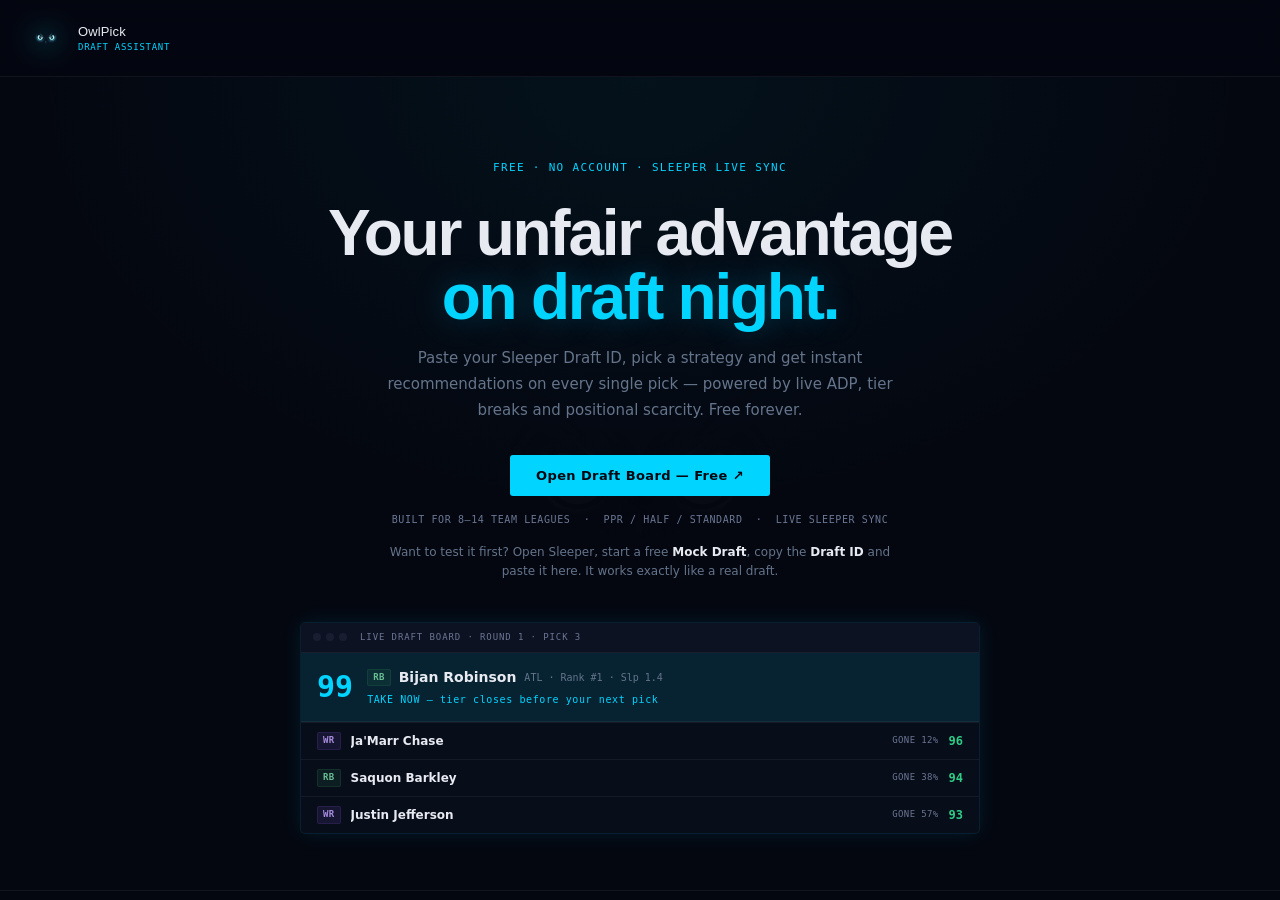
<file: index.html>
<!DOCTYPE html>

<html lang="en">

<head>

<meta charset="UTF-8"/>

<link rel="icon" type="image/png" href="favicon.png"/>

<meta name="viewport" content="width=device-width, initial-scale=1.0"/>

<title>OwlPick – Smart Fantasy Football Draft Assistant</title>

<meta name="description" content="OwlPick gives you real-time fantasy football draft recommendations powered by live ADP, tier analysis and positional scarcity. Connect your Sleeper draft in seconds. Free, no sign-up."/>


<meta name="robots" content="index, follow"/>

<link rel="canonical" href="https://florinyannick2002-ctrl.github.io/FantasyBot/"/>

<meta http-equiv="Content-Security-Policy" content="default-src 'self'; script-src 'self' 'unsafe-inline' https://fonts.googleapis.com; style-src 'self' 'unsafe-inline' https://fonts.googleapis.com https://fonts.gstatic.com; font-src https://fonts.gstatic.com; img-src 'self' data: https://sleepercdn.com https://florinyannick2002-ctrl.github.io/FantasyBot; connect-src 'self' https://api.sleeper.app;"/>



<!-- Open Graph (Social Sharing: WhatsApp, Twitter, Discord) -->

<meta property="og:type" content="website"/>

<meta property="og:title" content="OwlPick – Your Unfair Advantage on Draft Night"/>

<meta property="og:description" content="Real-time fantasy football draft recommendations. Connect your Sleeper draft, pick a strategy, win every round. Free forever."/>

<meta property="og:url" content="https://florinyannick2002-ctrl.github.io/FantasyBot/"/>

<meta property="og:image" content="https://florinyannick2002-ctrl.github.io/FantasyBot/og-image.png"/>

<meta name="twitter:card" content="summary_large_image"/>

<meta name="twitter:title" content="OwlPick – Your Unfair Advantage on Draft Night"/>

<meta name="twitter:description" content="Paste your Sleeper Draft ID and get instant pick recommendations powered by live ADP and tier analysis. Free."/>



<!-- FAQ Structured Data (Google Rich Results) -->

<script type="application/ld+json">

{

  "@context": "https://schema.org",

  "@type": "FAQPage",

  "mainEntity": [

    {

      "@type": "Question",

      "name": "What is the Fantasy Football Draft Assistant?",

      "acceptedAnswer": {

        "@type": "Answer",

        "text": "A free AI-powered tool that gives you real-time pick recommendations during your Sleeper Fantasy Football draft. Enter your Draft ID, choose a strategy and the assistant shows you the best available player based on your roster, your strategy and live positional scarcity."

      }

    },

    {

      "@type": "Question",

      "name": "Does the Draft Assistant work with Sleeper?",

      "acceptedAnswer": {

        "@type": "Answer",

        "text": "Yes. The assistant connects directly to the Sleeper API. Paste your Sleeper Draft ID and all picks are synced automatically in real time, no manual input required."

      }

    },

    {

      "@type": "Question",

      "name": "Which draft strategies are supported?",

      "acceptedAnswer": {

        "@type": "Answer",

        "text": "RB Heavy, Zero RB, WR Heavy, Hero RB, TE Premium and Best Available, each tuned for PPR, Half-PPR and Standard scoring formats."

      }

    },

    {

      "@type": "Question",

      "name": "Is it free? Do I need an account?",

      "acceptedAnswer": {

        "@type": "Answer",

        "text": "Completely free, forever. No account, no subscription, no email required. Just enter your Draft ID and go."

      }

    },

    {

      "@type": "Question",

      "name": "Do I need to install anything?",

      "acceptedAnswer": {

        "@type": "Answer",

        "text": "No. The Draft Assistant runs entirely in your browser on desktop and mobile. No app, no extension, no installation needed."

      }

    }

  ]

}

</script>



<link href="https://fonts.googleapis.com/css2?family=Inter:wght@400;500;600;700&family=IBM+Plex+Mono:wght@400;500;700&family=Archivo+Black&display=swap" rel="stylesheet"/>

<link rel="stylesheet" href="styles.css"/>

</head>

<body>

<div id="tooltip-box" class="tooltip-box"></div>



<svg width="0" height="0" style="position:absolute" aria-hidden="true">

  <defs>

    <g id="ic-clipboard"><rect x="5" y="3" width="10" height="14" rx="1.5"/><path d="M8 3.5h4v2H8z"/></g>

    <g id="ic-star"><path d="M10 3l2.1 4.3 4.7.7-3.4 3.3.8 4.7L10 13.9 5.8 16l.8-4.7L3.2 8l4.7-.7z"/></g>

    <g id="ic-note"><rect x="4" y="3" width="12" height="14" rx="1.5"/><path d="M7 7h6M7 10h6M7 13h3"/></g>

    <g id="ic-target"><circle cx="10" cy="10" r="6.5"/><circle cx="10" cy="10" r="3.2"/><circle cx="10" cy="10" r="0.6"/></g>

    <g id="ic-check-sq"><rect x="3.5" y="3.5" width="13" height="13" rx="1.5"/><path d="M6.5 10l2.5 2.5 4.5-5"/></g>

    <g id="ic-settings"><circle cx="10" cy="10" r="2.6"/><path d="M10 2.5v2M10 15.5v2M17.5 10h-2M4.5 10h-2M15.3 4.7l-1.4 1.4M6.1 13.9l-1.4 1.4M15.3 15.3l-1.4-1.4M6.1 6.1L4.7 4.7"/></g>

    <g id="ic-bolt"><path d="M11 2.5L5 11h4l-1 6.5L15 9h-4z"/></g>

    <g id="ic-chart-bar"><path d="M4 16V9M8 16V4M12 16v-5M16 16V7"/></g>

    <g id="ic-chart-line"><path d="M3.5 14l4-4 3 2 6-6.5"/><path d="M13 5.5h3.5V9"/></g>

    <g id="ic-bell"><path d="M10 3a4.5 4.5 0 00-4.5 4.5c0 4-1.5 5.5-1.5 5.5h12s-1.5-1.5-1.5-5.5A4.5 4.5 0 0010 3z"/><path d="M8.5 16a1.7 1.7 0 003 0"/></g>

    <g id="ic-runner"><circle cx="12" cy="4.5" r="1.6"/><path d="M11 7l-2.5 2 1.5 2.5M11 7l3 1.5M10 11.5L8 17M10 11.5l2 2 1 3.5M6 9.5l2-1"/></g>

    <g id="ic-rocket"><path d="M10 2.5c2.5 1.5 4 4.5 4 7.5 0 1.5-1.5 3-4 3s-4-1.5-4-3c0-3 1.5-6 4-7.5z"/><circle cx="10" cy="8" r="1.3"/><path d="M6.5 12l-2 3 3-1M13.5 12l2 3-3-1"/></g>

    <g id="ic-antenna"><circle cx="10" cy="13" r="1.5"/><path d="M10 13V8M6.8 10.2a4.5 4.5 0 010-6.4M13.2 3.8a4.5 4.5 0 010 6.4M8.6 8.4a2 2 0 010-2.8M11.4 5.6a2 2 0 010 2.8"/></g>

    <g id="ic-hero"><circle cx="10" cy="5" r="2"/><path d="M10 7v6M6 9.5l4-1 4 1M7.5 17l2.5-4 2.5 4"/></g>

    <g id="ic-scale"><path d="M10 3v14M5 17h10M10 5l-5 1 2.5 5a2.5 2.5 0 01-5 0L5 6M10 5l5 1-2.5 5a2.5 2.5 0 005 0L15 6"/></g>

    <g id="ic-football"><ellipse cx="10" cy="10" rx="6.5" ry="4" transform="rotate(45 10 10)"/><path d="M10 7.5v5M8.5 9l3 2M11.5 9l-3 2"/></g>

    <g id="ic-file"><path d="M6 3h5l3 3v11H6z"/><path d="M11 3v3h3"/></g>

    <g id="ic-flame"><path d="M10 2.5c1 3-2 3.5-2 6.5a2 2 0 004 0c0-1 .5-1.5 1-2 .5 2 .5 2.5.5 3a3.5 3.5 0 11-7 0c0-3.5 2.5-4.5 3.5-7.5z"/></g>

  </defs>

</svg>



<!-- ═══════════════════════════════════════════════════

     FUNNEL OVERLAY  (sits above the app)

═══════════════════════════════════════════════════ -->

<div id="funnel-overlay">



  <!-- ▸ SCREEN 1: LANDING / SEO ─────────────────── -->

  <div class="funnel-screen funnel-active" id="fn-screen-1">



    <nav class="fn-nav">

      <div class="fn-logo">

        <img src="Owl.png" alt="OwlPick" style="width:44px;height:44px;object-fit:contain;mix-blend-mode:screen;filter:drop-shadow(0 0 10px rgba(0,184,255,.6));"/>

        <div>

          <div class="fn-logo-text">OwlPick</div>

          <div class="fn-logo-sub">Draft Assistant</div>

        </div>

      </div>



    </nav>



    <!-- Hero -->

    <div class="fn-hero" style="position:relative;">

      <div class="fn-owl-bg"><img id="owl-img-1" src="Owl.png" alt=""/></div>

      <div class="fn-wrap">

        <div class="fn-hero-kicker">Free · No Account · Sleeper Live Sync</div>

        <h1>Your unfair advantage<br><em>on draft night.</em></h1>

        <p class="fn-hero-sub">Paste your Sleeper Draft ID, pick a strategy and get instant recommendations on every single pick — powered by live ADP, tier breaks and positional scarcity. Free forever.</p>

        <div class="fn-cta-row">

          <button class="fn-btn-big primary" onclick="fnGoTo(2)">Open Draft Board — Free ↗</button>

        </div>

        <div class="fn-trust" style="margin-bottom:1rem;">BUILT FOR 8–14 TEAM LEAGUES &nbsp;·&nbsp; PPR / HALF / STANDARD &nbsp;·&nbsp; LIVE SLEEPER SYNC</div>



        <p class="fn-hero-note">Want to test it first? Open Sleeper, start a free <strong>Mock Draft</strong>, copy the <strong>Draft ID</strong> and paste it here. It works exactly like a real draft.</p>

        <div class="fn-mock" aria-hidden="true">

          <div class="fn-mock-bar"><span></span><span></span><span></span><div class="fn-mock-title">LIVE DRAFT BOARD · ROUND 1 · PICK 3</div></div>

          <div class="fn-mock-reco">

            <div class="fn-mock-score">99</div>

            <div class="fn-mock-info">

              <div class="fn-mock-name"><span class="badge b-rb">RB</span> Bijan Robinson <span class="fn-mock-meta">ATL · Rank #1 · Slp 1.4</span></div>

              <div class="fn-mock-verdict">TAKE NOW — tier closes before your next pick</div>

            </div>

          </div>

          <div class="fn-mock-row"><span class="badge b-wr">WR</span><span class="fn-mock-rname">Ja&#39;Marr Chase</span><span class="fn-mock-gone">GONE 12%</span><span class="fn-mock-pts">96</span></div>

          <div class="fn-mock-row"><span class="badge b-rb">RB</span><span class="fn-mock-rname">Saquon Barkley</span><span class="fn-mock-gone">GONE 38%</span><span class="fn-mock-pts">94</span></div>

          <div class="fn-mock-row"><span class="badge b-wr">WR</span><span class="fn-mock-rname">Justin Jefferson</span><span class="fn-mock-gone">GONE 57%</span><span class="fn-mock-pts">93</span></div>

        </div>

      </div>

    </div>



    <!-- How it works -->

    <div class="fn-section">

      <div class="fn-wrap">

        <div class="fn-section-label">HOW IT WORKS</div>

        <h2>Up and running in 3 steps</h2>

        <p class="fn-section-sub">From zero to first pick in under 60 seconds.</p>

        <div class="fn-steps-grid">

          <div class="fn-step-card">

            <div class="fn-step-num">01</div>

            <h3>Enter Your Draft ID</h3>

            <p>Paste your Sleeper Draft ID and the assistant instantly loads your league settings, roster format and all picks in real time.</p>

          </div>

          <div class="fn-step-card">

            <div class="fn-step-num">02</div>

            <h3>Choose Your Strategy</h3>

            <p>Pick a draft strategy: Zero RB, RB Heavy, WR Heavy or more. OwlPick tailors every recommendation to your playstyle and scoring format.</p>

          </div>

          <div class="fn-step-card">

            <div class="fn-step-num">03</div>

            <h3>Draft With Confidence</h3>

            <p>On every pick you see who to target, which tier is closing and when positional runs are happening, all updated in real time.</p>

          </div>

        </div>

      </div>

    </div>



    <!-- Features -->
    <div class="fn-section" style="background:var(--void-2);">

      <div class="fn-wrap">

        <div class="fn-section-label">FEATURES</div>

        <h2>Built for draft night. Nothing more.</h2>

        <p class="fn-section-sub">Every feature exists because it wins you picks.</p>

        <div class="fn-features-grid">

          <div class="fn-feature fn-feature-lead">

            <div class="fn-feature-icon"><svg class="ic" viewBox="0 0 20 20"><use href="#ic-bolt"/></svg></div>

            <h3>Live Pick Sync</h3>

            <p>Every pick from every team updates instantly via the Sleeper API. No manual refreshing needed.</p>

          </div>

          <div class="fn-feature fn-feature-lead">

            <div class="fn-feature-icon"><svg class="ic" viewBox="0 0 20 20"><use href="#ic-target"/></svg></div>

            <h3>Strategy-Aware Engine</h3>

            <p>Recommendations adapt to your chosen strategy, not just best player available, but best for your roster.</p>

          </div>

          <div class="fn-feature">

            <div class="fn-feature-icon"><svg class="ic" viewBox="0 0 20 20"><use href="#ic-chart-bar"/></svg></div>

            <h3>Tier & ADP Analysis</h3>

            <p>See tier breaks, ADP gaps and value picks the moment they open up at your slot.</p>

          </div>

          <div class="fn-feature">

            <div class="fn-feature-icon"><svg class="ic" viewBox="0 0 20 20"><use href="#ic-bell"/></svg></div>

            <h3>Positional Run Alerts</h3>

            <p>Get warned when a run at a position is happening so you can react, or ignore it intentionally.</p>

          </div>

          <div class="fn-feature">

            <div class="fn-feature-icon"><svg class="ic" viewBox="0 0 20 20"><use href="#ic-clipboard"/></svg></div>

            <h3>Custom Rankings</h3>

            <p>Upload your own rankings via PDF or override the defaults. Your rankings, your draft.</p>

          </div>

          <div class="fn-feature">

            <div class="fn-feature-icon"><svg class="ic" viewBox="0 0 20 20"><use href="#ic-note"/></svg></div>

            <h3>Player Notes & Flags</h3>

            <p>Add notes, injury flags and targets before the draft. Everything stays organised as picks roll in.</p>

          </div>

        </div>

      </div>

    </div>



    <!-- FAQ -->

    <div class="fn-section">

      <div class="fn-wrap">

        <div class="fn-section-label">FAQ</div>

        <h2>Got questions?</h2>

        <p class="fn-section-sub" style="margin-bottom:2rem;">Everything you need to know before draft day.</p>

        <div class="fn-faq">

          <div class="fn-faq-item">

            <button class="fn-faq-q" onclick="fnToggleFaq(this)">What is the Fantasy Football Draft Assistant? <span class="fn-faq-arrow">▼</span></button>

            <div class="fn-faq-a">A free AI-powered tool that gives you real-time pick recommendations during your Sleeper Fantasy Football draft. Enter your Draft ID, choose a strategy and the assistant shows you the best available player based on your roster, your strategy and live positional scarcity.</div>

          </div>

          <div class="fn-faq-item">

            <button class="fn-faq-q" onclick="fnToggleFaq(this)">Does it work with Sleeper? <span class="fn-faq-arrow">▼</span></button>

            <div class="fn-faq-a">Yes. The assistant connects directly to the Sleeper API. Paste your Sleeper Draft ID and all picks are synced automatically in real time, no manual input required.</div>

          </div>

          <div class="fn-faq-item">

            <button class="fn-faq-q" onclick="fnToggleFaq(this)">Which strategies are supported? <span class="fn-faq-arrow">▼</span></button>

            <div class="fn-faq-a">RB Heavy, Zero RB, WR Heavy, Hero RB, TE Premium and Best Available, each tuned for PPR, Half-PPR and Standard scoring formats.</div>

          </div>

          <div class="fn-faq-item">

            <button class="fn-faq-q" onclick="fnToggleFaq(this)">Is it free? Do I need an account? <span class="fn-faq-arrow">▼</span></button>

            <div class="fn-faq-a">Completely free, forever. No account, no subscription, no email required. Just enter your Draft ID and go.</div>

          </div>

          <div class="fn-faq-item">

            <button class="fn-faq-q" onclick="fnToggleFaq(this)">Do I need to install anything? <span class="fn-faq-arrow">▼</span></button>

            <div class="fn-faq-a">No. The Draft Assistant runs entirely in your browser on desktop and mobile. No app, no extension, no installation needed.</div>

          </div>

        </div>

      </div>

    </div>



    <!-- Bottom CTA -->

    <div class="fn-section" style="background:linear-gradient(180deg,var(--bg2),var(--bg));text-align:center;">

      <div class="fn-wrap">

        <h2 style="margin-bottom:.75rem;">Win your league before it starts.</h2>

        <p class="fn-section-sub" style="margin-bottom:1.5rem;">Free. No account. Ready in 30 seconds.</p>

        <button class="fn-btn-big primary" onclick="fnGoTo(2)">Open Draft Board — Free ↗</button>

      </div>

    </div>



    <div class="fn-footer">

      OwlPick &nbsp;·&nbsp; Free forever &nbsp;·&nbsp; Not affiliated with Sleeper
      &nbsp;·&nbsp;
      <button onclick="event.stopPropagation();var o=document.getElementById('privacy-overlay');if(o){o.style.display='flex';}" style="background:none;border:none;color:inherit;font:inherit;cursor:pointer;text-decoration:underline;text-underline-offset:3px;opacity:.7;padding:0;">Impressum &amp; Privacy</button>

    </div>

  </div><!-- /screen-1 -->





  <!-- ▸ SCREEN 2: DRAFT ID ───────────────────────── -->

  <div class="funnel-screen" id="fn-screen-2">

    <nav class="fn-nav">

      <button onclick="fnGoTo(1)" style="background:transparent;border:none;color:var(--intel-mid);cursor:pointer;font-size:16px;padding:4px 8px;display:flex;align-items:center;gap:6px;font-family:var(--mono);transition:color 120ms;" onmouseover="this.style.color='var(--intel-hi)'" onmouseout="this.style.color='var(--intel-mid)'">&#8592;</button>

      <div class="fn-logo">

        <img src="Owl.png" alt="OwlPick" style="width:44px;height:44px;object-fit:contain;mix-blend-mode:screen;filter:drop-shadow(0 0 10px rgba(0,184,255,.6));"/>

        <div>

          <div class="fn-logo-text">OwlPick</div>

          <div class="fn-logo-sub">Draft Assistant</div>

        </div>

      </div>

      <div class="fn-steps">

        <div class="fn-step done" id="fn-dot-1b">✓</div>

        <div class="fn-step-line"></div>

        <div class="fn-step active" id="fn-dot-2b">2</div>

      </div>

    </nav>



    <div class="fn-center-wrap" style="position:relative;">

      <div class="fn-owl-bg"><img id="owl-img-2" src="Owl.png" alt=""/></div>

      <div class="fn-card">

        <div class="fn-card-eyebrow">Step 1 of 2 &nbsp;·&nbsp; Connect Your Draft</div>

        <h2>Enter Your Sleeper<br>Draft ID</h2>

        <p class="fn-card-sub">Paste your Sleeper Draft ID below and we'll load your league settings, roster format and all picks in real time.</p>



        <div class="fn-input-wrap">

          <input type="text" id="fn-draft-input" placeholder="e.g. 1140209870541234176" autocomplete="off" spellcheck="false"

            oninput="fnClearStatus()" onkeydown="if(event.key==='Enter')fnLoadDraft()"/>

        </div>

        <div class="fn-input-status" id="fn-draft-status"></div>



        <button class="fn-btn-big primary" style="width:100%;margin-bottom:.75rem;" onclick="fnLoadDraft()">

          Load Draft &amp; Continue ↗

        </button>



        <div class="fn-card-hint">

          Open your Sleeper draft. The URL looks like this:

          <span style="display:block;margin:.5rem 0;padding:6px 10px;background:#000;border-radius:3px;font-family:var(--mono);font-size:11px;color:var(--text2);word-break:break-all;">

            sleeper.com/draft/nfl/<span style="color:var(--amber);font-weight:800;">1140209870541234176</span>

          </span>

          The highlighted number at the end is your Draft ID. Copy and paste it above.

        </div>

      </div>

    </div>

  </div><!-- /screen-2 -->





  <!-- ▸ SCREEN 3: STRATEGY ───────────────────────── -->

  <div class="funnel-screen" id="fn-screen-3">

    <nav class="fn-nav">

      <button onclick="fnGoTo(2)" style="background:transparent;border:none;color:var(--text2);cursor:pointer;font-size:18px;padding:4px 8px;display:flex;align-items:center;gap:6px;font-family:var(--mono);transition:color .12s;" onmouseover="this.style.color='var(--amber)'" onmouseout="this.style.color='var(--text2)'">&#8592;</button>

      <div class="fn-logo">

        <img src="Owl.png" alt="OwlPick" style="width:44px;height:44px;object-fit:contain;mix-blend-mode:screen;filter:drop-shadow(0 0 10px rgba(0,184,255,.6));"/>

        <div>

          <div class="fn-logo-text">OwlPick</div>

          <div class="fn-logo-sub">Draft Assistant</div>

        </div>

      </div>

      <div class="fn-steps">

        <div class="fn-step done">✓</div>

        <div class="fn-step-line"></div>

        <div class="fn-step active">2</div>

        <div class="fn-step-line"></div>

        <div class="fn-step">3</div>

      </div>

    </nav>



    <div class="fn-strat-wrap" style="position:relative;">

      <div class="fn-owl-bg"><img id="owl-img-3" src="Owl.png" alt=""/></div>

      <div class="fn-card-eyebrow" style="margin-bottom:.75rem;">Step 2 of 3 &nbsp;·&nbsp; Your Draft Strategy</div>

      <h2>Pick Your Strategy</h2>

      <p class="fn-strat-sub">This shapes every recommendation you see during the draft. You can always adjust the details later in the Strategy tab.</p>



      <!-- Sleeper Username -->

      <div class="fn-strat-section">

        <div class="fn-strat-section-label">Your Sleeper Username</div>

        <div style="display:flex;gap:8px;align-items:center;">

          <input type="text" id="fn-username-input"

            placeholder="Your Sleeper username"

            style="flex:1;background:#000;border:1px solid var(--border2);border-radius:var(--radius);

                   color:var(--text);font-family:var(--mono);font-size:13px;padding:10px 12px;outline:none;transition:all .15s;"

            onfocus="this.style.borderColor='var(--amber)';this.style.boxShadow='0 0 0 1px var(--amber)'"

            onblur="this.style.borderColor='var(--border2)';this.style.boxShadow='none'"/>

        </div>

        <p style="font-size:10px;color:var(--text3);font-family:var(--mono);margin-top:6px;">

          Used to identify your picks in the draft board under "My Team".

        </p>
        <div id="fn-username-status" class="fn-input-status" style="font-family:var(--mono);font-size:11px;margin-top:8px;min-height:14px;"></div>

      </div>



      <!-- Main strategy -->

      <div class="fn-strat-section">

        <div class="fn-strat-section-label">Main Strategy</div>

        <div class="fn-strat-grid">

          <button class="fn-strat-btn fn-active" data-fn-strat="best_available" onclick="fnPickStrat(this)">

            <span class="fn-strat-name"><svg class="ic" viewBox="0 0 20 20"><use href="#ic-scale"/></svg>Best Available</span>

            <span class="fn-strat-desc">Take the best player on the board each pick</span>

          </button>

          <button class="fn-strat-btn" data-fn-strat="rb_heavy" onclick="fnPickStrat(this)">

            <span class="fn-strat-name"><svg class="ic" viewBox="0 0 20 20"><use href="#ic-runner"/></svg>RB Heavy</span>

            <span class="fn-strat-desc">Lock in 2–3 elite RBs in the early rounds</span>

          </button>

          <button class="fn-strat-btn" data-fn-strat="zero_rb" onclick="fnPickStrat(this)">

            <span class="fn-strat-name"><svg class="ic" viewBox="0 0 20 20"><use href="#ic-rocket"/></svg>Zero RB</span>

            <span class="fn-strat-desc">Skip RBs until round 5+, stack WRs early</span>

          </button>

          <button class="fn-strat-btn" data-fn-strat="wr_heavy" onclick="fnPickStrat(this)">

            <span class="fn-strat-name"><svg class="ic" viewBox="0 0 20 20"><use href="#ic-antenna"/></svg>WR Heavy</span>

            <span class="fn-strat-desc">Dominate the WR position across all rounds</span>

          </button>

          <button class="fn-strat-btn" data-fn-strat="hero_rb" onclick="fnPickStrat(this)">

            <span class="fn-strat-name"><svg class="ic" viewBox="0 0 20 20"><use href="#ic-hero"/></svg>Hero RB</span>

            <span class="fn-strat-desc">One elite RB anchor, fill the rest with WRs</span>

          </button>

          <button class="fn-strat-btn" data-fn-strat="te_premium" onclick="fnPickStrat(this)">

            <span class="fn-strat-name"><svg class="ic" viewBox="0 0 20 20"><use href="#ic-target"/></svg>TE Premium</span>

            <span class="fn-strat-desc">Secure an elite TE early for a weekly edge</span>

          </button>

        </div>

      </div>



      <!-- Scoring — auto-detected from Sleeper draft -->

      <div class="fn-strat-section">

        <div class="fn-strat-section-label">Scoring Format<span class="strat-tip" data-tip="Your league scoring rules.
PPR: +1 pt per reception (boosts WR/TE).
Half PPR: +0.5 pts per reception.
Standard: no reception points (boosts RBs).">?</span></div>

        <div style="display:flex;align-items:center;gap:10px;">

          <span id="fn-scoring-badge" style="display:inline-block;padding:8px 18px;border-radius:var(--radius);

            background:var(--bg3);border:1px solid var(--amber);color:var(--amber);

            font-family:var(--mono);font-size:13px;font-weight:800;letter-spacing:.08em;text-transform:uppercase;">

            PPR

          </span>

          <span style="font-size:11px;color:var(--text3);font-family:var(--mono);">auto-detected from your Sleeper draft</span>

        </div>

      </div>



      <!-- Advanced link -->

      <button class="fn-advanced-link" onclick="fnOpenAdvanced()">

        <svg class="ic" viewBox="0 0 20 20" style="width:13px;height:13px;vertical-align:-0.12em;margin-right:5px;"><use href="#ic-settings"/></svg>Advanced settings (QB timing, TE timing, bench depth…)

      </button>



      <!-- Bottom bar -->

      <div class="fn-bottom-bar">

        <button class="fn-btn-big ghost" style="font-size:11px;padding:10px 18px;" onclick="fnGoTo(2)">← Back</button>

        <button class="fn-btn-big primary" onclick="fnResolveUserThenContinue()">Continue →</button>

      </div>

    </div>

  </div><!-- /screen-3 -->





  <!-- ▸ SCREEN 4: DATA UPLOAD ───────────────────────── -->

  <div class="funnel-screen" id="fn-screen-4">

    <nav class="fn-nav">

      <button onclick="fnGoTo(3)" style="background:transparent;border:none;color:var(--text2);cursor:pointer;font-size:18px;padding:4px 8px;display:flex;align-items:center;gap:6px;font-family:var(--mono);transition:color .12s;" onmouseover="this.style.color='var(--amber)'" onmouseout="this.style.color='var(--text2)'">&#8592;</button>

      <div class="fn-logo">

        <img src="Owl.png" alt="OwlPick" style="width:44px;height:44px;object-fit:contain;mix-blend-mode:screen;filter:drop-shadow(0 0 10px rgba(0,184,255,.6));"/>

        <div>

          <div class="fn-logo-text">OwlPick</div>

          <div class="fn-logo-sub">Draft Assistant</div>

        </div>

      </div>

      <div class="fn-steps">

        <div class="fn-step done">✓</div>

        <div class="fn-step-line"></div>

        <div class="fn-step done">✓</div>

        <div class="fn-step-line"></div>

        <div class="fn-step active">3</div>

      </div>

    </nav>



    <div class="fn-strat-wrap" style="position:relative;">

      <div class="fn-owl-bg"><img src="Owl.png" alt=""/></div>

      <div class="fn-card-eyebrow" style="margin-bottom:.75rem;">Step 3 of 3 &nbsp;·&nbsp; Your Rankings Data</div>

      <h2>Add Your Rankings</h2>

      <p class="fn-strat-sub">Choose how OwlPick should rank players. You can always change this later in the My Rankings tab.</p>



      <!-- Option A: Sleeper ADP only -->

      <div class="fn-strat-section">

        <div class="fn-strat-section-label">Data Source</div>

        <div style="display:flex;flex-direction:column;gap:8px;">



          <button id="fn-sleeper-only-btn" onclick="fnSetDataSource('sleeper')"

            style="display:flex;align-items:flex-start;gap:12px;padding:13px 15px;border-radius:var(--radius);

                   background:var(--void-2);border:1px solid var(--laser);text-align:left;cursor:pointer;transition:all .15s;width:100%;">

            <span style="margin-top:1px;color:var(--laser);"><svg class="ic" viewBox="0 0 20 20" style="width:20px;height:20px;"><use href="#ic-football"/></svg></span>

            <span>

              <span style="display:block;font-size:13px;font-weight:600;color:var(--intel-hi);">Sleeper ADP</span>

              <span style="display:block;font-size:11px;color:var(--intel-mid);margin-top:3px;">Rankings based on Sleeper Average Draft Position. No upload needed.</span>

            </span>

          </button>



          <button id="fn-fantasypros-btn" onclick="fnSetDataSource('fantasypros')"

            style="display:flex;align-items:flex-start;gap:12px;padding:13px 15px;border-radius:var(--radius);

                   background:var(--void-1);border:1px solid var(--wire);text-align:left;cursor:pointer;transition:all .15s;width:100%;">

            <span style="margin-top:1px;color:var(--intel-mid);"><svg class="ic" viewBox="0 0 20 20" style="width:20px;height:20px;"><use href="#ic-chart-bar"/></svg></span>

            <span>

              <span style="display:block;font-size:13px;font-weight:600;color:var(--intel-hi);">Upload FantasyPros Data</span>

              <span style="display:block;font-size:11px;color:var(--intel-mid);margin-top:3px;">Expert consensus rankings and projected stats for more accurate tier recommendations.</span>

            </span>

          </button>



        </div>

      </div>



      <!-- FantasyPros upload panel (shown when selected) -->

      <div id="fn-fp-panel" style="display:none;">

        <div class="fn-strat-section">

          <div class="fn-strat-section-label">How to get the files</div>

          <div style="background:var(--void-0);border-radius:var(--radius);padding:12px 14px;font-size:11px;color:var(--intel-mid);line-height:1.9;font-family:var(--mono);">

            <span style="color:var(--intel-hi);font-weight:600;">Rankings CSV</span><br>

            Go to <span style="color:var(--intel-hi);">fantasypros.com/nfl/rankings/consensus-cheatsheets.php</span><br>

            → Click <span style="color:var(--intel-hi);">"Export" → "CSV"</span><br><br>

            <span style="color:var(--intel-hi);font-weight:600;">Projections CSVs (QB · RB · WR · TE)</span><br>

            Go to <span style="color:var(--intel-hi);">fantasypros.com/nfl/projections/[position].php</span><br>

            → Select each position → Click <span style="color:var(--intel-hi);">"Export" → "CSV"</span><br>

            → Upload all 4 files below (one by one or all at once)

          </div>

        </div>



        <div class="fn-strat-section">

          <div class="fn-strat-section-label">Upload Files</div>



          <!-- Rankings -->

          <div style="margin-bottom:10px;">

            <div style="font-size:10px;font-family:var(--mono);font-weight:600;color:var(--intel-low);letter-spacing:.08em;text-transform:uppercase;margin-bottom:6px;">Overall Rankings</div>

            <label for="fn-rankings-input"

              style="display:flex;align-items:center;gap:10px;padding:10px 13px;background:var(--void-1);

                     border:1px dashed var(--wire);border-radius:var(--radius);cursor:pointer;transition:border-color .15s;"

              onmouseover="this.style.borderColor='var(--intel-mid)'" onmouseout="this.style.borderColor='rgba(255,255,255,0.055)'">

              <span style="color:var(--intel-mid);"><svg class="ic" viewBox="0 0 20 20" style="width:18px;height:18px;"><use href="#ic-clipboard"/></svg></span>

              <span>

                <span style="display:block;font-size:12px;font-weight:600;color:var(--text);">FantasyPros_Draft_ALL_Rankings.csv</span>

                <span style="font-size:10px;color:var(--text3);">1 file</span>

              </span>

              <span id="fn-rank-ok" style="margin-left:auto;font-size:11px;font-family:var(--mono);color:var(--green);display:none;">✓</span>

            </label>

            <input type="file" id="fn-rankings-input" accept=".csv" style="display:none" onchange="fnHandleRankings(this.files[0])"/>

          </div>



          <!-- Projections -->

          <div>

            <div style="font-size:10px;font-family:var(--mono);font-weight:600;color:var(--intel-low);letter-spacing:.08em;text-transform:uppercase;margin-bottom:6px;">Projections</div>

            <label for="fn-proj-input"

              style="display:flex;align-items:center;gap:10px;padding:10px 13px;background:var(--void-1);

                     border:1px dashed var(--wire);border-radius:var(--radius);cursor:pointer;transition:border-color .15s;"

              onmouseover="this.style.borderColor='var(--intel-mid)'" onmouseout="this.style.borderColor='rgba(255,255,255,0.055)'">

              <span style="color:var(--intel-mid);"><svg class="ic" viewBox="0 0 20 20" style="width:18px;height:18px;"><use href="#ic-chart-line"/></svg></span>

              <span>

                <span style="display:block;font-size:12px;font-weight:600;color:var(--text);">QB / RB / WR / TE Projections.csv</span>

                <span style="font-size:10px;color:var(--text3);">up to 4 files, select all at once</span>

              </span>

              <span id="fn-proj-ok" style="margin-left:auto;font-size:11px;font-family:var(--mono);color:var(--green);display:none;">✓</span>

            </label>

            <input type="file" id="fn-proj-input" accept=".csv" multiple style="display:none" onchange="fnHandleProj(this.files)"/>

            <div id="fn-proj-status" style="font-size:11px;font-family:var(--mono);color:var(--green);margin-top:6px;min-height:16px;padding-left:2px;"></div>

          </div>

        </div>

      </div>



      <!-- Bottom bar -->

      <div class="fn-bottom-bar">

        <button class="fn-btn-big ghost" style="font-size:11px;padding:10px 18px;" onclick="fnGoTo(3)">← Back</button>

        <button class="fn-btn-big primary" onclick="fnEnterApp()">Go to Draft Board →</button>

      </div>

    </div>

  </div><!-- /screen-4 -->



</div><!-- /funnel-overlay -->



<!-- Player Detail Modal -->

<div id="player-modal" style="display:none;position:fixed;inset:0;background:rgba(0,0,0,.85);z-index:9998;align-items:center;justify-content:center;padding:20px;" onclick="if(event.target===this)this.style.display='none';">

  <div class="pm-panel" style="background:#080d1a;border:1px solid rgba(0,212,255,0.12);border-top:2px solid var(--laser);border-radius:4px;max-width:860px;width:100%;padding:28px;position:relative;box-shadow:0 0 40px rgba(0,0,0,.7);display:flex;flex-direction:column;max-height:88vh;">

    <button onclick="document.getElementById('player-modal').style.display='none'" style="position:absolute;top:12px;right:12px;background:var(--void-2);border:1px solid var(--wire);color:var(--intel-mid);width:32px;height:32px;border-radius:3px;cursor:pointer;font-size:18px;display:flex;align-items:center;justify-content:center;transition:color 120ms;" onmouseover="this.style.color='var(--intel-hi)'" onmouseout="this.style.color='var(--intel-mid)'">×</button>

    <div style="font-size:9px;font-family:var(--mono);font-weight:600;color:var(--intel-low);letter-spacing:.1em;text-transform:uppercase;margin-bottom:16px;">Player Analysis</div>

    <div id="modal-body" style="flex:1;min-height:0;overflow:hidden;display:flex;flex-direction:column;"></div>

  </div>

</div>

<div class="app">

<aside class="sidebar">

  <div class="logo">

    <img src="Owl.png" alt="OwlPick" style="width:52px;height:52px;object-fit:contain;mix-blend-mode:screen;filter:drop-shadow(0 0 8px rgba(0,184,255,.5));"/>

    <div><div class="logo-text">OwlPick</div><div class="logo-sub">Draft Assistant</div></div>

  </div>

  <div class="divider"></div>

  <div style="display:flex;flex-direction:column;gap:4px;">

    <div class="section-label" style="margin-bottom:4px;">Navigation</div>

    <button class="nav-item active" data-tab="draft"><svg class="ic" viewBox="0 0 20 20"><use href="#ic-clipboard"/></svg> Draft Board</button>

    <button class="nav-item" data-tab="myteam"><svg class="ic" viewBox="0 0 20 20"><use href="#ic-star"/></svg> My Team</button>

    <button class="nav-item" data-tab="rankings"><svg class="ic" viewBox="0 0 20 20"><use href="#ic-chart-bar"/></svg> My Rankings</button>

    <button class="nav-item" data-tab="notes" style="display:none;"><svg class="ic" viewBox="0 0 20 20"><use href="#ic-note"/></svg> Notes</button>

    <button class="nav-item" data-tab="strategie"><svg class="ic" viewBox="0 0 20 20"><use href="#ic-target"/></svg> Strategy</button>

    <button class="nav-item" data-tab="todo"><svg class="ic" viewBox="0 0 20 20"><use href="#ic-check-sq"/></svg> Todo</button>

    <button class="nav-item" data-tab="draftsettings"><svg class="ic" viewBox="0 0 20 20"><use href="#ic-settings"/></svg> Draft Settings</button>

  </div>

  <div class="divider"></div>

  <div style="display:flex;flex-direction:column;gap:6px;">

    <div class="section-label">Sleeper Draft ID</div>

    <input type="text" id="draft-id-input" placeholder="e.g. 114020987..."/>

    <button class="btn-primary" id="load-btn">Load Draft ↗</button>

    <button class="btn-ghost" id="demo-btn">Start Demo</button>

  </div>

</aside>



<main class="main">

  <div class="tabs">

    <div class="tabs-logo">
      <img src="Owl.png" alt="OwlPick"/>
      <span class="tabs-logo-text">OwlPick</span>
    </div>

    <div class="tabs-center">
      <button class="tab active" data-tab="draft">Draft Board</button>
      <button class="tab" data-tab="myteam">My Team</button>
      <button class="tab" data-tab="rankings">My Rankings</button>
      <button class="tab" data-tab="notes" style="display:none;">Notes</button>
      <button class="tab" data-tab="strategie">Strategy</button>

      <button class="tab" data-tab="draftsettings">Draft Settings</button>
    </div>

  </div>



  <div class="panel active" id="tab-draft">

    <div class="stats" id="stats-row" style="display:none;">

      <!-- hidden compat spans — JS still writes here safely -->

      <span id="s-total" style="display:none;"></span>

      <span id="s-avail" style="display:none;"></span>

      <span id="s-drafted" style="display:none;"></span>

      <!-- hero: current overall pick number -->

      <div class="clock-hero">

        <div class="clock-hero-label">On The<br>Clock</div>

        <div class="clock-hero-pick" id="s-pick">—</div>

      </div>

      <!-- round · pick-in-round -->

      <div class="clock-chip">

        <div class="lbl">Round · Pick</div>

        <div class="val" id="s-round">—</div>

      </div>

      <!-- players remaining -->

      <div class="clock-chip">

        <div class="lbl">Available</div>

        <div class="val" id="s-left">—</div>

      </div>

    </div>

    <div id="rec-area"></div>



    <div class="controls" id="controls-row" style="display:none;">

      <span id="rank-source-badge" style="font-size:10px;font-family:var(--mono);font-weight:700;color:var(--text3);margin-right:4px;align-self:center;"></span>

      <button class="pos-btn active" data-pos="ALL">ALL</button>

      <button class="pos-btn" data-pos="QB">QB</button>

      <button class="pos-btn" data-pos="RB">RB</button>

      <button class="pos-btn" data-pos="WR">WR</button>

      <button class="pos-btn" data-pos="TE">TE</button>

      <button class="pos-btn" data-pos="K">K</button>

      <button class="pos-btn" data-pos="DEF">DEF</button>

      <div style="flex-basis:100%;height:0;"></div>

      <button id="atrisk-btn" class="pos-btn" style="border-color:rgba(192,57,43,0.4);color:var(--severe);">At Risk</button>

      <button id="sort-toggle-btn" onclick="toggleSortMode()" style="background:var(--void-2);border:1px solid var(--wire);color:var(--intel-mid);font-size:11px;padding:5px 10px;border-radius:var(--radius);cursor:pointer;font-family:var(--mono);font-weight:500;white-space:nowrap;transition:border-color .12s,color .12s;" title="Toggle ranking source">Sort: Sleeper</button>

      <input type="text" id="search-input" placeholder="Search..." style="width:150px;"/>

    </div>

    <div class="recent-picks" id="recent-picks-bar">

      <div class="recent-picks-inner">

        <div id="next-pick-badge" class="next-pick-badge" style="display:none;"></div>

        <button class="picks-scroll-btn" onclick="document.getElementById('recent-picks-list').scrollBy({left:-300,behavior:'smooth'})">‹</button>

        <div class="recent-picks-list" id="recent-picks-list"></div>

        <button class="picks-scroll-btn" onclick="document.getElementById('recent-picks-list').scrollBy({left:300,behavior:'smooth'})">›</button>

      </div>

    </div>

    <div id="player-grid">

      <div class="empty-state">// Load Draft ID → Start Demo → or import Rankings</div>

    </div>

  </div>



  <div class="panel" id="tab-myteam">



    <!-- My Lineup -->

    <div style="background:var(--bg2);border:1px solid var(--border);border-radius:var(--radius-lg);padding:1rem;margin-bottom:1rem;">

      <div style="display:flex;align-items:center;justify-content:space-between;margin-bottom:10px;">

        <div class="section-label">My Lineup</div>

        <span style="font-size:11px;color:var(--text3);font-family:var(--mono);" id="lineup-summary"></span>

      </div>

      <div id="lineup-grid" style="display:grid;grid-template-columns:repeat(auto-fill,minmax(140px,1fr));gap:6px;">

        <div class="empty-state" style="grid-column:1/-1;padding:1rem;">// Load draft &amp; enter username</div>

      </div>

    </div>



    <!-- Analyse -->

    <div style="display:grid;grid-template-columns:1fr 1fr 1fr;gap:8px;margin-bottom:1rem;" id="analysis-row" style="display:none;">

      <!-- Team Stärke -->

      <div style="background:var(--bg2);border:1px solid var(--border);border-radius:var(--radius-lg);padding:.875rem;">

        <div class="section-label" style="margin-bottom:8px;">Team Strength</div>

        <div id="team-strength" style="font-size:22px;font-weight:700;color:var(--green);">—</div>

        <div style="font-size:11px;color:var(--text3);margin-top:2px;">Avg ranking of my picks</div>

      </div>

      <!-- Positionsbedarf -->

      <div style="background:var(--bg2);border:1px solid var(--border);border-radius:var(--radius-lg);padding:.875rem;">

        <div class="section-label" style="margin-bottom:8px;">Positional Needs</div>

        <div id="pos-need" style="font-size:12px;line-height:1.8;"></div>

      </div>

      <!-- Bye Weeks -->

      <div style="background:var(--bg2);border:1px solid var(--border);border-radius:var(--radius-lg);padding:.875rem;">

        <div class="section-label" style="margin-bottom:8px;">Bye Weeks</div>

        <div id="bye-weeks" style="font-size:12px;line-height:1.8;"></div>

      </div>

    </div>



    <!-- Draft settings moved to "Draft Settings" tab. Hidden stubs kept so legacy sync/restore code stays valid. -->

    <div style="display:none;">

      <input type="number" id="my-slot-input"/>

      <input type="number" id="teams-input" value="10"/>

      <select id="draft-type-select"><option value="snake">Snake Draft</option><option value="linear">Linear Draft</option><option value="3rdReversal">Snake + Third Round Reversal</option></select>

      <button id="save-draft-settings-btn"></button>

    </div>



  </div>



  <div class="panel" id="tab-rankings">

    <div style="display:flex;align-items:center;justify-content:space-between;margin-bottom:1rem;">

      <div>

        <h2 style="font-size:16px;font-weight:600;"><svg class="ic section-head-ic" viewBox="0 0 20 20"><use href="#ic-chart-bar"/></svg>My Rankings</h2>

        <p style="font-size:12px;color:var(--text3);margin-top:3px;">Upload PDF → gets saved → persists until you upload a new one</p>

      </div>

      <button class="btn-sm btn-danger" id="clear-rank-btn" style="display:none;">Delete</button>

    </div>



    <label for="pdf-file-input" id="pdf-drop-zone" style="border:2px dashed var(--border2);border-radius:var(--radius-lg);padding:2rem;text-align:center;cursor:pointer;background:var(--bg3);margin-bottom:1rem;transition:all .2s;display:block;" ondragover="event.preventDefault();this.style.borderColor='var(--blue)'" ondragleave="this.style.borderColor='var(--border2)'" ondrop="event.preventDefault();this.style.borderColor='var(--border2)';if(event.dataTransfer.files[0])handlePdfFile(event.dataTransfer.files[0])">

      <div style="margin-bottom:8px;color:var(--intel-low);"><svg class="ic" viewBox="0 0 20 20" style="width:32px;height:32px;stroke-width:1.3;"><use href="#ic-file"/></svg></div>

      <div style="font-size:14px;font-weight:600;color:var(--text);margin-bottom:4px;">Drop FantasyPros CSV or PDF here</div>

      <div style="font-size:12px;color:var(--text3);">or click to browse — CSV recommended</div>

    </label>

    <input type="file" id="pdf-file-input" accept=".pdf,.csv" style="display:none"/>

    <div id="pdf-status" style="font-size:13px;font-family:var(--mono);margin-bottom:1rem;min-height:20px;text-align:center;"></div>

<div id="sleeper-stats-status" style="display:none;font-size:11px;font-family:var(--mono);color:var(--amber);padding:6px 10px;background:var(--bg3);border:1px solid var(--border2);border-radius:var(--radius);margin-top:-8px;margin-bottom:1rem;text-align:center;"></div>

    <textarea id="bulk-input" style="display:none;"></textarea>

<!-- Projections Upload -->

    <div style="margin-top:1.5rem;border-top:1px solid var(--border);padding-top:1rem;">

      <h3 style="font-size:14px;font-weight:600;margin-bottom:4px;"><svg class="ic section-head-ic" viewBox="0 0 20 20"><use href="#ic-chart-line"/></svg>FantasyPros Projektionen</h3>

      <p style="font-size:11px;color:var(--text3);margin-bottom:12px;">QB, RB, WR oder TE CSV of fantasypros.com/nfl/projections/rb.php hochladen. Mehrere Dateien nacheinander.</p>

      <label for="proj-file-input" id="proj-drop-zone" style="border:2px dashed var(--border2);border-radius:var(--radius-lg);padding:1.5rem;text-align:center;cursor:pointer;background:var(--bg3);display:block;transition:all .2s;" ondragover="event.preventDefault();this.style.borderColor='var(--blue)'" ondragleave="this.style.borderColor='var(--border2)'" ondrop="event.preventDefault();this.style.borderColor='var(--border2)';if(event.dataTransfer.files[0])handleProjFile(event.dataTransfer.files[0])">

        <div style="margin-bottom:6px;color:var(--intel-low);"><svg class="ic" viewBox="0 0 20 20" style="width:26px;height:26px;stroke-width:1.3;"><use href="#ic-chart-line"/></svg></div>

        <div style="font-size:13px;font-weight:600;">Upload Projections CSV</div>

        <div style="font-size:11px;color:var(--text3);margin-top:4px;">QB / RB / WR / TE, jeweils einzeln</div>

      </label>

      <input type="file" id="proj-file-input" accept=".csv" style="display:none" onchange="handleProjFile(this.files[0])"/>

      <div id="proj-status" style="font-size:12px;font-family:var(--mono);margin-top:8px;min-height:18px;text-align:center;"></div>

    </div>





    <div id="ranking-list"></div>



     </div>



  <div class="panel" id="tab-strategie">

    <h2 style="font-size:14px;font-weight:600;margin-bottom:2px;"><svg class="ic section-head-ic" viewBox="0 0 20 20"><use href="#ic-target"/></svg>Draft Strategy</h2>

    <p style="font-size:11px;color:var(--text3);margin-bottom:.3rem;">These settings influence recommendations on the Draft Board.</p>

    <div style="display:grid;grid-template-columns:1fr 1fr;gap:.4rem;margin-bottom:.4rem;">

      <div style="background:var(--bg2);border:1px solid var(--border);border-radius:var(--radius-lg);padding:.6rem;">

        <div class="section-label" style="margin-bottom:5px;">Main Strategy<span class="strat-tip" data-tip="Defines your overall draft approach.
Influences need-scores for every position
throughout the draft.">?</span></div>

        <div style="display:flex;flex-direction:column;gap:3px;">

          <button class="strat-btn active" data-strat="best_available"><svg class="ic" viewBox="0 0 20 20" style="width:14px;height:14px;vertical-align:-0.15em;margin-right:6px;opacity:.8;"><use href="#ic-scale"/></svg>Best Available</button>

          <button class="strat-btn" data-strat="rb_heavy"><svg class="ic" viewBox="0 0 20 20" style="width:14px;height:14px;vertical-align:-0.15em;margin-right:6px;opacity:.8;"><use href="#ic-runner"/></svg>RB Heavy: early 2-3 top RBs</button>

          <button class="strat-btn" data-strat="wr_heavy"><svg class="ic" viewBox="0 0 20 20" style="width:14px;height:14px;vertical-align:-0.15em;margin-right:6px;opacity:.8;"><use href="#ic-antenna"/></svg>WR Heavy: WR Dominance</button>

          <button class="strat-btn" data-strat="zero_rb"><svg class="ic" viewBox="0 0 20 20" style="width:14px;height:14px;vertical-align:-0.15em;margin-right:6px;opacity:.8;"><use href="#ic-rocket"/></svg>Zero RB: Skip RBs until R5+</button>

          <button class="strat-btn" data-strat="hero_rb"><svg class="ic" viewBox="0 0 20 20" style="width:14px;height:14px;vertical-align:-0.15em;margin-right:6px;opacity:.8;"><use href="#ic-hero"/></svg>Hero RB: 1 Elite RB, rest WR</button>

          <button class="strat-btn" data-strat="te_premium"><svg class="ic" viewBox="0 0 20 20" style="width:14px;height:14px;vertical-align:-0.15em;margin-right:6px;opacity:.8;"><use href="#ic-target"/></svg>TE Premium: Elite TE early</button>

        </div>

      </div>

      <div style="display:flex;flex-direction:column;gap:.4rem;">

        <div style="background:var(--bg2);border:1px solid var(--border);border-radius:var(--radius-lg);padding:.6rem;">

          <div class="section-label" style="margin-bottom:4px;">QB Timing<span class="strat-tip" data-tip="When to draft your first QB.
Late (R9+): stream cheap QBs.
Mid (R5-8): balance value + upside.
Early (R1-4): lock elite QB1.
Two QBs: target two streamers.">?</span></div>

          <div style="display:flex;flex-direction:column;gap:3px;">

            <button class="strat-btn-sm active" data-qb="late">Late (R9+): streaming</button>

            <button class="strat-btn-sm" data-qb="mid">Middle (R5-8)</button>

            <button class="strat-btn-sm" data-qb="early">Early (R1-4): elite QB</button>

            <button class="strat-btn-sm" data-qb="two_qb">Two QBs</button>

          </div>

        </div>

        <div style="background:var(--bg2);border:1px solid var(--border);border-radius:var(--radius-lg);padding:.6rem;">

          <div class="section-label" style="margin-bottom:4px;">TE Timing<span class="strat-tip" data-tip="When to target your starting TE.
Early (R1-3): elite TE like a WR1.
Mid (R4-7): balanced value window.
Late: stream TE, prioritise RB/WR.">?</span></div>

          <div style="display:flex;flex-direction:column;gap:3px;">

            <button class="strat-btn-sm active" data-te="mid">Middle (R4-7)</button>

            <button class="strat-btn-sm" data-te="early">Early: elite TE (R1-3)</button>

            <button class="strat-btn-sm" data-te="late">Late: streaming</button>

          </div>

        </div>

      </div>

    </div>

    <div style="background:var(--bg2);border:1px solid var(--border);border-radius:var(--radius-lg);padding:.6rem;margin-bottom:.4rem;">

      <div class="section-label" style="margin-bottom:5px;">Advanced Settings</div>

      <div class="strat-adv-grid" style="display:grid;grid-template-columns:1fr 1fr 1fr;gap:6px;">

        <div><div style="font-size:11px;color:var(--text2);margin-bottom:2px;">Risk Tolerance<span class="strat-tip" data-tip="How the scoring weights projection variance.
Safe: rewards low-variance floors.
Balanced: slight floor preference.
Boom/Bust: rewards high upside.">?</span></div>

          <select id="risk-setting" class="sel-sm" style="width:100%;font-size:11px;"><option value="balanced">Balanced</option><option value="safe">Safe (Floor)</option><option value="boom">Boom/Bust</option></select></div>

        <div><div style="font-size:11px;color:var(--text2);margin-bottom:2px;">Handcuff Priority<span class="strat-tip" data-tip="Whether to boost RB handcuffs in late rounds.
Yes: +5 pts when backing up your own starter.
No: ignore handcuff value entirely.">?</span></div>

          <select id="handcuff-setting" class="sel-sm" style="width:100%;font-size:11px;"><option value="yes">Yes</option><option value="no">No</option></select></div>

        <div><div style="font-size:11px;color:var(--text2);margin-bottom:2px;">Bye Week Avoidance<span class="strat-tip" data-tip="Penalty for stacking starters on the same bye.
Ignore: no penalty.
Moderate: -3 first conflict, -5 if two+.
Strict: -5 on any conflict.">?</span></div>

          <select id="bye-setting" class="sel-sm" style="width:100%;font-size:11px;"><option value="moderate">Moderate</option><option value="strict">Strict</option><option value="ignore">Ignore</option></select></div>

        <div><div style="font-size:11px;color:var(--text2);margin-bottom:2px;">Scoring Format</div>

          <select id="scoring-setting" class="sel-sm" style="width:100%;font-size:11px;"><option value="ppr">PPR</option><option value="half_ppr">Half PPR</option><option value="standard">Standard</option></select></div>

        <div><div style="font-size:11px;color:var(--text2);margin-bottom:2px;">Roster Type<span class="strat-tip" data-tip="Your league roster format.
Standard: 1 QB starter.
Superflex: 2nd flex can be QB.
2-QB: two required QB starters.
Affects QB value weighting heavily.">?</span></div>

          <select id="roster-setting" class="sel-sm" style="width:100%;font-size:11px;"><option value="standard">Standard</option><option value="superflex">Superflex</option><option value="2qb">2-QB</option></select></div>

        <div><div style="font-size:11px;color:var(--text2);margin-bottom:2px;">Positional Run<span class="strat-tip" data-tip="How to react when opponents stack one position.
Reactive: auto-adjust if a run starts.
Aggressive: join runs early and proactively.
Ignore: stick to BPA regardless.">?</span></div>

          <select id="run-setting" class="sel-sm" style="width:100%;font-size:11px;"><option value="reactive">Reactive</option><option value="ignore">Ignore</option><option value="aggressive">Aggressive</option></select></div>

        <div><div style="font-size:11px;color:var(--text2);margin-bottom:2px;">Max QBs<span class="strat-tip" data-tip="Hard cap on QB recommendations.
Once you reach this count, QBs are
suppressed regardless of value.
Default: 2.">?</span></div>

          <select id="maxqb-setting" class="sel-sm" style="width:100%;font-size:11px;"><option value="1">1 QB</option><option value="2" selected>2 QBs</option><option value="3">3 QBs</option></select></div>

        <div><div style="font-size:11px;color:var(--text2);margin-bottom:2px;">Max TEs<span class="strat-tip" data-tip="Hard cap on TE recommendations.
Once you reach this count, TEs are
suppressed regardless of value.
Default: 2.">?</span></div>

          <select id="maxte-setting" class="sel-sm" style="width:100%;font-size:11px;"><option value="1">1 TE</option><option value="2" selected>2 TEs</option><option value="3">3 TEs</option></select></div>

        <div><div style="font-size:11px;color:var(--text2);margin-bottom:2px;">QB Stacking<span class="strat-tip" data-tip="Bonus for drafting a WR/TE from your QB's team.
Normal: +4 pts for stack partner.
Aggressive: +7 pts, strongly favours stacks.
Off: no stack bonus applied.">?</span></div>

          <select id="stacking-select" class="sel-sm" style="width:100%;font-size:11px;"><option value="normal">Normal (+4 pts)</option><option value="aggressive">Aggressive (+7 pts)</option><option value="off">Off</option></select></div>

      </div>

    </div>

    <div style="background:var(--bg2);border:1px solid var(--border);border-radius:var(--radius-lg);padding:.6rem;margin-bottom:.4rem;">

      <div class="section-label" style="margin-bottom:3px;">Bench Distribution<span class="strat-tip" data-tip="How many bench spots per position.
Used to calculate roster need scores.
Auto-fill sets a sensible default based
on your roster slot counts.">?</span></div>

      <p style="font-size:11px;color:var(--text3);margin-bottom:5px;">Bench spots per position. Total = <span id="bench-total-display" style="color:var(--amber);font-weight:600;">0</span> / <span id="bench-max-display">6</span></p>

      <div class="strat-bench-grid" style="display:grid;grid-template-columns:1fr 1fr 1fr 1fr;gap:5px;">

        <div>

          <div style="font-size:11px;color:var(--text2);margin-bottom:2px;">RB Bench</div>

          <select id="bench-rb" class="sel-sm" style="width:100%;font-size:11px;">

            <option value="0">0</option><option value="1">1</option><option value="2">2</option>

            <option value="3">3</option><option value="4">4</option>

          </select>

        </div>

        <div>

          <div style="font-size:11px;color:var(--text2);margin-bottom:2px;">WR Bench</div>

          <select id="bench-wr" class="sel-sm" style="width:100%;font-size:11px;">

            <option value="0">0</option><option value="1">1</option><option value="2">2</option>

            <option value="3">3</option><option value="4">4</option>

          </select>

        </div>

        <div>

          <div style="font-size:11px;color:var(--text2);margin-bottom:2px;">QB Bench</div>

          <select id="bench-qb" class="sel-sm" style="width:100%;font-size:11px;">

            <option value="0">0</option><option value="1">1</option><option value="2">2</option>

          </select>

        </div>

        <div>

          <div style="font-size:11px;color:var(--text2);margin-bottom:2px;">TE Bench</div>

          <select id="bench-te" class="sel-sm" style="width:100%;font-size:11px;">

            <option value="0">0</option><option value="1">1</option><option value="2">2</option>

          </select>

        </div>

      </div>

      <div id="bench-warning" style="font-size:11px;color:var(--red);margin-top:8px;min-height:16px;display:none;">Exceeds bench slots</div>

      <button id="bench-auto-btn" style="margin-top:5px;font-size:11px;color:var(--text3);background:none;border:1px solid var(--border2);border-radius:var(--radius);padding:4px 10px;cursor:pointer;">↺ Auto-fill</button>

    </div>

    <button class="btn-primary" id="save-strategy-btn" style="width:100%;margin-top:.2rem;">✓ Save Strategy</button>

    <p style="font-size:11px;color:var(--text3);margin-top:8px;text-align:center;" id="strategy-status"></p>

  </div>



  <div class="panel" id="tab-notes">

    <h2 style="font-size:16px;font-weight:600;margin-bottom:4px;"><svg class="ic section-head-ic" viewBox="0 0 20 20"><use href="#ic-note"/></svg>Player Notes</h2>

    <p style="font-size:12px;color:var(--text3);margin-bottom:1rem;">Notes are saved by player name, they persist when rankings are updated.</p>

    <div style="background:var(--bg2);border:1px solid var(--border);border-radius:var(--radius-lg);padding:1rem;margin-bottom:1rem;">

      <input type="text" id="note-search" placeholder="Player name..." style="margin-bottom:8px;"/>

      <button class="btn-primary" id="add-note-btn" style="width:100%;">+ Add Player</button>

    </div>

    <div id="notes-list"></div>

  </div>



  <div class="panel" id="tab-todo" style="display:none!important;">

    <h2 style="font-size:16px;font-weight:600;margin-bottom:4px;"><svg class="ic section-head-ic" viewBox="0 0 20 20"><use href="#ic-check-sq"/></svg>Pre-Draft Todo Liste</h2>

    <p style="font-size:12px;color:var(--text3);margin-bottom:1.5rem;">Diese Dinge vor dem Draft im September erledigen!</p>



    <div style="display:flex;flex-direction:column;gap:12px;">



      <div style="background:var(--bg2);border:1px solid var(--border);border-radius:var(--radius-lg);padding:1.25rem;">

        <div style="font-size:12px;font-weight:700;color:var(--amber);text-transform:uppercase;letter-spacing:.06em;margin-bottom:12px;">Daten Updaten</div>

        <div style="display:flex;flex-direction:column;gap:10px;">

          <label style="display:flex;align-items:flex-start;gap:10px;cursor:pointer;">

            <input type="checkbox" style="margin-top:2px;width:16px;height:16px;accent-color:var(--green);">

            <div>

              <div style="font-size:13px;font-weight:600;">Update Sleeper ADP Dict</div>

              <div style="font-size:11px;color:var(--text3);">210 Gamesr of BeatADP.com → Sleeper ADP Spalte kopieren → in HTML eintragen</div>

            </div>

          </label>

          <label style="display:flex;align-items:flex-start;gap:10px;cursor:pointer;">

            <input type="checkbox" style="margin-top:2px;width:16px;height:16px;accent-color:var(--green);">

            <div>

              <div style="font-size:13px;font-weight:600;">Update SOS Dict</div>

              <div style="font-size:11px;color:var(--text3);">fantasypros.com → Strength of Schedule → Balken abzählen → in HTML eintragen</div>

            </div>

          </label>

          <label style="display:flex;align-items:flex-start;gap:10px;cursor:pointer;">

            <input type="checkbox" style="margin-top:2px;width:16px;height:16px;accent-color:var(--green);">

            <div>

              <div style="font-size:13px;font-weight:600;">FantasyPros Rankings CSV uploaden</div>

              <div style="font-size:11px;color:var(--text3);">fantasypros.com → Rankings → Download CSV → upload in "My Rankings" tab</div>

            </div>

          </label>

          <label style="display:flex;align-items:flex-start;gap:10px;cursor:pointer;">

            <input type="checkbox" style="margin-top:2px;width:16px;height:16px;accent-color:var(--green);">

            <div>

              <div style="font-size:13px;font-weight:600;">FantasyPros Projektionen CSV uploaden</div>

              <div style="font-size:11px;color:var(--text3);">fantasypros.com → Projections → QB/RB/WR/TE download each → upload in the "My Ranking" tab</div>

            </div>

          </label>

        </div>

      </div>



      <div style="background:var(--bg2);border:1px solid var(--border);border-radius:var(--radius-lg);padding:1.25rem;">

        <div style="font-size:12px;font-weight:700;color:var(--blue);text-transform:uppercase;letter-spacing:.06em;margin-bottom:12px;">App Einstellungen</div>

        <div style="display:flex;flex-direction:column;gap:10px;">

          <label style="display:flex;align-items:flex-start;gap:10px;cursor:pointer;">

            <input type="checkbox" style="margin-top:2px;width:16px;height:16px;accent-color:var(--green);">

            <div>

              <div style="font-size:13px;font-weight:600;">Sleeper Draft ID eintragen</div>

              <div style="font-size:11px;color:var(--text3);">Sleeper App → Draft → copy link → paste ID in sidebar</div>

            </div>

          </label>

          <label style="display:flex;align-items:flex-start;gap:10px;cursor:pointer;">

            <input type="checkbox" style="margin-top:2px;width:16px;height:16px;accent-color:var(--green);">

            <div>

              <div style="font-size:13px;font-weight:600;">Review Strategy</div>

              <div style="font-size:11px;color:var(--text3);">Tab "Strategy" → Set RB Heavy / QB Timing / TE Timing / Risk Tolerance</div>

            </div>

          </label>

          <label style="display:flex;align-items:flex-start;gap:10px;cursor:pointer;">

            <input type="checkbox" style="margin-top:2px;width:16px;height:16px;accent-color:var(--green);">

            <div>

              <div style="font-size:13px;font-weight:600;">Sleeper Username eintragen</div>

              <div style="font-size:11px;color:var(--text3);">Tab "My Team" → Enter username (YannickORG)</div>

            </div>

          </label>

        </div>

      </div>



      <div style="background:var(--bg2);border:1px solid var(--border);border-radius:var(--radius-lg);padding:1.25rem;">

        <div style="font-size:12px;font-weight:700;color:var(--green);text-transform:uppercase;letter-spacing:.06em;margin-bottom:12px;">Draft Vorbereitung</div>

        <div style="display:flex;flex-direction:column;gap:10px;">

          <label style="display:flex;align-items:flex-start;gap:10px;cursor:pointer;">

            <input type="checkbox" style="margin-top:2px;width:16px;height:16px;accent-color:var(--green);">

            <div>

              <div style="font-size:13px;font-weight:600;">Top 50 Gamesr durchschauen</div>

              <div style="font-size:11px;color:var(--text3);">Compare your rankings vs. Sleeper ADP and flag big gaps</div>

            </div>

          </label>

          <label style="display:flex;align-items:flex-start;gap:10px;cursor:pointer;">

            <input type="checkbox" style="margin-top:2px;width:16px;height:16px;accent-color:var(--green);">

            <div>

              <div style="font-size:13px;font-weight:600;">Add notes to risky players</div>

              <div style="font-size:11px;color:var(--text3);">Tab "Notes" → Flag injury-prone or risky players</div>

            </div>

          </label>

          <label style="display:flex;align-items:flex-start;gap:10px;cursor:pointer;">

            <input type="checkbox" style="margin-top:2px;width:16px;height:16px;accent-color:var(--green);">

            <div>

              <div style="font-size:13px;font-weight:600;">Create Git Backup</div>

              <div style="font-size:11px;color:var(--text3);">git tag working-vFinal && git push origin working-vFinal</div>

            </div>

          </label>

        </div>

      </div>



    </div>

  </div>

  <div class="panel" id="tab-draftsettings">

    <h2 style="font-size:16px;font-weight:600;margin-bottom:4px;"><svg class="ic section-head-ic" viewBox="0 0 20 20"><use href="#ic-settings"/></svg>Draft Settings</h2>

    <p style="font-size:12px;color:var(--text3);margin-bottom:1.25rem;">Auto-detected from Sleeper when you load a Draft ID. Override anything below if something looks wrong.</p>



    <!-- Source banner -->

    <div id="ds-source" style="background:var(--bg3);border:1px solid var(--border2);border-radius:var(--radius);padding:10px 14px;margin-bottom:1.25rem;font-size:12px;font-family:var(--mono);color:var(--text2);">

      No Sleeper draft loaded, enter settings manually

    </div>



    <!-- Sleeper Username -->

    <div style="background:var(--bg2);border:1px solid var(--border);border-radius:var(--radius-lg);padding:1rem;margin-bottom:1rem;">

      <div class="section-label" style="margin-bottom:8px;">Sleeper Username</div>

      <div style="display:flex;gap:8px;">

        <input type="text" id="sleeper-username-input" placeholder="Your Sleeper username..." style="flex:1;"/>

        <button class="btn-primary" id="load-myteam-btn">Load ↗</button>

      </div>

      <p style="font-size:11px;margin-top:6px;" id="myteam-status"></p>

    </div>



    <!-- League Setup -->

    <div style="background:var(--bg2);border:1px solid var(--border);border-radius:var(--radius-lg);padding:1rem;margin-bottom:1rem;">

      <div class="section-label" style="margin-bottom:12px;">League Setup</div>

      <div style="display:grid;grid-template-columns:1fr 1fr;gap:10px;margin-bottom:10px;">

        <div>

          <div style="font-size:11px;color:var(--text2);margin-bottom:5px;">My Draft Slot</div>

          <input type="number" id="ds-slot" min="1" max="20" placeholder="e.g. 5" style="width:100%;"/>

        </div>

        <div>

          <div style="font-size:11px;color:var(--text2);margin-bottom:5px;">Number of Teams</div>

          <input type="number" id="ds-teams" min="2" max="32" value="12" style="width:100%;"/>

        </div>

      </div>

      <div style="display:grid;grid-template-columns:1fr 1fr;gap:10px;">

        <div>

          <div style="font-size:11px;color:var(--text2);margin-bottom:5px;">Draft Type</div>

          <select id="ds-draft-type" style="width:100%;font-size:12px;">

            <option value="snake">Snake Draft</option>

            <option value="linear">Linear Draft</option>

            <option value="3rdReversal">Snake + 3rd Round Reversal</option>

          </select>

        </div>

        <div>

          <div style="font-size:11px;color:var(--text2);margin-bottom:5px;">Scoring Format</div>

          <select id="ds-scoring" style="width:100%;font-size:12px;">

            <option value="ppr">PPR</option>

            <option value="half_ppr">Half PPR</option>

            <option value="standard">Standard</option>

          </select>

        </div>

      </div>

    </div>



    <!-- Roster Slots -->

    <div style="background:var(--bg2);border:1px solid var(--border);border-radius:var(--radius-lg);padding:1rem;margin-bottom:1rem;">

      <div style="display:flex;align-items:center;justify-content:space-between;margin-bottom:12px;">

        <div class="section-label">Roster Slots</div>

        <div style="font-size:11px;font-family:var(--mono);color:var(--text3);">

          <span id="ds-total-rounds" style="color:var(--amber);font-weight:800;font-size:16px;">16</span> rounds total

        </div>

      </div>

      <div style="display:grid;grid-template-columns:repeat(4,1fr);gap:8px;margin-bottom:10px;">

        <div style="background:var(--bg3);border:1px solid var(--border2);border-radius:var(--radius);padding:8px 6px;text-align:center;">

          <div style="font-size:9px;font-weight:800;font-family:var(--mono);letter-spacing:.1em;margin-bottom:5px;color:var(--blue);">QB</div>

          <input type="number" id="ds-qb" min="0" max="5" value="1" oninput="updateDsTotalRounds();updateDsRosterBadge()" style="width:100%;text-align:center;font-size:18px;font-weight:800;font-family:var(--mono);padding:5px 2px;background:var(--bg4);border:1px solid var(--border2);border-radius:var(--radius);color:var(--text);"/>

        </div>

        <div style="background:var(--bg3);border:1px solid var(--border2);border-radius:var(--radius);padding:8px 6px;text-align:center;">

          <div style="font-size:9px;font-weight:800;font-family:var(--mono);letter-spacing:.1em;margin-bottom:5px;color:var(--green);">RB</div>

          <input type="number" id="ds-rb" min="0" max="5" value="2" oninput="updateDsTotalRounds()" style="width:100%;text-align:center;font-size:18px;font-weight:800;font-family:var(--mono);padding:5px 2px;background:var(--bg4);border:1px solid var(--border2);border-radius:var(--radius);color:var(--text);"/>

        </div>

        <div style="background:var(--bg3);border:1px solid var(--border2);border-radius:var(--radius);padding:8px 6px;text-align:center;">

          <div style="font-size:9px;font-weight:800;font-family:var(--mono);letter-spacing:.1em;margin-bottom:5px;color:var(--purple);">WR</div>

          <input type="number" id="ds-wr" min="0" max="5" value="2" oninput="updateDsTotalRounds()" style="width:100%;text-align:center;font-size:18px;font-weight:800;font-family:var(--mono);padding:5px 2px;background:var(--bg4);border:1px solid var(--border2);border-radius:var(--radius);color:var(--text);"/>

        </div>

        <div style="background:var(--bg3);border:1px solid var(--border2);border-radius:var(--radius);padding:8px 6px;text-align:center;">

          <div style="font-size:9px;font-weight:800;font-family:var(--mono);letter-spacing:.1em;margin-bottom:5px;color:var(--amber);">TE</div>

          <input type="number" id="ds-te" min="0" max="5" value="1" oninput="updateDsTotalRounds()" style="width:100%;text-align:center;font-size:18px;font-weight:800;font-family:var(--mono);padding:5px 2px;background:var(--bg4);border:1px solid var(--border2);border-radius:var(--radius);color:var(--text);"/>

        </div>

        <div style="background:var(--bg3);border:1px solid var(--border2);border-radius:var(--radius);padding:8px 6px;text-align:center;">

          <div style="font-size:9px;font-weight:800;font-family:var(--mono);letter-spacing:.1em;margin-bottom:5px;color:var(--text2);">FLEX</div>

          <input type="number" id="ds-flex" min="0" max="5" value="2" oninput="updateDsTotalRounds()" style="width:100%;text-align:center;font-size:18px;font-weight:800;font-family:var(--mono);padding:5px 2px;background:var(--bg4);border:1px solid var(--border2);border-radius:var(--radius);color:var(--text);"/>

        </div>

        <div style="background:var(--bg3);border:1px solid var(--border2);border-radius:var(--radius);padding:8px 6px;text-align:center;">

          <div style="font-size:9px;font-weight:800;font-family:var(--mono);letter-spacing:.1em;margin-bottom:5px;color:#888;">K</div>

          <input type="number" id="ds-k" min="0" max="3" value="1" oninput="updateDsTotalRounds()" style="width:100%;text-align:center;font-size:18px;font-weight:800;font-family:var(--mono);padding:5px 2px;background:var(--bg4);border:1px solid var(--border2);border-radius:var(--radius);color:var(--text);"/>

        </div>

        <div style="background:var(--bg3);border:1px solid var(--border2);border-radius:var(--radius);padding:8px 6px;text-align:center;">

          <div style="font-size:9px;font-weight:800;font-family:var(--mono);letter-spacing:.1em;margin-bottom:5px;color:var(--pink);">DEF</div>

          <input type="number" id="ds-def" min="0" max="3" value="1" oninput="updateDsTotalRounds()" style="width:100%;text-align:center;font-size:18px;font-weight:800;font-family:var(--mono);padding:5px 2px;background:var(--bg4);border:1px solid var(--border2);border-radius:var(--radius);color:var(--text);"/>

        </div>

        <div style="background:var(--bg3);border:1px solid var(--border2);border-radius:var(--radius);padding:8px 6px;text-align:center;">

          <div style="font-size:9px;font-weight:800;font-family:var(--mono);letter-spacing:.1em;margin-bottom:5px;color:var(--text3);">BENCH</div>

          <input type="number" id="ds-bn" min="0" max="12" value="6" oninput="updateDsTotalRounds()" style="width:100%;text-align:center;font-size:18px;font-weight:800;font-family:var(--mono);padding:5px 2px;background:var(--bg4);border:1px solid var(--border2);border-radius:var(--radius);color:var(--text);"/>

        </div>

      </div>

      <div style="font-size:11px;font-family:var(--mono);color:var(--text3);padding-top:6px;border-top:1px solid var(--border2);">

        Roster type: <span id="ds-roster-type-badge" style="color:var(--text2);font-weight:700;">Standard</span>

        <span style="margin-left:12px;color:var(--text3);">Set QB slots ≥ 2 for Superflex/2-QB</span>

      </div>

    </div>



    <button class="btn-primary" onclick="saveDraftSettingsPage()" style="width:100%;">✓ Save Settings</button>

    <p id="ds-save-status" style="font-size:11px;text-align:center;margin-top:8px;height:16px;"></p>

  </div>



</main>

</div>



<script src="data.js"></script>

<script>

var customRankings = [];
var currentSortMode = 'sleeper'; // 'sleeper' | 'custom'
// dataSource: persistent user choice. 'sleeper' = ADP only, 'fantasypros' = CSV uploads. Default 'sleeper' for new users.
var dataSource = (function(){ try{ return localStorage.getItem('fantasybot_source') || 'sleeper'; }catch(e){ return 'sleeper'; } })();
var colSort = null; // null = default tier/rank view; else {key,dir}
function setColSort(key){
  if(colSort && colSort.key===key){ colSort.dir = colSort.dir==='asc' ? 'desc' : 'asc'; }
  else { colSort = {key:key, dir: (key==='name'||key==='pos'||key==='rank') ? 'asc' : 'desc'}; }
  if(key==='rank' && colSort.dir==='asc'){ colSort = null; } // back to default tier view
  renderPlayers();
}

function toggleSortMode(){
  currentSortMode = (currentSortMode === 'sleeper') ? 'custom' : 'sleeper';
  var btn = document.getElementById('sort-toggle-btn');
  if(btn) btn.textContent = currentSortMode === 'sleeper' ? 'Sort: Sleeper' : 'Sort: Custom';
  renderPlayers();
}

var pickPollTimer = null; // Handle fuer loadPicks-Polling (gegen Mehrfach-Timer-Leak)

var allPlayers = [];

var _draftLoading = false; // Re-Entry-Guard fuer loadDraft
var _seasonLoading = false; // Guard fuer fetchSleeperSeasonData (gegen parallele Laeufe)

var sleeperMap = {};

// ── Saison-Konfiguration — jaehrlich HIER anpassen ──
var SEASON_LAST = 2025;  // letzte abgeschlossene Saison (Ist-Stats)
var SEASON_PROJ = 2026;  // kommende Saison (Projektionen)

var SLEEPER_STATS_2024 = {};  // player_id -> letzte Season Points (SEASON_LAST)

var SLEEPER_PROJ_2026 = {};   // player_id -> Sleeper Projektion 2026

var SLEEPER_STATS_DETAIL = {}; // player_id -> {rush_att, rush_yd, rush_td, rec, rec_yd, rec_td, tar, pass_att, pass_yd, pass_td, pass_int}

var SLEEPER_PROJ_DETAIL = {};  // player_id -> gleiche Felder für 2026





function normName(n){return String(n).toLowerCase().replace(/[\'\.\-]/g,'').replace(/\s+/g,'').replace(/(jr|sr|ii|iii|iv)$/,'');}

// HTML-Escaping fuer User-Input (CSV-Namen) vor innerHTML-Interpolation
function escHtml(s){ return String(s==null?'':s).replace(/&/g,'&amp;').replace(/</g,'&lt;').replace(/>/g,'&gt;').replace(/"/g,'&quot;').replace(/'/g,'&#39;'); }



function saveRankings(){/* session-only: rankings are not persisted across reloads */ try{localStorage.removeItem('fantasybot_rankings');}catch(e){}}

function loadRankings(){/* session-only: nothing restored on reload */ return false;}

function saveNotes(){try{localStorage.setItem('fantasybot_notes',JSON.stringify(playerNotes));}catch(e){}}

function loadNotes(){try{var s=localStorage.getItem('fantasybot_notes');if(s){playerNotes=JSON.parse(s);}}catch(e){}}



function showTab(name){

  document.querySelectorAll('.panel').forEach(function(p){p.classList.remove('active');});

  var panel=document.getElementById('tab-'+name);

  if(panel)panel.classList.add('active');

  document.querySelectorAll('.tab').forEach(function(b){b.classList.toggle('active',b.dataset.tab===name);});

  document.querySelectorAll('.nav-item').forEach(function(b){b.classList.toggle('active',b.dataset.tab===name);});

  if(name==='notes')renderNotes();

  if(name==='draftsettings')renderDraftSettings();

  if(name==='myteam'){

    // Re-pull picks if a draft is live (catches slot set after picks loaded), else just re-render

    if(typeof draftId!=='undefined' && draftId && typeof loadPicks==='function'){ loadPicks(); }

    else if(typeof renderMyTeam==='function'){ renderMyTeam(); }

  }

}



function applyADP(){

  applyByes(customRankings);

  applyByes(customRankings);  // fill missing byes from BYE_WEEKS_2026

  customRankings.forEach(function(p){

    var key=normName(p.name);

    // Sleeper rank from SLEEPER_ADP

    if(SLEEPER_ADP[key]!=null){ p.sleeperRank=SLEEPER_ADP[key]; }

    else {

      for(var n in SLEEPER_ADP){

        if(normName(n)===key){ p.sleeperRank=SLEEPER_ADP[n]; break; }

      }

    }

    // FantasyPros projected points (built-in) — skip entirely in Sleeper-only mode

    if(dataSource!=='sleeper'){

    if(FP_PROJ[p.name]!=null){

      p.projFpts=FP_PROJ[p.name].f;

      p.projHigh=FP_PROJ[p.name].h;

      p.projLow=FP_PROJ[p.name].l;

    } else {

      for(var pn in FP_PROJ){

        if(normName(pn)===key){

          p.projFpts=FP_PROJ[pn].f;

          p.projHigh=FP_PROJ[pn].h;

          p.projLow=FP_PROJ[pn].l;

          break;

        }

      }

    }

    }

    // Match sleeper ID via sleeperMap

    var sm=sleeperMap[key];

    if(sm){ p.sleeperId=sm.id; if(!p.team)p.team=sm.team; }

    // Override with ECR from draft endpoint if available

    if(p.sleeperId && window._sleeperRanks && window._sleeperRanks[p.sleeperId]!=null){

      p.sleeperRank=window._sleeperRanks[p.sleeperId];

    }

  });

}



function factorIcon(text) {

  var t = text.toLowerCase();



  // 🚨 Critical urgency — last chance, will be gone, hard caps

  if(t.includes('will be gone') || t.includes('now or never') || t.includes('won\'t survive') ||

     t.includes('cap reached') || t.includes('player unavailable') || t.includes('on roster yet')) return '🚨';



  // ⏱️ Timing pressure — ADP risk, position runs, opportunity cost

  if(t.includes('adp (pick') || t.includes('position run') || t.includes('run —') ||

     t.includes('run is developing') || t.includes('closing fast') || t.includes('window to fill')) return '⏱️';



  // ⚡ Strategy/plan signals — fits, conflicts, plan execution

  if(t.includes('strategy fit') || t.includes('strategy conflict') || t.includes('strategy override') ||

     t.includes('strategy timing conflict') || t.includes('plan needs') || t.includes('plan perfectly') ||

     t.includes('your early-te plan') || t.includes('mid-te plan') || t.includes('late-te is your plan') ||

     t.includes('te-premium') || t.includes('rb-heavy') || t.includes('wr-heavy') ||

     t.includes('hero-rb') || t.includes('zero-rb') || t.includes('superflex') || t.includes('2-qb league') ||

     t.includes('qb strategy') || t.includes('exactly right') || t.includes('right entry point')) return '⚡';



  // 📈 Stat upside / elite profile — alpha, bell-cow, ceiling, efficiency

  if(t.includes('bell-cow') || t.includes('true alpha') || t.includes('3-down back') ||

     t.includes('elite passer') || t.includes('elite dual-threat') || t.includes('elite te target') ||

     t.includes('elite catch rate') || t.includes('elite target volume') ||

     t.includes('big-play receiver') || t.includes('wr-tier production') ||

     t.includes('goal-line beast') || t.includes('end-zone threat') || t.includes('red-zone regular') ||

     t.includes('td machine') || t.includes('dual-threat upside') || t.includes('ball security') ||

     t.includes('explosive efficiency') || t.includes('pass-catching back') ||

     t.includes('massive ceiling') || t.includes('league-winner upside') ||

     t.includes('breakout') || t.includes('sophomore spike') || t.includes('major projection jump') ||

     t.includes('ppr premium') || t.includes('ppr-format bonus') ||

     t.includes('explosive upside') || t.includes('solid upside') ||

     t.includes('late-round upside') || t.includes('late-round lottery') ||

     t.includes('ascending prime') || t.includes('prime qb window')) return '📈';



  // 📉 Stat downside / risk profile — committee, target-starved, regression

  if(t.includes('committee back') || t.includes('target-starved') || t.includes('blocking te') ||

     t.includes('streamer-level') || t.includes('streaming-tier') || t.includes('low volume') ||

     t.includes('capped weekly ceiling') || t.includes('fragile floor') || t.includes('bust risk') ||

     t.includes('possession receiver') || t.includes('inconsistent hands') ||

     t.includes('td-dependent') || t.includes('efficiency concern') || t.includes('turnover risk') ||

     t.includes('regression baked in') || t.includes('regression projected') || t.includes('career-year') ||

     t.includes('ppr-format mismatch') || t.includes('standard-format mismatch') ||

     t.includes('limited upside') || t.includes('boom-or-bust')) return '📉';



  // 🗓️ Bye-week — conflicts or clean

  if(t.includes('bye-week') || t.includes('bye week')) return '🗓️';



  // ⚠️ Risk / variance / red flags

  if(t.includes('red flag') || t.includes('durability') || t.includes('high variance') ||

     t.includes('high risk') || t.includes('above-average variance') || t.includes('hard to predict') ||

     t.includes('veteran rb') || t.includes('veteran receiver') || t.includes('age is worth monitoring') ||

     t.includes('cluster risk')) return '⚠️';



  // 🔍 Value / rank edge / cross-pos

  if(t.includes('clear value') || t.includes('good value') || t.includes('massive rank edge') ||

     t.includes('cross-positional edge') || t.includes('elite faller') ||

     t.includes('sleeper model') || t.includes('better options')) return '🔍';



  // ☀️ / ⛈️ Schedule

  if(t.includes('dream schedule') || t.includes('pleasant schedule')) return '☀️';

  if(t.includes('hardest schedule') || t.includes('tough schedule')) return '⛈️';



  // 🔗 Stack / handcuff

  if(t.includes('stack synergy') || t.includes('premium handcuff')) return '🔗';



  // ✅ Reliability

  if(t.includes('extremely reliable') || t.includes('solid and reliable') ||

     t.includes('barely fluctuates') || t.includes('back-to-back picks')) return '✅';



  // 💤 No urgency / wait

  if(t.includes('no urgency') || t.includes('still have time') || t.includes('still be available') ||

     t.includes('isn\'t pressing') || t.includes('too early')) return '💤';



  // 📊 Breakdown row

  if(t.includes('breakdown:')) return '📊';



  return '•';

}



/* ===== Survival Engine (Step 1) ============================================
   P(player gone before MY next pick), Monte-Carlo over the opponent picks
   that happen between now and #myNext. Pure logic — no UI yet.
   Drivers: Sleeper ADP (market) + reconstructed opponent rosters (need).
   Test:  survDebug()   in the browser console.
   Tune:  window.SURV_CFG  (live, no reload).                                */
var SURV_CFG = {
  sims: 300,         // monte-carlo runs (more = smoother, slower)
  sigmaK: 0.55,      // ADP noise: sigma(adp) = sigmaK * sqrt(adp)  -> reach/fall
  topW: 10,          // how many best-ADP players a team realistically eyes/pick
  poolPad: 50,       // only simulate the first (oppPicks + poolPad) by ADP
  unmet: 1.0,        // need-weight when a starter slot is still open
  qbteFilled: 0.05,  // QB/TE after starter filled -> team almost never takes again soon
  depthFilled: 0.45, // RB/WR after starters filled -> still drafted for depth
  rbWrPremium: 1.15, // slight early RB/WR skew (matches real boards)
  kDef: 0.6          // K/DEF damp (supply already keeps them rare early)
};

// snake / linear / 3rd-round-reversal -> which slot owns this overall pick
function _slotForPick(pickNo){
  var rnd=Math.ceil(pickNo/totalTeams);
  var pos=(pickNo-1)%totalTeams;
  if(draftType==='linear') return pos+1;
  if(draftType==='3rdReversal'){ var er=rnd<=2?rnd:(rnd%2===1?2:1); return er%2===1?pos+1:totalTeams-pos; }
  return rnd%2===1?pos+1:totalTeams-pos;
}

// my next pick number overall (uses live sync value, else derives from slot)
function _deriveMyNextPick(startPick){
  if(window._nextMyPickNo && window._nextMyPickNo>startPick) return window._nextMyPickNo;
  if(!myDraftSlot||!totalTeams) return null;
  for(var pk=startPick+1; pk<=startPick+totalTeams*2+1; pk++){ if(_slotForPick(pk)===myDraftSlot) return pk; }
  return null;
}

// reconstruct each slot's drafted position counts from recentPicks (slot math)
function getOpponentRosters(){
  var ros={}, rp=window.recentPicks||[];
  for(var s=1;s<=totalTeams;s++) ros[s]={QB:0,RB:0,WR:0,TE:0,K:0,DEF:0,n:0};
  rp.forEach(function(pk){
    var s=_slotForPick(pk.pickNo); if(!ros[s])return;
    var p=(pk.pos||'').toUpperCase(); if(ros[s][p]!==undefined)ros[s][p]++; ros[s].n++;
  });
  return ros;
}

function _gauss(){ var u=0,v=0; while(u===0)u=Math.random(); while(v===0)v=Math.random();
  return Math.sqrt(-2*Math.log(u))*Math.cos(2*Math.PI*v); }

// how likely is `pos` for a slot given its current roster r
function _needMult(pos, r){
  var rs=rosterSlots||{}, cfg=SURV_CFG;
  var cap={QB:rs.qb||1, RB:rs.rb||2, WR:rs.wr||2, TE:rs.te||1};
  if(pos==='K'||pos==='DEF') return cfg.kDef;
  var have=r[pos]||0, need=cap[pos]||0;
  if(pos==='QB'||pos==='TE') return have>=need?cfg.qbteFilled:cfg.unmet;   // <-- your QB example
  return (have<need?cfg.unmet:cfg.depthFilled)*cfg.rbWrPremium;            // RB/WR keep depth value
}

// core: returns {map: pid->P(gone 0..1), ok, sims, picks, myNext}
function computeSurvivalMap(opts){
  opts=opts||{}; var cfg=SURV_CFG, N=opts.sims||cfg.sims;
  if(!totalTeams) return {map:{},ok:false};
  var startPick=draftedIds.size+1;
  var myNext=_deriveMyNextPick(startPick);
  if(!myNext) return {map:{},ok:false};
  var simStart=(_slotForPick(startPick)===myDraftSlot)?startPick+1:startPick; // skip own pick if on clock
  var K=myNext-simStart;                                      // intervening opp picks
  if(K<=0) return {map:{},ok:false};

  var source=(customRankings.length)?customRankings:allPlayers;
  var avail=[];
  source.forEach(function(p){
    var pid=p.sleeperId||p.id||p.name; if(draftedIds.has(pid))return;
    var adp=(p.sleeperRank!=null)?p.sleeperRank:p.rank; if(adp==null)return;
    avail.push({pid:pid,pos:(p.pos||'').toUpperCase(),adp:+adp});
  });
  if(!avail.length) return {map:{},ok:false};
  avail.sort(function(a,b){return a.adp-b.adp;});
  var pool=avail.slice(0, Math.min(avail.length, K+cfg.poolPad)); // deeper players survive -> P~0
  var n=pool.length;

  var rosters=getOpponentRosters();
  var gone=new Array(n), sig=new Array(n), i;
  for(i=0;i<n;i++){ gone[i]=0; sig[i]=cfg.sigmaK*Math.sqrt(Math.max(1,pool[i].adp)); }

  for(var s=0;s<N;s++){
    var v=new Array(n), taken=new Array(n);
    for(i=0;i<n;i++){ v[i]=pool[i].adp+_gauss()*sig[i]; taken[i]=false; }
    var ros={}; for(var t in rosters){ var o=rosters[t]; ros[t]={QB:o.QB,RB:o.RB,WR:o.WR,TE:o.TE,K:o.K,DEF:o.DEF}; }

    for(var pk=simStart; pk<myNext; pk++){
      var r=ros[_slotForPick(pk)]||{QB:0,RB:0,WR:0,TE:0,K:0,DEF:0};
      var idxs=[]; for(i=0;i<n;i++) if(!taken[i]) idxs.push(i);
      if(!idxs.length) break;
      idxs.sort(function(a,b){return v[a]-v[b];});          // best (noisy) ADP first
      var top=idxs.slice(0,cfg.topW);
      var w={}; top.forEach(function(ix){ var po=pool[ix].pos; w[po]=(w[po]||0)+1; }); // supply
      var posList=Object.keys(w), wsum=0;
      posList.forEach(function(po){ w[po]=w[po]*_needMult(po,r); wsum+=w[po]; });       // x need
      var chosenPos=null;
      if(wsum>0){ var rr=Math.random()*wsum; for(var pi=0;pi<posList.length;pi++){ rr-=w[posList[pi]]; if(rr<=0){chosenPos=posList[pi];break;} } }
      var pickIx=-1;
      for(var j=0;j<idxs.length;j++){ var ix2=idxs[j]; if(chosenPos==null||pool[ix2].pos===chosenPos){pickIx=ix2;break;} }
      if(pickIx<0) pickIx=idxs[0];
      taken[pickIx]=true; var cp=pool[pickIx].pos; if(r[cp]!==undefined)r[cp]++;
    }
    for(i=0;i<n;i++) if(taken[i]) gone[i]++;
  }
  var map={}; pool.forEach(function(p,ix){ map[p.pid]=gone[ix]/N; });
  return {map:map, ok:true, sims:N, picks:K, myNext:myNext};
}

// cached accessor — recomputes only when draft state changes
function survivalMap(){
  var key=[draftedIds.size,myDraftSlot,totalTeams,draftType,(window._nextMyPickNo||0),(window.recentPicks||[]).length].join(':');
  var c=window._survCache; if(c&&c.key===key) return c.res;
  var res=computeSurvivalMap(); window._survCache={key:key,res:res}; return res;
}

// console test: top players by P(gone)
function survDebug(){
  var r=survivalMap(); if(!r.ok){ console.log('survival: not ready (set draft slot / sync picks)',r); return; }
  var src=(customRankings.length)?customRankings:allPlayers, rows=[];
  src.forEach(function(p){ var pid=p.sleeperId||p.id||p.name;
    if(r.map[pid]!=null) rows.push({name:p.name,pos:p.pos,adp:(p.sleeperRank!=null?p.sleeperRank:p.rank),pGone:Math.round(r.map[pid]*100)+'%'}); });
  rows.sort(function(a,b){return parseInt(b.pGone)-parseInt(a.pGone);});
  console.log('my next pick #'+r.myNext+' · '+r.picks+' opponent picks · '+r.sims+' sims');
  console.table(rows.slice(0,25));
}


function renderPlayers(){

  var _stBtn=document.getElementById('sort-toggle-btn'); if(_stBtn) _stBtn.style.display=(dataSource==='sleeper')?'none':'';

  var search=(document.getElementById('search-input').value||'').toLowerCase();

  // self-heal: rebuild allPlayers from sleeperMap if empty in Sleeper-only mode
  if(!useCustom && (!allPlayers || !allPlayers.length) && typeof sleeperMap!=='undefined' && Object.keys(sleeperMap).length){
    allPlayers = Object.values(sleeperMap).map(function(p){
      var key = normName(p.name);
      var adpRank = null;
      if(typeof SLEEPER_ADP!=='undefined'){
        if(SLEEPER_ADP[key] != null) adpRank = SLEEPER_ADP[key];
        else { for(var n in SLEEPER_ADP){ if(normName(n)===key){ adpRank = SLEEPER_ADP[n]; break; } } }
      }
      var finalRank = adpRank != null ? adpRank : p.sleeperRank;
      return Object.assign({}, p, {sleeperRank: finalRank, sleeperId: p.id, _hasAdp: adpRank != null});
    })
    .filter(function(p){
      if(!p.sleeperRank) return false;
      if(!p.team && p.pos!=='DEF' && p.pos!=='K') return false;
      return true;
    })
    .sort(function(a,b){
      if(a._hasAdp && !b._hasAdp) return -1;
      if(!a._hasAdp && b._hasAdp) return 1;
      return a.sleeperRank - b.sleeperRank;
    })
    .map(function(p,i){ return Object.assign({}, p, {rank:i+1, tier:Math.min(Math.ceil((i+1)/30),6)}); });
    if(typeof applyByes==='function') applyByes(allPlayers);
  }
  var source=(useCustom && customRankings.length)?customRankings:allPlayers;

  // Apply sort mode without mutating source
  if(currentSortMode === 'sleeper') {
    source = source.slice().sort(function(a,b){
      return ((a.sleeperRank!=null?a.sleeperRank:a.rank)||999) - ((b.sleeperRank!=null?b.sleeperRank:b.rank)||999);
    });
  }
  // 'custom' = source already sorted by p.rank (excel)

  var _survMap=survivalMap(); // P(gone) — cached, used by filter + render

  var filtered=source.filter(function(p){

    if(draftedIds.has(p.sleeperId||p.id||p.name))return false;

    if(currentPos!=='ALL' && p.pos!==currentPos)return false;

    if(search && p.name.toLowerCase().indexOf(search)<0)return false;

    if(showAtRiskOnly){

      // At-risk: MC P(gone)>=35% when engine ready, else ADP fallback
      var _atpid=p.sleeperId||p.id||p.name;
      if(_survMap.ok && _survMap.map[_atpid]!=null){
        if(_survMap.map[_atpid]<0.35) return false;
      } else {
        var _pl=window._picksUntilMe!==undefined?window._picksUntilMe:0;
        var _threshold=draftedIds.size+1+_pl+totalTeams;
        var _adp=p.sleeperRank!=null?p.sleeperRank:p.rank;
        if(_adp>_threshold) return false;
      }
    }

    return true;

  });

  var grid=document.getElementById('player-grid');

  if(!filtered.length){

    var _msg = showAtRiskOnly

      ? (currentPos!=='ALL' ? 'No '+currentPos+' players at risk right now' : 'No players at risk right now')

      : (currentPos!=='ALL' ? 'No '+currentPos+' players available' : 'No players available');

    var _main=document.querySelector('.main');

    var _scroll=_main?_main.scrollTop:0;

    grid.innerHTML='<div class="empty-state">'+_msg+'</div>';

    if(_main)_main.scrollTop=_scroll;

    return;

  }

  var _flatMode = !!colSort;
  if(_flatMode){
    var _sm = _survMap;
    var _val = function(p){
      var pid=p.sleeperId||p.id||p.name;
      switch(colSort.key){
        case 'pos':   return p.pos||'';
        case 'name':  return (p.name||'').toLowerCase();
        case 'gone':  return (_sm.ok && _sm.map[pid]!=null) ? _sm.map[pid] : -1;
        case 'pts':   return p.projFpts || p.sleeperProjPts || 0;
        case 'score': return calcDraftScore(p).score;
        case 'rank':  return (p.sleeperRank!=null?p.sleeperRank:p.rank)||999;
        default:      return 0;
      }
    };
    var _dir = colSort.dir==='asc' ? 1 : -1;
    filtered = filtered.slice().sort(function(a,b){
      var va=_val(a), vb=_val(b);
      if(typeof va==='string'){ return va<vb?-1*_dir : va>vb?1*_dir : 0; }
      return (va-vb)*_dir;
    });
  }
  var byTier={};

  if(_flatMode){ byTier[0]=filtered; }
  else { filtered.forEach(function(p){var t=p.tier||6;if(!byTier[t])byTier[t]=[];byTier[t].push(p);}); }

  

  // Project all my picks using snake draft simulation

  var highlightNames = {};

  if(myDraftSlot && totalTeams) {

    var _hlBase = (useCustom && customRankings.length ? customRankings : allPlayers);
    // Mirror the active sort so highlighted picks match what's on screen
    if(currentSortMode === 'sleeper') {
      _hlBase = _hlBase.slice().sort(function(a,b){
        return ((a.sleeperRank!=null?a.sleeperRank:a.rank)||999) - ((b.sleeperRank!=null?b.sleeperRank:b.rank)||999);
      });
    }
    var allAvail = _hlBase
      .filter(function(p){ return !draftedIds.has(p.sleeperId||p.id||p.name); });

    var totalPicked = draftedIds.size;

    var avIndex = 0;

    for(var pickNo = totalPicked + 1; pickNo <= totalTeams * 20; pickNo++) {

      if(avIndex >= allAvail.length) break;

      var rnd = Math.ceil(pickNo / totalTeams);

      var posInRound = (pickNo - 1) % totalTeams;

      var slot;

      if(draftType === 'linear') {

        slot = posInRound + 1;

      } else if(draftType === '3rdReversal') {

        // Rounds 1+2: normal snake (1->N, N->1)

        // Round 3+: reverses again (so R3 goes N->1, R4 goes 1->N etc)

        // Effectively: R1=normal, R2=reversed, R3=reversed, R4=normal, R5=normal...

        var effectiveRound = rnd <= 2 ? rnd : (rnd % 2 === 1 ? 2 : 1);

        slot = effectiveRound % 2 === 1 ? posInRound + 1 : totalTeams - posInRound;

      } else {

        // Standard snake

        slot = rnd % 2 === 1 ? posInRound + 1 : totalTeams - posInRound;

      }

      if(slot === myDraftSlot) {

        highlightNames[allAvail[avIndex].name] = rnd;

      }

      avIndex++;

    }

  }

  var h='<div class="player-list">';
  // sticky column header
  var _arrow = function(k){ if(!colSort||colSort.key!==k) return ''; return '<span class="pc-sort-arr">'+(colSort.dir==='asc'?'▲':'▼')+'</span>'; };
  var _hc = function(k){ return (colSort&&colSort.key===k)?' pc-col-active':''; };
  h+='<div class="pc-head">'
    +'<div class="pc-col pc-rank pc-col-sort'+_hc('rank')+'" onclick="setColSort(\'rank\')">#'+_arrow('rank')+'</div>'
    +'<div class="pc-col pc-pos pc-col-sort'+_hc('pos')+'" onclick="setColSort(\'pos\')">POS'+_arrow('pos')+'</div>'
    +'<div class="pc-col pc-name pc-col-sort'+_hc('name')+'" onclick="setColSort(\'name\')">PLAYER'+_arrow('name')+'</div>'
    +'<div class="pc-col pc-gone pc-col-sort'+_hc('gone')+'" onclick="setColSort(\'gone\')">GONE'+_arrow('gone')+'</div>'
    +'<div class="pc-col pc-pts pc-col-sort'+_hc('pts')+'" onclick="setColSort(\'pts\')">PROJ PTS'+_arrow('pts')+'</div>'
    +'<div class="pc-col pc-score pc-col-sort'+_hc('score')+'" onclick="setColSort(\'score\')">SCORE'+_arrow('score')+'</div>'
    +'</div>';

  Object.keys(byTier).sort(function(a,b){return+a-+b;}).forEach(function(tier){

    var tc=Math.min(+tier,6);

    var tierColors=['','var(--blue)','var(--green)','var(--purple)','#ff8c42','var(--red)','var(--text3)'];

    var tierColor = tierColors[tc]||'var(--text3)';

    var _tn=+tier;

    if(_flatMode){ /* column-sorted: no tier separators */ }
    else if(_tn===1) {

      h+='<div class="tier-header t1" style="grid-column:1/-1;"><span class="tier-line"></span>'

        +'<span class="tier-label" style="color:'+tierColor+';">TIER 1 · '+(tierNames[1]||'ELITE').toUpperCase()+'</span>'

        +'<span class="tier-line"></span></div>';

    } else {

      h+='<div class="tier-drop" style="grid-column:1/-1;"><div class="tier-drop-line"></div>'

        +'<span class="tier-drop-label">▼ DROP-OFF · TIER '+tier+' STARTS</span>'

        +'<div class="tier-drop-line"></div></div>';

    }

    byTier[tier].forEach(function(p){

      var pc=posColors[p.pos]||'b-k';

      var pid=p.sleeperId||p.id||p.name;

      var note=playerNotes[p.name]||{};

      var myPickRound = highlightNames && highlightNames[p.name];

      var sleeperProj = null;

      if(window._sleeperProjections && p.sleeperId && window._sleeperProjections[p.sleeperId]) {

        sleeperProj = window._sleeperProjections[p.sleeperId];

        if(myDraftSlot) myPickRound = sleeperProj.round;

      }

      var fpNote=p.fpNote||'';

      var lhtml=note.label?'<span class="lbadge '+LABELS[note.label].cls+'">'+LABELS[note.label].text+'</span>':'';

      var nhtml=note.note?' <span style="font-size:11px;color:var(--text3);" title="'+note.note+'">💬</span>':'';

      var noteIconHtml = fpNote ? ' <span class="fp-note-icon" data-pid="'+pid+'">📋</span>' : '';

      if(fpNote) window._fpNotes = window._fpNotes||{}; if(fpNote) window._fpNotes[pid]=fpNote;



      // Diff

      var diff='';

      if(p.sleeperRank!=null){

        var d=Math.round((p.sleeperRank-p.rank)*10)/10;

        var s=d>0?'+':'';

        var cls=d>0?'adp-pos':d<0?'adp-neg':'';

        diff='<span class="adp-d '+cls+'">'+s+d+'</span>';

      }



      // Age

      var ageHtml='';

      if(p.age){

        var ageColor = p.age >= 30 ? 'var(--red)' : p.age <= 24 ? 'var(--green)' : 'var(--text2)';

        ageHtml='<span style="font-size:10px;color:'+ageColor+';font-family:var(--mono);font-weight:700;">'+p.age+'j</span>';

      }



      // Projected Round

      var projLabel='';

      if(myPickRound){

        var overall = sleeperProj ? sleeperProj.overall : null;

        projLabel='<span class="pcard-proj">⚡ Round '+myPickRound+(overall?', #'+overall:'')+'</span>';

      }



      // Proj Pts

      var projPtsHtml='';

      if(p.projFpts){

        var upside=p.projHigh?'<span style="color:var(--green);">▲'+p.projHigh+'</span>':'';

        var floor=p.projLow?'<span style="color:var(--red);">▼'+p.projLow+'</span>':'';

        projPtsHtml='<span class="pcard-pts">'+p.projFpts+'<span style="opacity:.5;">pts</span> '+upside+' '+floor+'</span>';

      }



      // Availability

      // Availability + ADP Steal

      var availLabel='';

      var stealBadge='';

      var picksLeft=window._picksUntilMe!==undefined?window._picksUntilMe:0;

      var totalPicked=draftedIds.size;

      var myNextPickOverall=totalPicked+1+picksLeft;



      if(myDraftSlot && p.sleeperRank!=null){

        var slpRank=p.sleeperRank;

        // Survival % — MC engine
        if(!window._hasConsecutivePick || picksLeft!==0){
          if(_survMap.ok && _survMap.map[pid]!=null){
            var _pGone=_survMap.map[pid];
            var _pct=Math.round(_pGone*100);
            var _canWaitZone=(p.rank<myNextPickOverall && slpRank>=myNextPickOverall);
            if(_pGone>=0.65){
              availLabel='<span class="avail-tag avail-red">'+_pct+'% gone</span>';
            } else if(_pGone>=0.35){
              availLabel='<span class="avail-tag avail-yellow">'+_pct+'% gone</span>';
            } else if(_pGone>=0.05||_canWaitZone){
              availLabel='<span class="avail-tag avail-steal">'+_pct+'% gone</span>';
            }
          } else {
            // Fallback when engine not ready
            if(slpRank<myNextPickOverall) availLabel='<span class="avail-tag avail-red">⚠ LIKELY GONE</span>';
            else if(slpRank<=myNextPickOverall+3) availLabel='<span class="avail-tag avail-yellow">⚡ RISKY</span>';
          }
        }

      } else if(myDraftSlot && p.sleeperRank==null && p.rank < myNextPickOverall){

        availLabel='<span class="avail-tag avail-red">⚠ LAST CHANCE</span>';

      }



      // SOS

      var sosHtml='';

      if(p.team && SOS[p.team] && p.pos && SOS[p.team][p.pos]!==undefined){

        var sv=SOS[p.team][p.pos];

        var sosStars='★'.repeat(sv)+'☆'.repeat(5-sv);

        var sosColor=sv>=4?'var(--green)':sv<=2?'var(--red)':'var(--text3)';

        sosHtml='<span style="color:'+sosColor+';font-size:12px;letter-spacing:1px;" title="SOS: '+sv+'/5">'+sosStars+'</span>';

      }



      // Player image

      var imgHtml='';

      if(p.sleeperId){

        var initials=((p.name||'').split(' ').map(function(w){return w.charAt(0);}).join('').substring(0,2).toUpperCase()||'?');

        imgHtml='<img class="pcard-img" src="https://sleepercdn.com/content/nfl/players/thumb/'+p.sleeperId+'.jpg" onerror="this.style.display=\'none\';this.nextSibling.style.display=\'flex\';" /><span class="pcard-img-fallback" style="display:none;">'+initials+'</span>';

      } else {

        imgHtml='<span class="pcard-img-fallback">'+((p.name||'').split(' ').map(function(w){return w.charAt(0);}).join('').substring(0,2).toUpperCase()||'?')+'</span>';

      }



      var isHighlight = myPickRound ? ' pcard-highlight' : '';

      h+='<div class="pcard t'+tc+isHighlight+'" onclick="showPlayerModal(\''+p.name.replace(/'/g,"\\'")+'\')\" style="cursor:pointer;">';

      // col 1: rank (sort-dependent)
      var _primaryRank = (currentSortMode==='sleeper' && p.sleeperRank!=null) ? p.sleeperRank : p.rank;
      h+='<div class="pc-col pc-rank">'+_primaryRank+'</div>';

      // col 2: position badge
      h+='<div class="pc-col pc-pos"><span class="badge '+pc+'">'+p.pos+'</span></div>';

      // col 3: image + name
      h+='<div class="pc-col pc-name"><span class="pc-img">'+imgHtml+'</span><span class="pcard-name">'+escHtml(p.name)+'</span></div>';

      // col 4: gone %
      h+='<div class="pc-col pc-gone">'+(availLabel||'')+'</div>';

      // col 5: pts
      // projection: FantasyPros if loaded, else Sleeper
      var _ptsCell='';
      if(dataSource!=='sleeper' && p.projFpts) _ptsCell='<span class="pc-pts-val">'+p.projFpts+'</span><span class="pc-pts-u">proj</span>';
      else if(p.sleeperProjPts) _ptsCell='<span class="pc-pts-val">'+p.sleeperProjPts+'</span><span class="pc-pts-u">proj</span>';
      h+='<div class="pc-col pc-pts">'+_ptsCell+'</div>';

      // col 6: score
      var scoreResult = calcDraftScore(p);
      var sc = scoreResult.score;
      var scoreColor = sc >= 100 ? 'var(--purple)' : sc >= 75 ? 'var(--green)' : sc >= 35 ? 'var(--score-mid)' : 'var(--red)';
      h+='<div class="pc-col pc-score" style="color:'+scoreColor+';">'+sc+'</div>';

      h+='</div>';

    });

  });

  h+='</div>';

  grid.innerHTML=h;

  // Attach draft button handlers

  var hasHighlight = grid.querySelector('.pcard-highlight');

  var scrollBtn = document.getElementById('scroll-to-pick-btn');

  if(scrollBtn) scrollBtn.style.display = hasHighlight ? 'block' : 'none';

  renderRecommendations();

  var legend = document.getElementById('avail-legend');

  if(legend) legend.style.display = myDraftSlot ? 'block' : 'none';

  // draft-btn removed

  grid.querySelectorAll('.fp-note-icon').forEach(function(icon){

    icon.addEventListener('mouseenter',function(){

      var note=(window._fpNotes&&window._fpNotes[this.dataset.pid])||'';

      showTooltip(this, note);

    });

    icon.addEventListener('mouseleave',hideTooltip);

  });

  // Update stats

  var _pn=draftedIds.size+1;

  var _rnd=Math.ceil(_pn/Math.max(1,totalTeams));

  var _pip=_pn-(_rnd-1)*Math.max(1,totalTeams);

  document.getElementById('s-total').textContent=source.length;     // hidden span

  document.getElementById('s-avail').textContent=source.length-draftedIds.size; // hidden

  document.getElementById('s-drafted').textContent=draftedIds.size; // hidden

  document.getElementById('s-pick').textContent='#'+_pn;

  var _rEl=document.getElementById('s-round'); if(_rEl)_rEl.textContent='Round '+_rnd+' · Pick '+_pip+'/'+totalTeams;

  var _lEl=document.getElementById('s-left');  if(_lEl)_lEl.textContent=(source.length-draftedIds.size)+' left';

  // Draft-progress line: real completion across the whole draft

  var _statsEl=document.querySelector('.stats');

  if(_statsEl){

    var _totRounds=(typeof draftRounds!=='undefined'&&draftRounds>0)?draftRounds:16;

    var _totalPicks=Math.max(1,totalTeams*_totRounds);

    var _pct=Math.min(100,Math.round((draftedIds.size/_totalPicks)*100));

    _statsEl.style.setProperty('--draft-pct',_pct+'%');

  }

}



function renderRankingList(){

  var list=document.getElementById('ranking-list');

  var delBtn=document.getElementById('clear-rank-btn');

  if(!customRankings.length){

    list.innerHTML='<div class="empty-state">// No ranking yet — upload a CSV</div>';

    if(delBtn)delBtn.style.display='none';

    return;

  }

  if(delBtn)delBtn.style.display='block';

  var byTier={};

  customRankings.forEach(function(p){var t=p.tier||6;if(!byTier[t])byTier[t]=[];byTier[t].push(p);});

  var h='<div style="font-size:12px;color:var(--text3);font-family:var(--mono);margin-bottom:8px;">'+customRankings.length+' Gamesr importiert</div>';

  Object.keys(byTier).sort(function(a,b){return+a-+b;}).forEach(function(tier){

    h+='<div style="font-size:10px;font-weight:600;font-family:var(--mono);color:var(--text3);padding:8px 0 4px;text-transform:uppercase;letter-spacing:.06em;">Tier '+tier+'</div>';

    byTier[tier].forEach(function(p){

      var pc=posColors[p.pos]||'b-k';

      var slp=p.sleeperRank!=null?' <span style="color:var(--blue);font-family:var(--mono);">Slp '+p.sleeperRank+'</span>':'';

      h+='<div style="display:flex;align-items:center;gap:8px;padding:5px 10px;background:var(--bg3);border-radius:var(--radius);margin-bottom:2px;font-size:12px;">';

      h+='<span style="color:var(--text3);font-family:var(--mono);width:28px;text-align:right;">'+p.rank+'</span>';

      h+='<span class="badge '+pc+'" style="font-size:10px;padding:1px 6px;">'+(p.pos||'?')+'</span>';

      h+='<span style="flex:1;font-weight:500;">'+escHtml(p.name)+'</span>';

      h+='<span style="color:var(--text3);">'+(p.team||'')+'</span>';

      if(p.bye){
        var _rlByeConf = myPicks.filter(function(mp){ return mp.bye == p.bye && mp.pos === p.pos; }).length;
        var _rlByeColor = _rlByeConf >= 2 ? 'var(--red)' : _rlByeConf === 1 ? 'var(--warn)' : 'var(--text3)';
        h+='<span style="color:'+_rlByeColor+';font-family:var(--mono);">Bye '+p.bye+'</span>';
      }

      h+=slp+'</div>';

    });

  });

  list.innerHTML=h;

}



function importBulk(){

  var text=document.getElementById('bulk-input').value.trim();

  if(!text)return;

  var currentTier=1;

  var before=customRankings.length;

  customRankings=[];

  var fpRx=/^(\d{1,3})(.*?)\(([A-Z]{2,3})\)(QB|RB|WR|TE|K|DST|DEF)(\d{1,2})?/;

  text.split('\n').forEach(function(line){

    line=line.trim();

    if(!line||line.length<3)return;

    if(/^Tier\s*(\d+)/i.test(line)){currentTier=Math.min(parseInt(line.match(/\d+/)[0]),16);return;}

    if(/^(RK|PLAYER|CONSENSUS|SENTIMENT|BYE|UPSIDE|BUST|Latest|Injury)/i.test(line))return;

    if(/^[+\-\d\s□\u25a1\u00b1.,]+$/.test(line))return;

    if(!/[A-Za-z]{2,}/.test(line))return;

    var m=line.match(fpRx);

    if(!m)return;

    var rank=parseInt(m[1]);

    var name=m[2].trim().replace(/([a-z\'])([A-Z])/g,'$1 $2').replace(/([A-Z])([A-Z][a-z])/g,'$1 $2').trim();

    var team=m[3];

    var pos=m[4]==='DST'?'DEF':m[4];

    var bye=m[5]?parseInt(m[5]):null;

    if(!name||name.length<2)return;

    if(customRankings.some(function(r){return r.name===name;}))return;

    customRankings.push({id:'c_'+rank,name:name,pos:pos,team:team,bye:bye,tier:currentTier,rank:customRankings.length+1,sleeperRank:null});

  });

  applyADP();

  saveRankings();

  useCustom=true;

  document.getElementById('stats-row').style.display='flex';

  document.getElementById('controls-row').style.display='flex';

  document.getElementById('pdf-status').textContent='✓ '+customRankings.length+' players imported';

  document.getElementById('pdf-status').style.color='var(--green)';

  renderRankingList();

  renderPlayers();

}



function clearRankings(){

  if(!confirm('Delete rankings?'))return;

  customRankings=[];useCustom=false;saveRankings();renderRankingList();renderPlayers();

}



// Notes

function renderNotes(){

  var list=document.getElementById('notes-list');

  var entries=Object.entries(playerNotes);

  if(!entries.length){list.innerHTML='<div class="empty-state">// No notes yet — add a player above</div>';return;}

  list.innerHTML='';

  entries.forEach(function(e){

    var name=e[0],data=e[1];

    var card=document.createElement('div');

    card.className='note-card';

    var header=document.createElement('div');

    header.className='note-card-header';

    var n=document.createElement('span');

    n.className='note-card-name';

    n.textContent=name;

    header.appendChild(n);

    var sel=document.createElement('select');

    sel.style.cssText='width:auto;flex:0 0 180px;';

    sel.innerHTML='<option value="">— No Label —</option>';

    Object.entries(LABELS).forEach(function(le){

      var opt=document.createElement('option');

      opt.value=le[0];opt.textContent=le[1].text;

      if(data.label==le[0])opt.selected=true;

      sel.appendChild(opt);

    });

    sel.addEventListener('change',(function(nm){return function(){

      if(!playerNotes[nm])playerNotes[nm]={};

      playerNotes[nm].label=this.value?parseInt(this.value):null;

      saveNotes();renderPlayers();

    };})(name));

    header.appendChild(sel);

    var del=document.createElement('button');

    del.textContent='×';

    del.style.cssText='background:transparent;border:none;color:var(--text3);font-size:18px;cursor:pointer;padding:0 6px;';

    del.addEventListener('click',(function(nm){return function(){

      delete playerNotes[nm];saveNotes();renderNotes();renderPlayers();

    };})(name));

    header.appendChild(del);

    card.appendChild(header);

    var ta=document.createElement('textarea');

    ta.className='note-input';

    ta.placeholder='Note...';

    ta.value=data.note||'';

    ta.addEventListener('blur',(function(nm){return function(){

      if(!playerNotes[nm])playerNotes[nm]={};

      playerNotes[nm].note=this.value.trim();

      saveNotes();renderPlayers();

    };})(name));

    card.appendChild(ta);

    list.appendChild(card);

  });

}



function addNote(){

  var name=document.getElementById('note-search').value.trim();

  if(!name)return;

  if(!playerNotes[name])playerNotes[name]={label:null,note:''};

  document.getElementById('note-search').value='';

  saveNotes();renderNotes();

}



// Demo

function loadDemo(){

  customRankings=[

    {id:'d1',name:"Ja'Marr Chase",pos:'WR',team:'CIN',rank:1,tier:1,bye:10,sleeperRank:3.4,sleeperProjPts:348},

    {id:'d2',name:'Bijan Robinson',pos:'RB',team:'ATL',rank:2,tier:1,bye:5,sleeperRank:1.4,sleeperProjPts:331},

    {id:'d3',name:'Puka Nacua',pos:'WR',team:'LAR',rank:3,tier:1,bye:8,sleeperRank:4.9,sleeperProjPts:318},

    {id:'d4',name:'Jaxon Smith-Njigba',pos:'WR',team:'SEA',rank:4,tier:1,bye:9,sleeperRank:5.4,sleeperProjPts:312},

    {id:'d5',name:'Jahmyr Gibbs',pos:'RB',team:'DET',rank:5,tier:2,bye:9,sleeperRank:2.9,sleeperProjPts:324},

    {id:'d6',name:'Amon-Ra St. Brown',pos:'WR',team:'DET',rank:6,tier:2,bye:9,sleeperRank:11.2,sleeperProjPts:305},

    {id:'d7',name:'CeeDee Lamb',pos:'WR',team:'DAL',rank:7,tier:2,bye:10,sleeperRank:10.6,sleeperProjPts:301},

    {id:'d8',name:'Christian McCaffrey',pos:'RB',team:'SF',rank:8,tier:2,bye:14,sleeperRank:6.7,sleeperProjPts:296},

    {id:'d9',name:'Justin Jefferson',pos:'WR',team:'MIN',rank:9,tier:2,bye:6,sleeperRank:12.4,sleeperProjPts:308},

    {id:'d10',name:'Josh Allen',pos:'QB',team:'BUF',rank:10,tier:3,bye:7,sleeperRank:28.2,sleeperProjPts:392},

    {id:'d11',name:'Trey McBride',pos:'TE',team:'ARI',rank:11,tier:3,bye:8,sleeperRank:18.7,sleeperProjPts:264},

    {id:'d12',name:'Saquon Barkley',pos:'RB',team:'PHI',rank:12,tier:2,bye:9,sleeperRank:7.8,sleeperProjPts:290},

    {id:'d13',name:'Derrick Henry',pos:'RB',team:'BAL',rank:13,tier:2,bye:7,sleeperRank:13.5,sleeperProjPts:282},

    {id:'d14',name:'Malik Nabers',pos:'WR',team:'NYG',rank:14,tier:2,bye:14,sleeperRank:9.3,sleeperProjPts:295},

    {id:'d15',name:'Nico Collins',pos:'WR',team:'HOU',rank:15,tier:3,bye:6,sleeperRank:16.1,sleeperProjPts:274},

    {id:'d16',name:'Brock Bowers',pos:'TE',team:'LV',rank:16,tier:3,bye:8,sleeperRank:14.7,sleeperProjPts:270},

    {id:'d17',name:"De'Von Achane",pos:'RB',team:'MIA',rank:17,tier:3,bye:12,sleeperRank:15.2,sleeperProjPts:268},

    {id:'d18',name:'Ashton Jeanty',pos:'RB',team:'LV',rank:18,tier:3,bye:8,sleeperRank:17.4,sleeperProjPts:265},

    {id:'d19',name:'Drake London',pos:'WR',team:'ATL',rank:19,tier:3,bye:5,sleeperRank:19.6,sleeperProjPts:262},

    {id:'d20',name:'A.J. Brown',pos:'WR',team:'PHI',rank:20,tier:3,bye:9,sleeperRank:21.3,sleeperProjPts:258},

    {id:'d21',name:'Lamar Jackson',pos:'QB',team:'BAL',rank:21,tier:4,bye:7,sleeperRank:30.5,sleeperProjPts:378},

    {id:'d22',name:'Bucky Irving',pos:'RB',team:'TB',rank:22,tier:4,bye:11,sleeperRank:22.8,sleeperProjPts:250},

    {id:'d23',name:'Tee Higgins',pos:'WR',team:'CIN',rank:23,tier:4,bye:10,sleeperRank:24.1,sleeperProjPts:244},

    {id:'d24',name:'Garrett Wilson',pos:'WR',team:'NYJ',rank:24,tier:4,bye:12,sleeperRank:26.7,sleeperProjPts:240},

    {id:'d25',name:'Kyren Williams',pos:'RB',team:'LAR',rank:25,tier:4,bye:8,sleeperRank:27.9,sleeperProjPts:236},

    {id:'d26',name:'Tyreek Hill',pos:'WR',team:'MIA',rank:26,tier:4,bye:12,sleeperRank:31.2,sleeperProjPts:232},

    {id:'d27',name:'Jalen Hurts',pos:'QB',team:'PHI',rank:27,tier:4,bye:9,sleeperRank:33.8,sleeperProjPts:360},

    {id:'d28',name:'George Kittle',pos:'TE',team:'SF',rank:28,tier:4,bye:14,sleeperRank:35.4,sleeperProjPts:228},

    {id:'d29',name:'Chase Brown',pos:'RB',team:'CIN',rank:29,tier:5,bye:10,sleeperRank:29.6,sleeperProjPts:230},

    {id:'d30',name:'Jonathan Taylor',pos:'RB',team:'IND',rank:30,tier:5,bye:11,sleeperRank:23.4,sleeperProjPts:248}

  ];

  useCustom=true;

  totalTeams=12;myDraftSlot=10;

  draftedIds.clear();draftedIds.add('d1');draftedIds.add('d3');

  document.getElementById('stats-row').style.display='flex';

  document.getElementById('controls-row').style.display='flex';

  renderPlayers();

}



// PDF

// Wandelt FP-CSV Detail (mit _c2.._c7 fuer RB/WR) in projStats-Keys um
function _fpDetailToStats(d, pos){
  if(!d) return null;
  // QB/TE haben bereits finale Keys
  if(d.pass_att!=null || d.rec!=null) return d;
  // RB/WR (10 Spalten) anhand Position aufloesen:
  if(pos==='RB'){
    return {gp:17, rush_att:d._c2, rush_yd:d._c3, rush_td:d._c4, rec:d._c5, rec_yd:d._c6, rec_td:d._c7, rec_tgt:d._c5};
  } else if(pos==='WR'){
    return {gp:17, rec:d._c2, rec_yd:d._c3, rec_td:d._c4, rec_tgt:d._c2, rush_att:d._c5, rush_yd:d._c6, rush_td:d._c7};
  }
  return d;
}

function handleProjFile(file){

  if(!file) return;

  var status = document.getElementById('proj-status');

  status.style.color = 'var(--text2)';

  status.textContent = '// Lese ' + file.name + '...';

  var reader = new FileReader();

  reader.onload = function(e){

    var text = e.target.result;

    var added = 0;

    var currentPlayer = null;

    var lines = text.split(/\r?\n/);

    for(var i=0; i<lines.length; i++){

      var line = lines[i].trim();

      if(!line) continue;

      // Simple CSV parse

      var cols = [];

      var cur='', inQ=false;

      for(var ci=0;ci<line.length;ci++){

        var ch=line[ci];

        if(ch==='"'){inQ=!inQ;}

        else if(ch===','&&!inQ){cols.push(cur.trim());cur='';}

        else{cur+=ch;}

      }

      cols.push(cur.trim());

      if(!cols[0]||cols[0]==='Player'||cols[0]===' ') continue;

      var fpts = parseFloat(cols[cols.length-1].replace(',',''));

      if(isNaN(fpts)) continue;

      if(cols[0]){ // new player

        currentPlayer = cols[0];

        if(!window._fpProjData) window._fpProjData={};

        // Detail-Stats nach Spaltenanzahl (Position-Layout der FP-CSV):
        // RB=10 [ATT,YDS,TDS, REC,YDS,TDS, FL,FPTS] | WR=10 [REC,YDS,TDS, ATT,YDS,TDS, FL,FPTS]
        // TE=7  [REC,YDS,TDS, FL,FPTS]              | QB=12 [ATT,CMP,YDS,TDS,INTS, ATT,YDS,TDS, FL,FPTS]
        var _n = function(ix){ var v=parseFloat((cols[ix]||'').replace(/,/g,'')); return isNaN(v)?null:v; };
        var _ds = null, _L = cols.length;
        if(_L>=12){ // QB
          _ds = {gp:17, pass_att:_n(2), pass_cmp:_n(3), pass_yd:_n(4), pass_td:_n(5), pass_int:_n(6), rush_att:_n(7), rush_yd:_n(8), rush_td:_n(9)};
        } else if(_L===7){ // TE
          _ds = {gp:17, rec:_n(2), rec_yd:_n(3), rec_td:_n(4), rec_tgt:_n(2)};
        } else if(_L===10){ // RB oder WR — beim Apply anhand p.pos disambiguiert
          _ds = {gp:17, _c2:_n(2), _c3:_n(3), _c4:_n(4), _c5:_n(5), _c6:_n(6), _c7:_n(7)};
        }

        window._fpProjData[currentPlayer]={fpts:fpts,high:null,low:null,detail:_ds};

        added++;

      } else if(currentPlayer && cols[1]){

        var tag = cols[1].trim();

        if(tag==='high') window._fpProjData[currentPlayer].high=fpts;

        else if(tag==='low') window._fpProjData[currentPlayer].low=fpts;

      }

    }

    // Apply to customRankings

    var matched=0;

    customRankings.forEach(function(p){

      var key=normName(p.name);

      // Direct match

      if(window._fpProjData[p.name]){

        var d=window._fpProjData[p.name];

        p.projFpts=d.fpts;

        p.projHigh=(d.high&&d.high>d.fpts)?d.high:null;

        p.projLow=(d.low&&d.low<d.fpts)?d.low:null;

        p.projStats=_fpDetailToStats(d.detail,p.pos);

        matched++;

      } else {

        // Fuzzy match

        for(var pn in window._fpProjData){

          if(normName(pn)===key){

            var d=window._fpProjData[pn];

            p.projFpts=d.fpts;

            p.projHigh=(d.high&&d.high>d.fpts)?d.high:null;

            p.projLow=(d.low&&d.low<d.fpts)?d.low:null;

            p.projStats=_fpDetailToStats(d.detail,p.pos);

            matched++;

            break;

          }

        }

      }

    });

    status.style.color='var(--green)';

    status.textContent='✓ '+added+' players loaded, '+matched+' matched · '+file.name;

    renderPlayers();

    renderRecommendations();

  };

  reader.readAsText(file,'UTF-8');

}



function handlePdfFile(file){

  if(!file)return;

  var status=document.getElementById('pdf-status');

  // CSV file

  if(file.name.toLowerCase().endsWith('.csv')){

    status.style.color='var(--text2)';

    status.textContent='// Reading CSV...';

    var reader=new FileReader();

    reader.onload=function(e){

      parseCSV(e.target.result);

    };

    reader.readAsText(file,'UTF-8');

    return;

  }

  // PDF file

  status.style.color='var(--text2)';

  status.textContent='// Reading PDF...';

  if(!window.pdfjsLib){

    var s=document.createElement('script');

    s.src='https://cdnjs.cloudflare.com/ajax/libs/pdf.js/3.11.174/pdf.min.js';

    s.onload=function(){

      window.pdfjsLib=window['pdfjs-dist/build/pdf'];

      window.pdfjsLib.GlobalWorkerOptions.workerSrc='https://cdnjs.cloudflare.com/ajax/libs/pdf.js/3.11.174/pdf.worker.min.js';

      readPdf(file);

    };

    document.head.appendChild(s);

  }else readPdf(file);

}



function parseCSV(text){

  var status=document.getElementById('pdf-status');

  var lines=text.split('\n');

  customRankings=[];

  // Parse header

  var header=parseCSVLine(lines[0]);

  var rkIdx=header.findIndex(function(h){return h.toUpperCase().includes('RK');});

  var tierIdx=header.findIndex(function(h){return h.toUpperCase().includes('TIER');});

  var nameIdx=header.findIndex(function(h){return h.toUpperCase().includes('PLAYER');});

  var teamIdx=header.findIndex(function(h){return h.toUpperCase().includes('TEAM');});

  var posIdx=header.findIndex(function(h){return h.toUpperCase().includes('POS');});

  var byeIdx=header.findIndex(function(h){return h.toUpperCase().includes('BYE');});

  var noteIdx=header.findIndex(function(h){return h.toUpperCase().includes('NOTE');});



  for(var i=1;i<lines.length;i++){

    var line=lines[i].trim();

    if(!line)continue;

    var cols=parseCSVLine(line);

    if(cols.length<3)continue;

    var rank=parseInt(cols[rkIdx])||i;

    var tier=parseInt(cols[tierIdx])||6;

    var name=(cols[nameIdx]||'').trim();

    var team=(cols[teamIdx]||'').trim();

    var posRaw=(cols[posIdx]||'').trim();

    var pos=posRaw.replace(/\d+/g,'').toUpperCase();

    if(pos==='DST')pos='DEF';

    var bye=cols[byeIdx]&&cols[byeIdx]!=='-'?parseInt(cols[byeIdx]):null;

    var note=(noteIdx>=0&&cols[noteIdx])?cols[noteIdx].trim():'';

    if(!name||name.length<2)continue;

    customRankings.push({

      id:'c_'+rank,name:name,pos:pos,team:team,

      bye:bye,tier:Math.min(tier,16),

      rank:customRankings.length+1,

      sleeperRank:null,sleeperId:null,

      fpNote:note  // FantasyPros note stored separately

    });

  }

  // Enrich CSV players with Sleeper bio/proj/rank (sleeperMap already built on draft load)
  if(Object.keys(sleeperMap).length){
    customRankings.forEach(function(cr){
      var match=sleeperMap[normSleeperName(cr.name)];
      if(match){
        cr.sleeperId=match.id;
        if(!cr.team)cr.team=match.team;
        if(match.age)cr.age=match.age;
        if(match.height)cr.height=match.height;
        if(match.weight)cr.weight=match.weight;
        if(match.exp!=null)cr.exp=match.exp;
        if(match.college)cr.college=match.college;
        if(match.number)cr.number=match.number;
        if(match.injuryStatus)cr.injuryStatus=match.injuryStatus;
        if(match.playerStatus)cr.playerStatus=match.playerStatus;
        if(match.bye&&!cr.bye)cr.bye=match.bye;
        if(match.sleeperRank!=null)cr.sleeperRank=match.sleeperRank;
        if(match.sleeperProjPts!=null)cr.sleeperProjPts=match.sleeperProjPts;
      }
    });
  }
  // Attach Sleeper season stats / proj detail to CSV players (dicts persist from draft load)
  if(customRankings.length){
    customRankings.forEach(function(cr){
      if(!cr.sleeperId) return;
      var last = SLEEPER_STATS_2024[cr.sleeperId];
      var proj = SLEEPER_PROJ_2026[cr.sleeperId];
      if(last){ cr.lastSeasonPts = Math.round(last*10)/10; cr.lastStats = SLEEPER_STATS_DETAIL[cr.sleeperId]||null; }
      if(proj){ cr.sleeperProjPts = Math.round(proj*10)/10; cr.projStats = SLEEPER_PROJ_DETAIL[cr.sleeperId]||null; }
    });
  }
  applyADP();

  useCustom=true;

  saveRankings();

  document.getElementById('stats-row').style.display='flex';

  document.getElementById('controls-row').style.display='flex';

  status.style.color='var(--green)';

  status.textContent='✓ '+customRankings.length+' players imported';

  renderRankingList();

  renderPlayers();

}



function parseCSVLine(line){

  var result=[],current='',inQuotes=false;

  for(var i=0;i<line.length;i++){

    var c=line[i];

    if(c==='"'){inQuotes=!inQuotes;}

    else if(c===','&&!inQuotes){result.push(current);current='';}

    else{current+=c;}

  }

  result.push(current);

  return result;

}



function readPdf(file){

  var reader=new FileReader();

  reader.onload=async function(e){

    try{

      var pdf=await window.pdfjsLib.getDocument({data:e.target.result}).promise;

      var fullText='';

      for(var i=1;i<=pdf.numPages;i++){

        var page=await pdf.getPage(i);

        var tc=await page.getTextContent();

        var text='';var lastY=null;

        tc.items.forEach(function(it){

          if(lastY!==null && Math.abs(it.transform[5]-lastY)>5)text+=String.fromCharCode(10);

          text+=it.str;lastY=it.transform[5];

        });

        fullText+=text+String.fromCharCode(10);

      }

      document.getElementById('bulk-input').value=fullText;

      importBulk();

    }catch(err){

      document.getElementById('pdf-status').textContent='// PDF Error: '+err.message;

      document.getElementById('pdf-status').style.color='var(--red)';

    }

  };

  reader.readAsArrayBuffer(file);

}



async function fetchProjectedPicks(){

  if(!draftId) return;

  try{

    var r = await fetch('https://api.sleeper.app/v1/draft/'+draftId+'/players');

    if(!r.ok) return;

    var data = await r.json();

    // data: {player_id: {adp, rank, projected_pick, search_rank, bye_week, ...}}

    window._sleeperProjections = {};

    window._sleeperRanks = {};

    window._sleeperByes = {};

    Object.entries(data).forEach(function(e){

      var pid = e[0], info = e[1];

      // Only use projected_pick — it's the real overall ADP pick number

      // info.rank is a position quality rank (e.g. WR26), never use it for SLP

      // Priority: projected_pick (best) → adp → leave for search_rank fallback

      var _overallPick = info.projected_pick || (info.adp ? Math.round(parseFloat(info.adp)) : null);

      if(_overallPick) {

        window._sleeperRanks[pid] = _overallPick;

        window._sleeperProjections[pid] = {

          round: Math.ceil(_overallPick / totalTeams),

          overall: _overallPick

        };

      }

      // bye_week can live on info directly or nested under player{}

      var bw = info.bye_week || (info.player && info.player.bye_week) || null;

      if(bw) window._sleeperByes[pid] = bw;

    });

    // Push the real overall ADP into sleeperMap so all sorts use it

    var _ranksApplied = 0;

    Object.values(sleeperMap).forEach(function(sm){

      if(window._sleeperRanks[sm.id] != null) { sm.sleeperRank = window._sleeperRanks[sm.id]; _ranksApplied++; }

    });

    // Record source so the UI can show it (sleeper ADP vs fallback search_rank)

    window._rankSource = _ranksApplied >= 50 ? 'ADP' : 'search_rank';

    var _srcBadge = document.getElementById('rank-source-badge');

    if(_srcBadge) {

      _srcBadge.textContent = window._rankSource === 'ADP' ? 'Ranks: Sleeper ADP' : 'Ranks: search-order (no ADP yet)';

      _srcBadge.style.color = window._rankSource === 'ADP' ? 'var(--green)' : 'var(--amber)';

    }

    // Update customRankings with Sleeper ECR rank + bye week from draft endpoint

    customRankings.forEach(function(p){

      if(p.sleeperId && window._sleeperRanks[p.sleeperId] != null) {

        p.sleeperRank = window._sleeperRanks[p.sleeperId];

      }

      if(p.sleeperId && window._sleeperByes[p.sleeperId] && !p.bye) {

        p.bye = window._sleeperByes[p.sleeperId];

      }

    });

    // Also try matching by name for players without sleeperId

    customRankings.forEach(function(p){

      if(p.sleeperRank == null) {

        var key = normName(p.name);

        var sm = sleeperMap[key];

        if(sm && window._sleeperRanks[sm.id] != null) {

          p.sleeperId = sm.id;

          p.sleeperRank = window._sleeperRanks[sm.id];

        }

      }

      // bye fallback via sleeperMap name match

      if(!p.bye && p.sleeperId && window._sleeperByes[p.sleeperId]) {

        p.bye = window._sleeperByes[p.sleeperId];

      }

    });

    // Also enrich allPlayers with bye weeks from draft endpoint

    allPlayers.forEach(function(p){

      if(!p.bye && p.id && window._sleeperByes[p.id]) {

        p.bye = window._sleeperByes[p.id];

      }

    });

    renderPlayers();

  }catch(e){ console.log('projections error', e); }

}



function renderMyTeam(){

  if(!myPicks.length){

    var _lg=document.getElementById('lineup-grid');

    if(_lg){

      var _msg;

      if(typeof draftId==='undefined' || !draftId)      _msg='// Load a draft first (Draft Board → enter Draft ID)';

      else if(!myDraftSlot)                              _msg='// Draft loaded, but your slot is unknown. Set it in Draft Settings (My Draft Slot) or check your Sleeper username.';

      else                                               _msg='// No picks yet — your roster fills as you draft.';

      _lg.innerHTML='<div class="empty-state" style="grid-column:1/-1;padding:1rem;">'+_msg+'</div>';

    }

    var _ar=document.getElementById('analysis-row'); if(_ar) _ar.style.display='none';

    return;

  }

  

  // Lineup grid

  var grid = document.getElementById('lineup-grid');

  var slots = [];

  // Starters first

  var posOrder = [];

  for(var i=0;i<rosterSlots.qb;i++) posOrder.push('QB');

  for(var i=0;i<rosterSlots.rb;i++) posOrder.push('RB');

  for(var i=0;i<rosterSlots.wr;i++) posOrder.push('WR');

  for(var i=0;i<rosterSlots.te;i++) posOrder.push('TE');

  for(var i=0;i<rosterSlots.flex;i++) posOrder.push('FLEX');

  for(var i=0;i<rosterSlots.k;i++) posOrder.push('K');

  for(var i=0;i<rosterSlots.def;i++) posOrder.push('DEF');

  for(var i=0;i<rosterSlots.bn;i++) posOrder.push('BN');



  // Assign picks to slots

  var assigned = [];

  var remaining = myPicks.slice();

  var slotPlayers = posOrder.map(function(slot){

    if(slot==='BN') return {slot:'BN',player:null};

    var idx = remaining.findIndex(function(p){

      if(slot==='FLEX') return ['RB','WR','TE'].includes(p.pos);

      return p.pos===slot;

    });

    if(idx>=0){ var p=remaining.splice(idx,1)[0]; return {slot:slot,player:p}; }

    return {slot:slot,player:null};

  });

  // Fill BN with remaining

  var bnIdx=0;

  slotPlayers.forEach(function(s){

    if(s.slot==='BN'&&bnIdx<remaining.length){ s.player=remaining[bnIdx++]; }

  });



  grid.innerHTML = slotPlayers.map(function(s){

    var pc = s.player ? (posColors[s.player.pos]||'b-k') : '';

    var slotColor = s.slot==='BN'?'color:var(--text3)':'color:var(--text2)';

    var html = '<div style="background:var(--bg3);border:1px solid var(--border);border-radius:var(--radius);padding:8px 10px;">';

    html += '<div style="font-size:10px;font-family:var(--mono);'+slotColor+';margin-bottom:4px;">'+s.slot+'</div>';

    if(s.player){

      html += '<span class="badge '+pc+'" style="font-size:10px;padding:1px 5px;margin-bottom:3px;">'+s.player.pos+'</span>';

      html += '<div style="font-size:12px;font-weight:600;white-space:nowrap;overflow:hidden;text-overflow:ellipsis;">'+s.player.name+'</div>';

      html += '<div style="font-size:10px;color:var(--text3);">'+s.player.team+' · Pick #'+s.player.pickNo+'</div>';

    } else {

      html += '<div style="font-size:12px;color:var(--text3);font-style:italic;">Leer</div>';

    }

    html += '</div>';

    return html;

  }).join('');



  // Summary

  document.getElementById('lineup-summary').textContent = myPicks.length+' Picks';



  // Analysis

  document.getElementById('analysis-row').style.display='grid';



  // Team Stärke - average ranking

  var rankedPicks = myPicks.filter(function(p){

    var cr=customRankings.find(function(r){return r.name===p.name;});

    return cr&&cr.rank;

  });

  if(rankedPicks.length){

    var avg=rankedPicks.reduce(function(s,p){

      var cr=customRankings.find(function(r){return r.name===p.name;});

      return s+(cr?cr.rank:0);

    },0)/rankedPicks.length;

    var strength=document.getElementById('team-strength');

    strength.textContent='Ø '+Math.round(avg);

    strength.style.color=avg<50?'var(--green)':avg<100?'var(--amber)':'var(--red)';

  }



  // Positionsbedarf

  var posCounts={QB:0,RB:0,WR:0,TE:0,K:0,DEF:0};

  myPicks.forEach(function(p){if(posCounts[p.pos]!==undefined)posCounts[p.pos]++;});

  var needs=[];

  if(posCounts.QB<rosterSlots.qb)needs.push('QB: '+posCounts.QB+'/'+rosterSlots.qb+' ⚠️');

  else needs.push('QB: '+posCounts.QB+'/'+rosterSlots.qb+' ✅');

  if(posCounts.RB<rosterSlots.rb)needs.push('RB: '+posCounts.RB+'/'+rosterSlots.rb+' ⚠️');

  else needs.push('RB: '+posCounts.RB+'/'+rosterSlots.rb+' ✅');

  if(posCounts.WR<rosterSlots.wr)needs.push('WR: '+posCounts.WR+'/'+rosterSlots.wr+' ✅');

  else needs.push('WR: '+posCounts.WR+'/'+rosterSlots.wr+' ✅');

  if(posCounts.TE<rosterSlots.te)needs.push('TE: '+posCounts.TE+'/'+rosterSlots.te+' ⚠️');

  else needs.push('TE: '+posCounts.TE+'/'+rosterSlots.te+' ✅');

  document.getElementById('pos-need').innerHTML=needs.map(function(n){

    var color=n.includes('⚠️')?'color:var(--amber)':'color:var(--green)';

    return '<div style="'+color+';font-size:12px;">'+n+'</div>';

  }).join('');



  // Bye Weeks

  var byeCount={};

  myPicks.forEach(function(p){

    var cr=customRankings.find(function(r){return r.name===p.name;});

    if(cr&&cr.bye){byeCount[cr.bye]=(byeCount[cr.bye]||0)+1;}

  });

  var byeHtml='';

  if(Object.keys(byeCount).length){

    Object.entries(byeCount).sort(function(a,b){return+a[0]-+b[0];}).forEach(function(e){

      var color=e[1]>=3?'color:var(--red)':e[1]>=2?'color:var(--amber)':'color:var(--text)';

      byeHtml+='<div style="'+color+';">Week '+e[0]+': '+e[1]+' Player'+(e[1]!==1?'s':'')+(e[1]>=3?' ⚠️':e[1]>=2?' ⚠':'')+'</div>';

    });

  } else { byeHtml='<div style="color:var(--text3);">No bye week data yet</div>'; }

  document.getElementById('bye-weeks').innerHTML=byeHtml;

}



// ── Need Score Helpers ───────────────────────────────────────────────────────



// computeRosterTargets: single source of truth for targets + starterBase (#9 + #2)

// Replaces old targetCount() + inline _starterBase; adds dynamic flex re-allocation.

function computeRosterTargets(myPicks, posCounts, rosterSlots, strategy) {

  var m = strategy.main, sc = strategy.scoring;

  var flex = rosterSlots.flex || 0;

  var baseFlexRB = 0, baseFlexWR = 0;

  if(m==='rb_heavy')      { baseFlexRB = sc==='ppr' ? Math.ceil(flex/2) : flex; baseFlexWR = flex - baseFlexRB; }

  else if(m==='wr_heavy') { baseFlexWR = sc==='standard' ? Math.ceil(flex/2) : flex; baseFlexRB = flex - baseFlexWR; }

  else if(m==='zero_rb')  { baseFlexWR = flex; baseFlexRB = 0; }

  else if(m==='hero_rb')  { baseFlexRB = Math.min(1, flex); baseFlexWR = flex - baseFlexRB; }

  else { baseFlexRB = sc==='standard' ? Math.ceil(flex/2) : Math.floor(flex/2); baseFlexWR = flex - baseFlexRB; }



  // Dynamic re-allocation: if real draft deviates from plan, shift one flex slot (#2)

  var rbStart = rosterSlots.rb || 0, wrStart = rosterSlots.wr || 0;

  var flexRB = baseFlexRB, flexWR = baseFlexWR;

  if(posCounts.RB >= rbStart + baseFlexRB && posCounts.WR < wrStart + baseFlexWR && baseFlexRB > 0) {

    flexRB = Math.max(0, baseFlexRB - 1); flexWR = Math.min(flex, baseFlexWR + 1);

  } else if(posCounts.WR >= wrStart + baseFlexWR && posCounts.RB < rbStart + baseFlexRB && baseFlexWR > 0) {

    flexWR = Math.max(0, baseFlexWR - 1); flexRB = Math.min(flex, baseFlexRB + 1);

  }



  var bs = strategy.benchShare || {RB:2, WR:2, QB:1, TE:1};

  var targets = {

    QB:  (rosterSlots.qb||0) + (bs.QB||0),

    RB:  (rosterSlots.rb||0) + flexRB + (bs.RB||0),

    WR:  (rosterSlots.wr||0) + flexWR + (bs.WR||0),

    TE:  (rosterSlots.te||0) + (bs.TE||0),

    K: 1, DEF: 1

  };

  var starterBase = {

    QB:  (rosterSlots.qb||0),

    RB:  (rosterSlots.rb||0) + flexRB,

    WR:  (rosterSlots.wr||0) + flexWR,

    TE:  (rosterSlots.te||0),

    K: 1, DEF: 1

  };

  if(strategy.rosterType==='superflex' || strategy.rosterType==='2qb') {

    var _sfQBExtra = Math.max(0, 2 - (rosterSlots.qb||0)); // how many QB slots we're adding

    targets.QB     = Math.max(2, targets.QB);

    starterBase.QB = Math.max(2, starterBase.QB);

    // Subtract the extra QB from bench share so total roster math stays correct

    if(_sfQBExtra > 0) {

      // Remove from QB bench first, then WR bench if needed

      var _qbBench = bs.QB || 0;

      var _deduct  = Math.min(_sfQBExtra, _qbBench);

      targets.QB  -= _deduct; // already added via bs.QB, prevent double-count

      if(_sfQBExtra > _deduct) {

        // Absorb remainder from WR bench (most flexible)

        targets.WR = Math.max((rosterSlots.wr||0) + flexWR, targets.WR - (_sfQBExtra - _deduct));

      }

    }

  }

  return { targets: targets, starterBase: starterBase };

}



// byeConflictPenalty: returns 0 to -5 for bye-week overlap with existing starters (#1)

function byeConflictPenalty(player, myPicks, strategy) {

  if(!player.bye || !strategy.byeAvoidance || strategy.byeAvoidance === 'ignore') return 0;

  var conflicts = myPicks.filter(function(p){ return p.pos === player.pos && p.bye === player.bye; }).length;

  if(conflicts === 0) return 0;

  if(strategy.byeAvoidance === 'strict') return -5;

  return conflicts === 1 ? -3 : -5; // moderate: -3 first, -5 if two+

}



// positionScarcityBonus: tier-cliff detection — returns 0 / +3 / +5 (#4)

function positionScarcityBonus(player, available, myNextPickOverall) {

  var pos = player.pos;

  if(pos === 'K' || pos === 'DEF') return 0;

  var samePos = available.filter(function(p){

    return p.pos === pos && p.name !== player.name;

  }).sort(function(a, b){ return (a.rank||999) - (b.rank||999); });

  var nextSurvivor = null;

  for(var i = 0; i < samePos.length; i++) {

    if((samePos[i].sleeperRank || samePos[i].rank || 999) >= myNextPickOverall) {

      nextSurvivor = samePos[i]; break;

    }

  }

  if(!nextSurvivor) return 0;

  var gap = (nextSurvivor.tier || 99) - (player.tier || 99);

  if(gap >= 2) return 5;

  if(gap === 1) return 3;

  return 0;

}



// snakeAwareUrgencyBonus: urgency that respects pick gap in snake drafts (#3)

function snakeAwareUrgencyBonus(stillNeed, round, totalRounds, totalTeams, myDraftSlot) {

  if(stillNeed <= 0) return 0;

  var roundsLeft = Math.max(1, totalRounds - round);

  var picksUntilNext = totalTeams; // fallback when slot unknown

  if(myDraftSlot && totalTeams) {

    // Worst-case snake gap: end of current round + start of next

    var fromBottom = totalTeams + 1 - myDraftSlot;

    picksUntilNext = fromBottom + myDraftSlot - 1;

  }

  // Scale effective rounds left by how many picks fit in the turn gap

  var effRoundsLeft = roundsLeft * (totalTeams / Math.max(1, picksUntilNext));

  var ratio = stillNeed / Math.max(1, effRoundsLeft);

  if(ratio <= 0.3) return 0;

  if(ratio <= 0.6) return 2;

  if(ratio <= 1.0) return 4;

  return 6;

}



// strategyMultiplier: 0.85–1.25 multiplier applied to baseScore (#6)

function strategyMultiplier(pos, strategy, have, stillNeed) {

  var m = strategy.main, sc = strategy.scoring;

  var mult = 1.0;

  // ── Main strategy ─────────────────────────────────────────────────────────

  if     (m==='rb_heavy'   && pos==='RB' && stillNeed>0) mult = 1.18;

  else if(m==='rb_heavy'   && pos==='WR')                mult = 0.92;

  else if(m==='wr_heavy'   && pos==='WR' && stillNeed>0) mult = 1.18;

  else if(m==='wr_heavy'   && pos==='RB')                mult = 0.92;

  else if(m==='te_premium' && pos==='TE' && stillNeed>0) mult = 1.30; // was 1.15 — make it real

  else if(m==='hero_rb'    && pos==='RB' && have===0)    mult = 1.22;

  else if(m==='hero_rb'    && pos==='RB' && have>=1)     mult = 0.80; // strong penalty for 2nd RB early

  else if(m==='zero_rb'    && pos==='RB')                mult = 0.78; // actively suppress RBs

  else if(m==='zero_rb'    && pos==='WR' && stillNeed>0) mult = 1.18;

  else if(m==='zero_rb'    && pos==='TE' && stillNeed>0) mult = 1.12;

  // ── QB timing (4 distinct stages) ─────────────────────────────────────────

  if(pos==='QB' && have < (strategy.maxQB||2)){

    var qt = strategy.qbTiming;

    if     (qt==='two_qb') mult *= 1.30; // need 2 QBs — most aggressive

    else if(qt==='early')  mult *= 1.18;

    else if(qt==='mid')    mult *= 1.05;

    else                   mult *= 0.82; // late: actively suppress early QB

  }

  // ── TE timing (mirrors QB) ────────────────────────────────────────────────

  if(pos==='TE' && have < (strategy.maxTE||2) && m!=='te_premium'){

    var tt = strategy.teTiming;

    if     (tt==='early')  mult *= 1.15;

    else if(tt==='mid')    mult *= 1.02;

    else                   mult *= 0.85; // late: stream, suppress early TE

  }

  // ── Superflex / 2QB: QBs broadly more valuable (complements VOR baseline) ──

  if((strategy.rosterType==='superflex'||strategy.rosterType==='2qb') && pos==='QB' && have < 2){

    mult *= (strategy.rosterType==='2qb' ? 1.22 : 1.15);

  }

  // ── Scoring format nudge ──────────────────────────────────────────────────

  if(sc==='ppr'       && pos==='WR' && stillNeed>0) mult *= 1.05;

  if(sc==='ppr'       && pos==='TE' && stillNeed>0) mult *= 1.04; // TEs gain in PPR

  if(sc==='half_ppr'  && pos==='WR' && stillNeed>0) mult *= 1.02;

  if(sc==='standard'  && pos==='RB' && stillNeed>0) mult *= 1.06; // RBs gain in standard

  // Wider cap (0.70–1.45) so the stages above are actually distinguishable;

  // the global x1.8 strategy-weight + normalization keep totals sane.

  return Math.max(0.70, Math.min(1.45, mult));

}



// ══════════════════════════════════════════════

// DRAFT ASSISTANT — SCORING ALGORITHM

// ══════════════════════════════════════════════



// Board-relative score normalization: max raw score across available players,

// cached per draft-state (same invalidation idea as survivalMap). A raw-pass

// flag (window._NORM_PASS) makes calcDraftScore return its pre-norm raw score,

// so scanning the board doesn't recurse into normalization.

function boardScoreMax(){

  var key=[draftedIds.size, myDraftSlot, totalTeams, draftType,

           (useCustom?customRankings.length:(allPlayers?allPlayers.length:0)),

           strategy.main, strategy.qbTiming, strategy.teTiming, strategy.risk,

           strategy.scoring, (window._picksUntilMe||0)].join(':');

  var c=window._normCache; if(c && c.key===key) return c;

  var src=(useCustom && customRankings.length)?customRankings:(allPlayers||[]);

  var avail=src.filter(function(p){ return !draftedIds.has(p.sleeperId||p.id||p.name); });

  var raws=[];

  window._NORM_PASS=true;

  try{

    for(var i=0;i<avail.length;i++){

      var r=calcDraftScore(avail[i]);

      raws.push((r && r._raw!=null)?r._raw:0);

    }

  } finally { window._NORM_PASS=false; }

  raws.sort(function(a,b){return a-b;});

  var max = raws.length ? raws[raws.length-1] : 0;

  // floor = 15th percentile of available raws (robust low anchor; ignores the

  // single worst scrub so the band isn't dragged down by one zero).

  var floor = raws.length ? raws[Math.floor(raws.length*0.15)] : 0;

  if(floor >= max) floor = 0; // degenerate guard

  var out={key:key, max:max, floor:floor};

  window._normCache=out;

  return out;

}



function calcDraftScore(player) {

  // ═══════════════════════════════════════════════════════════

  // DRAFT ASSISTANT V3 — Best-Practice Fantasy Scoring (0-100%)

  // ═══════════════════════════════════════════════════════════

  // 4 Kategorien: VALUE (40) + NEED (25) + CONTEXT (20) + TIMING (15)

  // Risiko-Toleranz aus Strategie modifiziert Confidence/Upside-Gewichtung

  // ═══════════════════════════════════════════════════════════

  

  var factors = [];

  var sub = {vor:0,vorGap:0,tier:0,adp:0,rosterNeed:0,strat:0,posScarcity:0,urgencyBonus:0,eliteBonus:0,sos:0,age:0,bye:0,hc:0,run:0,altsGone:0,lastTier:0,pastAdp:0,onClock:0};

  var source = (useCustom && customRankings.length) ? customRankings : allPlayers;

  var available = source.filter(function(p){ return !draftedIds.has(p.sleeperId||p.id||p.name); });

  if(!available.length) return {score:0, factors:[]};

  

  var pos = player.pos;

  var rank = player.rank || 999;

  var tier = player.tier || 6;

  

  // Roster counts

  var posCounts = {QB:0,RB:0,WR:0,TE:0,K:0,DEF:0};

  myPicks.forEach(function(p){ if(posCounts[p.pos] !== undefined) posCounts[p.pos]++; });



  // ── HARD CAP: if position is maxed out, bail immediately ──

  // No other factor (value, timing, scarcity) can override this.

  var _capQB = strategy.maxQB || 2;

  var _capTE = strategy.maxTE || 2;

  if(pos === 'QB' && posCounts.QB >= _capQB) {

    return {score:3, factors:[{text:'QB cap reached ('+posCounts.QB+'/'+_capQB+'). Take the best available at another position.',type:'neg'}], breakdown:{v:0,n:0,c:0,t:0,r:0,sub:{}}};

  }

  if(pos === 'TE' && posCounts.TE >= _capTE) {

    return {score:3, factors:[{text:'TE cap reached ('+posCounts.TE+'/'+_capTE+'). Take the best available at another position.',type:'neg'}], breakdown:{v:0,n:0,c:0,t:0,r:0,sub:{}}};

  }

  

  // Picks bis nächster Pick

  var picksLeft = window._picksUntilMe !== undefined ? window._picksUntilMe : 0;

  var totalPicked = draftedIds.size;

  var myNextPickOverall = totalPicked + 1 + picksLeft + totalTeams;

  

  // Hilfs-Funktion: Beste Alternative with nächstem Pick an gleicher Pos

  function bestAvailableAtNextPick(targetPos) {

    var alts = available.filter(function(p){

      return p.pos === targetPos && p.name !== player.name && (p.sleeperRank||999) >= myNextPickOverall;

    }).sort(function(a,b){ return (a.rank||999) - (b.rank||999); });

    return alts[0] || null;

  }

  

  // ═══════════════════════════════════════════════════════════

  

  // ═══════════════════════════════════════════════════════════

  // 1. VALUE (40 Points) — Wie wertvoll ist der Gamesr?

  // ═══════════════════════════════════════════════════════════



  var valueScore = 0;

  var currentRound = Math.floor(draftedIds.size / Math.max(1, totalTeams)) + 1;

  // Prefer rounds from Sleeper draft settings; fall back to rosterSlots sum

  var _rosterSum = (rosterSlots.qb||0)+(rosterSlots.rb||0)+(rosterSlots.wr||0)+

                   (rosterSlots.te||0)+(rosterSlots.flex||0)+(rosterSlots.k||0)+

                   (rosterSlots.def||0)+(rosterSlots.bn||0);

  var totalRounds = draftRounds > 0 ? draftRounds : (_rosterSum || 15);

  

  // Der Draft-Fortschritt (0.0 bis 1.0) bestimmt das Upside-Weighting

  var draftProgress = Math.min(1, Math.max(0, (currentRound-1) / Math.max(1, totalRounds-1)));

  var upsideWeight = Math.max(0, Math.min(1.0, (draftProgress - 0.35) * 2.0));

  var floorWeight = 1.0 - upsideWeight;

  

  // 3-tier value source: FP projection (CSV) -> Sleeper projection -> none.

  // Never mutate the player object (Sleeper-only must keep projFpts null).

  function basePts(p){ if(!p) return 0; return (p.projFpts!=null?p.projFpts : (p.sleeperProjPts!=null?p.sleeperProjPts : 0)); }

  function getDynPts(p) {

    var bp = basePts(p);

    if(!bp) return 0;

    var high = (p.projHigh!=null ? p.projHigh : bp); // range only exists in CSV mode

    return (bp * floorWeight) + (high * upsideWeight);

  }

  var playerPts = getDynPts(player);

  var _hasPts = basePts(player) > 0;



  var playerSurvives = !!(player.sleeperRank && myDraftSlot && player.sleeperRank >= myNextPickOverall);

  

  // Injury Filter: Bereinigt die Alternativen von verletzten Spielern

  function isHealthyAlt(p) {

    return p.injuryStatus !== 'Out' && p.injuryStatus !== 'IR' && p.injuryStatus !== 'PUP';

  }



  var altPool = available.filter(function(p){

    return p.pos === pos && p.name !== player.name && isHealthyAlt(p) && 

           (playerSurvives ? (p.sleeperRank != null && p.sleeperRank < myNextPickOverall) 

                           : ((p.sleeperRank||999) >= myNextPickOverall));

  });



  // Fix 4b: dynamic sample size — scales with league size (not hardcoded 5)

  var _zSampleSize = Math.max(3, Math.floor(totalTeams / 3));

  var topAltsByPts = altPool.slice().sort(function(a,b){ return getDynPts(b)-getDynPts(a); }).slice(0, _zSampleSize);



  // Fix 1: posScale removed — VALUE is blind to roster settings.

  // Strategy-based position weighting lives exclusively in NEED.

  // Fix 2: tierBonus, cliffDrop, adpPoints removed from VALUE.

  // Scarcity & timing pressure are the sole domain of URGENCY.

  // To compensate, VOR weights are raised: rank 0.65→0.70, z-score 0.35→0.40, cap 25→28 (still clamped to 40 total)

  var isSuperflex = (rosterSlots.qb || 0) >= 2; // still needed for NEED block below



  // ── VOR BASE (V4) ─────────────────────────────────────────────────────────

  // Replacement = best alternative at this position you'd realistically face

  // at your NEXT pick (altPool already encodes the survive/gone split).

  // Points-first: when projections exist, VOR = points over replacement.

  // Rank-curve fallback only when neither projFpts nor sleeperProjPts exist.

  var vorScore = 0;

  var REPLACEMENT_PTS = 0;



  if(_hasPts) {

    // VORP: replacement = the points of the player at this position's league

    // starter baseline. Baseline index = starters of this pos across all teams,

    // plus a share of FLEX for RB/WR/TE. Computed from the FULL position pool

    // (raw value, independent of who survives -> that's URGENCY's job, not VALUE).

    var _flex = (rosterSlots.flex||0) * totalTeams;

    var _flexShare = {RB:0.45, WR:0.45, TE:0.10}; // typical flex usage split

    // Superflex/2QB: a second QB starts most weeks -> effective QB starters/team

    // rises, pushing the QB replacement baseline deeper so elite QB VOR climbs.

    var _qbPerTeam = (rosterSlots.qb||1);

    if(strategy.rosterType==='2qb')            _qbPerTeam = Math.max(_qbPerTeam, 2);

    else if(strategy.rosterType==='superflex') _qbPerTeam = Math.max(_qbPerTeam, 1.7);

    var _baseCount = {

      QB: Math.round(_qbPerTeam * totalTeams),

      RB: (rosterSlots.rb||2) * totalTeams + Math.round(_flex * _flexShare.RB),

      WR: (rosterSlots.wr||2) * totalTeams + Math.round(_flex * _flexShare.WR),

      TE: (rosterSlots.te||1) * totalTeams + Math.round(_flex * _flexShare.TE),

      K:  (rosterSlots.k||1)  * totalTeams,

      DEF:(rosterSlots.def||1)* totalTeams

    };

    var _N = _baseCount[pos] || (12 * totalTeams);

    // Full pool at this position, by points desc (drafted + available = true value)

    var _posAll = source.filter(function(p){ return p.pos===pos && basePts(p)>0; })

                        .sort(function(a,b){ return basePts(b)-basePts(a); });

    if(_posAll.length){

      // baseline player = the one at index _N-1 (clamped); if pool shorter, use last

      var _idx = Math.min(_posAll.length-1, Math.max(0, _N-1));

      REPLACEMENT_PTS = basePts(_posAll[_idx]);

    } else {

      REPLACEMENT_PTS = playerPts * 0.6;

    }

    var ptsVor = basePts(player) - REPLACEMENT_PTS;  // raw points over replacement (use floor pts, not upside-weighted)



    // ── FP-RANK BLEND (CSV mode only) ─────────────────────────────────────────

    // FantasyPros expert order is trusted but secondary to points. Convert this

    // player's POSITIONAL rank (per FP) into an implied points-VOR by reading the

    // points of whoever actually sits at that positional slot, then blend 70/30.

    // If FP ranks him above his own points, implied VOR > ptsVor -> small lift.

    var _useFP = (useCustom && customRankings.length && player.rank);

    if(_useFP){

      // _posAll is already points-sorted desc for this position.

      // FP positional rank = how many same-pos players FP ranks ahead of him.

      var _fpPosRank = source.filter(function(p){

        return p.pos===pos && (p.rank||999) < (player.rank||999);

      }).length; // 0-based slot FP assigns him within the position

      var _fpIdx = Math.min(_posAll.length-1, Math.max(0, _fpPosRank));

      var _fpImpliedPts = _posAll.length ? basePts(_posAll[_fpIdx]) : basePts(player);

      var _fpVor = _fpImpliedPts - REPLACEMENT_PTS;

      ptsVor = ptsVor * 0.70 + _fpVor * 0.30; // points lead, FP nudges

    }



    sub.vorGap = Math.round(ptsVor);

    // Scale into the working 0-40 band. Negative VOR (below replacement) floors at 0.

    // Divisor tuned so a strong positional VOR (~90+ pts) approaches the 40 cap.

    vorScore = Math.max(0, Math.min(40, Math.round(ptsVor * 0.42)));

  } else if(player.rank) {

    // Rank-VOR fallback (Sleeper-only with no projection at all).

    var altByRank = altPool.slice().sort(function(a,b){ return (a.rank||999)-(b.rank||999); })[0] || null;

    var altRank = altByRank ? (altByRank.rank||999) : (playerSurvives ? rank : Math.max(rank, 50));

    var rankDiff = Math.max(0, altRank - rank);

    var relativeAdv = rankDiff / Math.pow(Math.max(1, rank), 0.75);

    vorScore = Math.max(0, Math.min(40, Math.round(relativeAdv * 26)));

    sub.vorGap = Math.round(rankDiff);

  } else {

    if(rank <= 12) vorScore = 24;

    else if(rank <= 24) vorScore = 18;

    else if(rank <= 48) vorScore = 12;

    else if(rank <= 72) vorScore = 6;

  }

  valueScore += vorScore; sub.vor = vorScore;



  // Value narrative (points-aware when available, else rank-based)

  (function(){

    var altByRank = altPool.slice().sort(function(a,b){ return (a.rank||999)-(b.rank||999); })[0] || null;

    if(playerSurvives) {

      if(altByRank && (altByRank.rank||999) < rank) {

        factors.push({text:altByRank.name+' ranks higher and won\'t survive to your next pick.',type:'neg'});

      } else if(vorScore >= 20) {

        factors.push({text:'Massive edge: every comparable '+pos+' should be gone by your next pick.',type:'pos'});

      }

    } else {

      if(vorScore >= 24) factors.push({text:'Clear value: dominates the alternatives you\'d face at your next turn.',type:'pos'});

      else if(vorScore >= 12) factors.push({text:'Good value: meaningful edge over the next available '+pos+'.',type:'pos'});

    }

  })();



  // ── TIER DERIVATION (V4) ──────────────────────────────────────────────────

  // FP tier when present; otherwise derive from points-gaps within the position.

  // Stored on sub for Patch 2/3 (cliff detection). Does not change score here.

  (function(){

    if(player.tier && player.tier < 6){ sub.derivedTier = player.tier; return; }

    if(!_hasPts){ sub.derivedTier = player.tier || 6; return; }

    var posPool = available.filter(function(p){return p.pos===pos && basePts(p)>0;})

                           .sort(function(a,b){return basePts(b)-basePts(a);});

    var t = 1, prev = null;

    for(var i=0;i<posPool.length;i++){

      var bp = basePts(posPool[i]);

      if(prev!=null){

        var gap = prev - bp;

        // a gap >8% of the prev tier's points starts a new tier

        if(gap > prev * 0.08) t++;

      }

      if(posPool[i].name === player.name){ sub.derivedTier = t; break; }

      prev = bp;

    }

    if(sub.derivedTier==null) sub.derivedTier = player.tier || 6;

  })();



  // ── TIER-CLIFF MULTIPLIER (V4) ────────────────────────────────────────────

  // "Last of his tier?" If few/no same-position players in THIS tier-or-better

  // survive to my next pick, taking him now avoids a steep drop-off -> lift.

  // FP tier drives it when present; else derivedTier (points-gap tiers).

  sub.cliffMult = 1.0;

  (function(){

    if(pos==='K' || pos==='DEF' || !_hasPts) return;

    // Same-position pool by points desc (available only — board state matters).

    var posPool = available.filter(function(p){ return p.pos===pos && isHealthyAlt(p) && basePts(p)>0; })

                           .sort(function(a,b){ return basePts(b)-basePts(a); });

    // Find this player's index in that pool.

    var idx = -1;

    for(var i=0;i<posPool.length;i++){ if(posPool[i].name===player.name){ idx=i; break; } }

    if(idx<0) return;

    var myPts = basePts(posPool[idx]);

    if(myPts<=0) return;

    // Average points of the next 3 same-position players behind him.

    var nextSlice = posPool.slice(idx+1, idx+4);

    if(!nextSlice.length){ sub.cliffMult = 1.18; // he's the last of the position -> hard cliff

      factors.push({text:'Last comparable '+pos+' on the board: clear drop-off after him.',type:'pos'}); return; }

    var nextAvg = nextSlice.reduce(function(a,p){return a+basePts(p);},0)/nextSlice.length;

    var dropPct = (myPts - nextAvg) / myPts;  // fraction of points lost stepping down

    // FP-tier corroboration: if FP marks a tier break right after him, strengthen.

    var fpBreak = false;

    if(player.tier && player.tier<6 && posPool[idx+1] && posPool[idx+1].tier){

      fpBreak = (posPool[idx+1].tier > player.tier);

    }

    // Map drop-off to a lift. ~8% step is normal; >15% is a real cliff.

    if(dropPct >= 0.15 || (fpBreak && dropPct >= 0.10))      sub.cliffMult = 1.16;

    else if(dropPct >= 0.10 || (fpBreak && dropPct >= 0.06)) sub.cliffMult = 1.09;

    else if(dropPct >= 0.07)                                  sub.cliffMult = 1.04;

    else                                                      sub.cliffMult = 1.00;

    if(sub.cliffMult > 1.0){

      factors.push({text:'Tier cliff: a clear drop-off in '+pos+' value follows him. Taking him now beats the next tier.',type:'pos'});

    }

  })();



  // Fix 2: Structure boni (tierBonus, cliffDrop, adpPoints) moved out of VALUE.

  // Scarcity + timing pressure = URGENCY block's exclusive domain.

  // Only cross-positional context remains here (no overlap with URGENCY).

  sub.tier = 0; sub.adp = 0; sub.scarcity = 0; // zero out for breakdown display



  var bestOverallAlt = available.filter(function(p){ return p.name !== player.name && isHealthyAlt(p) && (p.sleeperRank||999) >= myNextPickOverall; })

                                .sort(function(a,b){ return (a.rank||999)-(b.rank||999); })[0];

  if (bestOverallAlt && bestOverallAlt.pos !== pos) {

    var myPosNext = topAltsByPts[0];

    var dropMyPos = myPosNext ? (myPosNext.tier||6) - (tier||6) : 3;

    var otherPosNext = available.filter(function(p){ return p.pos === bestOverallAlt.pos && isHealthyAlt(p) && (p.sleeperRank||999) >= myNextPickOverall; })

                                .sort(function(a,b){ return (a.rank||999)-(b.rank||999); })[1];

    var dropOtherPos = otherPosNext ? (otherPosNext.tier||6) - (bestOverallAlt.tier||6) : 0;

    if (dropMyPos > dropOtherPos) {

      valueScore += 4; sub.crossPos = 4;

      factors.push({text:'Cross-positional edge: the quality dropoff at '+pos+' is sharper than elsewhere.', type:'pos'});

    }

  }



  // Hard-Cap: K/DEF vor Runde 14 haben objektiv keinen frühen Draft-Value

  if ((pos === 'K' || pos === 'DEF') && currentRound < 14) {

    valueScore = Math.min(valueScore, 10);

  }



  // ═══════════════════════════════════════════════════════════

  // 2. NEED / ROSTER FIT (25 Points) — rebuilt from spec

  // ═══════════════════════════════════════════════════════════



  // ── Need / Roster Fit setup ──────────────────────────────────────────────

  var m  = strategy.main;

  var sc = strategy.scoring;

  // totalRounds + draftProgress already declared above in VALUE section - reuse them

  var round = Math.floor(draftedIds.size / totalTeams) + 1;



  // Single source of truth for targets + starterBase (replaces targetCount + inline _starterBase)

  var _rt = computeRosterTargets(myPicks, posCounts, rosterSlots, strategy);



  // ── Elite override check ──────────────────────────────────────

  // Trigger A: absolute top-5 rank still available

  // Trigger B: big faller (sleeperRank 2+ rounds early, rank <= 30)

  var _currentPick = draftedIds.size + 1;

  var _twoRounds   = totalTeams * 2;

  var _eliteOverride = (rank <= 5) ||

    (player.sleeperRank != null && (_currentPick - player.sleeperRank) >= _twoRounds && rank <= 30);



  // ── K/DEF special rule ────────────────────────────────────────

  var have = posCounts[pos] || 0;  // how many of this pos I already have

  var needScore = 0;

  if(pos === 'K' || pos === 'DEF') {

    // K/DEF only earn need-score in the LAST TWO rounds of *this* draft

    var _kdefThreshold = totalRounds - 1; // last 2 rounds = totalRounds-1 and totalRounds

    if(round < _kdefThreshold) needScore = 0;

    else if(have===0)           needScore = 22;

    else                        needScore = 0;

    sub.rosterNeed = needScore; sub.strat = 0; sub.posScarcity = 0;

  } else {



    // ── Derived roster state ──────────────────────────────────────

    var _target      = _rt.targets[pos] || 0;

    var _starterBase = _rt.starterBase[pos] || 0;

    var _starterOpen = Math.max(0, _starterBase - have);

    var _benchOpen   = Math.max(0, _target - _starterBase - Math.max(0, have - _starterBase));

    var _stillNeed   = Math.max(0, _target - have);



    // ── Base score — progress + saturation curve (Option C) ─────

    // Starter slots: ramps with draft progress AND how many slots are still open.

    // Early rounds with many slots left → lower urgency; late rounds → full 22.

    // Bench scoring (12/5/0) unchanged — bench need has no time-pressure component.

    var _baseScore;

    if(_starterOpen > 0) {

      // Fraction of starter slots still unfilled: 1.0 = none filled, 0.5 = half filled

      var _starterFrac = _starterBase > 0 ? _starterOpen / _starterBase : 1;

      // Ramps from 0.5 (round 1) → 1.0 (final round)

      var _progressFactor = 0.5 + 0.5 * draftProgress;

      // Clamp to [0.45, 1.0] → floor ~10, ceiling 22

      var _combo = Math.min(1, _starterFrac * _progressFactor + 0.15);

      _baseScore = Math.round(Math.max(10, 22 * _combo));

    } else if(_benchOpen >= 2)  _baseScore = 12;

    else if(_benchOpen === 1) _baseScore = 5;

    else                      _baseScore = 0;



    // ── Soft cap: diminishing returns when over target (#5) ───────

    if(have > _target) {

      _baseScore = Math.max(-10, -3 * (have - _target));

    }



    // ── Strategy multiplier — replaces additive +3/+4 (#6) ────────

    var _stratMult = strategyMultiplier(pos, strategy, have, _stillNeed);

    var _stratMod  = Math.round(_baseScore * (_stratMult - 1.0)); // reporting only



    // ── Hard filters (strategy conflict) — unchanged ──────────────

    var _hardFilter = false;

    if(!_eliteOverride) {

      if(pos==='QB' && have >= (strategy.maxQB||2))              _hardFilter = true;

      if(pos==='TE' && have >= (strategy.maxTE||2))              _hardFilter = true;

      if(pos==='QB' && strategy.qbTiming==='late' && round<9)    _hardFilter = true;

      if(pos==='QB' && strategy.qbTiming==='mid'  && round<5)    _hardFilter = true;

      // Block 2nd QB until 3+ rounds after first (unless two_qb or maxQB>=3)
      if(pos==='QB' && have===1 && strategy.qbTiming!=='two_qb' && (strategy.maxQB||2)<3) {
        var _qbPick = myPicks.filter(function(p){return p.pos==='QB';})[0];
        var _qbRound = _qbPick ? Math.ceil((_qbPick.pickNo||1)/totalTeams) : 0;
        if(_qbRound && round < _qbRound + 3) _hardFilter = true;
      }

      if(pos==='TE' && strategy.teTiming==='late' && round<8)    _hardFilter = true;

      if(pos==='TE' && strategy.teTiming==='mid'  && round<4)    _hardFilter = true;

      if(pos==='RB' && m==='zero_rb'  && round<5)                _hardFilter = true;

      if(pos==='RB' && m==='hero_rb'  && have>=1 && round<6)     _hardFilter = true;

    }



    var _urgencyBonus = 0;

    // _scarcity and _byePenalty removed from NEED — handled 100% in VALUE and CONTEXT blocks



    {

      // ── Snake-aware urgency ───────────────────────────────────────

      _urgencyBonus = snakeAwareUrgencyBonus(_stillNeed, round, totalRounds, totalTeams, myDraftSlot);



      // ── Elite override floor — capped when over-stacked ──────────

      var _eliteMin = 0;

      if(_eliteOverride) {

        if(pos==='QB' && have >= (strategy.maxQB||2))      _eliteMin = 8;

        else if(pos==='TE' && have >= (strategy.maxTE||2)) _eliteMin = 8;

        // 2nd QB too soon: dampen elite override to avoid spamming QB recommendation
        else if(pos==='QB' && have===1 && strategy.qbTiming!=='two_qb') _eliteMin = 6;

        else if(have > _target)                            _eliteMin = 10;

        else                                               _eliteMin = 15;

        factors.push({text:'Elite faller: top player available beyond expectation. Strategy override.',type:'pos'});

      }



      // ── Core need formula (no scarcity, no bye penalty here) ─────

      needScore = Math.max(_eliteMin, _baseScore * _stratMult + _urgencyBonus);



      // ── Strategy conflict: soft penalty instead of hard zero ──────

      // _eliteOverride bypasses this completely (rank <= 5 or big faller <= 30)

      if(_hardFilter && !_eliteOverride) {

        needScore *= 0.25; // strategy violation → heavy penalty, but value-steals still show

        factors.push({text:'Strategy timing conflict: this pick goes against your draft plan.',type:'neg'});

      }



      // ── Factor messages ───────────────────────────────────────────

      if(_starterOpen > 0 && _stillNeed >= 2 && _urgencyBonus >= 2)

        factors.push({text:'Need '+_stillNeed+' more '+pos+': the window to fill this is closing fast.',type:'pos'});

      else if(_starterOpen > 0 && _stillNeed === 1)

        factors.push({text:'No '+pos+' on roster yet: slot still needs to be filled.',type:'pos'});



      // bye conflict message now lives in CONTEXT block (3C)

      // scarcity message now lives in VALUE block structure boni



      // Strategy alignment messages

      if(m==='rb_heavy' && pos==='RB' && _starterOpen>0)

        factors.push({text:'Fits perfectly with your RB-Heavy strategy.',type:'pos'});

      else if(m==='wr_heavy' && pos==='WR' && _starterOpen>0)

        factors.push({text:'Aligns with your WR-Heavy strategy.',type:'pos'});

      else if(m==='hero_rb' && pos==='RB' && have===0)

        factors.push({text:'The elite RB your Hero-RB strategy is built around.',type:'pos'});

      else if(m==='te_premium' && pos==='TE' && _starterOpen>0)

        factors.push({text:'Secures the elite TE your TE-Premium strategy needs.',type:'pos'});

      else if(m==='zero_rb' && pos==='WR' && _starterOpen>0)

        factors.push({text:'Early WR fits your Zero-RB plan perfectly.',type:'pos'});



      // QB/TE timing messages

      if(pos==='QB') {

        if(strategy.qbTiming==='early' && round<=4 && have===0)

          factors.push({text:'Elite QB in round '+round+': fits your early QB strategy.',type:'pos'});

        else if(strategy.qbTiming==='mid' && round>=5 && round<=8 && have===0)

          factors.push({text:'QB in round '+round+': golden window for your mid-QB strategy.',type:'pos'});

        else if(strategy.qbTiming==='late' && round>=9 && have===0)

          factors.push({text:'Taking QB late is your plan: round '+round+' is exactly right.',type:'pos'});

        else if(strategy.qbTiming==='two_qb' && have===0)

          factors.push({text:'2-QB league requires early QB security: this move makes sense.',type:'pos'});

        if((strategy.rosterType==='superflex'||strategy.rosterType==='2qb') && have===0)

          factors.push({text:'Superflex: QB value is significantly elevated here.',type:'pos'});

      }

      if(pos==='TE') {

        if(strategy.teTiming==='early' && round<=3 && have===0)

          factors.push({text:'Elite TE in round '+round+': your early-TE plan is executing on schedule.',type:'pos'});

        else if(strategy.teTiming==='mid' && round>=4 && round<=7 && have===0)

          factors.push({text:'TE in round '+round+': the optimal window for your mid-TE plan.',type:'pos'});

        else if(strategy.teTiming==='late' && round>=8 && have===0)

          factors.push({text:'Late-TE is your plan: round '+round+' is the right entry point.',type:'pos'});

      }



      // ── Bench-pressure: upside boost in last 4-5 picks (#10) ─────

      // Rounds totalRounds-4 through 13 (K/DEF fill rounds 14+)

      if(round >= (totalRounds - 4) && round < 14) {

        var _benchBoost = 0;

        if(player.sleeperRank != null && (_currentPick - player.sleeperRank) >= totalTeams) _benchBoost = 4;

        else if(player.tier && player.tier <= 4) _benchBoost = 2;

        needScore += _benchBoost;

        if(_benchBoost >= 4)

          factors.push({text:'Late-round lottery ticket: a faller with real upside still on the board.',type:'pos'});

      }

    }



    sub.rosterNeed   = _baseScore;

    sub.strat        = _stratMod;

    sub.posScarcity  = 0; // scarcity now 100% in VALUE block

    sub.urgencyBonus = _urgencyBonus;

    sub.eliteBonus   = _eliteOverride ? Math.max(0, needScore - _baseScore * _stratMult - _urgencyBonus) : 0;

  } // end non-K/DEF block



  // ═══════════════════════════════════════════════════════════

  // 3. CONTEXT / SITUATION (15 Points)

  //    Synergien · Handcuffs · Bye-Week-Risiken · Red Flags

  //    Kein Overlap mit VALUE, NEED oder URGENCY.

  // ═══════════════════════════════════════════════════════════

  // Baseline 7: every player starts here — represents "no situational problems".

  // Bonuses (Stack, HC, good SOS, clean bye) push above; penalties pull below.

  var situationScore = 7;



  // Helper: löst den Custom-Rank-Eintrag für einen Draft-Pick auf

  function _cr(p){ return customRankings.find(function(r){ return r.name === p.name; }) || p; }



  // ── 3A. Strength of Schedule (unveränderter SOS-Block) ──────

  var _ctxSOS = situationScore;

  if(player.team && SOS[player.team] && SOS[player.team][pos] !== undefined) {

    var sv = SOS[player.team][pos];

    if(sv === 5) { situationScore += 4; factors.push({text:'Dream schedule. He plays against the weakest defenses in the league.',type:'pos'}); }

    else if(sv === 4) { situationScore += 2; factors.push({text:'Pleasant schedule with consistently good matchups ahead.',type:'pos'}); }

    else if(sv === 2) { situationScore -= 2; factors.push({text:'Tough schedule. Many strong defenses ahead.',type:'neg'}); }

    else if(sv === 1) { situationScore -= 4; factors.push({text:'Hardest schedule in the field. The matchups will be a problem all year.',type:'neg'}); }

  }

  sub.sos = situationScore - _ctxSOS;



  // ── 3B. Age Curve — Fix 3: capped to ±1 (tiebreaker only in redraft)

  // Age is already priced into ADP and projections; this is just a subtle nudge.

  var _ctxAge = situationScore;

  if(player.age) {

    if(pos === 'RB') {

      if(player.age <= 25)      { situationScore += 1; factors.push({text:'At '+player.age+': ascending prime for an RB, good redraft window.',type:'neu'}); }

      else if(player.age <= 29) { /* peak, neutral — already priced in ADP */ }

      else if(player.age <= 31) { /* late prime, neutral */ }

      else                      { situationScore -= 1; factors.push({text:'At '+player.age+': veteran RB, durability risk is a minor concern.',type:'neg'}); }

    } else if(pos === 'QB') {

      if(player.age <= 29)      { situationScore += 1; factors.push({text:'At '+player.age+': prime QB window, mobility and consistency expected.',type:'neu'}); }

      else if(player.age <= 36) { /* experienced, neutral */ }

      else                      { situationScore -= 1; factors.push({text:'At '+player.age+': age is worth monitoring for a QB, minor concern.',type:'neg'}); }

    } else {

      if(player.age <= 26)      { situationScore += 1; factors.push({text:'At '+player.age+': ascending prime, good single-season upside.',type:'neu'}); }

      else if(player.age <= 31) { /* peak / late prime, neutral */ }

      else                      { situationScore -= 1; factors.push({text:'At '+player.age+': veteran receiver, minor durability flag.',type:'neg'}); }

    }

  }

  sub.age = situationScore - _ctxAge;



  // ── 3C. QB-Stacking Synergie ─────────────────────────────────

  // Bewertet: passt dieser Spieler zu einem QB/Pass-Catcher den wir schon haben?

  // → kein Overlap mit NEED (der bewertet Slots) oder VALUE (der bewertet Talent)

  var _ctxStack = situationScore;

  var _stackMode = strategy.stacking || 'normal';

  if(_stackMode !== 'off' && player.team) {

    var _stackBonus = _stackMode === 'aggressive' ? 7 : 4;

    var _myRoster = myPicks.map(function(p){ return _cr(p); });



    if(pos === 'WR' || pos === 'TE') {

      // Haben wir den QB dieses Teams?

      var _haveQB = _myRoster.some(function(r){

        return r.pos === 'QB' && r.team === player.team;

      });

      if(_haveQB) {

        situationScore += _stackBonus;

        factors.push({text:'Stack synergy: you have this team\'s QB. '+(pos)+'/QB stack active. (+'+_stackBonus+' pts)',type:'pos'});

      }

    } else if(pos === 'QB') {

      // Haben wir bereits einen Top-WR oder TE (Tier 1-4) dieses Teams?

      var _haveReceiver = _myRoster.some(function(r){

        return (r.pos === 'WR' || r.pos === 'TE') && r.team === player.team && (r.tier||6) <= 4;

      });

      if(_haveReceiver) {

        situationScore += _stackBonus;

        factors.push({text:'Stack synergy: you have a top receiver from this team. QB stack complete. (+'+_stackBonus+' pts)',type:'pos'});

      }

    }

  }

  sub.stacking = situationScore - _ctxStack;



  // ── 3D. Premium Handcuff Reminder ───────────────────────────

  // Ab Runde 10: prüft ob dieser RB der Handcuff zu unserem Starter ist

  var _ctxHC = situationScore;

  if(pos === 'RB' && player.team && currentRound >= 10 && strategy.handcuff !== 'no') {

    // Haben wir einen Tier-1-4 RB desselben Teams?

    var _ourStarter = myPicks.map(function(p){ return _cr(p); }).find(function(r){

      return r.pos === 'RB' && r.team === player.team && (r.tier||6) <= 4;

    });

    if(_ourStarter) {

      situationScore += 5;

      factors.push({text:'Premium handcuff: secures your starter ('+(_ourStarter.name||'RB')+'). Full backfield ownership.',type:'pos'});

    }

  }

  sub.hc = situationScore - _ctxHC;



  // ── 3E. Smarte Bye-Week Penalties ───────────────────────────

  // Strafe für Onesie-Konflikte (QB/TE-Bye) und Flex-Häufung

  var _ctxBye = situationScore;

  if(strategy.byeAvoidance !== 'ignore' && player.bye) {

    var _rosterWithBye = myPicks.map(function(p){ return _cr(p); }).filter(function(r){

      return r.bye === player.bye;

    });



    if(pos === 'QB' || pos === 'TE') {

      // Onesie-Regel: exakter Bye-Match mit unserem Starter → harter Penalty

      var _starterSamePos = myPicks.map(function(p){ return _cr(p); }).find(function(r){

        return r.pos === pos && r.bye === player.bye && (r.tier||6) <= 4;

      });

      if(_starterSamePos) {

        situationScore -= 5;

        factors.push({text:'Bye-week '+player.bye+': your starting '+pos+' shares this bye. Both sidelined the same week.',type:'neg'});

      }

    } else {

      // Flex-Regel (RB/WR): ab dem 3. Spieler mit dieser Bye -2 pro weiteren

      var _byeCount = _rosterWithBye.length; // bisher im Kader

      if(_byeCount >= 2) {

        var _penalty = (_byeCount - 1) * 2; // 2 → -2, 3 → -4, ...

        situationScore -= _penalty;

        factors.push({text:'Bye-week '+player.bye+': already '+_byeCount+' players on this bye. Roster cluster risk. (-'+_penalty+' pts)',type:'neg'});

      } else if(_byeCount === 0) {

        situationScore += 2;

        factors.push({text:'Bye-week '+player.bye+': no roster conflicts, clean distribution.',type:'pos'});

      }

    }

  }

  sub.bye = situationScore - _ctxBye;



  // ── 3F. Red Flags: Suspension / Injury ──────────────────────

  // Pauschale Strafe — wird in späten Runden (Stash-Logik) abgemildert

  var _ctxFlag = situationScore;

  var _injStatus = (player.injuryStatus || '').trim();

  if(_injStatus === 'Suspended' || _injStatus === 'PUP' || _injStatus === 'Doubtful') {

    var _basePenalty = -6;

    // Ab Runde 12 schrittweise auf 0 reduzieren (Stash-Fenster: R12-R16+)

    var _stashFade = currentRound >= 12 ? Math.min(1, (currentRound - 11) / 5) : 0;

    var _adjPenalty = Math.round(_basePenalty * (1 - _stashFade));

    situationScore += _adjPenalty;

    if(_stashFade > 0) {

      factors.push({text:'⚠ '+_injStatus+': red flag, but stash candidate in round '+currentRound+'. Penalty reduced ('+_adjPenalty+' pts).',type:'neg'});

    } else {

      factors.push({text:'🚫 '+_injStatus+': player unavailable. Significant risk for your starting lineup.',type:'neg'});

    }

  }

  sub.rf = situationScore - _ctxFlag; // Red Flag delta



  // Kein separates contextScore mehr — alias für Kompatibilität mit FINAL SCORE

  var contextScore = Math.max(0, situationScore); // floor at 0; upper cap applied below

  

  // ═══════════════════════════════════════════════════════════

  // 4. TIMING (15 Points) — Jetzt oder warten?

  // ═══════════════════════════════════════════════════════════

  var timingScore = 0;

  

  var _tim = 0;

  // 4A. Position Run Detection — normalisiert nach erwarteter Häufigkeit

  // Fix 4a: dynamic window — scales with league size, not hardcoded 8

  var _runWindow = Math.max(4, Math.floor(totalTeams * 0.75));

  var lastN = recentPicks.slice(-_runWindow);

  var posInRun = lastN.filter(function(p){ return p.pos === pos; }).length;

  var oppInRun = lastN.filter(function(p){ return p.pos !== pos && (p.pos==='RB'||p.pos==='WR'||p.pos==='TE'); }).length;

  // Rate table: round phase × scoring format × roster type

  // K/DEF hardcoded to 0 — no run alerts, ever (just pick best available late)

  var _sflex = rosterSlots.qb > 1;

  var _ppr   = strategy.scoring === 'ppr';

  var _std   = strategy.scoring === 'standard';

  var expectedRate;

  if(round <= 3){

    // Early: RB/WR dominate; superflex adds QB pressure immediately

    expectedRate = _sflex

      ? {QB:0.20, RB:_ppr?0.30:0.36, WR:_ppr?0.36:0.30, TE:0.10, K:0, DEF:0}

      : {QB:0.05, RB:_ppr?0.32:0.40, WR:_ppr?0.42:0.34, TE:0.11, K:0, DEF:0};

  } else if(round <= 6){

    // Mid-early: QB and TE start flowing in

    expectedRate = _sflex

      ? {QB:0.26, RB:_ppr?0.22:0.26, WR:_ppr?0.28:0.24, TE:0.17, K:0, DEF:0}

      : {QB:0.16, RB:_ppr?0.24:0.28, WR:_ppr?0.30:0.26, TE:0.17, K:0, DEF:0};

  } else if(round <= 10){

    // Mid: more balanced across all skill positions

    expectedRate = _sflex

      ? {QB:0.22, RB:_ppr?0.18:0.20, WR:_ppr?0.22:0.20, TE:0.18, K:0, DEF:0}

      : {QB:0.20, RB:_ppr?0.18:0.22, WR:_ppr?0.22:0.20, TE:0.18, K:0, DEF:0};

  } else {

    // Late: everything roughly equal, K/DEF still ignored

    expectedRate = _sflex

      ? {QB:0.16, RB:0.15, WR:0.16, TE:0.16, K:0, DEF:0}

      : {QB:0.15, RB:_ppr?0.14:0.17, WR:_ppr?0.18:0.15, TE:0.16, K:0, DEF:0};

  }

  expectedRate.K = 0; expectedRate.DEF = 0; // safety: never fire K/DEF run alert

  var expectedCount = (expectedRate[pos] || 0.15) * _runWindow;

  var runRatio = expectedCount > 0 ? posInRun / expectedCount : 0;



  if(strategy.runReaction === 'ignore') {

    // Positional runs ignorieren

  } else if(strategy.runReaction === 'aggressive') {

    if(runRatio >= 1.5) {

      timingScore += 7; factors.push({text:'Position run alert: '+pos+'s in '+posInRun+' of the last 8 picks. You could be left behind.',type:'pos'});

    } else if(oppInRun >= 4) {

      timingScore += 5; factors.push({text:'Other teams are currently targeting other positions: '+pos+' is sitting there, strike now',type:'pos'});

    }

  } else {

    if(runRatio >= 2.0) {

      timingScore += 7; factors.push({text:'Strong '+pos+' run: '+posInRun+' of the last 8 picks on '+pos+'. Act now or take the scraps.',type:'pos'});

    } else if(runRatio >= 1.5) {

      timingScore += 4; factors.push({text:'A '+pos+'-run is developing ('+posInRun+' of the last 8 picks). Other teams are getting nervous.',type:'pos'});

    }

  }



  sub.run = timingScore - _tim;



  // ═══════════════════════════════════════════════════════════

  // 4. URGENCY (20 Points) — Wie hoch ist das Risiko,

  //    dass dieser Spieler vor meinem nächsten Pick weg ist?

  //    (kein Overlap mit VALUE/NEED)

  // ═══════════════════════════════════════════════════════════



  // 4B-1. effectiveADP — Fallback-Kette

  var effectiveADP;

  if(player.sleeperRank != null) {

    effectiveADP = player.sleeperRank;                 // offizielle Sleeper-ADP

  } else if(rank && rank < 999) {

    effectiveADP = Math.round(rank * 1.15);            // Custom-Rank ist oft aggressiver

  } else {

    effectiveADP = 999;                                // kein Datum → Sleeper-Wildcard

  }



  // 4B-2. Picks bis zu meinem nächsten Pick

  //   picksLeft = window._picksUntilMe (0 = ich bin dran)

  var picksUntilNext = picksLeft; // alias — klarer Name für diesen Block



  var urgencyPts = 0;

  sub.opportunityCost = 0;

  sub.onClock = 0;



  // ── Turn Advantage: Back-to-Back Pick ─────────────────────

  // Wenn picksUntilNext === 0, picke ich gerade JETZT → niemand kann

  // mir den Spieler wegnehmen → Urgency = 0, Hinweis ausgeben.

  if(picksUntilNext === 0) {

    // Ich bin on-the-clock: volle Urgency nur wenn ADP sofort gefährdet

    // (d.h. Spieler würde in der nächsten Runde fehlen)

    var nextRoundPickNo = totalPicked + 1 + totalTeams;

    if(effectiveADP < nextRoundPickNo) {

      urgencyPts = 15;

      var _adpT=['🔥 ADP (pick #'+effectiveADP+') is before your next turn: now or never.','🔥 ADP (pick #'+effectiveADP+') lands before you are back on the clock: now or never.','🔥 ADP has him gone at pick #'+effectiveADP+', before your turn comes back: now or never.'];

      factors.push({text:_adpT[Math.round(effectiveADP||0)%_adpT.length],type:'pos'});

    } else if(effectiveADP < nextRoundPickNo + Math.round(totalTeams / 2)) {

      urgencyPts = 8;

      factors.push({text:'ADP (pick #'+effectiveADP+') lands right at your next pick window: real risk.',type:'pos'});

    } else {

      // Kein Urgency-Druck, Back-to-Back ist safe

      urgencyPts = 0;

      factors.push({text:'Back-to-back picks: you can safely wait until your next selection.',type:'pos'});

      sub.onClock = 1;

    }

  } else {

    // ── 4B-3. Survival Probability ──────────────────────────

    // Vergleiche effectiveADP mit dem absoluten Pick-Index meines nächsten Zugs

    var myNextAbsPick = totalPicked + 1 + picksUntilNext; // absoluter Pick-Nr. meines nächsten Zugs



    if(effectiveADP < myNextAbsPick) {

      // ADP liegt VOR meinem nächsten Pick → fast sicher weg

      urgencyPts = 14;

      factors.push({text:'🚨 ADP (pick #'+effectiveADP+') is BEFORE your next pick (#'+myNextAbsPick+'). He will be gone.',type:'pos'});

    } else if(effectiveADP < myNextAbsPick + Math.round(totalTeams * 0.5)) {

      // ADP landet direkt im Danger-Window

      urgencyPts = 10;

      factors.push({text:'⚠ ADP (pick #'+effectiveADP+') lands right at your next pick window: high risk.',type:'pos'});

    } else if(effectiveADP < myNextAbsPick + totalTeams) {

      // ADP innerhalb derselben Runde nach meinem Pick → Moderate Risk

      urgencyPts = 5;

      factors.push({text:'ADP (pick #'+effectiveADP+') is still this round: moderate risk before your next turn.',type:'pos'});

    } else if(effectiveADP > myNextAbsPick + totalTeams) {

      // ADP weit hinter dem nächsten Pick → kein Druck

      urgencyPts = -5;

      factors.push({text:'No urgency: he should still be available next round',type:'neg'});

    }

    // effectiveADP === 999 (kein Datum): kein Urgency-Bonus/Malus → 0 bleibt



    sub.opportunityCost = Math.max(0, urgencyPts);

  }



  // ── 4B-4. Late Round Upside Bonus (ab Runde 11) ─────────

  // In Runde 11+ ist ADP-Modell unzuverlässig → wer Ceiling hat, wird priorisiert

  var _lateUrgBonus = 0;

  if(currentRound >= 11 && player.projHigh != null && player.projFpts) {

    if(player.projHigh > player.projFpts * 1.3) {

      _lateUrgBonus = 6;

      factors.push({text:'Late-round upside ticket: strong ceiling in round '+currentRound+'. Lock him in.',type:'pos'});

    }

  }

  urgencyPts += _lateUrgBonus;



  timingScore += urgencyPts;

  sub.lastTier = 0; // kein separater Tier-Block mehr (verhindert Doppelzählung)



  timingScore = Math.max(0, Math.min(20, timingScore));

  

  // ═══════════════════════════════════════════════════════════

  // RISIKO-ADJUSTMENT — Confidence / Upside Gewichtung

  // ═══════════════════════════════════════════════════════════

  var riskBonus = 0;

  

  if(player.projFpts && player.projHigh != null && player.projLow != null) {

    var spread = player.projHigh - player.projLow;

    var spreadPct = spread / player.projFpts;

    var upside = player.projHigh - player.projFpts;

    

    if(strategy.risk === 'safe') {

      // Safe: kleine Spread belohnen, grosse bestrafen

      if(spreadPct < 0.05)      { riskBonus += 8; factors.push({text:'Extremely reliable projection with only ±'+Math.round(spread)+' points spread',type:'pos'}); }

      else if(spreadPct < 0.12) { riskBonus += 3; factors.push({text:'Reliable projection with normal variance (±'+Math.round(spread)+'pts)',type:'neu'}); }

      else if(spreadPct < 0.22) { riskBonus -= 5; factors.push({text:'High variance in projection: performance could vary significantly (±'+Math.round(spread)+'pts)',type:'neg'}); }

      else                      { riskBonus -= 10; factors.push({text:'Boom-or-Bust profile. Either a stud or a complete bust (±'+Math.round(spread)+'pts).',type:'neg'}); }

    } else if(strategy.risk === 'boom') {

      // Boom: Upside belohnen

      if(upside >= 50)      { riskBonus += 10; factors.push({text:'Explosive upside potential. In top form he could steal the draft (+'+Math.round(upside)+'pts).',type:'pos'}); }

      else if(upside >= 30) { riskBonus += 6; factors.push({text:'Solid upside potential: strong season possible (+'+Math.round(upside)+' pts).',type:'pos'}); }

      else if(upside >= 15) { riskBonus += 2; }

      else                  { riskBonus -= 3; factors.push({text:'Limited upside: little potential for a breakout performance',type:'neg'}); }

    } else {

      // Balanced: leichte Confidence-Belohnung

      if(spreadPct < 0.08)      { riskBonus += 4; factors.push({text:'Solid and reliable. The projection barely fluctuates (±'+Math.round(spread)+'pts).',type:'pos'}); }

      else if(spreadPct < 0.18) { riskBonus += 1; factors.push({text:'Normal projection with average variance (±'+Math.round(spread)+'pts)',type:'neu'}); }

      else if(spreadPct < 0.28) { riskBonus -= 3; factors.push({text:'Above-average variance: performance hard to predict (±'+Math.round(spread)+'pts)',type:'neg'}); }

      else                      { riskBonus -= 6; factors.push({text:'High risk: the projection has a wide spread (±'+Math.round(spread)+'pts)',type:'neg'}); }

    }

  }

  

  // ═══════════════════════════════════════════════════════════

  // FINAL SCORE

  // ═══════════════════════════════════════════════════════════

  // Clamp jede Kategorie

  valueScore = Math.max(0, Math.min(40, valueScore));

  needScore = Math.max(-15, Math.min(25, needScore)); // negatives allowed — K/DEF early penalty must flow through

  contextScore = Math.max(0, Math.min(15, contextScore));

  timingScore = Math.max(0, Math.min(15, timingScore));

  

  // Late-round best-available bonus (round 7+)

  // Scores how good this player is *relative to what remains on the board*.

  // Ramps up so the top pick earns a genuinely high recommendation even in round 12+.

  var lateRoundBonus = 0;

  if(typeof round !== 'undefined' && round >= 7 && pos !== 'K' && pos !== 'DEF') {

    var _lSkill = available.filter(function(p){return p.pos!=='K'&&p.pos!=='DEF';});

    var _lBetter = _lSkill.filter(function(p){return (p.rank||999) < rank;}).length;

    var _lRelPos = 1 - (_lBetter / Math.max(1, _lSkill.length)); // 1.0 = best avail, 0 = worst

    var _lRamp   = Math.min(1, (round - 6) / 7); // 0.0 at R7 → 1.0 at R14+

    lateRoundBonus = Math.min(15, Math.round(_lRelPos * 35 * _lRamp));

    if(lateRoundBonus >= 10 && _lBetter <= 5) {

      factors.push({text:'Among the best players still on the board in round '+round+': strong late pick.',type:'pos'});

    }

  }



  // ── V4 MULTIPLICATIVE COMBINE ─────────────────────────────────────────────

  // VOR (valueScore, 0-40) is the base. Blocks become bounded multipliers so

  // VALUE drives the score and need/strategy/urgency/risk nuance it.

  // Linear maps from each block's clamped range to its multiplier range:

  function _lerp(x, inLo, inHi, outLo, outHi){

    if(inHi===inLo) return outLo;

    var t = Math.max(0, Math.min(1, (x-inLo)/(inHi-inLo)));

    return outLo + t*(outHi-outLo);

  }

  // needScore -15..25 -> 0.65..1.20 (carries strategy; full position / K-DEF-early drag down)

  var needMult = _lerp(needScore, -15, 25, 0.65, 1.20);

  // contextScore 0..15 -> 0.92..1.08 (SOS/bye/age = small nuance, can't dominate)

  var ctxMult  = _lerp(contextScore, 0, 15, 0.92, 1.08);

  // timingScore 0..15 -> 1.00..1.20 (urgency/survival/runs lift only — never punish a "safe" pick)

  var timeMult = _lerp(timingScore, 0, 15, 1.00, 1.20);

  // Tier cliff (computed above) multiplies into the urgency domain.

  timeMult *= (sub.cliffMult || 1.0);

  // STRATEGY WEIGHT: widen deviation-from-1.0 so strategy reshapes picks 2-10.

  // (Top generational value still wins #1 because its VOR base dominates.)

  var _STRAT_W = 1.8;

  needMult = 1 + (needMult - 1) * _STRAT_W;

  timeMult = 1 + (timeMult - 1) * _STRAT_W;

  // keep multipliers from going negative / absurd

  needMult = Math.max(0.35, needMult);

  timeMult = Math.max(0.50, timeMult);

  sub.needMult = Math.round(needMult*100)/100;

  sub.timeMult = Math.round(timeMult*100)/100;

  // riskBonus -10..10 -> 0.90..1.10 (risk-fit vs strategy.risk)

  var riskMult = _lerp(riskBonus, -10, 10, 0.90, 1.10);



  // UNCAPPED VOR base: use the true VOR gap (not the 40-clamped valueScore) so

  // the elite tier spreads. Points-mode uses vorGapRaw (pts over replacement);

  // rank/fallback mode has no gap, so fall back to the capped valueScore.

  var _vorBase;

  if(_hasPts && sub.vorGap != null) {

    // pts over replacement -> base. ~1 pt ~= 0.5 base; floor at the capped path

    // so a below-replacement player still gets a sane (low) base, not negative.

    _vorBase = Math.max(valueScore, sub.vorGap * 0.5);

  } else {

    _vorBase = valueScore;   // rank/fallback path: keep 0-40

  }

  var _raw = _vorBase * needMult * ctxMult * timeMult * riskMult;



  // Additive tiebreakers AFTER multiplication (small, can't flip the ranking):

  _raw += (typeof lateRoundBonus !== 'undefined' ? lateRoundBonus : 0) * 0.4;



  // Store multipliers + raw for breakdown UI (Patch 4) and normalization.

  sub.needMult = Math.round(needMult*100)/100;

  sub.ctxMult  = Math.round(ctxMult*100)/100;

  sub.timeMult = Math.round(timeMult*100)/100;

  sub.riskMult = Math.round(riskMult*100)/100;

  sub.rawScore = _raw;

  sub.vorGapRaw = sub.vorGap;



  // ── RAW PASS: when scanning the board for the max, return raw and stop ──────

  if(window._NORM_PASS){ return {score:_raw, _raw:_raw, factors:factors, breakdown:{v:valueScore,n:needScore,c:contextScore,t:timingScore,r:riskBonus,sub:sub}}; }



  // ── BOARD-RELATIVE NORMALIZATION (concave curve) ────────────────────────────

  // Best available raw score -> ~99; everyone else relative on a concave curve

  // so the valuable mid-pack isn't crushed by an outlier #1. P<1 = concave.

  var _bStats = boardScoreMax();

  var _bMax = _bStats.max, _bFloor = _bStats.floor||0;

  var totalScore;

  if(_bMax > 0){

    // Min-max: best available -> 99, ~15th-percentile -> FLOOR_SCORE, rest spread.

    // Works in narrow fields (late rounds) AND wide fields (early). A mild

    // concave shape (P=0.80) keeps the very top from bunching.

    var FLOOR_SCORE = 28;

    var _span = Math.max(1, _bMax - _bFloor);

    var _ratio = Math.max(0, Math.min(1, (_raw - _bFloor) / _span));

    var _P = 0.80;

    totalScore = Math.round(FLOOR_SCORE + Math.pow(_ratio, _P) * (99 - FLOOR_SCORE));

  } else {

    totalScore = Math.round(_raw);

  }

  totalScore = Math.max(0, Math.min(100, totalScore));



  // Wenn keine negativen Faktoren → erkläre warum nicht 100%

  var hasNeg = factors.some(function(f){return f.type==='neg';});

  // Prüfe ob Gamesr bereits als "letzte Chance" markiert ist (via Sleeper ADP)

  var isUrgent = false;

  if(myDraftSlot && player.sleeperRank != null) {

    var pl2 = window._picksUntilMe !== undefined ? window._picksUntilMe : 0;

    var tp2 = draftedIds.size;

    var mnp2 = tp2 + 1 + pl2;

    var slpR2 = player.sleeperRank;

    if(pl2 === 0) isUrgent = slpR2 <= mnp2 + totalTeams - 2;

    else isUrgent = slpR2 < mnp2 || slpR2 <= mnp2 + 3;

  }



  if(!hasNeg && totalScore < 85) {

    var availRank = available.filter(function(p){return (p.rank||999) < rank;}).length + 1;

    var hasNeedFactor = factors.some(function(f){

      return f.type==='pos' && (f.text.toLowerCase().includes('no ') && (f.text.toLowerCase().includes('yet') || f.text.toLowerCase().includes('on team')) || f.text.toLowerCase().includes('need a second'));

    });

    if(isUrgent) {

      // Sleeper sagt er ist bald weg → kein "kannst warten" Neg-Faktor

      // Nichts hinzufügen, der LAST CHANCE Tag erklärt es bereits

    } else if(valueScore < 30 && availRank > 2) {

      factors.push({text:'There are better options on the board. This pick is not a must.',type:'neg'});

    } else if(!hasNeedFactor && needScore < 18) {

      if(pos === 'TE' && strategy.teTiming === 'mid') factors.push({text:'Too early for TE now: your window opens in rounds 4-7',type:'neg'});

      else if(pos === 'TE' && strategy.teTiming === 'late') factors.push({text:'You plan to stream TE: no reason to invest now',type:'neg'});

      else if(pos === 'QB' && strategy.qbTiming === 'late') factors.push({text:'Your QB timing plan targets round 9+: now is too early',type:'neg'});

      else factors.push({text:'This position isn\'t pressing right now: you still have time',type:'neg'});

    } else if(timingScore < 8 && !isUrgent) {

      factors.push({text:'No urgency: he should still be available next round',type:'neg'});

    } else {

      factors.push({text:'Better options are still on the board right now.',type:'neg'});

    }

  }



  // ── ON-FIELD STATS ───────────────────────────────────────────────────────

  // Reads projStats + lastStats + global proj fields.

  // All factors tagged stat_pos / stat_neg -> shown in Player Profile panel only.

  var _ps  = player.projStats  || {};

  var _ls  = player.lastStats  || {};

  var _pfp = player.projFpts   || 0;

  var _plw = player.projLow    || 0;

  var _phi = player.projHigh   || 0;

  var _lsp = player.lastSeasonPts || 0;

  var _slp = player.sleeperProjPts || 0;

  var _sm  = strategy.main;

  var _sfx = (strategy.rosterType === 'superflex' || strategy.rosterType === '2qb');

  var _ppr2 = strategy.scoring === 'ppr';

  var _std2 = strategy.scoring === 'standard';

  function _pj(k){ return (_ps[k] || 0); }

  function _lv(k){ return (_ls[k] || 0); }



  // ── RB ───────────────────────────────────────────────────────────────────

  if(pos === 'RB') {

    var _att  = _pj('rush_att');

    var _ryd  = _pj('rush_yd');

    var _rtd  = _pj('rush_td');

    var _rec  = _pj('rec');

    var _rect = _pj('rec_tgt') || _pj('tar');

    var _lgp  = _lv('gp');

    var _ypc  = _att > 0 ? _ryd / _att : 0;



    if(_att > 250)

      factors.push({text:'Bell-cow workload: '+Math.round(_att)+' projected carries. Nobody touches his share.',type:'stat_pos'});

    else if(_att > 200 && _rec > 40)

      factors.push({text:'True 3-down back: '+Math.round(_att)+' projected rush attempts and '+Math.round(_rec)+' projected receptions. No committee risk.',type:'stat_pos'});

    if(_rtd > 10)

      factors.push({text:'Goal-line beast: '+Math.round(_rtd)+' projected rushing TDs. Team trusts him at the goal line.',type:'stat_pos'});

    if(_rec > 60)

      factors.push({text:'Pass-catching back: '+Math.round(_rec)+' projected receptions. Adds a PPR floor most backs lack.',type:'stat_pos'});

    else if(_ppr2 && _rect > 60)

      factors.push({text:'PPR-format bonus: '+Math.round(_rect)+' projected targets as a back elevates his value in this scoring format.',type:'stat_pos'});

    if(_ypc > 4.5 && _att > 120)

      factors.push({text:'Explosive efficiency: '+(_ypc).toFixed(1)+' YPC projected at real volume. Elite yards per carry.',type:'stat_pos'});

    if(_lsp > 0 && _pfp > _lsp * 1.4)

      factors.push({text:'Breakout projection: '+Math.round((_pfp/_lsp-1)*100)+'% jump expected from his '+Math.round(_lsp)+'-pt last season.',type:'stat_pos'});



    if(_att < 150 && _rec < 30)

      factors.push({text:'Committee back: '+Math.round(_att)+' projected rush attempts, only '+Math.round(_rec)+' projected receptions. No clear workload.',type:'stat_neg'});

    if(_ppr2 && _rec < 20 && _rect < 35)

      factors.push({text:'PPR-format mismatch: minimal receiving in a format that rewards it heavily.',type:'stat_neg'});

    if(_ypc < 3.8 && _att > 120)

      factors.push({text:'Efficiency concern: only '+(_ypc).toFixed(1)+' YPC projected. Volume without substance.',type:'stat_neg'});

    if(_lsp > 0 && _pfp < _lsp * 0.8)

      factors.push({text:'Regression baked in: projections down '+Math.round(_lsp - _pfp)+' pts from last season.',type:'stat_neg'});

    if(_lgp > 0 && _lgp < 13)

      factors.push({text:'Durability flag: only '+Math.round(_lgp)+' games played last season. Injury history is real.',type:'stat_neg'});

    if(_sm === 'zero_rb' && rank < 60)

      factors.push({text:'Zero-RB conflict: drafting this RB early breaks your strategy. Consider waiting until round 5+.',type:'stat_neg'});

  }



  // ── WR ───────────────────────────────────────────────────────────────────

  if(pos === 'WR') {

    var _wrt   = _pj('rec_tgt') || _pj('tar');

    var _wrec  = _pj('rec');

    var _wryd  = _pj('rec_yd');

    var _wrtd  = _pj('rec_td');

    var _wrypr = _wrec > 0 ? _wryd / _wrec : 0;

    var _wrcr  = _wrt  > 0 ? _wrec / _wrt  : 0;

    var _wlgp  = _lv('gp');



    if(_wrt > 140)

      factors.push({text:'True alpha receiver: '+Math.round(_wrt)+' projected targets. The entire offense runs through him.',type:'stat_pos'});

    else if(_wrt > 120)

      factors.push({text:'Elite target volume: '+Math.round(_wrt)+' projected targets. Top-tier WR workload.',type:'stat_pos'});

    if(_wrcr > 0.70 && _wrt > 80)

      factors.push({text:'Elite catch rate: '+Math.round(_wrcr*100)+'% on '+Math.round(_wrt)+' projected targets. Reliable hands, high floor.',type:'stat_pos'});

    if(_wrypr > 14 && _wrec > 50)

      factors.push({text:'Big-play receiver: '+(_wrypr).toFixed(1)+' yards per reception. Explosive after the catch.',type:'stat_pos'});

    if(_wrtd > 9)

      factors.push({text:'End-zone threat: '+Math.round(_wrtd)+' projected TDs. Team targets him in the red zone.',type:'stat_pos'});

    if(_ppr2 && _wrec > 80)

      factors.push({text:'PPR premium: '+Math.round(_wrec)+' projected receptions makes his floor elite in this format.',type:'stat_pos'});

    if((_sm === 'wr_heavy' || _sm === 'zero_rb') && _wrt > 100)

      factors.push({text:'Strategy fit: high-volume WR is exactly what your '+(_sm==='wr_heavy'?'WR-Heavy':'Zero-RB')+' plan needs.',type:'stat_pos'});

    if(_lsp > 0 && _pfp > _lsp * 1.4)

      factors.push({text:'Breakout candidate: projections up '+Math.round(_pfp - _lsp)+' pts from last year. Step-up role expected.',type:'stat_pos'});



    if(_wrt < 70)

      factors.push({text:'Target-starved: only '+Math.round(_wrt)+' projected targets (expected). Below the floor for a viable WR2.',type:'stat_neg'});

    if(_wrcr < 0.55 && _wrt > 60)

      factors.push({text:'Inconsistent hands: '+Math.round(_wrcr*100)+'% catch rate on '+Math.round(_wrt)+' projected targets.',type:'stat_neg'});

    if(_wrtd > 9 && _wryd < 800)

      factors.push({text:'TD-dependent: '+Math.round(_wrtd)+' projected TDs but only '+Math.round(_wryd)+' projected yards. Regression risk is real.',type:'stat_neg'});

    if(_wrypr < 10 && _wrec > 40)

      factors.push({text:'Possession receiver: '+(_wrypr).toFixed(1)+' projected yards per catch. No big-play upside.',type:'stat_neg'});

    if(_std2 && _wrec < 50 && _wryd < 900)

      factors.push({text:'Standard-format mismatch: low volume and yards in a format that does not reward receptions.',type:'stat_neg'});

    if(_wlgp > 0 && _wlgp < 13)

      factors.push({text:'Durability concern: only '+Math.round(_wlgp)+' games last season. Availability is a question mark.',type:'stat_neg'});

    if(_lsp > 0 && _pfp < _lsp * 0.8)

      factors.push({text:'Regression projected: down '+Math.round(_lsp - _pfp)+' pts from last year. Role may have shrunk.',type:'stat_neg'});

  }



  // ── TE ───────────────────────────────────────────────────────────────────

  if(pos === 'TE') {

    var _tet   = _pj('rec_tgt') || _pj('tar');

    var _terec = _pj('rec');

    var _teyd  = _pj('rec_yd');

    var _tetd  = _pj('rec_td');

    var _tecr  = _tet > 0 ? _terec / _tet : 0;

    var _telgp = _lv('gp');



    if(_tet > 100)

      factors.push({text:'Elite TE target share: '+Math.round(_tet)+' projected targets. Top-3 TE workload territory.',type:'stat_pos'});

    if(_teyd > 900)

      factors.push({text:'WR-tier production: '+Math.round(_teyd)+' projected receiving yards from the TE spot.',type:'stat_pos'});

    if(_tetd > 7)

      factors.push({text:'Red-zone regular: '+Math.round(_tetd)+' projected TDs. Teams trust him near the goal line.',type:'stat_pos'});

    if(_tecr > 0.70 && _tet > 60)

      factors.push({text:'Elite catch rate: '+Math.round(_tecr*100)+'% on '+Math.round(_tet)+' projected targets as a TE.',type:'stat_pos'});

    if(_sm === 'te_premium' && _tet > 90)

      factors.push({text:'TE-Premium fit: high-volume TE is exactly what your TE-Premium strategy requires.',type:'stat_pos'});



    if(_tet < 60)

      factors.push({text:'Streamer-level targets: only '+Math.round(_tet)+' projected. Below the floor for a startable TE.',type:'stat_neg'});

    if(_terec < 40 && _teyd < 500)

      factors.push({text:'Blocking TE profile: minimal receiving volume. Fantasy floor near zero most weeks.',type:'stat_neg'});

    if(_tetd > 6 && _teyd < 600)

      factors.push({text:'TD-dependent TE: '+Math.round(_tetd)+' projected TDs but only '+Math.round(_teyd)+' projected yards. One regression week hurts badly.',type:'stat_neg'});

    if(_telgp > 0 && _telgp < 13)

      factors.push({text:'Durability risk: only '+Math.round(_telgp)+' games played last season.',type:'stat_neg'});

  }



  // ── QB ───────────────────────────────────────────────────────────────────

  if(pos === 'QB') {

    var _pyd  = _pj('pass_yd');

    var _ptd  = _pj('pass_td');

    var _pint = _pj('pass_int');

    var _patt = _pj('pass_att');

    var _qryd = _pj('rush_yd');

    var _qrtd = _pj('rush_td');



    if(_pyd > 4400)

      factors.push({text:'Elite passer: '+Math.round(_pyd)+' projected passing yards. Consistent weekly ceiling.',type:'stat_pos'});

    if(_ptd > 32)

      factors.push({text:'TD machine: '+Math.round(_ptd)+' projected passing TDs. Top-5 QB production.',type:'stat_pos'});

    if(_qryd > 400 || _qrtd > 4)

      factors.push({text:'Dual-threat upside: '+Math.round(_qryd)+' rush yards and '+Math.round(_qrtd)+' rushing TDs. Floor-raiser every week.',type:'stat_pos'});

    if(_ptd > 28 && _qryd > 500)

      factors.push({text:'Elite dual-threat: top passing volume AND elite rushing. Hardest-to-replace QB archetype.',type:'stat_pos'});

    if(_pint < 8 && _patt > 500)

      factors.push({text:'Ball security: only '+Math.round(_pint)+' projected INTs on '+Math.round(_patt)+' attempts.',type:'stat_pos'});

    if(_sfx && _pfp > 280)

      factors.push({text:'Superflex premium: in a SF/2QB league his value jumps a full round. Do not wait.',type:'stat_pos'});



    if(_pyd < 3800 && _qryd < 200)

      factors.push({text:'Capped weekly ceiling: '+Math.round(_pyd)+' projected yards and no rushing volume. Boom weeks unlikely.',type:'stat_neg'});

    if(_pint > 14)

      factors.push({text:'Turnover risk: '+Math.round(_pint)+' projected INTs. Points himself right out of games.',type:'stat_neg'});

    if(_patt < 450)

      factors.push({text:'Low volume: only '+Math.round(_patt)+' projected pass attempts. Game-script risk weekly.',type:'stat_neg'});

    if(_qryd < 150 && _ptd < 26)

      factors.push({text:'Streaming-tier projection: '+Math.round(_pyd)+' projected yards, '+Math.round(_ptd)+' projected TDs, no rushing floor. Wait for a better arm.',type:'stat_neg'});

  }



  // ── CROSS-POSITION ────────────────────────────────────────────────────────

  if(pos !== 'K' && pos !== 'DEF') {

    if(_pfp > 0 && _slp > _pfp + 30)

      factors.push({text:'Sleeper model '+Math.round(_slp - _pfp)+' pts higher than FantasyPros: consensus may be undervaluing him.',type:'stat_pos'});

    if(_pfp > 0 && _slp > 0 && _slp < _pfp - 30)

      factors.push({text:'Sleeper model '+Math.round(_pfp - _slp)+' pts below FantasyPros: significant disagreement between systems.',type:'stat_neg'});

    if((pos === 'TE' || pos === 'QB') && _lsp > 100 && _pfp > _lsp * 1.4)

      factors.push({text:'Major projection jump: '+Math.round(_pfp - _lsp)+' pts above last season. Situation has materially improved.',type:'stat_pos'});

    if(_lsp > 0 && _pfp > 0 && _lsp > _pfp * 1.25)

      factors.push({text:'Career-year regression risk: last season ('+Math.round(_lsp)+' pts) looks like an outlier vs projection ('+Math.round(_pfp)+' pts).',type:'stat_neg'});

    if(_phi > 0 && _pfp > 0 && (_phi - _pfp) > 60)

      factors.push({text:'Massive ceiling: best-case is '+Math.round(_phi - _pfp)+' pts above projection. League-winner upside.',type:'stat_pos'});

    if(_pfp > 0 && _plw > 0 && (_pfp - _plw) > 60)

      factors.push({text:'Fragile floor: low-end projection is '+Math.round(_pfp - _plw)+' pts below median. Significant bust risk.',type:'stat_neg'});

    var _expYrs = parseInt(player.exp || player.years_exp);

    if(isNaN(_expYrs)) _expYrs = 99;

    if(_expYrs <= 1 && _pfp > 0 && _lsp > 0 && _pfp > _lsp + 50)

      factors.push({text:'Sophomore spike expected: Year-2 jump of '+Math.round(_pfp - _lsp)+' pts. Talent finally getting opportunity.',type:'stat_pos'});

  }



  // Score Breakdown als neutraler Faktor (mit Icon)

  factors.push({text:'Breakdown: Value '+valueScore+'/40 · Roster Fit '+needScore+'/25 · Situation '+contextScore+'/20 · Urgency '+timingScore+'/15',type:'neu'});



  // Faktoren nach Wichtigkeit sortieren — nach Impact-Score

  var typeOrder = {pos:0, stat_pos:0, neg:1, stat_neg:1, neu:2};

  // Impact-Gewicht: je höher, desto wichtiger (wird zum Sortieren invertiert)

  function factorImpact(text) {

    var t = text.toLowerCase();



    // ─── TIER 1: Critical urgency — act now or lose him (90–95) ───────────

    if(t.includes('will be gone') || t.includes('now or never'))                                                                return 95;

    if(t.includes('won\'t survive') || t.includes('ranks higher and'))                                                          return 93;

    if(t.includes('no qb on roster yet') || t.includes('no rb on roster yet') || t.includes('no wr on roster yet') || t.includes('no te on roster yet')) return 92;

    if(t.includes('on roster yet'))                                                                                              return 90;



    // ─── TIER 2: High urgency — strong timing signals (80–88) ──────────────

    if(t.includes('high risk') && t.includes('adp'))                                                                             return 88;

    if(t.includes('real risk') && t.includes('adp'))                                                                             return 85;

    if(t.includes('closing fast') || t.includes('window to fill'))                                                                return 84;

    if(t.includes('strong ') && t.includes('run —'))                                                                              return 82;

    if(t.includes('moderate risk') && t.includes('adp'))                                                                          return 80;



    // ─── TIER 3: Strong pos run / steal / late-round flag (72–78) ─────────

    if(t.includes('position run alert'))                                                                                          return 78;

    if(t.includes('run is developing'))                                                                                            return 76;

    if(t.includes('strategy timing conflict'))                                                                                     return 75;

    if(t.includes('zero-rb conflict') || (t.includes('strategy') && t.includes('conflict')))                                       return 74;

    if(t.includes('strategy override') || t.includes('elite faller'))                                                              return 73;

    if(t.includes('back-to-back picks'))                                                                                            return 72;



    // ─── TIER 4: Elite stat profile (66–71) ────────────────────────────────

    if(t.includes('bell-cow') || t.includes('true alpha') || t.includes('elite dual-threat'))                                     return 71;

    if(t.includes('3-down back') || t.includes('elite te target') || t.includes('elite passer'))                                  return 70;

    if(t.includes('strategy fit') || t.includes('te-premium fit') || t.includes('superflex premium'))                              return 69;

    if(t.includes('massive ceiling') || t.includes('league-winner upside'))                                                        return 68;

    if(t.includes('fragile floor') || t.includes('bust risk'))                                                                     return 67;

    if(t.includes('clear value') || t.includes('massive rank edge'))                                                                return 66;



    // ─── TIER 5: Negative stat profile (60–64) ─────────────────────────────

    if(t.includes('committee back') || t.includes('target-starved') || t.includes('blocking te'))                                  return 64;

    if(t.includes('streamer-level') || t.includes('streaming-tier'))                                                                return 63;

    if(t.includes('capped weekly ceiling') || t.includes('low volume'))                                                              return 62;

    if(t.includes('cross-positional edge'))                                                                                          return 61;

    if(t.includes('good value'))                                                                                                     return 60;



    // ─── TIER 6: Format match / volume / efficiency (54–58) ───────────────

    if(t.includes('ppr premium') || t.includes('ppr-format bonus'))                                                                  return 58;

    if(t.includes('ppr-format mismatch') || t.includes('standard-format mismatch'))                                                  return 57;

    if(t.includes('goal-line beast') || t.includes('end-zone threat') || t.includes('red-zone regular') || t.includes('td machine')) return 56;

    if(t.includes('elite catch rate') || t.includes('big-play receiver') || t.includes('wr-tier production'))                        return 55;

    if(t.includes('explosive efficiency') || t.includes('ball security') || t.includes('dual-threat upside'))                        return 54;



    // ─── TIER 7: Trajectory / model signals (48–52) ───────────────────────

    if(t.includes('breakout') || t.includes('sophomore spike') || t.includes('major projection jump'))                                return 52;

    if(t.includes('regression baked in') || t.includes('regression projected') || t.includes('career-year'))                          return 51;

    if(t.includes('inconsistent hands') || t.includes('possession receiver') || t.includes('td-dependent') || t.includes('turnover risk') || t.includes('efficiency concern')) return 50;

    if(t.includes('sleeper model'))                                                                                                     return 49;

    if(t.includes('elite target volume') || t.includes('pass-catching back'))                                                          return 48;



    // ─── TIER 8: Strategy/roster fit positives (42–46) ────────────────────

    if(t.includes('rb-heavy') || t.includes('wr-heavy') || t.includes('hero-rb') || t.includes('te-premium strategy'))                 return 46;

    if(t.includes('zero-rb plan'))                                                                                                       return 45;

    if(t.includes('your early-te plan') || t.includes('mid-te plan') || t.includes('late-te is your plan'))                            return 44;

    if(t.includes('your early qb strategy') || t.includes('mid-qb strategy') || t.includes('round') && t.includes('exactly right'))    return 43;

    if(t.includes('2-qb league') || t.includes('superflex:'))                                                                            return 42;



    // ─── TIER 9: Red flags / availability (38–42) ─────────────────────────

    if(t.includes('player unavailable'))                                                                                                 return 42;

    if(t.includes('red flag'))                                                                                                            return 41;

    if(t.includes('cluster risk') || t.includes('shares this bye'))                                                                       return 40;

    if(t.includes('cap reached'))                                                                                                          return 39;

    if(t.includes('durability flag') || t.includes('durability concern') || t.includes('durability risk'))                                 return 38;



    // ─── TIER 10: Situation / context (30–36) ─────────────────────────────

    if(t.includes('premium handcuff'))                                                                                                     return 36;

    if(t.includes('stack synergy'))                                                                                                         return 35;

    if(t.includes('dream schedule') || t.includes('hardest schedule'))                                                                      return 34;

    if(t.includes('pleasant schedule') || t.includes('tough schedule'))                                                                     return 33;

    if(t.includes('no roster conflicts') || t.includes('clean distribution'))                                                                return 32;

    if(t.includes('late-round upside ticket') || t.includes('late-round lottery'))                                                           return 31;

    if(t.includes('ascending prime') || t.includes('prime qb window') || t.includes('redraft window'))                                       return 30;



    // ─── TIER 11: Variance / risk profile (24–29) ─────────────────────────

    if(t.includes('boom-or-bust') || t.includes('explosive upside'))                                                                          return 29;

    if(t.includes('high variance') || t.includes('high risk'))                                                                                return 28;

    if(t.includes('extremely reliable') || t.includes('solid and reliable'))                                                                  return 27;

    if(t.includes('solid upside potential') || t.includes('limited upside'))                                                                  return 26;

    if(t.includes('above-average variance') || t.includes('hard to predict'))                                                                  return 25;

    if(t.includes('veteran rb') || t.includes('veteran receiver') || t.includes('age is worth monitoring'))                                    return 24;



    // ─── TIER 12: Generic fallback (20–22) ────────────────────────────────

    if(t.includes('better options'))                                                                                                            return 22;

    if(t.includes('no urgency') || t.includes('still have time') || t.includes('isn\'t pressing'))                                            return 21;

    return 20;

  }

  factors.sort(function(a,b){

    if(typeOrder[a.type] !== typeOrder[b.type]) return typeOrder[a.type] - typeOrder[b.type];

    // stat_pos/stat_neg get a minimum impact of 50 — always above generic fallback factors

    var _aImp = factorImpact(a.text);

    var _bImp = factorImpact(b.text);

    if(a.type === 'stat_pos' || a.type === 'stat_neg') _aImp = Math.max(_aImp, 50);

    if(b.type === 'stat_pos' || b.type === 'stat_neg') _bImp = Math.max(_bImp, 50);

    return _bImp - _aImp;

  });



  return {score: totalScore, factors: factors, breakdown:{v:valueScore,n:needScore,c:contextScore,t:timingScore,r:riskBonus,sub:sub}};

}



function getTopRecommendations() {

  var source = (useCustom && customRankings.length) ? customRankings : allPlayers;

  var availAll = source.filter(function(p){

    return !draftedIds.has(p.sleeperId||p.id||p.name);

  });



  var _tp = draftedIds.size;

  var _curRound = totalTeams > 0 ? Math.floor(_tp / totalTeams) + 1 : 1;



  // ── Round 14+: force K and/or DEF as first recommendations ──

  // draftRounds is a global set from Sleeper; fall back to rosterSlots sum or 15

  var _rosterSumLocal = (rosterSlots.qb||0)+(rosterSlots.rb||0)+(rosterSlots.wr||0)+

                        (rosterSlots.te||0)+(rosterSlots.flex||0)+(rosterSlots.k||0)+

                        (rosterSlots.def||0)+(rosterSlots.bn||0);

  var _knownRounds = draftRounds > 0 ? draftRounds : (_rosterSumLocal || 15);

  if(_curRound >= Math.max(_knownRounds - 1, 1)) {

    var _kHave  = myPicks.filter(function(p){return p.pos==='K';}).length;

    var _defHave = myPicks.filter(function(p){return p.pos==='DEF';}).length;

    var _forced = [];



    if((rosterSlots.k||0) > 0 && _kHave === 0) {

      var _bestK = availAll.filter(function(p){return p.pos==='K';})

        .sort(function(a,b){return (a.rank||999)-(b.rank||999);})[0];

      if(_bestK) _forced.push({

        player:_bestK, score:78,

        factors:[{text:'Round '+_curRound+': time to lock in your Kicker. Best available: '+_bestK.name,type:'pos'}]

      });

    }

    if((rosterSlots.def||0) > 0 && _defHave === 0) {

      var _bestDEF = availAll.filter(function(p){return p.pos==='DEF';})

        .sort(function(a,b){return (a.rank||999)-(b.rank||999);})[0];

      if(_bestDEF) _forced.push({

        player:_bestDEF, score:78,

        factors:[{text:'Round '+_curRound+': time to lock in your Defense. Best available: '+_bestDEF.name,type:'pos'}]

      });

    }



    // Sort forced recs: better-ranked position goes first

    _forced.sort(function(a,b){return (a.player.rank||999)-(b.player.rank||999);});



    // Fill remaining slots with best skill-position players (normal scoring)

    var _skill = availAll.filter(function(p){return p.pos!=='K'&&p.pos!=='DEF';}).slice(0,80);

    var _skillScored = _skill.map(function(p){

      var r = calcDraftScore(p);

      return {player:p, score:r.score, factors:r.factors};

    }).sort(function(a,b){return b.score - a.score;});



    return _forced.concat(_skillScored).slice(0, 3);

  }



  // ── Normal flow (rounds 1-13) ──

  var available = availAll.slice(0, 100);

  var scored = available.map(function(p){

    var result = calcDraftScore(p);

    return {player: p, score: result.score, factors: result.factors};

  }).sort(function(a,b){ return b.score - a.score; });



  // ── Urgency Algorithm ────────────────────────────────────────────────────

  // Scores each candidate across 4 real data dimensions — every point earned:

  //   Scarcity (0-30): how few same-quality players remain on the board?

  //   Timing   (0-25): how soon will this player be gone by ADP?

  //   Value    (0-25): projected pts / rank gap vs next available same position

  //   Need     (0-20): does YOUR team need this pos, given YOUR strategy?

  // ────────────────────────────────────────────────────────────────────────

  var _picksLeft2 = window._picksUntilMe !== undefined ? window._picksUntilMe : 0;

  var _myNextAfter = _tp + 1 + _picksLeft2 + totalTeams; // pick# of my NEXT turn

  var _dangerWindow = _myNextAfter + Math.round(totalTeams * 0.5);



  // Returns true if drafting this player NOW contradicts the saved strategy

  function isStrategyConflict(p) {

    var pos = p.pos;

    var posCts = {QB:0,RB:0,WR:0,TE:0,K:0,DEF:0};

    myPicks.forEach(function(pk){ if(posCts[pk.pos]!==undefined) posCts[pk.pos]++; });

    var have = posCts[pos] || 0;

    if(pos === 'QB' && have >= (strategy.maxQB || 2)) return true;

    if(pos === 'TE' && have >= (strategy.maxTE || 2)) return true;

    if(pos === 'QB' && strategy.qbTiming === 'late' && _curRound < 9)  return true;

    if(pos === 'QB' && strategy.qbTiming === 'mid'  && _curRound < 5)  return true;

    if(pos === 'TE' && strategy.teTiming === 'late' && _curRound < 8)  return true;

    if(pos === 'TE' && strategy.teTiming === 'mid'  && _curRound < 4)  return true;

    if(pos === 'RB' && strategy.main === 'zero_rb'  && _curRound < 5)  return true;

    if(pos === 'RB' && strategy.main === 'hero_rb'  && have >= 1 && _curRound < 6) return true;

    return false;

  }



  function calcUrgencyScore(rec) {

    var p = rec.player;

    var pos = p.pos;

    var tier = p.tier || 6;

    var urgScore = 0;

    var urgFactors = [];



    // 1. SCARCITY (0-30) ─────────────────────────────────────────────────

    var sameLeft = available.filter(function(q){

      return q.pos === pos && (q.tier||6) <= tier && q.name !== p.name;

    }).length;

    var scPts = sameLeft === 0 ? 30 : sameLeft === 1 ? 22 : sameLeft === 2 ? 14 : sameLeft <= 4 ? 7 : 2;

    urgScore += scPts;

    if(sameLeft === 0) urgFactors.push({text:'Last '+pos+' of Tier '+tier+': this quality is gone after this pick.',type:'pos'});

    else if(sameLeft === 1) urgFactors.push({text:'Only 1 comparable '+pos+' left on the board.',type:'pos'});



    // 2. TIMING PRESSURE (0-25) ───────────────────────────────────────────

    var timPts = 0;

    if(p.sleeperRank != null) {

      var adpGap = p.sleeperRank - _myNextAfter;

      if(adpGap <= -totalTeams)     { timPts = 25; urgFactors.push({text:'ADP says he\'s gone well before your next pick.',type:'pos'}); }

      else if(adpGap <= 0)          { timPts = 20; urgFactors.push({text:'ADP lands right on your next pick: he will not survive.',type:'pos'}); }

      else if(adpGap <= 3)          { timPts = 14; urgFactors.push({text:'ADP just '+adpGap+' picks past your next turn: high risk.',type:'pos'}); }

      else if(adpGap <= totalTeams) { timPts = 8; }

      else                          { timPts = 3; }

    } else {

      // Fix 5: no sleeperRank — flat cap prevents artificial urgency for deep/unknown players

      // Only ranks ≤50 get any urgency nudge (max 3pts); rank 51+ gets 0

      var _fallbackRank = p.rank || 999;

      timPts = _fallbackRank <= 25 ? 3 : _fallbackRank <= 50 ? 1 : 0;

    }

    urgScore += timPts;



    // 3. VALUE OVER NEXT (0-25) ───────────────────────────────────────────

    var valPts = 0;

    var nextSame = available.filter(function(q){

      return q.pos === pos && q.name !== p.name;

    }).sort(function(a,b){ return (a.rank||999)-(b.rank||999); })[0];



    if(nextSame && p.projFpts && nextSame.projFpts) {

      var ptsDiff = p.projFpts - nextSame.projFpts;

      valPts = ptsDiff >= 40 ? 25 : ptsDiff >= 25 ? 20 : ptsDiff >= 15 ? 14 : ptsDiff >= 8 ? 8 : ptsDiff >= 3 ? 4 : 1;

      if(ptsDiff >= 15) urgFactors.push({text:Math.round(ptsDiff)+' projected pts better than the next '+pos+'.',type:'pos'});

      else if(ptsDiff >= 8) urgFactors.push({text:Math.round(ptsDiff)+' pts ahead of the next '+pos+' on the board.',type:'pos'});

    } else if(nextSame && p.rank) {

      var rkDiff = (nextSame.rank||999) - (p.rank||999);

      valPts = rkDiff >= 20 ? 20 : rkDiff >= 10 ? 14 : rkDiff >= 5 ? 8 : rkDiff >= 2 ? 4 : 1;

      if(rkDiff >= 5) urgFactors.push({text:'Ranked '+rkDiff+' spots above the next '+pos+' still available.',type:'pos'});

    } else {

      valPts = Math.max(0, Math.round(12 - tier * 2));

    }

    urgScore += valPts;



    // 4. ROSTER NEED (0-20) — strategy-aware ─────────────────────────────

    var posCts = {QB:0,RB:0,WR:0,TE:0,K:0,DEF:0};

    myPicks.forEach(function(pk){ if(posCts[pk.pos]!==undefined) posCts[pk.pos]++; });

    var have = posCts[pos] || 0;

    var needPts = 0;



    if(pos === 'QB') {

      var maxQB2 = strategy.maxQB || 2;

      if(have >= maxQB2)                   needPts = 0;

      else if(strategy.qbTiming==='early') needPts = have === 0 ? 20 : 5;

      else if(strategy.qbTiming==='mid')   needPts = have === 0 ? Math.round(5 + Math.min(15, _curRound * 2.5)) : 3;

      else /* late */                      needPts = have === 0 ? (_curRound >= 9 ? 18 : Math.round(_curRound * 1.5)) : 2;

    }

    else if(pos === 'TE') {

      var maxTE2 = strategy.maxTE || 2;

      if(have >= maxTE2)                    needPts = 0;

      else if(strategy.teTiming==='early')  needPts = have === 0 ? 20 : 4;

      else if(strategy.teTiming==='mid')    needPts = have === 0 ? (_curRound >= 4 ? 16 : 6) : 3;

      else /* late */                       needPts = have === 0 ? (_curRound >= 8 ? 14 : 3) : 1;

      if(strategy.main==='te_premium' && have === 0) needPts = Math.min(20, needPts + 6);

    }

    else if(pos === 'RB') {

      if(strategy.main==='rb_heavy')        needPts = have === 0 ? 20 : have <= 2 ? 15 : have <= 3 ? 8 : 2;

      else if(strategy.main==='zero_rb')    needPts = have === 0 ? (_curRound >= 5 ? 14 : 2) : have <= 2 ? 6 : 1;

      else if(strategy.main==='hero_rb')    needPts = have === 0 ? 20 : have === 1 ? 3 : 1;

      else                                  needPts = have === 0 ? 18 : have === 1 ? 10 : have === 2 ? 4 : 1;

    }

    else if(pos === 'WR') {

      if(strategy.main==='wr_heavy')        needPts = have === 0 ? 20 : have <= 2 ? 15 : have <= 3 ? 8 : 2;

      else if(strategy.main==='rb_heavy')   needPts = have === 0 ? 10 : have === 1 ? 7 : have === 2 ? 3 : 1;

      else                                  needPts = have === 0 ? 18 : have === 1 ? 10 : have === 2 ? 4 : 1;

    }

    else { needPts = have === 0 ? 8 : 0; }



    urgScore += Math.max(0, Math.min(20, needPts));



    return { score: urgScore, urgFactors: urgFactors };

  }



  // Top 3 by calcDraftScore — strategy conflicts filtered, score unchanged

  var filteredScored = scored.filter(function(r){ return !isStrategyConflict(r.player); });

  return (filteredScored.length ? filteredScored : scored).slice(0, 3);

}







// Shared timing/urgency detector — used by generateDraftReason + showPlayerModal

function isUrgencyFactor(f) {

  var t = f.text.toLowerCase();

  return t.includes('adp') || t.includes('pick #') || t.includes('jetzt oder nie') ||

         t.includes('run!') || t.includes('-run') || t.includes('position run') ||

         t.includes('thinning') || t.includes('letzte chance') || t.includes('last chance') ||

         t.includes('wahrscheinlich weg') || t.includes('steal window') ||

         t.includes('danger window') || t.includes('also at risk') ||

         t.includes('on clock') || t.includes('survive') || t.includes('will not survive') ||

         t.includes('back-to-back') || t.includes('noch da') ||

         t.includes('value pick') || t.includes('rank advantage') ||

         t.includes('dominates the alt') || t.includes('relative rank edge');

}



var _gdrUsed=[];

function _gdrPick(arr, seed, idx){

  if(!idx) _gdrUsed=[];

  var k=Math.floor(seed)%arr.length;

  var t=0;

  while(_gdrUsed.indexOf(k)!==-1 && t<arr.length){ k=(k+1)%arr.length; t++; }

  _gdrUsed.push(k);

  return arr[k];

}

function generateDraftReason(p, rec, idx) {

  var factors = rec.factors.filter(function(f){return !f.text.startsWith('Breakdown:');});



  // Uses shared isUrgencyFactor() defined above.

  var urgPros = factors.filter(function(f){ return f.type==='pos' && isUrgencyFactor(f); });

  var urgCons = factors.filter(function(f){ return f.type==='neg' && isUrgencyFactor(f); });

  // Fallback: if no urgency signals exist, use top pos/neg as before

  var pros = urgPros.length ? urgPros : factors.filter(function(f){return f.type==='pos';});

  var cons = urgCons.length ? urgCons : factors.filter(function(f){return f.type==='neg';});



  var score = rec.score;

  var pos = p.pos||'';

  var name = (p.name||'').split(' ').pop();

  var pts = p.projFpts ? Math.round(p.projFpts) : null;



  function clean(t){ return t ? t.replace(/[🎯💰👑🚨🏃🎪🏹🏋️📡🚫⚡💎🔄🌊〰️⏱️☀️⛈️🌱🧓🗓️🔗✅⚠️🔥🚀⏰💤📊📭]/gu,'').replace(/ — /g,', ').replace(/—/g,' ').replace(/\.$/, '').trim() : null; }

  var pro1 = clean(pros[0] && pros[0].text);

  var pro2 = clean(pros[1] && pros[1].text);

  var con1 = clean(cons[0] && cons[0].text);



  var sentences = [];



  if(score >= 82) {

    // Elite tier: lock him in, no debate

    var openers = [

      name+' is the best player on this board right now. Lock him in.',

      'Pull the trigger on '+name+'. This one writes itself.',

      name+' at this spot is a gift. Take it before someone else does.',

      'No debate here. '+name+' is your guy and everyone in the room knows it.'

    ];

    sentences.push(_gdrPick(openers, score*7, idx));

    if(pro1) sentences.push(pro1+(pts?' at '+pts+' projected points.':'.'));

    if(con1) sentences.push('Only flag: '+con1.charAt(0).toLowerCase()+con1.slice(1)+'.');

  } else if(score >= 68) {

    // Strong tier: good value, easy yes

    var openers2 = [

      name+' makes sense here. Good value at this spot.',

      'I\'d take '+name+' without overthinking it.',

      name+' fits the profile. He earns his roster spot.'

    ];

    sentences.push(_gdrPick(openers2, score*5, idx));

    if(pro1) sentences.push(pro1+'.');

    if(pro2) sentences.push('Add to that: '+pro2.charAt(0).toLowerCase()+pro2.slice(1)+'.');

    if(con1) sentences.push('Worth noting: '+con1.charAt(0).toLowerCase()+con1.slice(1)+'.');

  } else if(score >= 52) {

    // Okay tier: roster filler, not exciting

    var openers3 = [

      name+' is a serviceable pick but not the one I\'m excited about.',

      'I\'d use '+name+' as a fallback if the board goes dry.',

      name+' checks some boxes but this isn\'t a high conviction call.'

    ];

    sentences.push(_gdrPick(openers3, score*3, idx));

    if(pro1) sentences.push('The case for him: '+pro1.charAt(0).toLowerCase()+pro1.slice(1)+'.');

    if(con1) sentences.push('What holds me back: '+con1.charAt(0).toLowerCase()+con1.slice(1)+'.');

    sentences.push('If the '+(pos||'position')+' options thin out this round it works.');

  } else {

    // Low tier: pass

    var openers4 = [

      name+' is not a name I\'m circling on this board.',

      'I\'m passing on '+name+' at this spot. The value isn\'t there.',

      'There are better options still sitting here than '+name+'.'

    ];

    sentences.push(_gdrPick(openers4, score*11, idx));

    if(con1) sentences.push(con1.charAt(0).toUpperCase()+con1.slice(1)+'.');

    if(pro1) sentences.push('One thing working in his favor: '+pro1.charAt(0).toLowerCase()+pro1.slice(1)+'.');

    sentences.push('Be patient. Better value is coming next round.');

  }



  return sentences.join(' ');

}



function showPlayerModal(playerName) {

  var source = (useCustom && customRankings.length) ? customRankings : allPlayers;

  var p = source.find(function(x){return x.name === playerName;});

  if(!p) return;

  var rec = calcDraftScore(p);

  var bd = rec.breakdown || {};

  var factors = rec.factors.filter(function(f){return !f.text.startsWith('Breakdown:');});



  // Uses shared isUrgencyFactor() defined above. stat_pos/stat_neg always show as profile.

  function isProfileFactor(f) {

    return (f.type === 'stat_pos' || f.type === 'stat_neg') ? true : !isUrgencyFactor(f);

  }



  var posF = factors.filter(function(f){ return (f.type==='pos' || f.type==='stat_pos') && isProfileFactor(f); });

  var negF = factors.filter(function(f){ return (f.type==='neg' || f.type==='stat_neg') && isProfileFactor(f); });

  var neuF = factors.filter(function(f){return f.type==='neu';});

  var pc = posColors[p.pos]||'b-k';



  var imgHtml = p.sleeperId

    ? '<img class="pm-img" style="width:100px;height:120px;border-radius:4px;object-fit:cover;object-position:top center;border:2px solid var(--amber);box-shadow:0 0 16px var(--amber-glow);flex-shrink:0;" src="https://sleepercdn.com/content/nfl/players/thumb/'+p.sleeperId+'.jpg" onerror="this.style.display=\'none\'"/>'

    : '<div class="pm-img" style="width:100px;height:120px;border-radius:4px;background:linear-gradient(180deg,var(--bg3),var(--bg4));border:2px solid var(--border2);display:flex;align-items:center;justify-content:center;font-size:20px;flex-shrink:0;font-family:var(--mono);color:var(--intel-mid);font-weight:600;letter-spacing:.06em;">'+((p.name||'').split(' ').map(function(w){return w.charAt(0);}).join('').substring(0,2).toUpperCase()||'?')+'</div>';



  var reason = generateDraftReason(p, rec);



  // Stats-Grid Helfer: Rang unter gleicher Position berechnen

  // Mindest-Schwellen damit Backups aus dem Ranking rausfliegen

  function minGpThreshold(pos3) {

    if(pos3==='QB') return 4;   // mind. 4 Games als Starter

    return 6;                    // RB/WR/TE mind. 6 Games

  }

  function minAttThreshold(pos3) {

    if(pos3==='QB') return 80;  // mind. 80 Pass-Versuche

    if(pos3==='RB') return 40;  // mind. 40 Rush-Versuche

    return 0;

  }

  function isQualified(x, forStats) {

    // Gamesr mit zu wenig GP oder Versuchen rausnehmen

    var stats = forStats ? x.lastStats : x.projStats;

    if(!stats) return false;

    var gp = stats['gp']||0;

    if(gp < minGpThreshold(x.pos)) return false;

    if(x.pos==='QB' && (stats['pass_att']||0) < minAttThreshold(x.pos)) return false;

    if(x.pos==='RB' && (stats['rush_att']||0) < minAttThreshold(x.pos) && (stats['rec_tgt']||stats['tar']||0) < 20) return false;

    return true;

  }

  function statRank(statKey, val, higherBetter) {

    if(val==null) return null;

    var source2 = (useCustom && customRankings.length) ? customRankings : allPlayers;

    var vals = source2.filter(function(x){ return x.pos===p.pos && isQualified(x, true) && x.lastStats[statKey]!=null; })

                      .map(function(x){ return x.lastStats[statKey]; });

    if(!vals.length) return null;

    vals.sort(function(a,b){ return higherBetter?b-a:a-b; });

    var rank = 1; for(var ri=0;ri<vals.length;ri++){ if(higherBetter ? vals[ri]>val : vals[ri]<val) rank++; }



    return {rank:rank, total:vals.length, best:vals[0]};

  }

  function projRank(statKey, val, higherBetter) {

    if(val==null) return null;

    var source2 = (useCustom && customRankings.length) ? customRankings : allPlayers;

    var vals = source2.filter(function(x){ return x.pos===p.pos && isQualified(x, false) && x.projStats[statKey]!=null; })

                      .map(function(x){ return x.projStats[statKey]; });

    if(!vals.length) return null;

    vals.sort(function(a,b){ return higherBetter?b-a:a-b; });

    var rank = 1; for(var ri=0;ri<vals.length;ri++){ if(higherBetter ? vals[ri]>val : vals[ri]<val) rank++; }



    return {rank:rank, total:vals.length, best:vals[0]};

  }

  function rankColor(r, pos3) {

    if(!r) return 'var(--text3)';

    var rank = r.rank;

    // Positionsspezifische Fantasy-relevante Schwellen

    var g, y; // bis rank<=g = grün, <=y = gelb, sonst rot

    var pos3u = (pos3||p.pos||'').toUpperCase();

    if(pos3u==='QB')      { g=12; y=24; }

    else if(pos3u==='RB') { g=24; y=48; }

    else if(pos3u==='WR') { g=30; y=60; }

    else if(pos3u==='TE') { g=12; y=24; }

    else                  { g=Math.floor(r.total*0.33); y=Math.floor(r.total*0.66); }

    return rank<=g?'var(--green)':rank<=y?'var(--amber)':'var(--red)';

  }

  var NFL_SEASON_GAMES = 17;



  function fmt(n) {

    if(n == null) return '—';

    var r = Math.round(n*10)/10;

    return r >= 1000 ? Math.floor(r).toLocaleString() : r;

  }



  function gpColor(gp, total) {

    var pct = gp / total;

    return pct >= 0.94 ? 'var(--green)' : pct >= 0.71 ? 'var(--amber)' : 'var(--red)';

  }



  function statCell(label, val, rankObj, noRank, isGp) {

    if(val === null || val === undefined) {

      return '<div style="display:flex;align-items:center;justify-content:space-between;padding:6px 10px;background:var(--bg3);border:1px solid var(--border2);border-radius:4px;opacity:.3;min-width:0;">'

        +'<span style="font-size:8px;color:var(--text3);font-family:var(--mono);font-weight:700;letter-spacing:.08em;flex-shrink:0;">'+label+'</span>'

        +'<span style="font-size:13px;font-family:var(--num);font-weight:700;font-variant-numeric:tabular-nums;color:var(--text3);">—</span>'

        +'</div>';

    }



    if(isGp) {

      var total = NFL_SEASON_GAMES;

      var col = gpColor(val, total);

      var pct = Math.round(val/total*100);

      return '<div style="display:flex;align-items:center;gap:8px;padding:4px 10px;background:var(--bg3);border:1px solid var(--border2);border-left:3px solid '+col+';border-radius:4px;">'

        +'<span style="font-size:8px;color:var(--text3);font-family:var(--mono);font-weight:700;letter-spacing:.08em;flex-shrink:0;">GP</span>'

        +'<div style="flex:1;min-width:0;">'

        +'<div style="display:flex;align-items:baseline;gap:4px;">'

        +'<span style="font-family:var(--num);font-weight:700;font-variant-numeric:tabular-nums;font-size:15px;color:'+col+';line-height:1;">'+val+'</span>'

        +'<span style="font-size:10px;color:var(--text3);font-family:var(--mono);">/'+total+'</span>'

        +'<span style="font-size:9px;color:'+col+';font-family:var(--mono);font-weight:700;margin-left:2px;">'+pct+'%</span>'

        +'</div>'

        +'<div style="height:2px;background:var(--bg4);border-radius:2px;margin-top:3px;overflow:hidden;">'

        +'<div style="height:2px;border-radius:2px;background:'+col+';width:'+pct+'%;"></div>'

        +'</div></div></div>';

    }



    var col = rankColor(rankObj, p ? p.pos : null);

    var diff = (rankObj && rankObj.best != null && rankObj.best !== val)

      ? (val > rankObj.best ? '+' : '') + fmt(val - rankObj.best) : null;

    var diffCol = diff && parseFloat(diff) > 0 ? 'var(--green)' : 'var(--red)';



    return '<div style="display:flex;align-items:center;gap:8px;padding:4px 10px;background:var(--bg3);border:1px solid var(--border2);border-top:2px solid '+col+';border-radius:4px;">'

      +'<span style="font-size:8px;color:var(--text3);font-family:var(--mono);font-weight:700;letter-spacing:.08em;flex-shrink:0;min-width:48px;">'+label+'</span>'

      +'<span style="font-family:var(--num);font-weight:700;font-variant-numeric:tabular-nums;font-size:14px;color:'+col+';line-height:1;flex-shrink:0;">'+fmt(val)+'</span>'

      +'<div style="display:flex;align-items:center;gap:6px;min-width:0;">'

      +(rankObj ? '<span style="font-size:8px;font-family:var(--mono);font-weight:700;color:'+col+';opacity:.85;">#'+rankObj.rank+'/'+rankObj.total+'</span>' : '')

      +(diff ? '<span style="font-size:8px;font-family:var(--mono);color:'+diffCol+';opacity:.75;">'+diff+' vs #1</span>' : '')

      +'</div>'

      +'</div>';

  }



  // Positional rank (e.g. RB4 = 4. bester RB im Ranking)

  var posRankNum = 1;

  source.forEach(function(x){ if(x.pos===p.pos && (x.rank||999)<(p.rank||999)) posRankNum++; });

  var posRankLabel = p.pos + posRankNum;

  var posRankAvailNum = 1;

  var avail2 = source.filter(function(x){return !draftedIds.has(x.sleeperId||x.id||x.name);});

  avail2.forEach(function(x){ if(x.pos===p.pos && (x.rank||999)<(p.rank||999)) posRankAvailNum++; });

  var posRankAvailLabel = p.pos + posRankAvailNum;



  // Bio data from Sleeper

  var bioItems = [];

  if(p.pos && p.rank) bioItems.push({lbl:'RANK', val:posRankLabel, sub:posRankAvailLabel+' VERBL.', highlight:posRankNum<=3});

  if(p.age) bioItems.push({lbl:'AGE', val:p.age+'y'});

  if(p.height) { var hIn=parseInt(p.height); bioItems.push({lbl:'HEIGHT', val: !isNaN(hIn) ? Math.floor(hIn/12)+"'"+( hIn%12 )+'"' : p.height+'"'}); }

  if(p.weight) bioItems.push({lbl:'WEIGHT', val:p.weight+' lbs'});

  if(p.exp!=null) bioItems.push({lbl:'EXP', val:p.exp+'J'});

  if(p.college) bioItems.push({lbl:'COLLEGE', val:p.college});

  if(p.number) bioItems.push({lbl:'#', val:p.number});

  // Verletzungsstatus

  if(p.injuryStatus) bioItems.push({lbl:'INJURED', val:p.injuryStatus, danger:true});



  // Header — stabiles 3-Spalten-Grid: Bild | Info | Score+Rang

  // rec.score uncapped — >=100 = god-tier purple

  var scoreColor = rec.score>=100?'var(--purple)':rec.score>=80?'var(--green)':rec.score>=65?'var(--amber)':rec.score>=50?'var(--blue)':'var(--red)';

  // ── VERDICT computation: survival P(gone) + score -> action tag ───────────

  var _verdict = (function(){

    var pid = p.sleeperId||p.id||p.name;

    var pGone = null;

    try { var sm = survivalMap(); if(sm && sm.ok && sm.map[pid]!=null) pGone = sm.map[pid]; } catch(e){}

    var sc = rec.score;

    // ADP fallback when survival has no entry for this player

    if(pGone==null && p.sleeperRank!=null && myDraftSlot){

      var pl=window._picksUntilMe||0, tp=draftedIds.size, mnp=tp+1+pl;

      if(p.sleeperRank < mnp) pGone = 0.9; else if(p.sleeperRank <= mnp+totalTeams) pGone = 0.5; else pGone = 0.1;

    }

    if(pGone==null) pGone = 0;

    var pct = Math.round(pGone*100);

    // Decision matrix

    if(pGone>=0.60){

      if(sc>=70) return {tag:'TAKE NOW', col:'var(--red)', bg:'rgba(192,57,43,.10)', txt:pct+'% gone by your next pick. Strong value \u2014 don\'t wait.'};

      return {tag:'LET HIM GO', col:'var(--intel-mid)', bg:'transparent', txt:pct+'% gone, but better value sits elsewhere. No need to reach.'};

    } else if(pGone>=0.35){

      return {tag:'RISKY', col:'var(--score-mid)', bg:'rgba(224,169,59,.08)', txt:pct+'% chance he\'s gone by your next pick. Your call.'};

    } else {

      if(sc>=80) return {tag:'CAN WAIT', col:'var(--green)', bg:'rgba(46,204,135,.07)', txt:'Only '+pct+'% gone \u2014 he should still be there next turn. Elite if he falls.'};

      return {tag:'CAN WAIT', col:'var(--green)', bg:'rgba(46,204,135,.07)', txt:'Only '+pct+'% gone \u2014 safe to wait and take a bigger need now.'};

    }

  })();



  var scoreColor = rec.score>=100?'var(--purple)':rec.score>=80?'var(--green)':rec.score>=65?'var(--amber)':rec.score>=50?'var(--blue)':'var(--red)';



  // ── 1. VERDICT BAR: image | name+bio | score ─────────────────────────────

  var h = '<div style="display:flex;align-items:stretch;border:1px solid var(--border2);border-radius:6px;overflow:hidden;margin-bottom:8px;">';

  // image (slightly smaller, flush left)

  h += '<div style="flex:none;width:84px;background:var(--bg3);display:flex;align-items:center;justify-content:center;position:relative;"><span style="position:absolute;font-size:30px;opacity:.5;">\ud83c\udfc8</span>'+imgHtml.replace('width:100px;height:120px','width:84px;height:104px;position:relative;z-index:1;').replace('border:2px solid var(--amber);box-shadow:0 0 16px var(--amber-glow);','border:none;')+'</div>';

  // name + bio

  h += '<div style="flex:1;min-width:0;padding:11px 14px;display:flex;flex-direction:column;justify-content:center;">';

  h += '<div style="display:flex;align-items:center;gap:8px;margin-bottom:4px;flex-wrap:wrap;">';

  h += '<span class="badge '+pc+'">'+p.pos+'</span>';

  h += '<span class="pm-name" style="font-family:var(--display);font-size:20px;font-weight:800;letter-spacing:-.3px;line-height:1;">'+escHtml(p.name)+'</span>';

  if(p.injuryStatus){ var _ic=p.injuryStatus==='Out'||p.injuryStatus==='IR'?'var(--red)':p.injuryStatus==='Doubtful'?'#ff8800':'var(--amber)';

    h += '<span style="font-size:8px;font-family:var(--mono);font-weight:800;color:'+_ic+';background:rgba(255,60,60,.1);border:1px solid '+_ic+';border-radius:2px;padding:1px 5px;letter-spacing:.05em;">\u26a0 '+p.injuryStatus.toUpperCase()+'</span>'; }

  h += '</div>';

  // thin bio line: TEAM · POSRANK · age · height · college · bye

  var _bioBits = [];

  if(p.team) _bioBits.push('<b>'+p.team+'</b>');

  if(p.pos&&p.rank) _bioBits.push(posRankLabel);

  if(p.age) _bioBits.push(p.age+'y');

  bioItems.forEach(function(b){ if(b.lbl==='HEIGHT') _bioBits.push(b.val); });

  if(p.college) _bioBits.push(p.college);

  if(p.bye) _bioBits.push('Bye '+p.bye);

  h += '<div style="font-size:9px;color:var(--text3);font-family:var(--mono);letter-spacing:.03em;line-height:1.4;">'+_bioBits.join(' \u00b7 ').replace(/<b>/g,'<b style="color:var(--text2);font-weight:700;">')+'</div>';

  h += '</div>';

  // score column

  h += '<div style="flex:none;width:104px;display:flex;flex-direction:column;align-items:center;justify-content:center;border-left:1px solid var(--border2);background:linear-gradient(180deg,'+_verdict.bg+',transparent);">';

  h += '<div class="pm-score-num" style="font-family:var(--num);font-weight:800;font-size:38px;color:'+scoreColor+';line-height:.9;text-shadow:0 0 18px '+scoreColor+';">'+rec.score+'</div>';

  h += '<div style="font-size:7px;font-family:var(--mono);color:var(--text3);letter-spacing:.18em;margin-top:3px;">SCORE</div>';

  if(p.pos&&p.rank) h += '<div style="font-size:8px;font-family:var(--mono);color:var(--green);letter-spacing:.05em;margin-top:4px;">'+posRankAvailLabel+' LEFT</div>';

  h += '</div>';

  h += '</div>';



  // ── 2. ACTION VERDICT ─────────────────────────────────────────────────────

  h += '<div style="display:flex;align-items:center;gap:10px;padding:8px 12px;border:1px solid var(--border2);border-radius:5px;background:'+_verdict.bg+';margin-bottom:8px;">';

  h += '<span style="font-size:11px;font-family:var(--mono);font-weight:800;letter-spacing:.08em;padding:3px 9px;border-radius:3px;white-space:nowrap;color:'+(_verdict.tag==='TAKE NOW'?'#fff':_verdict.col)+';background:'+(_verdict.tag==='TAKE NOW'?'var(--red)':'transparent')+';border:1px solid '+_verdict.col+';">'+_verdict.tag+'</span>';

  h += '<span style="font-size:11px;color:var(--text);line-height:1.35;">'+_verdict.txt+'</span>';

  h += '</div>';



  // ── 3. HERO PROJECTION (one number) + small comparisons ───────────────────

  (function(){

    var fpMode = (dataSource!=='sleeper') && !!p.projFpts;

    var heroVal, heroLbl, heroPosRk=null, heroCol='var(--laser)';

    // positional rank for the hero source

    function posRkOf(field){ var s=(useCustom&&customRankings.length)?customRankings:allPlayers;

      var peers=s.filter(function(x){return x.pos===p.pos&&x[field]>0;}).map(function(x){return x[field];}).sort(function(a,b){return b-a;});

      var rk=1, mine=p[field]||0; for(var i=0;i<peers.length;i++){ if(peers[i]>mine) rk++; } return mine>0?rk:null; }

    if(fpMode){ heroVal=Math.round(p.projFpts); heroLbl='FANTASYPROS PROJ 2026'; heroPosRk=posRkOf('projFpts'); }

    else if(p.sleeperProjPts){ heroVal=p.sleeperProjPts; heroLbl='SLEEPER PROJ 2026'; heroPosRk=posRkOf('sleeperProjPts'); }

    if(heroVal==null) return;

    h += '<div style="display:flex;align-items:center;gap:14px;padding:9px 12px;border:1px solid var(--border2);border-radius:5px;margin-bottom:9px;">';

    h += '<div style="min-width:0;">';

    h += '<div style="font-size:8px;font-family:var(--mono);font-weight:700;color:var(--text3);letter-spacing:.1em;margin-bottom:3px;">'+heroLbl+'</div>';

    h += '<div style="display:flex;align-items:baseline;gap:6px;">';

    h += '<span style="font-family:var(--num);font-size:26px;font-weight:800;color:'+heroCol+';line-height:1;letter-spacing:-.02em;">'+heroVal+'</span>';

    h += '<span style="font-size:9px;color:var(--text3);font-family:var(--mono);">pts'+(heroPosRk?' \u00b7 '+p.pos+heroPosRk:'')+'</span>';

    h += '</div></div>';

    // comparisons on the right

    h += '<div style="display:flex;gap:14px;margin-left:auto;">';

    if(fpMode && p.sleeperProjPts){ var d=Math.round(p.sleeperProjPts-Math.round(p.projFpts)); var dc=d>0?'var(--green)':d<0?'var(--red)':'var(--text3)';

      h += '<div style="text-align:right;"><div style="font-size:13px;font-family:var(--num);font-weight:700;color:'+dc+';">'+(d>0?'+':'')+d+'</div><div style="font-size:7px;font-family:var(--mono);color:var(--text3);letter-spacing:.06em;">VS SLEEPER</div></div>'; }

    if(p.lastSeasonPts){ h += '<div style="text-align:right;"><div style="font-size:13px;font-family:var(--num);font-weight:700;color:var(--text2);">'+Math.round(p.lastSeasonPts)+'</div><div style="font-size:7px;font-family:var(--mono);color:var(--text3);letter-spacing:.06em;">2025 ACTUAL</div></div>'; }

    h += '</div>';

    h += '</div>';

  })();



  // ── statDefs for Stats tab (unchanged, still needed downstream) ───────────

  var hasLastStats = p.lastStats && Object.keys(p.lastStats).length > 0;

  var hasProjStats = p.projStats && Object.keys(p.projStats).length > 0;

  var statDefs = [];

  var pos2 = p.pos;

  if(pos2==='RB') statDefs = [

    {k:'gp',lbl:'GP',hi:true,noRank:true,isGp:true},{k:'rush_att',lbl:'ATT',hi:true},{k:'rush_yd',lbl:'RUSH YDS',hi:true},{k:'rush_td',lbl:'RUSH TD',hi:true},

    {k:'rec',lbl:'REC',hi:true},{k:'rec_yd',lbl:'REC YDS',hi:true},{k:'rec_td',lbl:'REC TD',hi:true},{k:'rec_tgt',lbl:'TAR',hi:true}

  ];

  else if(pos2==='WR'||pos2==='TE') statDefs = [

    {k:'gp',lbl:'GP',hi:true,noRank:true,isGp:true},{k:'rec_tgt',lbl:'TAR',hi:true},{k:'rec',lbl:'REC',hi:true},{k:'rec_yd',lbl:'YDS',hi:true},{k:'rec_td',lbl:'TD',hi:true}

  ];

  else if(pos2==='QB') statDefs = [

    {k:'gp',lbl:'GP',hi:true,noRank:true,isGp:true},{k:'pass_att',lbl:'ATT',hi:true},{k:'pass_yd',lbl:'PASS YDS',hi:true},{k:'pass_td',lbl:'PASS TD',hi:true},{k:'pass_int',lbl:'INT',hi:false},

    {k:'rush_yd',lbl:'RUSH YDS',hi:true},{k:'rush_td',lbl:'RUSH TD',hi:true}

  ];

  if(false){ // legacy 3-column header disabled

  var h_legacy = '<div class="pm-head-grid pm-head-grid2" style="display:grid;grid-template-columns:100px 1fr auto;gap:14px;align-items:start;margin-bottom:10px;">';



  // Spalte 1: Bild

  h += imgHtml;



  // Spalte 2: Name, Stats, Projektion, Bio

  h += '<div style="min-width:0;">';

  // Name + Badge

  h += '<div style="display:flex;align-items:center;gap:8px;margin-bottom:6px;flex-wrap:wrap;">';

  h += '<span class="badge '+pc+'">'+p.pos+'</span>';

  h += '<span class="pm-name" style="font-family:var(--display);font-size:18px;letter-spacing:-.3px;line-height:1.1;">'+escHtml(p.name)+'</span>';

  h += '</div>';

  // Team / Rank / Slp / Bye

  h += '<div style="display:flex;gap:8px;align-items:center;flex-wrap:wrap;margin-bottom:5px;">';

  h += '<span style="font-size:11px;font-weight:700;color:var(--text2);font-family:var(--mono);">'+(p.team||'')+'</span>';

  h += '<span style="font-size:9px;color:var(--text3);font-family:var(--mono);">RANK #'+p.rank+'</span>';

  if(p.sleeperRank) h += '<span style="font-size:9px;color:var(--blue);font-family:var(--mono);">SLP '+p.sleeperRank+'</span>';

  if(p.bye) {

    var byeConflictCount = myPicks.filter(function(mp){

      var cr = customRankings.find(function(r){return r.name===mp.name;});

      return cr && cr.bye === p.bye;

    }).length;

    var byeCol = byeConflictCount >= 2 ? 'var(--red)' : byeConflictCount === 1 ? 'var(--amber)' : 'var(--text3)';

    var byeTip = byeConflictCount ? byeConflictCount+' Roster-Konflikt(e)' : 'Kein Bye-Konflikt';

    h += '<span style="font-size:9px;font-family:var(--mono);font-weight:800;color:'+byeCol+';" title="'+byeTip+'">BYE '+p.bye+(byeConflictCount?' ⚠':'')+'</span>';

  }

  // Injury chip — prominent, inline in meta row
  if(p.injuryStatus) {

    var injChipCol = p.injuryStatus==='Out'||p.injuryStatus==='IR' ? 'var(--red)' : p.injuryStatus==='Doubtful' ? '#ff8800' : 'var(--amber)';

    h += '<span style="font-size:9px;font-family:var(--mono);font-weight:800;color:'+injChipCol+';background:rgba(255,60,60,.1);border:1px solid '+injChipCol+';border-radius:2px;padding:1px 5px;letter-spacing:.05em;">⚠ '+p.injuryStatus.toUpperCase()+'</span>';

  }

  h += '</div>';

  // Bio pills (ohne Rang — jetzt rechts neben dem Bild)

  var bioWithoutRank = bioItems.filter(function(b){return b.lbl!=='RANK' && b.lbl!=='INJURED';});

  if(bioWithoutRank.length) {

    h += '<div style="display:flex;gap:4px;flex-wrap:wrap;margin-top:4px;">';

    bioWithoutRank.forEach(function(b){

      h += '<div style="background:var(--bg3);border:1px solid var(--border2);padding:2px 7px;border-radius:2px;">';

      h += '<span style="font-size:7px;color:var(--text3);font-family:var(--mono);font-weight:700;letter-spacing:.08em;">'+b.lbl+' </span>';

      h += '<span style="font-size:10px;color:var(--text);font-family:var(--mono);font-weight:700;">'+b.val+'</span>';

      h += '</div>';

    });

    h += '</div>';

  }

  h += '</div>';

  h += '<div class="pm-belowfold" style="min-width:0;">';

  // Projektion — FP + Sleeper nebeneinander, letzte Season darunter

  var hasFpProj = (dataSource!=='sleeper') && !!p.projFpts;

  var hasSlpProj = !!p.sleeperProjPts;

  var hasLast = !!p.lastSeasonPts;

  if(hasFpProj || hasSlpProj || hasLast) {

    var cols = [hasFpProj, hasSlpProj, hasLast].filter(Boolean).length;

    h += '<div class="pm-proj-grid" style="display:grid;grid-template-columns:repeat('+cols+',1fr);gap:6px;margin-bottom:10px;">';



    // Box 1: FP Projektion 2025

    if(hasFpProj) {

      h += '<div style="background:var(--bg3);border:1px solid rgba(0,212,255,.18);padding:5px 8px;border-radius:3px;">';

      h += '<div style="font-size:8px;color:var(--amber);font-family:var(--mono);font-weight:800;letter-spacing:.1em;margin-bottom:3px;">FP PROJ 2026</div>';

      h += '<div style="display:flex;align-items:baseline;gap:4px;flex-wrap:nowrap;white-space:nowrap;">';

      h += '<span style="font-family:var(--num);font-weight:700;font-variant-numeric:tabular-nums;font-size:13px;color:var(--amber);line-height:1;">'+Math.round(p.projFpts)+'</span>';

      h += '<span style="font-size:8px;color:var(--text3);font-family:var(--mono);">pts</span>';

      if(p.projHigh) h += '<span style="font-size:9px;color:var(--green);font-family:var(--mono);font-weight:700;">▲'+p.projHigh+'</span>';

      if(p.projLow)  h += '<span style="font-size:9px;color:var(--red);font-family:var(--mono);font-weight:700;">▼'+p.projLow+'</span>';

      h += '</div></div>';

    }



    // Box 2: Sleeper Projektion 2025

    if(hasSlpProj) {

      var slpVsFp = hasFpProj ? Math.round(p.sleeperProjPts) - Math.round(p.projFpts) : null;

      var slpDiffStr = slpVsFp != null ? (slpVsFp > 0 ? '+'+slpVsFp : ''+slpVsFp)+'pts vs FP' : '';

      var slpDiffTip = 'Difference between Sleeper and FantasyPros 2026 projection. Red = Sleeper is more pessimistic.';

      var slpDiffTip = 'Difference between Sleeper\'s projection and FantasyPros projection for 2026. Red = Sleeper is more pessimistic than FP.';

      var slpDiffCol = slpVsFp > 0 ? 'var(--green)' : slpVsFp < 0 ? 'var(--red)' : 'var(--text3)';

      h += '<div style="background:var(--bg3);border:1px solid rgba(0,184,255,.25);padding:5px 8px;border-radius:3px;">';

      // compute SLP pos rank for this box (quick inline, same data as Stats tab)

      var _slpBoxPeers = (function(){var s=(useCustom&&customRankings.length)?customRankings:allPlayers;return s.filter(function(x){return x.pos===p.pos&&x.sleeperProjPts>0;}).map(function(x){return x.sleeperProjPts;}).sort(function(a,b){return b-a;});})();

      var _slpBoxRk=1; for(var _qi=0;_qi<_slpBoxPeers.length;_qi++){if(_slpBoxPeers[_qi]>p.sleeperProjPts)_slpBoxRk++;}

      var _slpBoxLabel = p.sleeperProjPts ? p.pos+_slpBoxRk : null;

      var _slpBoxCol = _slpBoxRk<=(p.pos==='QB'||p.pos==='TE'?12:p.pos==='WR'?30:24)?'var(--green)':_slpBoxRk<=(p.pos==='QB'||p.pos==='TE'?24:p.pos==='WR'?60:48)?'var(--amber)':'var(--red)';

      h += '<div style="font-size:8px;color:var(--blue);font-family:var(--mono);font-weight:800;letter-spacing:.1em;margin-bottom:3px;">SLP PROJ 2026</div>';

      h += '<div style="display:flex;align-items:baseline;gap:5px;flex-wrap:wrap;">';

      if(_slpBoxLabel) h += '<span style="font-family:var(--num);font-weight:700;font-variant-numeric:tabular-nums;font-size:16px;color:'+_slpBoxCol+';line-height:1;">'+_slpBoxLabel+'</span>';

      h += '<span style="font-family:var(--num);font-weight:700;font-variant-numeric:tabular-nums;font-size:16px;color:var(--blue);line-height:1;">'+p.sleeperProjPts+'</span>';

      h += '<span style="font-size:9px;color:var(--text3);font-family:var(--mono);">pts</span>';

      if(slpDiffStr) h += '<span style="font-size:9px;font-family:var(--mono);font-weight:700;color:'+slpDiffCol+';cursor:help;" title="'+slpDiffTip+'">'+slpDiffStr+'</span>';

      h += '</div></div>';

    }



    // Box 3: 2025 Letzte Season — nur raw Whoevert, kein Trend

    if(hasLast) {

      h += '<div style="background:var(--bg3);border:1px solid var(--border2);padding:5px 8px;border-radius:3px;">';

      h += '<div style="font-size:8px;color:var(--text3);font-family:var(--mono);font-weight:800;letter-spacing:.1em;margin-bottom:3px;">2025 SEASON</div>';

      h += '<div style="display:flex;align-items:baseline;gap:5px;flex-wrap:wrap;">';

      h += '<span style="font-family:var(--num);font-weight:700;font-variant-numeric:tabular-nums;font-size:16px;color:var(--text2);line-height:1;">'+p.lastSeasonPts+'</span>';

      h += '<span style="font-size:9px;color:var(--text3);font-family:var(--mono);">pts</span>';

      h += '</div></div>';

    }

    h += '</div>';

  }

  // Bio pills — nach oben verschoben (jetzt in der Identity-Spalte)

  // statDefs vorbereiten für Tab 2

  var hasLastStats = p.lastStats && Object.keys(p.lastStats).length > 0;

  var hasProjStats = p.projStats && Object.keys(p.projStats).length > 0;

  var statDefs = [];

  var pos2 = p.pos;

  if(pos2==='RB') statDefs = [

    {k:'gp',lbl:'GP',hi:true,noRank:true,isGp:true},{k:'rush_att',lbl:'ATT',hi:true},{k:'rush_yd',lbl:'RUSH YDS',hi:true},{k:'rush_td',lbl:'RUSH TD',hi:true},

    {k:'rec',lbl:'REC',hi:true},{k:'rec_yd',lbl:'REC YDS',hi:true},{k:'rec_td',lbl:'REC TD',hi:true},{k:'rec_tgt',lbl:'TAR',hi:true}

  ];

  else if(pos2==='WR'||pos2==='TE') statDefs = [

    {k:'gp',lbl:'GP',hi:true,noRank:true,isGp:true},{k:'rec_tgt',lbl:'TAR',hi:true},{k:'rec',lbl:'REC',hi:true},{k:'rec_yd',lbl:'YDS',hi:true},{k:'rec_td',lbl:'TD',hi:true}

  ];

  else if(pos2==='QB') statDefs = [

    {k:'gp',lbl:'GP',hi:true,noRank:true,isGp:true},{k:'pass_att',lbl:'ATT',hi:true},{k:'pass_yd',lbl:'PASS YDS',hi:true},{k:'pass_td',lbl:'PASS TD',hi:true},{k:'pass_int',lbl:'INT',hi:false},

    {k:'rush_yd',lbl:'RUSH YDS',hi:true},{k:'rush_td',lbl:'RUSH TD',hi:true}

  ];

  h += '</div>';



  // Spalte 3: Score + Positionsrang

  h += '<div class="pm-score-col" style="display:flex;flex-direction:column;align-items:center;gap:6px;min-width:76px;">';

  h += '<div style="text-align:center;">';

  h += '<div class="pm-score-num" style="font-family:var(--num);font-weight:700;font-variant-numeric:tabular-nums;font-size:42px;color:'+scoreColor+';line-height:1;text-shadow:0 0 20px '+scoreColor+';">'+rec.score+'</div>';

  h += '<div style="font-size:9px;font-family:var(--mono);color:var(--text3);letter-spacing:.15em;margin-top:2px;">SCORE</div>';

  h += '</div>';

  if(p.pos && p.rank) {

    h += '<div style="background:rgba(0,212,255,.06);border:1px solid rgba(0,212,255,.18);border-radius:3px;padding:6px 10px;text-align:center;width:100%;">';

    h += '<div style="display:flex;align-items:flex-end;justify-content:center;gap:8px;">';

    h += '<div style="text-align:center;"><div style="font-family:var(--num);font-weight:700;font-variant-numeric:tabular-nums;font-size:15px;color:var(--amber);line-height:1;">'+posRankLabel+'</div><div style="font-size:7px;color:var(--text3);font-family:var(--mono);letter-spacing:.06em;margin-top:1px;">OVERALL</div></div>';

    h += '<div style="width:1px;align-self:stretch;background:rgba(0,212,255,.12);"></div>';

    h += '<div style="text-align:center;"><div style="font-family:var(--num);font-weight:700;font-variant-numeric:tabular-nums;font-size:15px;color:var(--green);line-height:1;">'+posRankAvailLabel+'</div><div style="font-size:7px;color:var(--green);font-family:var(--mono);letter-spacing:.06em;margin-top:1px;opacity:.75;">REMAINING</div></div>';

    h += '</div>';

    h += '</div>';

  }

  h_legacy += '</div>';

  } // end disabled legacy header block



  // ── Tab wrapper (flex:1 so tabs fill remaining modal height) ────────────

  h += '<div style="display:flex;flex-direction:column;flex:1;min-height:0;width:100%;">';

  // ── Tab-Bar ─────────────────────────────────────────────────────────────

  var tabId = 'mtab_'+(p.sleeperId||p.name||'x').replace(/\W/g,'');

  var tabBtnBase = 'font-family:var(--mono);font-weight:600;font-size:10px;letter-spacing:.08em;padding:8px 20px;border:none;cursor:pointer;border-radius:4px 4px 0 0;transition:all .12s;';

  h += '<div class="pm-tabbar" style="display:flex;border-bottom:1px solid var(--border2);margin-bottom:14px;">';

  h += '<button id="'+tabId+'_t1" onclick="modalTab(\''+tabId+'\',1)" style="'+tabBtnBase+'border-bottom:2px solid var(--amber);background:rgba(0,212,255,.06);color:var(--amber);"><svg class="ic" viewBox="0 0 20 20" style="width:13px;height:13px;vertical-align:-0.12em;margin-right:5px;"><use href="#ic-clipboard"/></svg>SCOUT</button>';

  h += '<button id="'+tabId+'_t2" onclick="modalTab(\''+tabId+'\',2)" style="'+tabBtnBase+'border-bottom:2px solid transparent;background:transparent;color:var(--text3);"><svg class="ic" viewBox="0 0 20 20" style="width:13px;height:13px;vertical-align:-0.12em;margin-right:5px;"><use href="#ic-chart-bar"/></svg>STATS</button>';

  h += '</div>';



  // ── TAB 1: Scout ─────────────────────────────────────────────────────────

  h += '<div id="'+tabId+'_c1" style="overflow:hidden;display:flex;flex-direction:column;flex:1;min-height:0;width:100%;">' ;

  // DRAFT TIMING box removed — the header verdict (TAKE NOW / RISKY / CAN WAIT)

  // already states timing. (reason still computed; surfaced via cons if needed.)

  // Score Bars

  // Tooltip rows now mirror the ACTUAL sub-fields written by calcDraftScore.

  // Each factor lives in exactly one category — no double counting.

  // tip row: [label, valueFn, noteFn, theoreticalMax, applicableFn(pl,s)]

  // applicableFn=null → always applicable

  // ── V4 BREAKDOWN ──────────────────────────────────────────────────────────

  // VOR base + bounded multiplier chain. Plain-text meaning leads; the small

  // x-number is a secondary cue. Renders, then returns past the legacy block.

  (function(){

    var s = bd.sub || {};

    var vor = s.vor || 0;

    var vorGap = s.vorGap || 0;

    var posTxt = (p&&p.pos?p.pos:'player');

    var vorTag = vor>=34?'ELITE':vor>=24?'STRONG':vor>=14?'SOLID':vor>=6?'FRINGE':'REPL';

    var mults = [

      {label:'ROSTER FIT', m:(s.needMult!=null?s.needMult:1),

       txt:(function(){ var m=s.needMult||1; if(m>=1.12)return 'fills a starter need'; if(m>=1.03)return 'fits your roster'; if(m<=0.80)return 'position full'; if(m<1)return 'low need'; return 'neutral'; })()},

      {label:'URGENCY / CLIFF', m:(s.timeMult!=null?s.timeMult:1),

       txt:(function(){ var c=s.cliffMult||1; var t=s.timeMult||1; if(c>=1.12)return 'tier cliff — drop-off after him'; if(c>1)return 'mild drop-off ahead'; if(t>=1.12)return 'going soon — take now'; if(t>1.03)return 'some draft pressure'; return 'no urgency'; })()},

      {label:'RISK FIT', m:(s.riskMult!=null?s.riskMult:1),

       txt:(function(){ var m=s.riskMult||1; var rk=(typeof strategy!=='undefined'&&strategy.risk)?strategy.risk:'balanced';

         if(m>=1.07)return rk==='boom'?'high ceiling':'reliable floor';

         if(m>=1.02)return rk==='boom'?'good upside':'fairly safe';

         if(m<=0.93)return 'boom-or-bust';

         if(m<0.98)return 'above-avg variance';

         return 'neutral variance'; })()}

    ];



    // ── VOR base: number + gauge + tag on ONE row ─────────────────────────────

    var _vfill=Math.max(0,Math.min(100,Math.round(vor/40*100)));

    h += '<div style="margin-bottom:8px;">';

    h += '<div style="display:flex;align-items:center;gap:9px;margin-bottom:3px;">';

    h += '<span style="font-size:18px;font-family:var(--num);font-weight:800;color:var(--laser);line-height:1;letter-spacing:-.02em;white-space:nowrap;">'+Math.round(vor)+'<span style="font-size:9px;color:var(--text3);font-weight:600;">/40</span></span>';

    h += '<div style="flex:1;height:6px;background:var(--void-3);border-radius:4px;overflow:hidden;"><div style="height:100%;width:'+_vfill+'%;background:linear-gradient(90deg,var(--laser),#5ee7ff);box-shadow:0 0 8px var(--laser-glow);border-radius:4px;"></div></div>';

    h += '<span style="font-size:8px;font-family:var(--mono);font-weight:700;color:var(--green);letter-spacing:.06em;white-space:nowrap;">'+vorTag+'</span>';

    h += '</div>';

    h += '<div style="font-size:8px;color:var(--text3);font-family:var(--mono);letter-spacing:.04em;">VOR · '+(vorGap?('+'+vorGap+' pts over replacement '+posTxt):'rank-based')+'</div>';

    h += '</div>';



    // ── Adjustments: compact diverging bars (label + bar + % + note, 1 line) ──

    mults.forEach(function(row){

      var m = row.m;

      var dir = m>1.005 ? 'up' : (m<0.995 ? 'down' : 'flat');

      var col = dir==='up' ? 'var(--green)' : dir==='down' ? 'var(--red)' : 'var(--text3)';

      var arrow = dir==='up' ? '▲' : dir==='down' ? '▼' : '–';

      var pct = Math.round((m-1)*100);

      var pctTxt = (pct>0?'+':'')+pct+'%';

      var w = Math.min(50, Math.abs(pct)*1.5);

      var glow = dir==='up' ? (col==='var(--green)'?'var(--green-bg)':'rgba(224,169,59,.3)') : 'var(--red-bg)';

      h += '<div style="display:flex;align-items:center;gap:8px;padding:4px 0;border-top:1px solid var(--wire);">';

      // label

      h += '<span style="font-size:8px;font-family:var(--mono);font-weight:700;color:var(--text2);letter-spacing:.06em;width:74px;flex:none;white-space:nowrap;">'+row.label+'</span>';

      // diverging bar

      h += '<div style="flex:1;height:5px;background:var(--void-3);border-radius:3px;position:relative;min-width:50px;">';

      h += '<div style="position:absolute;left:50%;top:-1px;bottom:-1px;width:1px;background:var(--intel-low);opacity:.35;"></div>';

      if(dir==='up'){ h += '<div style="position:absolute;top:0;left:50%;height:5px;width:'+w+'%;background:'+col+';box-shadow:0 0 7px '+glow+';border-radius:0 3px 3px 0;"></div>'; }

      else if(dir==='down'){ h += '<div style="position:absolute;top:0;right:50%;height:5px;width:'+w+'%;background:var(--red);box-shadow:0 0 7px var(--red-bg);border-radius:3px 0 0 3px;"></div>'; }

      h += '</div>';

      // pct

      h += '<span style="font-size:10px;font-family:var(--mono);font-weight:800;color:'+col+';width:42px;flex:none;text-align:right;white-space:nowrap;">'+arrow+pctTxt+'</span>';

      // note

      h += '<span style="font-size:8px;color:'+(dir==='flat'?'var(--text3)':col)+';width:108px;flex:none;text-align:right;white-space:nowrap;overflow:hidden;text-overflow:ellipsis;opacity:.9;" title="'+row.txt+'">'+row.txt+'</span>';

      h += '</div>';

    });

  })();

  if(true){ /* V4 breakdown rendered above; skip legacy pillar block */ } else {

  var cats = [

    {label:'VALUE', key:'v', max:40, color:'var(--blue)', desc:'VOR · Cross-Positional Edge',

     tip:[['VOR',       function(s){return s.vor||0;},      function(s){return (s.vorGap||0)?'('+s.vorGap+'pt gap vs next at pos)':'rank-based value';},       28, null],

          ['Cross-Pos', function(s){return s.crossPos||0;}, function(s){return (s.crossPos||0)>0?'your pos drops harder than alternatives':'no edge vs alts';},  4,  null]]},

    {label:'ROSTER FIT', key:'n', max:25, color:'var(--green)', desc:'Starter Need · Strategy · Urgency · Elite',

     tip:[['Starter Need',   function(s){return s.rosterNeed||0;},   function(s){return (s.rosterNeed||0)>=22?'starter slot open':(s.rosterNeed||0)>=12?'bench slots open':(s.rosterNeed||0)>=5?'1 bench slot left':'position full';}, 22, null],

          ['Strategy Fit',   function(s){return s.strat||0;},        function(s){return (s.strat||0)>0?'fits your plan':(s.strat||0)<0?'conflicts with plan':'neutral';},                                                               4,  null],

          ['Late Urgency',   function(s){return s.urgencyBonus||0;}, function(s){return (s.urgencyBonus||0)>=6?'panic: more need than rounds left':(s.urgencyBonus||0)>=4?'tightening fast':(s.urgencyBonus||0)>=2?'some urgency':'no urgency';}, 6, null],

          ['Elite Override', function(s){return s.eliteBonus||0;},   function(s){return (s.eliteBonus||0)>0?'top player: strategy bypassed':'only for elite picks';}, 15, function(pl,s){return (s.eliteBonus||0)>0;}]]},

    {label:'SITUATION', key:'c', max:15, color:'var(--purple)', desc:'SOS · Age · Bye · Stack · Backfield · Red Flag',

     tip:[['Baseline', function(s){return 7;}, function(s){return 'every player starts here, no situational problems';}, 7, null],

          ['SOS',      function(s){return s.sos||0;},      function(s){return (s.sos||0)>=4?'dream schedule':(s.sos||0)>=2?'good matchups':(s.sos||0)<=-4?'brutal schedule':(s.sos||0)<=-2?'tough matchups':'neutral';}, 4, null],

          ['Age',      function(s){return s.age||0;},      function(s){return (s.age||0)>0?'prime window':(s.age||0)<0?'age concern':'neutral';},                                                                          1, null],

          ['Bye Week', function(s){return s.bye||0;},      function(s){return (s.bye||0)>0?'no conflicts':(s.bye||0)<0?'bye-week stack risk':'no data / neutral';},                                                        2, null],

          ['Stacking', function(s){return s.stacking||0;}, function(s){return (s.stacking||0)>0?'pairs with your QB / skill players':'no stack partner drafted yet';},                                                    5, function(pl,s){return (s.stacking||0)>0;}],

          ['Backfield', function(s){return s.hc||0;},      function(s){return (s.hc||0)>=5?'fully secured':(s.hc||0)>=3?'handcuff available':(s.hc||0)>0?'secured':'not secured';},                                      5, function(pl){return !!(pl&&pl.pos==='RB');}],

          ['Red Flag', function(s){return s.rf||0;},       function(s){return (s.rf||0)<0?'injury / risk penalty applied':'no red flags';},                                                                                0, function(pl,s){return (s.rf||0)<0;}]]},

    {label:'URGENCY', key:'t', max:15, color:'var(--amber)', desc:'Position Run · Opportunity Cost · On Clock',

     tip:[['Position Run', function(s){return s.run||0;},             function(s){return (s.run||0)>0?'run detected in last 8 picks':'no positional run';}, 7, null],

          ['Opp. Cost',    function(s){return s.opportunityCost||0;}, function(s){return (s.opportunityCost||0)>=6?'ADP on your next pick: take now':(s.opportunityCost||0)>=4?'high risk of missing him':'low urgency';}, 8, null],

          ['On Clock',       function(s){return s.onClock||0;},         function(s){return (s.onClock||0)>0?'your turn + player at risk':'';}, 1]]}

  ];

  h += '<div style="display:grid;grid-template-columns:1fr 1fr;gap:6px;margin-bottom:9px;">';

  cats.forEach(function(cat){

    var val = bd[cat.key] || 0;

    var s = bd.sub || {};



    // Applicable max: only rows where applicableFn is true (or null = always)

    var applicableMax = 0;

    cat.tip.forEach(function(row){

      var ok = row[4] ? row[4](p, s) : true;

      if(ok && row[3] > 0) applicableMax += row[3];

    });

    if(applicableMax <= 0) applicableMax = cat.max;

    applicableMax = Math.max(applicableMax, cat.max); // never let applicableMax < cat.max



    // Bar fill = % of theoretical max (so 32/40 = 80%, not 100%)

    var fillPct = Math.max(0, Math.min(100, Math.round(val / cat.max * 100)));

    var clr = fillPct>=100?'var(--purple)':fillPct>=75?'var(--green)':fillPct>=50?cat.color:fillPct>=25?'var(--amber)':'var(--red)';



    // Tooltip rows: n/a rows greyed out

    var tipRows = cat.tip.map(function(row){

      var ok = row[4] ? row[4](p, s) : true;

      var v = row[1](s);

      var note = row[2](s);

      if(!ok) {

        return '<div style="display:flex;justify-content:space-between;align-items:baseline;gap:14px;padding:2px 0;border-top:1px solid rgba(255,255,255,.04);opacity:.3;">'

          +'<span style="color:var(--text3);font-family:var(--mono);font-size:10px;white-space:nowrap;">'+row[0]+'</span>'

          +'<span style="color:var(--text3);font-family:var(--mono);font-size:10px;">n/a</span>'

          +'</div>';

      }

      var col = v > 0 ? 'var(--green)' : v < 0 ? 'var(--red)' : 'var(--text3)';

      return '<div style="display:flex;justify-content:space-between;align-items:baseline;gap:14px;padding:2px 0;border-top:1px solid rgba(255,255,255,.04);">'

        +'<span style="color:var(--text3);font-family:var(--mono);font-size:10px;white-space:nowrap;">'+row[0]+'</span>'

        +'<span style="display:flex;gap:6px;align-items:baseline;">'

        +'<span style="color:'+col+';font-family:var(--mono);font-size:11px;font-weight:800;">'+(row[3]>0 ? v+'/'+row[3] : (v<0?v:'—'))+'</span>'

        +(note?'<span style="color:var(--text3);font-size:9px;white-space:nowrap;">'+note+'</span>':'')

        +'</span></div>';

    }).join('');



    h += '<div class="score-cat-card" style="background:var(--bg3);border:1px solid var(--border2);padding:6px 10px;border-radius:3px;position:relative;cursor:help;">';

    h += '<div style="display:flex;justify-content:space-between;align-items:center;margin-bottom:3px;">';

    h += '<span style="font-size:9px;font-family:var(--mono);font-weight:800;color:'+cat.color+';letter-spacing:.1em;">'+cat.label+'</span>';

    h += '<span style="font-size:13px;font-family:var(--mono);font-weight:800;color:'+clr+';">'+Math.round(val*100)/100+'<span style="font-size:9px;opacity:.5;">/'+cat.max+'</span></span>';

    h += '</div>';

    h += '<div style="background:var(--border2);height:4px;border-radius:2px;margin-bottom:3px;">';

    h += '<div style="background:'+clr+';width:'+fillPct+'%;height:4px;border-radius:2px;box-shadow:0 0 6px '+clr+';"></div>';

    h += '</div>';

    h += '<div style="font-size:9px;color:var(--text3);">'+cat.desc+'</div>';

    // Tooltip

    h += '<div class="stt" style="display:none;position:absolute;z-index:300;top:calc(100% + 8px);left:0;min-width:260px;background:var(--bg);border:1px solid '+cat.color+'44;border-radius:4px;padding:10px 12px;box-shadow:0 8px 32px rgba(0,0,0,.7);">';

    h += '<div style="font-size:9px;font-family:var(--mono);font-weight:800;color:'+cat.color+';letter-spacing:.1em;margin-bottom:6px;">'+cat.label+' BREAKDOWN</div>';

    h += tipRows;

    var footer = applicableMax < cat.max

      ? val+'/'+applicableMax+' applicable &nbsp;·&nbsp; '+cat.max+' theoretical max'

      : val+'/'+cat.max+' pts';

    h += '<div style="font-size:9px;font-family:var(--mono);color:var(--text3);margin-top:6px;border-top:1px solid var(--border2);padding-top:4px;">'+footer+'</div>';

    h += '</div>';

    h += '</div>';

  });

  h += '</div>';

  } // end disabled legacy pillar block

  // Pros & Cons — player profile & roster fit

  h += '<div style="font-size:8px;font-family:var(--mono);font-weight:800;color:var(--text3);letter-spacing:.15em;margin-bottom:6px;">👤 PLAYER PROFILE &amp; ROSTER FIT</div>';

  h += '<div style="display:grid;grid-template-columns:1fr 1fr;gap:10px;overflow-y:auto;padding-right:4px;flex:1;min-height:0;max-height:420px;">';

  h += '<div>';

  h += '<div style="font-size:9px;font-family:var(--mono);font-weight:800;color:var(--green);letter-spacing:.15em;margin-bottom:4px;">✓ PROS <span style=\'opacity:.5;font-size:8px;\'>('+posF.length+')</span></div>';

  h += '<div style="display:flex;flex-direction:column;gap:3px;">';

  function _proRow(f){ return '<div style="display:flex;align-items:flex-start;gap:6px;padding:4px 7px;background:rgba(0,255,136,.06);border:1px solid rgba(0,255,136,.15);border-radius:3px;">'

    + '<span style="font-size:13px;flex-shrink:0;line-height:1.4;">'+factorIcon(f.text)+'</span>'

    + '<span style="font-size:10px;color:var(--green);line-height:1.45;">'+f.text+'</span></div>'; }

  if(posF.length) {

    var _top = posF.slice(0,4), _rest = posF.slice(4);

    _top.forEach(function(f){ h += _proRow(f); });

    if(_rest.length){

      h += '<details style="margin-top:1px;"><summary style="font-size:9px;font-family:var(--mono);color:var(--laser);cursor:pointer;padding:3px 7px;list-style:none;">+ '+_rest.length+' more reason'+(_rest.length>1?'s':'')+' \u25be</summary>';

      h += '<div style="display:flex;flex-direction:column;gap:3px;margin-top:3px;">';

      _rest.forEach(function(f){ h += _proRow(f); });

      h += '</div></details>';

    }

  } else { h += '<div style="font-size:11px;color:var(--text3);padding:7px 10px;font-style:italic;">No positive factors</div>'; }

  h += '</div></div>';

  h += '<div>';

  h += '<div style="font-size:9px;font-family:var(--mono);font-weight:800;color:var(--red);letter-spacing:.15em;margin-bottom:4px;">✗ CONS <span style=\'opacity:.5;font-size:8px;\'>('+negF.length+')</span></div>';

  h += '<div style="display:flex;flex-direction:column;gap:3px;">';

  if(negF.length) { negF.forEach(function(f){

    h += '<div style="display:flex;align-items:flex-start;gap:6px;padding:4px 7px;background:rgba(255,51,68,.06);border:1px solid rgba(255,51,68,.15);border-radius:3px;">';

    h += '<span style="font-size:13px;flex-shrink:0;line-height:1.4;">'+factorIcon(f.text)+'</span>';

    h += '<span style="font-size:10px;color:var(--red);line-height:1.45;">'+f.text+'</span></div>';

  }); } else { h += '<div style="font-size:11px;color:var(--text3);padding:7px 10px;font-style:italic;">No negative factors</div>'; }

  h += '</div></div>';

  h += '</div>';



  h += '</div>'; // end tab 1



  // ── TAB 2: Stats ─────────────────────────────────────────────────────────

  h += '<div id="'+tabId+'_c2" style="display:none;overflow-y:auto;flex:1;min-height:0;padding-right:4px;width:100%;box-sizing:border-box;">';

  {

    var statDefsNoGp = statDefs.filter(function(d){ return !d.isGp; });



    // ── Alles in EINER Box: 2 Spalten (Links: Rang 2025 + GP | Rechts: Hochrechnung) ──

    var posRank2025 = null;

    if(p.lastSeasonPts) {

      var src2 = (useCustom && customRankings.length) ? customRankings : allPlayers;

      var posScores = src2.filter(function(x){ return x.pos===p.pos && x.lastSeasonPts>0; }).map(function(x){ return x.lastSeasonPts; });

      posScores.sort(function(a,b){ return b-a; });

      var pr2 = 1; for(var pi=0;pi<posScores.length;pi++){ if(posScores[pi]>p.lastSeasonPts) pr2++; }

      posRank2025 = {label:p.pos+pr2, rank:pr2, total:posScores.length};

    }



    // SLP positional rank: where does this player rank among pos peers by sleeperProjPts?

    var slpPosRank = null;

    if(p.sleeperProjPts && p.pos) {

      var src4 = (useCustom && customRankings.length) ? customRankings : allPlayers;

      var slpPeers = src4.filter(function(x){ return x.pos===p.pos && x.sleeperProjPts>0; }).map(function(x){ return x.sleeperProjPts; });

      slpPeers.sort(function(a,b){ return b-a; });

      var slpRk=1; for(var qi=0;qi<slpPeers.length;qi++){ if(slpPeers[qi]>p.sleeperProjPts) slpRk++; }

      slpPosRank = {label:p.pos+slpRk, rank:slpRk, total:slpPeers.length};

    }



    var gpV2 = p.lastStats && p.lastStats['gp']!=null ? p.lastStats['gp'] : null;

    var canExtrapH = false; // IF HEALTHY Spalte entfernt — nur 2025 | FP PROJ

    var rateH = canExtrapH ? NFL_SEASON_GAMES/gpV2 : 1;

    var extPts=null, extLabel=null, extCol2=null;

    if(canExtrapH && p.lastSeasonPts) {

      extPts = Math.round(p.lastSeasonPts*rateH*10)/10;

      var src3 = (useCustom && customRankings.length) ? customRankings : allPlayers;

      var posScoresAll = src3.filter(function(x){ return x.pos===p.pos && x.lastSeasonPts>0 && x.sleeperId!==p.sleeperId; }).map(function(x){ return x.lastSeasonPts; });

      posScoresAll.sort(function(a,b){ return b-a; });

      var extRank=1; for(var si=0;si<posScoresAll.length;si++){ if(posScoresAll[si]>extPts) extRank++; }

      extLabel = p.pos+extRank;

      extCol2 = extRank<=(p.pos==='QB'||p.pos==='TE'?12:p.pos==='WR'?30:24)?'var(--green)':

                extRank<=(p.pos==='QB'||p.pos==='TE'?24:p.pos==='WR'?60:48)?'var(--amber)':'var(--red)';

    }



    var prCol2 = posRank2025 ? (posRank2025.rank<=(p.pos==='QB'||p.pos==='TE'?12:p.pos==='WR'?30:24)?'var(--green)':

                 posRank2025.rank<=(p.pos==='QB'||p.pos==='TE'?24:p.pos==='WR'?60:48)?'var(--amber)':'var(--red)') : 'var(--border2)';

    var gpColH = gpV2!=null ? gpColor(gpV2, NFL_SEASON_GAMES) : 'var(--border2)';

    var gpPctH = gpV2!=null ? Math.round(gpV2/NFL_SEASON_GAMES*100) : 0;

    var showRight = canExtrapH && extPts;



    // SLP pos rank for stats top box

    var slpStatRankLabel=null, slpStatRankCol='var(--blue)', slpStatPts=p.projFpts||null;

    var showSlp = !!slpStatPts;

    if(showSlp) {

      var _slpStatPeers=(function(){var s=(useCustom&&customRankings.length)?customRankings:allPlayers;return s.filter(function(x){return x.pos===p.pos&&x.projFpts>0;}).map(function(x){return x.projFpts;}).sort(function(a,b){return b-a;});})();

      var _slpStatRk=1;for(var _qis=0;_qis<_slpStatPeers.length;_qis++){if(_slpStatPeers[_qis]>slpStatPts)_slpStatRk++;}

      slpStatRankLabel=p.pos+_slpStatRk;

      slpStatRankCol=_slpStatRk<=(p.pos==='QB'||p.pos==='TE'?12:p.pos==='WR'?30:24)?'var(--green)':_slpStatRk<=(p.pos==='QB'||p.pos==='TE'?24:p.pos==='WR'?60:48)?'var(--amber)':'var(--red)';

    }



    var has2025 = !!(posRank2025 || p.lastSeasonPts);
    var _gridTplCols = (has2025?'1fr ':'')+( showRight?'1fr ':'')+(showSlp?'1fr':'');

    h += '<div class="pm-stats-grid" style="display:grid;grid-template-columns:'+_gridTplCols+';border:1px solid var(--border2);border-radius:4px;margin-bottom:10px;overflow:hidden;width:100%;">';



    // ── COL 1: 2025 SEASON ───────────────────────────────────────────────────

    if(has2025) h += '<div style="border-left:3px solid '+prCol2+';padding:10px 14px;display:flex;flex-direction:column;justify-content:space-between;">';

    h += '<div>';

    h += '<div style="font-size:8px;color:var(--text3);font-family:var(--mono);font-weight:800;letter-spacing:.1em;margin-bottom:6px;">FANTASY RANK 2025</div>';

    h += '<div style="display:flex;align-items:baseline;gap:8px;flex-wrap:wrap;">';

    if(posRank2025) h += '<span style="font-family:var(--num);font-weight:700;font-variant-numeric:tabular-nums;font-size:20px;color:'+prCol2+';line-height:1;">'+posRank2025.label+'</span>';

    if(p.lastSeasonPts) {

      h += '<div style="'+(posRank2025?'border-left:1px solid var(--border2);padding-left:10px;':'')+' display:flex;align-items:baseline;gap:4px;">';

      h += '<span style="font-family:var(--num);font-weight:700;font-variant-numeric:tabular-nums;font-size:20px;color:var(--amber);line-height:1;">'+p.lastSeasonPts+'</span>';

      h += '<span style="font-size:10px;color:var(--text3);font-family:var(--mono);">pts</span>';

      h += '</div>';

    }

    h += '</div>';

    h += '</div>';

    if(gpV2!=null) {

      h += '<div>';

      h += '<div style="font-size:8px;color:var(--text3);font-family:var(--mono);font-weight:700;letter-spacing:.1em;margin-bottom:3px;">GAMES PLAYED 2025</div>';

      h += '<div style="display:flex;align-items:baseline;gap:5px;">';

      h += '<span style="font-family:var(--num);font-weight:700;font-variant-numeric:tabular-nums;font-size:13px;color:'+gpColH+';line-height:1;">'+gpV2+'</span>';

      h += '<span style="font-size:10px;color:var(--text3);font-family:var(--mono);">/'+NFL_SEASON_GAMES+' Games</span>';

      h += '<span style="font-size:9px;color:'+gpColH+';font-family:var(--mono);font-weight:700;">'+gpPctH+'%</span>';

      h += '</div>';

      h += '<div style="height:3px;background:var(--bg4);border-radius:2px;margin-top:5px;overflow:hidden;">';

      h += '<div style="height:3px;background:'+gpColH+';width:'+gpPctH+'%;border-radius:2px;"></div></div>';

      h += '</div>';

    }

    if(has2025) h += '</div>';



    // ── COL 2: IF HEALTHY · FULL SEASON ─────────────────────────────────────

    if(showRight) {

      h += '<div style="border-left:1px solid rgba(0,212,255,.18);background:rgba(0,212,255,.03);padding:10px 14px;display:flex;flex-direction:column;justify-content:space-between;">';

      h += '<div>';

      h += '<div style="font-size:8px;color:var(--amber);font-family:var(--mono);font-weight:800;letter-spacing:.1em;margin-bottom:1px;">⤴ IF HEALTHY · FULL SEASON</div>';

      h += '<div style="font-size:7px;color:var(--text3);font-family:var(--mono);margin-bottom:6px;">2025 stats extrapolated to 17 games</div>';

      h += '<div style="display:flex;align-items:baseline;gap:8px;flex-wrap:wrap;">';

      h += '<span style="font-family:var(--num);font-weight:700;font-variant-numeric:tabular-nums;font-size:20px;color:'+extCol2+';line-height:1;">'+extLabel+'</span>';

      h += '<div style="border-left:1px solid rgba(0,212,255,.15);padding-left:10px;display:flex;align-items:baseline;gap:4px;">';

      h += '<span style="font-family:var(--num);font-weight:700;font-variant-numeric:tabular-nums;font-size:20px;color:var(--amber);line-height:1;">'+extPts+'</span>';

      h += '<span style="font-size:10px;color:var(--text3);font-family:var(--mono);">pts</span>';

      h += '</div></div>';

      h += '</div>';

      h += '<div>';

      h += '<div style="font-size:8px;color:var(--text3);font-family:var(--mono);font-weight:700;letter-spacing:.1em;margin-bottom:3px;">PROJECTED TO</div>';

      h += '<div style="display:flex;align-items:baseline;gap:5px;">';

      h += '<span style="font-family:var(--num);font-weight:700;font-variant-numeric:tabular-nums;font-size:18px;color:var(--amber);opacity:.7;line-height:1;">'+NFL_SEASON_GAMES+'</span>';

      h += '<span style="font-size:10px;color:var(--text3);font-family:var(--mono);">/'+NFL_SEASON_GAMES+' Games</span>';

      h += '<span style="font-size:9px;color:var(--amber);font-family:var(--mono);font-weight:700;opacity:.7;">100%</span>';

      h += '</div>';

      h += '<div style="height:3px;background:var(--bg4);border-radius:2px;margin-top:5px;overflow:hidden;">';

      h += '<div style="height:3px;background:var(--amber);width:100%;border-radius:2px;opacity:.5;"></div></div>';

      h += '</div>';

      h += '</div>';

    }

    // ── COL 3: SLP PROJ 2026 ─────────────────────────────────────────────────

    if(showSlp) {

      var _slpVsFp2 = (p.sleeperProjPts && slpStatPts) ? Math.round(slpStatPts) - Math.round(p.sleeperProjPts) : null;

      var _dCol2 = _slpVsFp2!=null?(_slpVsFp2>0?'var(--green)':_slpVsFp2<0?'var(--red)':'var(--text3)'):'var(--text3)';

      h += '<div style="border-left:1px solid rgba(0,184,255,.25);background:rgba(0,184,255,.02);padding:10px 14px;display:flex;flex-direction:column;justify-content:space-between;">';

      h += '<div>';

      h += '<div style="font-size:8px;color:var(--blue);font-family:var(--mono);font-weight:800;letter-spacing:.1em;margin-bottom:6px;">FP PROJ 2026</div>';

      h += '<div style="display:flex;align-items:baseline;gap:8px;flex-wrap:wrap;">';

      h += '<span style="font-family:var(--num);font-weight:700;font-variant-numeric:tabular-nums;font-size:20px;color:'+slpStatRankCol+';line-height:1;">'+slpStatRankLabel+'</span>';

      h += '<div style="border-left:1px solid rgba(0,184,255,.2);padding-left:10px;display:flex;align-items:baseline;gap:4px;">';

      h += '<span style="font-family:var(--num);font-weight:700;font-variant-numeric:tabular-nums;font-size:20px;color:var(--blue);line-height:1;">'+slpStatPts+'</span>';

      h += '<span style="font-size:10px;color:var(--text3);font-family:var(--mono);">pts</span>';

      h += '</div></div>';

      h += '</div>';

      h += '<div>';

      h += '<div style="font-size:8px;color:var(--text3);font-family:var(--mono);font-weight:700;letter-spacing:.1em;margin-bottom:3px;">VS SLEEPER</div>';

      if(_slpVsFp2!=null) {

        h += '<div style="display:flex;align-items:baseline;gap:5px;">';

        h += '<span style="font-family:var(--num);font-weight:700;font-variant-numeric:tabular-nums;font-size:18px;color:'+_dCol2+';line-height:1;">'+(_slpVsFp2>0?'+':'')+_slpVsFp2+'</span>';

        h += '<span style="font-size:10px;color:var(--text3);font-family:var(--mono);">pts</span>';

        h += '</div>';

        h += '<div style="height:3px;background:var(--bg4);border-radius:2px;margin-top:5px;overflow:hidden;">';

        var _slpBarPct = Math.min(100, Math.abs(_slpVsFp2)/Math.max(1,p.projFpts)*400);

        h += '<div style="height:3px;background:'+_dCol2+';width:'+_slpBarPct+'%;border-radius:2px;opacity:.6;"></div></div>';

      } else {

        h += '<div style="font-size:10px;color:var(--text3);font-family:var(--mono);">—</div>';

        h += '<div style="height:3px;background:var(--bg4);border-radius:2px;margin-top:5px;"></div>';

      }

      h += '</div>';

    }

    h += '</div>';



    // ── EINE durchgehende Tabelle: CATEGORY | 2025 | IF HEALTHY | SLP PROJ ────

    var showLast = hasLastStats && p.lastStats;

    var showExt  = canExtrapH && showLast;

    var showProj = hasProjStats && p.projStats;

    var gridCols = '72px minmax(0,1fr)' + (showExt?' minmax(0,1fr)':'') + (showProj?' minmax(0,1fr)':''); // 2025 immer da



    if(showLast || showProj) {

      h += '<div style="grid-column:1 / -1;border:1px solid var(--border2);border-radius:4px;overflow:hidden;margin-top:6px;width:100%;box-sizing:border-box;">';

      // Header

      h += '<div style="display:grid;grid-template-columns:'+gridCols+';background:var(--bg4);width:100%;">';

      h += '<div style="padding:6px 10px;border-right:1px solid var(--border2);font-size:8px;color:var(--text3);font-family:var(--mono);font-weight:800;letter-spacing:.08em;">CATEGORY</div>';

      h += '<div style="padding:6px 10px;font-size:8px;font-family:var(--mono);font-weight:800;color:var(--text3);letter-spacing:.1em;text-align:center;'+(showExt||showProj?'border-right:1px solid var(--border2);':'')+'">2025 SEASON</div>';

      if(showExt)  h += '<div style="padding:6px 10px;font-size:8px;font-family:var(--mono);font-weight:800;color:var(--amber);letter-spacing:.1em;text-align:center;'+(showProj?'border-right:1px solid var(--border2);':'')+'" title="2025 stats scaled to 17 games if player stayed healthy">IF HEALTHY</div>';

      if(showProj) h += '<div style="padding:6px 10px;font-size:8px;font-family:var(--mono);font-weight:800;color:var(--blue);letter-spacing:.1em;text-align:center;">FP PROJ 2026</div>';

      h += '</div>';



      statDefsNoGp.forEach(function(def, idx){

        var lastVal = showLast && p.lastStats[def.k]!=null ? p.lastStats[def.k] : null;

        var extVal  = showExt  && lastVal!=null ? Math.round(lastVal*rateH*10)/10 : null;

        var projVal = showProj && p.projStats[def.k]!=null ? p.projStats[def.k] : null;

        if(lastVal===null && extVal===null && projVal===null) return;



        var lastRk = lastVal!=null ? statRank(def.k,lastVal,def.hi) : null;

        var extRk  = extVal!=null  ? statRank(def.k,extVal,def.hi)  : null;

        var projRk = projVal!=null ? projRank(def.k,projVal,def.hi) : null;

        var lastCol = rankColor(lastRk, p.pos);

        var extCl   = rankColor(extRk,  p.pos);

        var projCol = rankColor(projRk,  p.pos);

        var rowBg = idx%2===0 ? 'var(--bg3)' : 'var(--bg4)';



        var tStr='', tCol='var(--text3)';

        if(showProj&&showLast&&lastVal!=null&&projVal!=null){var td2=Math.round(projVal-lastVal);if(td2!==0){tStr=(td2>0?'▲+':'▼')+td2;tCol=td2>0?'var(--green)':'var(--red)';}}



        h += '<div style="display:grid;grid-template-columns:'+gridCols+';border-top:1px solid var(--border2);width:100%;">';

        h += '<div style="background:'+rowBg+';padding:6px 10px;border-right:1px solid var(--border2);font-size:9px;font-family:var(--mono);font-weight:700;color:var(--text3);display:flex;align-items:center;">'+def.lbl+'</div>';



        {

          h += '<div style="background:'+rowBg+';padding:6px 10px;display:flex;align-items:center;gap:6px;flex-wrap:wrap;min-width:0;'+(showExt||showProj?'border-right:1px solid var(--border2);':'')+'">';

          if(lastVal!=null){

            h += '<span style="font-family:var(--num);font-weight:700;font-variant-numeric:tabular-nums;font-size:14px;color:'+lastCol+';line-height:1;">'+fmt(lastVal)+'</span>';

            if(lastRk) h += '<span style="font-size:9px;font-family:var(--mono);color:'+lastCol+';font-weight:700;">#'+lastRk.rank+'/'+lastRk.total+'</span>';

            if(lastRk&&lastRk.best!=null&&lastRk.best!==lastVal) h += '<span style="font-size:8px;font-family:var(--mono);color:var(--text3);background:var(--bg4);border:1px solid rgba(0,212,255,.18);padding:1px 5px;border-radius:2px;">MAX <span style="color:var(--amber);font-weight:700;">'+fmt(lastRk.best)+'</span></span>';

          } else h += '<span style="color:var(--text3);">—</span>';

          h += '</div>';

        }



        if(showExt) {

          h += '<div style="background:'+rowBg+';padding:6px 10px;display:flex;align-items:center;gap:6px;flex-wrap:wrap;min-width:0;'+(showProj?'border-right:1px solid var(--border2);':'')+'">';

          if(extVal!=null){

            h += '<span style="font-family:var(--num);font-weight:700;font-variant-numeric:tabular-nums;font-size:14px;color:'+extCl+';line-height:1;">'+fmt(extVal)+'</span>';

            if(extRk) h += '<span style="font-size:9px;font-family:var(--mono);color:'+extCl+';font-weight:700;">#'+extRk.rank+'/'+extRk.total+'</span>';

            if(extRk&&extRk.best!=null&&extRk.best!==extVal) h += '<span style="font-size:8px;font-family:var(--mono);color:var(--text3);background:var(--bg4);border:1px solid rgba(0,212,255,.18);padding:1px 5px;border-radius:2px;">MAX <span style="color:var(--amber);font-weight:700;">'+fmt(extRk.best)+'</span></span>';

          } else h += '<span style="color:var(--text3);">—</span>';

          h += '</div>';

        }



        if(showProj) {

          h += '<div style="background:'+rowBg+';padding:5px 8px;display:flex;flex-direction:column;justify-content:center;min-width:0;">';

          if(projVal!=null){

            h += '<div style="display:flex;align-items:baseline;gap:4px;">';

            h += '<span style="font-family:var(--num);font-weight:700;font-variant-numeric:tabular-nums;font-size:13px;color:'+projCol+';line-height:1.2;">'+fmt(projVal)+'</span>';

            if(tStr) h += '<span style="font-size:8px;font-family:var(--mono);font-weight:700;color:'+tCol+';">'+tStr+'</span>';

            h += '</div>';

            if(projRk) h += '<span style="font-size:8px;font-family:var(--mono);color:'+projCol+';font-weight:700;opacity:.8;">#'+projRk.rank+'/'+projRk.total+'</span>';

          } else h += '<span style="color:var(--text3);font-size:12px;">—</span>';

          h += '</div>';

        }

        h += '</div>';

      });

      h += '</div>';

    } else if(!gpV2 && !posRank2025) {

      h += '<div style="padding:30px;text-align:center;color:var(--text3);font-family:var(--mono);font-size:11px;font-style:italic;">No stats available.<br>Load draft → Sleeper data will be loaded.</div>';

    }

  }

  h += '</div>'; // end tab 2

  h += '</div>'; // end tab wrapper



  document.getElementById('modal-body').innerHTML = h;

  document.getElementById('player-modal').style.display = 'flex';

  window._openModalPlayer = playerName; // fuer Live-Refresh wenn Sleeper-Stats nachladen

}



function modalTab(tid, n) {

  var t1 = document.getElementById(tid+'_t1');

  var t2 = document.getElementById(tid+'_t2');

  var c1 = document.getElementById(tid+'_c1');

  var c2 = document.getElementById(tid+'_c2');

  if(!t1||!t2||!c1||!c2) return;

  var onStyle  = 'border-bottom:2px solid var(--amber);background:rgba(0,212,255,.06);color:var(--amber);';

  var offStyle = 'border-bottom:2px solid transparent;background:transparent;color:var(--text3);';

  if(n===1){ t1.style.cssText+=onStyle; t2.style.cssText+=offStyle; c1.style.display='flex'; c1.style.flexDirection='column'; c1.style.flex='1'; c1.style.minHeight='0'; c2.style.display='none'; c2.style.flex=''; }

  else     { t2.style.cssText+=onStyle; t1.style.cssText+=offStyle; c2.style.display='block'; c2.style.flex='1'; c2.style.minHeight='0'; c1.style.display='none'; c1.style.flex=''; }

}



function renderRecommendations() {

  var area = document.getElementById('rec-area');

  if(!area) return;

  

  var source = (useCustom && customRankings.length) ? customRankings : allPlayers;

  if(!source.length) { area.innerHTML=''; return; }



  var recs = getTopRecommendations();

  if(!recs.length) { area.innerHTML=''; return; }



  var medals = ['🥇','🥈','🥉'];

  var scoreColors = ['var(--amber)','var(--blue)','var(--text2)'];



  var h = '<div class="rec-box-main">';

  h += '<div class="rec-header"><span class="status-dot"></span>RECOMMENDATIONS · LIVE';

  if(window._picksUntilMe===0) h += ' &nbsp;<span class="alert-banner">⚠ YOU\'RE ON THE CLOCK</span>';

  else if(window._picksUntilMe!==undefined) h += ' &nbsp;<span style="color:var(--text3);font-weight:600;">// '+window._picksUntilMe+' PICKS UNTIL YOUR TURN</span>';

  h += '</div>';



  recs.forEach(function(rec, i) {

    var p = rec.player;

    var pc = posColors[p.pos]||'b-k';

    var scoreColor = scoreColors[i];

    var bd = rec.breakdown || {};



    var imgHtml = p.sleeperId

      ? '<img class="rec-player-img" src="https://sleepercdn.com/content/nfl/players/thumb/'+p.sleeperId+'.jpg" onerror="this.style.display=\'none\';this.nextSibling.style.display=\'flex\';" /><div class="rec-player-img-fallback" style="display:none;">'+((p.name||'').split(' ').map(function(w){return w.charAt(0);}).join('').substring(0,2).toUpperCase()||'?')+'</div>'

      : '<div class="rec-player-img-fallback">'+((p.name||'').split(' ').map(function(w){return w.charAt(0);}).join('').substring(0,2).toUpperCase()||'?')+'</div>';



    var reason = generateDraftReason(p, rec, i);

    var factors = rec.factors.filter(function(f){return !f.text.startsWith('Breakdown:');});

    var posF = factors.filter(function(f){return f.type==='pos';});

    var negF = factors.filter(function(f){return f.type==='neg';});



    h += '<div class="rec-card rec-'+(i+1)+'" onclick="showPlayerModal(\''+p.name.replace(/'/g,"\\'")+'\')" style="cursor:pointer;">';

    // god-tier purple override for scores >= 100

    var recScoreColor = rec.score >= 100 ? 'var(--purple)' : scoreColor;

    h += '<div class="rec-score" style="color:'+recScoreColor+';"><div class="rec-score-medal">'+medals[i]+'</div><div class="rec-score-num">'+rec.score+'</div></div>';

    h += imgHtml;

    h += '<div style="flex:1;min-width:0;">';

    // Name + badges on same line

    h += '<div style="display:flex;align-items:center;gap:7px;margin-bottom:4px;flex-wrap:wrap;">';

    h += '<span class="badge '+pc+'">'+p.pos+'</span>';

    h += '<span class="rec-player-name" style="font-size:'+(i===0?'20px':'16px')+';">'+escHtml(p.name)+'</span>';

    h += '<span style="font-size:11px;color:var(--text2);font-family:var(--mono);">'+p.team+'</span>';

    h += '<span style="font-size:10px;color:var(--text3);font-family:var(--mono);">Rank #'+p.rank+'</span>';

    if(p.sleeperRank) h += '<span style="font-size:10px;color:var(--blue);font-family:var(--mono);">Slp '+p.sleeperRank+'</span>';

    if(p.projFpts) h += '<span style="font-size:10px;color:var(--text2);font-family:var(--mono);">'+p.projFpts+' proj pts</span>';

    h += '</div>';

    // Draft reason

    h += '<div class="rec-reason" style="font-size:11px;color:var(--text);margin:5px 0;line-height:1.5;border-left:2px solid '+scoreColor+';padding-left:8px;">'+reason+'</div>';

    // Top icons: 3 pros + 1 neg

    h += '<div style="display:flex;gap:4px;align-items:center;margin-top:4px;">';

    h += '<span style="font-size:9px;font-family:var(--mono);color:var(--text3);margin-left:6px;letter-spacing:.04em;">DETAILS →</span>';

    h += '</div>';

    h += '</div></div>';

  });

  h += '</div>';

  area.innerHTML = h;

}

function saveDraftSettings(){

  var slot=parseInt(document.getElementById('my-slot-input').value);

  var teams=parseInt(document.getElementById('teams-input').value);

  var type=document.getElementById('draft-type-select').value;

  var status=document.getElementById('myteam-status');

  if(!slot||slot<1||slot>20){status.textContent='Please enter a slot';status.style.color='var(--red)';return;}

  myDraftSlot=slot;

  totalTeams=teams||12;

  draftType=type;

  try{localStorage.setItem('fantasybot_slot',JSON.stringify({slot:slot,teams:totalTeams,draftType:type}));}catch(e){}

  var typeLabel=type==='linear'?'Linear':type==='3rdReversal'?'Snake+3rd':'Snake';

  status.textContent='✓ Slot #'+slot+' | '+totalTeams+' Teams | '+typeLabel;

  status.style.color='var(--green)';

  renderPlayers();

}



async function loadMyTeam(){

  var username=document.getElementById('sleeper-username-input').value.trim();

  if(!username){alert('Please enter a username');return;}

  var status=document.getElementById('myteam-status');

  status.textContent='Loading...';

  try{

    var r=await fetch('https://api.sleeper.app/v1/user/'+username);

    if(!r.ok)throw new Error('User not found');

    var user=await r.json();

    mySleeperUserId=user.user_id;

    sleeperUsername=username;

    status.textContent='✓ Logged in as '+username;

    status.style.color='var(--green)';

    // Find draft slot

    if(draftId){

      var dr=await fetch('https://api.sleeper.app/v1/draft/'+draftId);

      var draft=await dr.json();

      // Resolve my slot via league rosters when draft_order is missing (common in real leagues)

      if(draft.slot_to_roster_id && draft.league_id){

        try{

          var lr=await fetch('https://api.sleeper.app/v1/league/'+draft.league_id+'/rosters');

          if(lr.ok){

            var rosters=await lr.json();

            var mine=rosters.filter(function(ro){return ro.owner_id===user.user_id;})[0];

            if(mine){

              Object.entries(draft.slot_to_roster_id).forEach(function(e){

                if(parseInt(e[1])===parseInt(mine.roster_id)) myDraftSlot=parseInt(e[0]);

              });

            }

          }

        }catch(e){}

      }

      totalTeams=draft.settings&&draft.settings.teams?draft.settings.teams:12;

    draftRounds=draft.settings&&draft.settings.rounds?draft.settings.rounds:0; // 0 = unknown, falls back to rosterSlots sum

    draftType=draft.type||'snake';

    if(draft.settings){

      rosterSlots={

        qb:draft.settings.slots_qb||1,

        rb:draft.settings.slots_rb||2,

        wr:draft.settings.slots_wr||2,

        te:draft.settings.slots_te||1,

        flex:draft.settings.slots_flex||2,

        k:draft.settings.slots_k||1,

        def:draft.settings.slots_def||1,

        bn:draft.settings.slots_bn||6

      };

    }

      // Find my slot from draft order

      if(draft.draft_order&&draft.draft_order[user.user_id]){

        myDraftSlot=draft.draft_order[user.user_id];

        totalTeams=draft.settings&&draft.settings.teams?draft.settings.teams:12;

    draftType=draft.type||'snake';

    if(draft.settings){

      rosterSlots={

        qb:draft.settings.slots_qb||1,

        rb:draft.settings.slots_rb||2,

        wr:draft.settings.slots_wr||2,

        te:draft.settings.slots_te||1,

        flex:draft.settings.slots_flex||2,

        k:draft.settings.slots_k||1,

        def:draft.settings.slots_def||1,

        bn:draft.settings.slots_bn||6

      };

    }

        var typeLabel = draftType==='linear'?'Linear':draftType==='auction'?'Auction':'Snake';

        status.textContent='✓ '+username+' · Slot #'+myDraftSlot+' | '+totalTeams+' Teams | '+typeLabel+' Draft';

        status.style.color='var(--green)';

        try{localStorage.setItem('fantasybot_slot',JSON.stringify({slot:myDraftSlot,teams:totalTeams,userId:mySleeperUserId}));}catch(e){}

      }

    }

    // Reload picks to mark mine

    if(draftId) await loadPicks();

    else renderPlayers(); // still update highlight even without live draft

  }catch(e){

    status.textContent='Error: '+e.message;

    status.style.color='var(--red)';

  }

}



// Tooltip

var tooltipEl = null;

function showTooltip(el, text){

  if(!tooltipEl) tooltipEl = document.getElementById('tooltip-box');

  tooltipEl.textContent = text;

  tooltipEl.style.display = 'block';

  var rect = el.getBoundingClientRect();

  var top = rect.bottom + 8;

  var left = rect.left;

  if(left + 320 > window.innerWidth) left = window.innerWidth - 330;

  if(top + 100 > window.innerHeight) top = rect.top - 110;

  tooltipEl.style.top = top + 'px';

  tooltipEl.style.left = left + 'px';

}

function hideTooltip(){

  if(!tooltipEl) tooltipEl = document.getElementById('tooltip-box');

  tooltipEl.style.display = 'none';

}



function normSleeperName(n){return String(n).toLowerCase().replace(/['\.\-]/g,'').replace(/\s+/g,'').replace(/(jr|sr|ii|iii|iv)$/,'');}



async function loadDraft(){

  draftId=document.getElementById('draft-id-input').value.trim();

  if(!draftId){alert('Please enter a Draft ID');return;}

  var btn=document.getElementById('load-btn');

  if(_draftLoading) return; // laeuft bereits — Doppelklick/Re-Entry ignorieren
  _draftLoading = true;

  btn.textContent='Loading...';btn.disabled=true;

  document.getElementById('player-grid').innerHTML='<div class="empty-state">// Connecting to Sleeper...</div>';

  try{

    var r=await fetch('https://api.sleeper.app/v1/draft/'+draftId);

    if(!r.ok)throw new Error('Draft not found');

    var draft=await r.json();

    // Auto-detect all league settings from Sleeper draft object

    if(draft.settings){

      totalTeams=draft.settings.teams||totalTeams;

      draftType=draft.type||draftType;

      rosterSlots={

        qb:draft.settings.slots_qb||1,

        rb:draft.settings.slots_rb||2,

        wr:draft.settings.slots_wr||2,

        te:draft.settings.slots_te||1,

        flex:draft.settings.slots_flex||2,

        k:draft.settings.slots_k||1,

        def:draft.settings.slots_def||1,

        bn:draft.settings.slots_bn||6

      };

    }

    if(draft.metadata&&draft.metadata.scoring_type){

      strategy.scoring=draft.metadata.scoring_type; // 'ppr','half_ppr','standard'

      var _scSel=document.getElementById('scoring-setting');

      if(_scSel)_scSel.value=strategy.scoring;

    }

    document.getElementById('player-grid').innerHTML='<div class="empty-state">// Loading players...</div>';

    await loadSleeperPlayers(draft.sport||'nfl');

    document.getElementById('player-grid').innerHTML='<div class="empty-state">// Lade Picks...</div>';

    await loadPicks();

    document.getElementById('stats-row').style.display='flex';

    document.getElementById('controls-row').style.display='flex';

    await fetchProjectedPicks(); // must finish first — fills _sleeperRanks with real projected_pick

    fetchSleeperSeasonData(); // async, no await needed

    if(!useCustom){

      allPlayers=Object.values(sleeperMap).map(function(p){

        // Match against curated SLEEPER_ADP table — the same overall-ADP source

        // that makes the CSV path's rank correct. Falls back to live API rank.

        var key = normName(p.name);

        var adpRank = null;

        if(SLEEPER_ADP[key] != null) adpRank = SLEEPER_ADP[key];

        else { for(var n in SLEEPER_ADP){ if(normName(n)===key){ adpRank = SLEEPER_ADP[n]; break; } } }

        var finalRank = adpRank != null ? adpRank : p.sleeperRank;

        // FantasyPros projections — same built-in table the CSV path uses via applyADP()

        var _pf=null,_ph=null,_pl=null;

        if(dataSource!=='sleeper'){
        if(FP_PROJ[p.name]!=null){ _pf=FP_PROJ[p.name].f; _ph=FP_PROJ[p.name].h; _pl=FP_PROJ[p.name].l; }

        else { for(var pn in FP_PROJ){ if(normName(pn)===key){ _pf=FP_PROJ[pn].f; _ph=FP_PROJ[pn].h; _pl=FP_PROJ[pn].l; break; } } }
        }

        return Object.assign({}, p, {sleeperRank: finalRank, sleeperId: p.id, _hasAdp: adpRank != null, projFpts:_pf, projHigh:_ph, projLow:_pl});

      })

      .filter(function(p){

        if(!p.sleeperRank) return false;            // no rank at all → drop

        if(!p.team && p.pos!=='DEF' && p.pos!=='K') return false; // retired

        return true;

      })

      .sort(function(a,b){

        // ADP-ranked players first (sorted by ADP), then API-rank players after

        if(a._hasAdp && !b._hasAdp) return -1;

        if(!a._hasAdp && b._hasAdp) return 1;

        return a.sleeperRank - b.sleeperRank;

      })

      .map(function(p,i){ return Object.assign({}, p, {rank:i+1, tier:Math.min(Math.ceil((i+1)/30),6)}); });

      applyByes(allPlayers);

      applyByes(allPlayers);

    }

    useCustom=customRankings.length>0;

    if(useCustom)applyADP();

    renderPlayers();

    renderDraftSettings();

    if(pickPollTimer) clearInterval(pickPollTimer); // alten Loop stoppen

    pickPollTimer = setInterval(loadPicks,7000);  // 7 s — snappier live tracking

  }catch(e){

    document.getElementById('player-grid').innerHTML='<div class="empty-state">// Error: '+e.message+'</div>';

  }

  btn.textContent='Load Draft ↗';btn.disabled=false;

  _draftLoading = false;

}



async function loadSleeperPlayers(sport){

  var r=await fetch('https://api.sleeper.app/v1/players/'+(sport||'nfl'));

  if(!r.ok)return;

  var players=await r.json();

  sleeperMap={};

  var positions=['QB','RB','WR','TE','K','DEF'];

  Object.entries(players).forEach(function(e){

    var id=e[0],p=e[1];

    if(!positions.includes(p.position))return;

    if(!p.active&&p.position!=='DEF')return;

    if(!p.team&&p.position!=='DEF'&&p.position!=='K')return; // retired if no team

    var nm=p.full_name||(p.first_name+' '+p.last_name)||id;

    var sr=(p.search_rank&&p.search_rank<9999)?p.search_rank:null;

    var age=null;

    if(p.birth_date){var b=new Date(p.birth_date),now=new Date();age=now.getFullYear()-b.getFullYear()-(now<new Date(now.getFullYear(),b.getMonth(),b.getDate())?1:0);}

    sleeperMap[normSleeperName(nm)]={id:String(id),name:nm,pos:p.position,team:p.team||'',sleeperRank:sr,age:age,height:p.height||null,weight:p.weight||null,exp:p.years_exp!=null?p.years_exp:null,college:p.college||null,number:p.number||null,injuryStatus:p.injury_status||null,playerStatus:p.status||null,bye:p.bye_week||null};

  });

  // Enrich customRankings with sleeper IDs + search_rank

  if(customRankings.length){

    customRankings.forEach(function(cr){

      var match=sleeperMap[normSleeperName(cr.name)];

      if(match){cr.sleeperId=match.id;if(!cr.team)cr.team=match.team;if(match.age)cr.age=match.age;if(match.height)cr.height=match.height;if(match.weight)cr.weight=match.weight;if(match.exp!=null)cr.exp=match.exp;if(match.college)cr.college=match.college;if(match.number)cr.number=match.number;if(match.injuryStatus)cr.injuryStatus=match.injuryStatus;if(match.playerStatus)cr.playerStatus=match.playerStatus;if(match.bye&&!cr.bye)cr.bye=match.bye;}

    });

  }

  // Now fetch Sleeper projections which have the real draft rankings

  try{

    var pos=['QB','RB','WR','TE','K','DEF'];

    var yr=new Date().getFullYear();

    var url='https://api.sleeper.app/projections/nfl/'+yr+'/1?season_type=regular&position[]=QB&position[]=RB&position[]=WR&position[]=TE&order_by=adp_ppr';

    var r2=await fetch(url);

    if(r2.ok){

      var proj=await r2.json();

      // Scoring key für Projektionen

      var skey = strategy.scoring==='standard' ? 'pts_std' : strategy.scoring==='half' ? 'pts_half_ppr' : 'pts_ppr';

      // proj is array of {player_id, stats:{...}, player:{...}}

      proj.forEach(function(item,idx){

        var pid=item.player_id;

        // Only use this endpoint for projected points — NOT for sleeperRank

        // idx+1 is position in a partial subset, not real ADP — causes wrong SLP values

        var rawProj = (item.stats && (item.stats['pts_ppr'] || item.stats['pts_half_ppr'] || item.stats['pts_std'])) || 0;

        var slpProj = rawProj > 0 ? Math.round(rawProj * 17 * 10) / 10 : null;

        if(slpProj && sleeperMap){

          Object.values(sleeperMap).forEach(function(sm){

            if(sm.id===String(pid)) sm.sleeperProjPts=slpProj;

          });

        }

        if(slpProj){

          customRankings.forEach(function(cr){

            if(cr.sleeperId===String(pid)) cr.sleeperProjPts=slpProj;

          });

        }

      });

      // sleeperMap.sleeperRank now holds real projected_pick — allPlayers gets rebuilt in loadDraft after this

      renderPlayers();

    }

  }catch(e){ console.log('projections fetch error',e); }

}



async function fetchSleeperSeasonData() {

  if(_seasonLoading) return; // laeuft schon — kein zweiter paralleler Lauf
  _seasonLoading = true;

  var scoringKey = strategy.scoring === 'standard' ? 'pts_std' :

                   strategy.scoring === 'half' ? 'pts_half_ppr' : 'pts_ppr';

  var statusEl = document.getElementById('sleeper-stats-status');

  if(statusEl){ statusEl.style.display='block'; statusEl.textContent='⏳ Loading 2025 Stats & 2026 Proj...'; }

  try {

    // Versuche zuerst Week 0 = Season-Totals direkt (1 Call statt 18)

    var [statsW0, projW0] = await Promise.all([

      fetch('https://api.sleeper.app/v1/stats/nfl/regular/'+SEASON_LAST+'/0').then(function(r){return r.ok?r.json():{};}).catch(function(){return {};}),

      fetch('https://api.sleeper.app/v1/projections/nfl/regular/'+SEASON_PROJ+'/0').then(function(r){return r.ok?r.json():{};}).catch(function(){return {};})

    ]);



    // Prüfe ob Week 0 Daten enthält (mindestens 50 Gamesr mit Pointsn)

    var statsW0Keys = Object.keys(statsW0).filter(function(k){return statsW0[k]&&statsW0[k][scoringKey]>0;});

    var projW0Keys  = Object.keys(projW0).filter(function(k){return projW0[k]&&projW0[k][scoringKey]>0;});

    var useWeekly = statsW0Keys.length < 50;



    var statsData = statsW0, projData = projW0;



    if(useWeekly) {

      // Fallback: alle 18 Weekn summieren

      if(statusEl) statusEl.textContent='⏳ Summing 18 weeks...';

      var weeks = [1,2,3,4,5,6,7,8,9,10,11,12,13,14,15,16,17,18];

      var [statsRes, projRes] = await Promise.all([

        Promise.all(weeks.map(function(w){

          return fetch('https://api.sleeper.app/v1/stats/nfl/regular/'+SEASON_LAST+'/'+w)

            .then(function(r){return r.ok?r.json():{};}).catch(function(){return {};});

        })),

        Promise.all(weeks.map(function(w){

          return fetch('https://api.sleeper.app/v1/projections/nfl/regular/'+SEASON_PROJ+'/'+w)

            .then(function(r){return r.ok?r.json():{};}).catch(function(){return {};});

        }))

      ]);

      var statKeys2 = ['gp','rush_att','rush_yd','rush_td','rec','rec_yd','rec_td','rec_tgt','tar','pass_att','pass_yd','pass_td','pass_int'];

      statsData = {}; projData = {};

      SLEEPER_STATS_DETAIL = {};

      statsRes.forEach(function(week){

        Object.entries(week).forEach(function(e){

          var pid=e[0], row=e[1];

          if(!row) return;

          var pts=(row[scoringKey])||0;

          if(pts>0) { statsData[pid] = Math.round(((statsData[pid]||0)+pts)*10)/10; }

          // Detail-Stats summieren

          if(!SLEEPER_STATS_DETAIL[pid]) SLEEPER_STATS_DETAIL[pid]={};

          statKeys2.forEach(function(k){ if(row[k]) SLEEPER_STATS_DETAIL[pid][k]=Math.round(((SLEEPER_STATS_DETAIL[pid][k]||0)+row[k])*10)/10; });

        });

      });

      SLEEPER_PROJ_DETAIL = {};

      projRes.forEach(function(week){

        Object.entries(week).forEach(function(e){

          var pid=e[0], row=e[1];

          if(!row) return;

          var pts=(row[scoringKey])||0;

          if(pts>0) { projData[pid] = Math.round(((projData[pid]||0)+pts)*10)/10; }

          if(!SLEEPER_PROJ_DETAIL[pid]) SLEEPER_PROJ_DETAIL[pid]={};

          statKeys2.forEach(function(k){ if(row[k]) SLEEPER_PROJ_DETAIL[pid][k]=Math.round(((SLEEPER_PROJ_DETAIL[pid][k]||0)+row[k])*10)/10; });

        });

      });

    }



    // Whoeverte in globale Dicts übertragen (Points + Detail-Stats)

    var statKeys = ['gp','rush_att','rush_yd','rush_td','rec','rec_yd','rec_td','rec_tgt','tar','pass_att','pass_yd','pass_td','pass_int'];

    SLEEPER_STATS_2024 = {};

    if(!useWeekly) SLEEPER_STATS_DETAIL = {};

    Object.entries(statsData).forEach(function(e){

      var pid=e[0], raw=e[1];

      var pts = useWeekly ? (typeof raw==='number'?raw:0) : ((raw&&raw[scoringKey])||0);

      if(pts>0) {

        SLEEPER_STATS_2024[pid] = Math.round(pts*10)/10;

        if(!useWeekly && raw) {

          var d={}; statKeys.forEach(function(k){ if(raw[k]) d[k]=Math.round(raw[k]); });

          if(Object.keys(d).length) SLEEPER_STATS_DETAIL[pid]=d;

        }

      }

    });

    SLEEPER_PROJ_2026 = {};

    if(!useWeekly) SLEEPER_PROJ_DETAIL = {};

    Object.entries(projData).forEach(function(e){

      var pid=e[0], raw=e[1];

      var pts = useWeekly ? (typeof raw==='number'?raw:0) : ((raw&&raw[scoringKey])||0);

      if(pts>0) {

        SLEEPER_PROJ_2026[pid] = Math.round(pts*10)/10;

        if(!useWeekly && raw) {

          var d={}; statKeys.forEach(function(k){ if(raw[k]) d[k]=Math.round(raw[k]); });

          if(Object.keys(d).length) SLEEPER_PROJ_DETAIL[pid]=d;

        }

      }

    });




    // Gamesr anreichern

    var targets = customRankings.length ? customRankings : allPlayers;

    targets.forEach(function(p){

      if(!p.sleeperId) return;

      var last = SLEEPER_STATS_2024[p.sleeperId];

      var proj = SLEEPER_PROJ_2026[p.sleeperId];

      if(last) { p.lastSeasonPts = Math.round(last*10)/10; p.lastStats = SLEEPER_STATS_DETAIL[p.sleeperId]||null; }

      if(proj) { p.sleeperProjPts = Math.round(proj*10)/10; p.projStats = SLEEPER_PROJ_DETAIL[p.sleeperId]||null; }

    });

    if(statusEl){ statusEl.textContent='✓ Sleeper Stats loaded'; setTimeout(function(){ statusEl.style.display='none'; },3000); }

    renderPlayers();

    // Offenes Analyse-Modal mit frischen Stats neu zeichnen
    if(window._openModalPlayer){ var _pm=document.getElementById('player-modal'); if(_pm && _pm.style.display!=='none'){ showPlayerModal(window._openModalPlayer); } }

  } catch(e) {

    console.log('fetchSleeperSeasonData error',e);

    if(statusEl){ statusEl.textContent='⚠ Stats could not be loaded'; }

  } finally { _seasonLoading = false; }

}



async function loadPicks(){

  try{

    var r=await fetch('https://api.sleeper.app/v1/draft/'+draftId+'/picks');

    if(!r.ok){ var _ps=document.getElementById('sleeper-stats-status'); if(_ps){ _ps.style.display='block'; _ps.textContent='⚠ Sleeper API nicht erreichbar — Picks pausiert'; } return; }

    var picks=await r.json();

    draftedIds.clear();

    recentPicks=[];

    myPicks=[];

    picks.forEach(function(pk){

      if(pk.player_id)draftedIds.add(String(pk.player_id));

      if(pk.metadata&&pk.metadata.adp&&pk.player_id){

        var adp=Math.round(parseFloat(pk.metadata.adp)*10)/10;

        customRankings.forEach(function(cr){if(cr.sleeperId===String(pk.player_id))cr.sleeperRank=adp;});

      }

      // Track recent picks

      // picked_by is "" in many Sleeper drafts — fall back to slot math

      var isMine = false;

      if(myDraftSlot) {

        var pkRound = Math.ceil(pk.pick_no / totalTeams);

        var pkPos   = (pk.pick_no - 1) % totalTeams;

        var pkSlot;

        if(draftType === 'linear') {

          pkSlot = pkPos + 1;

        } else if(draftType === '3rdReversal') {

          var effRound = pkRound <= 2 ? pkRound : (pkRound % 2 === 1 ? 2 : 1);

          pkSlot = effRound % 2 === 1 ? pkPos + 1 : totalTeams - pkPos;

        } else {

          pkSlot = pkRound % 2 === 1 ? pkPos + 1 : totalTeams - pkPos;

        }

        isMine = pkSlot === myDraftSlot;

      } else {

        isMine = mySleeperUserId && pk.picked_by === mySleeperUserId;

      }

      var pName = pk.metadata&&pk.metadata.first_name?(pk.metadata.first_name+' '+pk.metadata.last_name):(pk.player_id||'?');

      var pPos = pk.metadata&&pk.metadata.position?pk.metadata.position:'';

      var pTeam = pk.metadata&&pk.metadata.nfl_team?pk.metadata.nfl_team:'';

      recentPicks.push({pickNo:pk.pick_no,playerName:pName,pos:pPos,team:pTeam,isMine:isMine});

      if(isMine) myPicks.push({name:pName,pos:pPos,team:pTeam,pickNo:pk.pick_no});

    });

    // Snake draft: find how many picks until my turn

    if(myDraftSlot){

      var totalPicks=picks.length;

      // Find next pick number that belongs to me

      var nextMyPickNo=null;

      var picksUntilMe=0;

      for(var pickNo=totalPicks+1;pickNo<=totalTeams*25;pickNo++){

        var round=Math.ceil(pickNo/totalTeams);

        // Snake: odd rounds go 1->N, even rounds go N->1

        var slotThisPick;

        if(draftType==='linear'){

          slotThisPick=((pickNo-1)%totalTeams)+1;

        } else if(round%2===1){

          slotThisPick=((pickNo-1)%totalTeams)+1;

        } else {

          slotThisPick=totalTeams-((pickNo-1)%totalTeams);

        }

        if(nextMyPickNo===null) picksUntilMe++;

        if(slotThisPick===myDraftSlot){

          nextMyPickNo=pickNo;

          break;

        }

      }

      window._nextMyPickNo=nextMyPickNo;

      window._picksUntilMe=picksUntilMe-1; // 0 = it's my turn now

      // Detect back-to-back picks at the snake turn

      window._hasConsecutivePick=false;

      if(nextMyPickNo){

        var nxPick=nextMyPickNo+1;

        var nxRound=Math.ceil(nxPick/totalTeams);

        var nxSlot;

        if(draftType==='linear'){

          nxSlot=((nxPick-1)%totalTeams)+1;

        } else if(nxRound%2===1){

          nxSlot=((nxPick-1)%totalTeams)+1;

        } else {

          nxSlot=totalTeams-((nxPick-1)%totalTeams);

        }

        window._hasConsecutivePick=(nxSlot===myDraftSlot);

      }

    }

    renderRecentPicks();

    renderPlayers();

    renderMyTeam();

  }catch(e){console.log('picks error',e);}

}



function renderRecentPicks(){

  var bar=document.getElementById('recent-picks-bar');

  var list=document.getElementById('recent-picks-list');

  var badge=document.getElementById('next-pick-badge');

  if(!recentPicks.length&&!myDraftSlot){bar.style.display='none';return;}

  if(!recentPicks.length&&myDraftSlot){bar.style.display='block';}

  bar.style.display='block';



  // Next pick badge

  if(myDraftSlot && window._picksUntilMe !== undefined){

    var n = window._picksUntilMe;

    badge.style.display='block';

    if(n===0){

      badge.textContent='🔵 YOU\'RE ON THE CLOCK!';

      badge.style.cssText='flex-shrink:0;padding:4px 12px;border-radius:var(--radius);font-size:12px;font-weight:700;font-family:var(--mono);border:1px solid;white-space:nowrap;background:rgba(59,114,196,0.18);border-color:var(--pos-qb);color:#6ea8fe;';

    } else {

      badge.textContent='⏳ '+n+' Pick'+(n===1?'':'s');

      badge.style.cssText='flex-shrink:0;padding:4px 12px;border-radius:var(--radius);font-size:12px;font-weight:700;font-family:var(--mono);border:1px solid;white-space:nowrap;background:var(--bg3);border-color:var(--border);color:var(--text2);';

    }

  } else {

    badge.style.display='none';

  }



  // Recent picks - newest first, scrollable

  list.innerHTML='';

  var picks=recentPicks.slice().reverse();

  picks.forEach(function(pk){

    var chip=document.createElement('div');

    chip.className='recent-pick-chip'+(pk.isMine?' mine':'');

    var pc=posColors[pk.pos]||'b-k';

    chip.innerHTML='<span style="color:var(--text3);font-family:var(--mono);font-size:10px;">#'+pk.pickNo+'</span>'

      +'<span class="badge '+pc+'" style="font-size:10px;padding:1px 5px;">'+(pk.pos||'?')+'</span>'

      +'<span style="font-weight:500;">'+pk.playerName+'</span>'

      +(pk.isMine?'<span style="font-size:10px;color:var(--purple);font-weight:700;">YOU</span>':'');

    list.appendChild(chip);

  });

}



// ─── Draft Settings Page ───────────────────────────────────────────────────

function renderDraftSettings(){

  var src=document.getElementById('ds-source');

  if(src) src.innerHTML=draftId

    ? '🔄 Auto-detected from Sleeper <span style="color:var(--amber);font-family:var(--mono);font-weight:700;">#'+draftId+'</span> &mdash; override anything below'

    : '✏️ No Sleeper draft loaded &mdash; enter settings manually';

  var slot=document.getElementById('ds-slot');       if(slot&&myDraftSlot) slot.value=myDraftSlot;

  var tms=document.getElementById('ds-teams');       if(tms) tms.value=totalTeams||12;

  var dtp=document.getElementById('ds-draft-type');  if(dtp) dtp.value=draftType||'snake';

  var scr=document.getElementById('ds-scoring');     if(scr) scr.value=strategy.scoring||'ppr';

  ['qb','rb','wr','te','flex','k','def','bn'].forEach(function(s){

    var el=document.getElementById('ds-'+s);

    if(el) el.value=rosterSlots[s]!==undefined?rosterSlots[s]:0;

  });

  updateDsTotalRounds();

  updateDsRosterBadge();

}



function updateDsTotalRounds(){

  var total=['qb','rb','wr','te','flex','k','def','bn'].reduce(function(acc,s){

    return acc+(parseInt((document.getElementById('ds-'+s)||{}).value)||0);

  },0);

  var el=document.getElementById('ds-total-rounds');

  if(el) el.textContent=total;

}



function updateDsRosterBadge(){

  var qb=parseInt((document.getElementById('ds-qb')||{}).value)||1;

  var badge=document.getElementById('ds-roster-type-badge');

  if(!badge) return;

  if(qb>=3){badge.textContent='3-QB League';badge.style.color='var(--red)';}

  else if(qb>=2){badge.textContent='Superflex / 2-QB';badge.style.color='var(--blue)';}

  else{badge.textContent='Standard';badge.style.color='var(--text2)';}

}



function saveDraftSettingsPage(){

  var slot   =parseInt(document.getElementById('ds-slot').value)||0;

  var teams  =parseInt(document.getElementById('ds-teams').value)||12;

  var type   =document.getElementById('ds-draft-type').value;

  var scoring=document.getElementById('ds-scoring').value;

  var newSlots={};

  ['qb','rb','wr','te','flex','k','def','bn'].forEach(function(s){

    newSlots[s]=parseInt(document.getElementById('ds-'+s).value)||0;

  });

  if(slot>=1) myDraftSlot=slot;

  totalTeams=teams; draftType=type; strategy.scoring=scoring; rosterSlots=newSlots;

  // Derive rosterType from QB slot count

  strategy.rosterType=newSlots.qb>=3?'2qb':newSlots.qb>=2?'superflex':'standard';

  // Sync legacy UI fields (Strategy tab + My Team emergency panel)

  var _s=function(id,v){var e=document.getElementById(id);if(e)e.value=v;};

  if(myDraftSlot) _s('my-slot-input',myDraftSlot);

  _s('teams-input',totalTeams); _s('draft-type-select',type);

  _s('scoring-setting',scoring); _s('roster-setting',strategy.rosterType);

  try{

    localStorage.setItem('fantasybot_slot',JSON.stringify({slot:myDraftSlot,teams:totalTeams,draftType:type}));

    localStorage.setItem('fantasybot_strategy',JSON.stringify(strategy));

  }catch(e){}

  if(myDraftSlot){

    var tl=type==='linear'?'Linear':type==='3rdReversal'?'Snake+3rd':'Snake';

    var ms=document.getElementById('myteam-status');

    if(ms){ms.textContent='✓ Slot #'+myDraftSlot+' | '+totalTeams+' Teams | '+tl;ms.style.color='var(--green)';}

  }

  updateDsRosterBadge(); updateDsTotalRounds();

  var st=document.getElementById('ds-save-status');

  if(st){st.textContent='✓ Settings saved';st.style.color='var(--green)';setTimeout(function(){st.textContent='';},2500);}

  renderPlayers();

}



// Init

document.addEventListener('DOMContentLoaded',function(){

  loadNotes();

  // Restore draft slot if saved

  try{

    var savedSlot=localStorage.getItem('fantasybot_slot');

    if(savedSlot){

      var sd=JSON.parse(savedSlot);

      myDraftSlot=sd.slot||null;

      totalTeams=sd.teams||12;

      draftType=sd.draftType||'snake';

      // Restore UI

      if(sd.slot) document.getElementById('my-slot-input').value=sd.slot;

      if(sd.teams) document.getElementById('teams-input').value=sd.teams;

      if(sd.draftType) document.getElementById('draft-type-select').value=sd.draftType;

      if(sd.slot){

        var typeLabel=draftType==='linear'?'Linear':draftType==='3rdReversal'?'Snake + 3rd Round Reversal':'Snake';

        document.getElementById('myteam-status').textContent='✓ Slot #'+sd.slot+' | '+sd.teams+' Teams | '+typeLabel;

        document.getElementById('myteam-status').style.color='var(--green)';

      }

    }

  }catch(e){}

  if(dataSource === 'sleeper'){ try{ localStorage.removeItem('fantasybot_rankings'); }catch(e){} }

  if(dataSource !== 'sleeper' && loadRankings() && customRankings.length){

    useCustom=true;

    applyADP();

    document.getElementById('stats-row').style.display='flex';

    document.getElementById('controls-row').style.display='flex';

    fetchProjectedPicks();

  }



  // Tab navigation

  document.querySelectorAll('[data-tab]').forEach(function(el){

    el.addEventListener('click',function(){showTab(this.dataset.tab);});

  });



  // Position filters

  document.querySelectorAll('.pos-btn').forEach(function(b){

    b.addEventListener('click',function(){

      currentPos=this.dataset.pos;

      document.querySelectorAll('.pos-btn').forEach(function(x){x.classList.remove('active');});

      this.classList.add('active');

      renderPlayers();

    });

  });



  // AT RISK filter toggle

  document.getElementById('atrisk-btn').addEventListener('click',function(){

    showAtRiskOnly=!showAtRiskOnly;

    if(showAtRiskOnly){

      this.style.background='var(--red)';this.style.color='#000';

      // Auto-reset position to ALL so you see every at-risk player

      currentPos='ALL';

      document.querySelectorAll('.pos-btn').forEach(function(x){x.classList.remove('active');});

      var allBtn=document.querySelector('.pos-btn[data-pos="ALL"]');

      if(allBtn)allBtn.classList.add('active');

    } else {

      this.style.background='';this.style.color='var(--red)';

      // Also reset to ALL when turning off

      currentPos='ALL';

      document.querySelectorAll('.pos-btn').forEach(function(x){x.classList.remove('active');});

      var allBtn=document.querySelector('.pos-btn[data-pos="ALL"]');

      if(allBtn)allBtn.classList.add('active');

    }

    renderPlayers();

  });



  // Search

  // Mouse wheel horizontal scroll for recent picks

  var picksList = document.getElementById('recent-picks-list');

  if(picksList) {

    picksList.addEventListener('wheel', function(e){

      e.preventDefault();

      picksList.scrollBy({left: e.deltaY * 2, behavior:'smooth'});

    }, {passive:false});

  }

  document.getElementById('search-input').addEventListener('input',renderPlayers);

  var _scrollPickBtn=document.getElementById('scroll-to-pick-btn');

  if(_scrollPickBtn) _scrollPickBtn.addEventListener('click',function(){

    var el=document.querySelector('.pcard-highlight');

    if(el)el.scrollIntoView({behavior:'smooth',block:'center'});

  });



  // Buttons

  document.getElementById('load-btn').addEventListener('click',loadDraft);

  document.getElementById('demo-btn').addEventListener('click',loadDemo);

  // import triggered by PDF drop only

  document.getElementById('clear-rank-btn').addEventListener('click',clearRankings);

  document.getElementById('add-note-btn').addEventListener('click',addNote);

  document.getElementById('load-myteam-btn').addEventListener('click',loadMyTeam);

  document.getElementById('save-draft-settings-btn').addEventListener('click',saveDraftSettings);

  

  // Strategy buttons

  document.querySelectorAll('.strat-btn').forEach(function(btn){

    btn.addEventListener('click',function(){

      document.querySelectorAll('.strat-btn').forEach(function(b){b.classList.remove('active');});

      this.classList.add('active');

      strategy.main = this.dataset.strat;

      // auto bench default follows strategy unless user customised it

      if(typeof calcBenchDefault==='function' && typeof applyBenchToUI==='function'){

        strategy.benchShare = calcBenchDefault(); applyBenchToUI(strategy.benchShare);

      }

    });

  });

  document.querySelectorAll('.strat-btn-sm').forEach(function(btn){

    btn.addEventListener('click',function(){

      var parent = this.parentElement; // direct container div — no ID needed

      if(parent){

        parent.querySelectorAll('.strat-btn-sm').forEach(function(b){b.classList.remove('active');});

      }

      this.classList.add('active');

      if(this.dataset.qb) strategy.qbTiming = this.dataset.qb;

      if(this.dataset.te) strategy.teTiming = this.dataset.te;

    });

  });

  document.getElementById('save-strategy-btn').addEventListener('click',function(){

    strategy.risk = document.getElementById('risk-setting').value;

    strategy.handcuff = document.getElementById('handcuff-setting').value;

    strategy.byeAvoidance = document.getElementById('bye-setting').value;

    strategy.scoring = document.getElementById('scoring-setting').value;

    strategy.rosterType = document.getElementById('roster-setting').value;

    strategy.runReaction = document.getElementById('run-setting').value;

    strategy.maxQB = parseInt(document.getElementById('maxqb-setting').value) || 2;

    strategy.maxTE = parseInt(document.getElementById('maxte-setting').value) || 2;

    strategy.stacking = document.getElementById('stacking-select').value;

    var _bRB = parseInt(document.getElementById('bench-rb').value)||0;

    var _bWR = parseInt(document.getElementById('bench-wr').value)||0;

    var _bQB = parseInt(document.getElementById('bench-qb').value)||0;

    var _bTE = parseInt(document.getElementById('bench-te').value)||0;

    strategy.benchShare = {RB:_bRB, WR:_bWR, QB:_bQB, TE:_bTE};

    try{localStorage.setItem('fantasybot_strategy',JSON.stringify(strategy));}catch(e){}

    document.getElementById('strategy-status').textContent='✓ Strategy saved!';

    document.getElementById('strategy-status').style.color='var(--green)';

    renderRecommendations();

    setTimeout(function(){document.getElementById('strategy-status').textContent='';},2000);

  });



  // ── Bench auto-distribution based on current strategy settings ────────────

  function calcBenchDefault() {

    var bn = rosterSlots.bn || 6;

    var m  = strategy.main;

    var sc = strategy.scoring;

    var rt = strategy.rosterType;

    var qbN = (rt==='superflex'||rt==='2qb') ? 1 : 0; // always 1 QB bench in superflex

    var rbN, wrN, teN;

    if(m==='rb_heavy')       { rbN=3; wrN=Math.max(0,bn-qbN-3-1); teN=1; }

    else if(m==='wr_heavy')  { wrN=3; rbN=Math.max(0,bn-qbN-3-1); teN=1; }

    else if(m==='zero_rb')   { wrN=3; rbN=1; teN=Math.max(0,bn-qbN-4); }

    else if(m==='hero_rb')   { rbN=2; wrN=Math.max(0,bn-qbN-2-1); teN=1; }

    else if(m==='te_premium'){ teN=2; rbN=2; wrN=Math.max(0,bn-qbN-4); }

    else {

      // best_available — split by scoring

      rbN = sc==='standard' ? 3 : 2;

      wrN = sc==='ppr' ? 3 : 2;

      teN = 1;

    }

    // Clamp and ensure sum = bn

    var sum = qbN + rbN + wrN + teN;

    if(sum > bn) { wrN = Math.max(0, wrN-(sum-bn)); }

    if(sum < bn) { rbN += (bn - (qbN+rbN+wrN+teN)); }

    return {QB:qbN, RB:Math.max(0,rbN), WR:Math.max(0,wrN), TE:Math.max(0,teN)};

  }



  function applyBenchToUI(bs) {

    ['rb','wr','qb','te'].forEach(function(p){

      var el = document.getElementById('bench-'+p);

      if(el) el.value = String(bs[p.toUpperCase()]||0);

    });

    updateBenchTotal();

  }



  function updateBenchTotal() {

    var total = ['rb','wr','qb','te'].reduce(function(s,p){

      return s + (parseInt(document.getElementById('bench-'+p).value)||0);

    }, 0);

    var max = rosterSlots.bn || 6;

    document.getElementById('bench-total-display').textContent = total;

    document.getElementById('bench-max-display').textContent   = max;

    var warn = document.getElementById('bench-warning');

    if(total > max) { warn.style.display='block'; }

    else            { warn.style.display='none'; }

  }



  ['bench-rb','bench-wr','bench-qb','bench-te'].forEach(function(id){

    document.getElementById(id).addEventListener('change', updateBenchTotal);

  });



  document.getElementById('bench-auto-btn').addEventListener('click', function(){

    applyBenchToUI(calcBenchDefault());

  });

  (function(){ var rs=document.getElementById('roster-setting'); if(rs) rs.addEventListener('change', function(){

    strategy.rosterType=this.value; strategy.benchShare=calcBenchDefault(); applyBenchToUI(strategy.benchShare);

  }); })();



  // Load saved strategy

  try{

    var ss=localStorage.getItem('fantasybot_strategy');

    if(ss){ strategy=Object.assign(strategy,JSON.parse(ss)); }

  }catch(e){}



  // Restore stacking dropdown

  (function(){ var el=document.getElementById('stacking-select'); if(el && strategy.stacking) el.value=strategy.stacking; })();



  // Apply bench to UI — from saved or auto-default

  if(strategy.benchShare) {

    applyBenchToUI(strategy.benchShare);

  } else {

    strategy.benchShare = calcBenchDefault();

    applyBenchToUI(strategy.benchShare);

  }

  document.getElementById('note-search').addEventListener('keypress',function(e){if(e.key==='Enter')addNote();});



  // PDF

  // pdf-drop-zone is now a label, click handled natively

  document.getElementById('pdf-drop-zone').addEventListener('dragover',function(e){e.preventDefault();this.style.borderColor='var(--blue)';});

  document.getElementById('pdf-drop-zone').addEventListener('dragleave',function(){this.style.borderColor='var(--border2)';});

  document.getElementById('pdf-drop-zone').addEventListener('drop',function(e){

    e.preventDefault();this.style.borderColor='var(--border2)';

    if(e.dataTransfer.files[0])handlePdfFile(e.dataTransfer.files[0]);

  });

  document.getElementById('pdf-file-input').addEventListener('change',function(){

    if(this.files[0])handlePdfFile(this.files[0]);

  });



  if(useCustom)renderPlayers();

  renderRankingList();

});



/* ═══════════════════════════════════════════════════

   FUNNEL LOGIC

═══════════════════════════════════════════════════ */

(function(){



  // ── state ──────────────────────────────────────────

  var fnStratChoice   = 'best_available';

  var fnScoringChoice = 'ppr';



  // ── screen switching ────────────────────────────────

  // track current funnel screen so popstate knows where we are

  var fnCurrentScreen = 1;



  window.fnGoTo = function(n) {

    document.querySelectorAll('.funnel-screen').forEach(function(s){

      s.classList.remove('funnel-active');

    });

    var t = document.getElementById('fn-screen-'+n);

    if(t) {

      t.classList.add('funnel-active');

      t.scrollTop = 0;

      document.getElementById('funnel-overlay').scrollTop = 0;

    }

    // push a history entry so the browser back button stays inside the funnel

    if(n !== fnCurrentScreen) {

      history.pushState({fnScreen: n}, '');

    }

    fnCurrentScreen = n;

    // sync scoring badge on strategy/data screens

    if(n === 3 || n === 4) {

      var badge = document.getElementById('fn-scoring-badge');

      if(badge) {

        var labels = {ppr:'PPR', half_ppr:'Half PPR', standard:'Standard'};

        badge.textContent = labels[strategy.scoring] || strategy.scoring.toUpperCase();

      }

    }

  };



  // intercept browser/Google back button

  window.addEventListener('popstate', function(e) {

    var overlay = document.getElementById('funnel-overlay');

    // if funnel is still visible, navigate back one step

    if(overlay && overlay.style.display !== 'none') {

      e.preventDefault();

      if(fnCurrentScreen > 1) {

        fnGoTo(fnCurrentScreen - 1);

        // re-push so the back button stays available

        history.pushState({fnScreen: fnCurrentScreen}, '');

      }

    }

  });



  // ── close overlay → enter app ──────────────────────

  function fnDismiss() {

    var overlay = document.getElementById('funnel-overlay');

    overlay.style.transition = 'opacity .35s';

    overlay.style.opacity    = '0';

    setTimeout(function(){ overlay.style.display = 'none'; }, 360);

  }



  // ── FAQ accordion ───────────────────────────────────

  window.fnToggleFaq = function(btn) {

    var item = btn.parentElement;

    var isOpen = item.classList.contains('open');

    // close all

    document.querySelectorAll('.fn-faq-item').forEach(function(el){

      el.classList.remove('open');

    });

    if(!isOpen) item.classList.add('open');

  };



  // ── strategy picker ─────────────────────────────────

  window.fnPickStrat = function(btn) {

    document.querySelectorAll('.fn-strat-btn').forEach(function(b){

      b.classList.remove('fn-active');

    });

    btn.classList.add('fn-active');

    fnStratChoice = btn.dataset.fnStrat;

  };



  // ── scoring picker ──────────────────────────────────

  window.fnPickScoring = function(btn) {

    document.querySelectorAll('.fn-scoring-btn').forEach(function(b){

      b.classList.remove('fn-active');

    });

    btn.classList.add('fn-active');

    fnScoringChoice = btn.dataset.fnScoring;

  };



  // ── "Advanced settings" link → close funnel, open Strategy tab ─────────────

  window.fnOpenAdvanced = function() {

    fnApplyStrategy(); // save strategy choice

    fnGoTo(4);         // continue to data screen, not skip it

  };



  // ── apply funnel choices into the existing strategy object ──────────────────

  function fnApplyStrategy() {

    // Main strategy — sync to existing strat-btn UI

    strategy.main    = fnStratChoice;

    strategy.scoring = fnScoringChoice;



    // Highlight correct button in the Strategy tab so UI stays consistent

    document.querySelectorAll('.strat-btn').forEach(function(b){

      b.classList.toggle('active', b.dataset.strat === fnStratChoice);

    });

    var scoringSel = document.getElementById('scoring-setting');

    if(scoringSel) scoringSel.value = fnScoringChoice;



    // Persist

    try{ localStorage.setItem('fantasybot_strategy', JSON.stringify(strategy)); }catch(e){}

  }



  // ── data source toggle ──────────────────────────────────────────────────

  window.fnSetDataSource = function(src) {

    var sleeperBtn = document.getElementById('fn-sleeper-only-btn');

    var fpBtn      = document.getElementById('fn-fantasypros-btn');

    var fpPanel    = document.getElementById('fn-fp-panel');

    if(src === 'sleeper') {

      sleeperBtn.style.borderColor = 'var(--amber)';

      fpBtn.style.borderColor      = 'var(--border2)';

      fpPanel.style.display        = 'none';

      dataSource = 'sleeper';

      try{ localStorage.setItem('fantasybot_source','sleeper'); }catch(e){}

      // Reset uploaded rankings → Sleeper ADP takes over

      customRankings = [];

      useCustom      = false;

      try{ localStorage.removeItem('fantasybot_rankings'); }catch(e){}

      // Rebuild allPlayers from sleeperMap so the board isn't empty

      if(Object.keys(sleeperMap).length) {

        allPlayers = Object.values(sleeperMap)

          .filter(function(p){ return p.sleeperRank; })

          .sort(function(a,b){ return a.sleeperRank - b.sleeperRank; })

          .map(function(p,i){ return Object.assign({},p,{rank:i+1,tier:Math.min(Math.ceil((i+1)/30),6)}); });

        applyByes(allPlayers);

      }

    } else {

      fpBtn.style.borderColor      = 'var(--amber)';

      sleeperBtn.style.borderColor = 'var(--border2)';

      fpPanel.style.display        = 'block';

      dataSource = 'fantasypros';

      try{ localStorage.setItem('fantasybot_source','fantasypros'); }catch(e){}

    }

  };





  // ── wire funnel upload inputs to existing handlers ────────────────────────

  window.fnHandleRankings = function(file) {

    if(!file) return;

    handlePdfFile(file);  // existing CSV handler

    document.getElementById('fn-rank-ok').style.display = 'inline';

  };

  window.fnHandleProj = function(files) {

    if(!files || !files.length) return;

    var statusEl = document.getElementById('fn-proj-status');

    var loaded = 0;

    Array.from(files).forEach(function(f) {

      handleProjFile(f);

      loaded++;

    });

    statusEl.textContent = '✓ ' + loaded + ' file' + (loaded > 1 ? 's' : '') + ' loaded';

    document.getElementById('fn-proj-ok').style.display = 'inline';

  };



  // ── "Go to Draft Board" button ──────────────────────

  window.fnResolveUserThenContinue = async function() {
    var uInput = document.getElementById('fn-username-input');
    var st     = document.getElementById('fn-username-status');
    var name   = (uInput && uInput.value.trim()) || '';
    if(!name){ if(st){ st.className='fn-input-status err'; st.textContent='\u26a0 Please enter your Sleeper username to continue.'; } if(uInput) uInput.focus(); return; }
    if(st){ st.className='fn-input-status loading'; st.textContent='\u23f3 Verifying username\u2026'; }
    // Mirror into the sidebar input that loadMyTeam() reads from
    var sideInput = document.getElementById('sleeper-username-input');
    if(sideInput) sideInput.value = name;
    try{
      if(typeof loadMyTeam === 'function'){ await loadMyTeam(); }
      if(myDraftSlot){
        if(st){ st.className='fn-input-status ok'; st.textContent='\u2713 '+name+' \u00b7 Draft slot #'+myDraftSlot+' detected.'; }
        setTimeout(function(){ fnGoTo(4); }, 500);
      } else {
        if(st){ st.className='fn-input-status err'; st.textContent='\u2717 '+name+' was found, but not in this draft. Check the username or Draft ID.'; }
      }
    } catch(e){
      if(st){ st.className='fn-input-status err'; st.textContent='\u2717 Could not verify username. Check spelling and try again.'; }
    }
  };
  window.fnEnterApp = function() {

    // Save username → sidebar. loadMyTeam() fires AFTER loadDraft() succeeds.

    var uInput = document.getElementById('fn-username-input');

    if(uInput && uInput.value.trim()) {

      sleeperUsername = uInput.value.trim();

      var sideInput = document.getElementById('sleeper-username-input');

      if(sideInput) sideInput.value = sleeperUsername;

      try{ localStorage.setItem('fantasybot_username', sleeperUsername); }catch(e){}

    }

    fnApplyStrategy();

    renderRecommendations();

    fnDismiss();

  };



  // ── Load Draft from funnel screen 2 ────────────────

  window.fnClearStatus = function() {

    document.getElementById('fn-draft-status').textContent = '';

    document.getElementById('fn-draft-status').className   = 'fn-input-status';

  };



  window.fnLoadDraft = async function() {

    var input  = document.getElementById('fn-draft-input');

    var status = document.getElementById('fn-draft-status');

    var id     = input.value.trim();



    if(!id) {

      status.className   = 'fn-input-status err';

      status.textContent = '⚠ Please enter your Sleeper Draft ID first.';

      return;

    }



    status.className   = 'fn-input-status loading';

    status.textContent = '⏳ Connecting to Sleeper…';



    // Mirror the value into the sidebar input so loadDraft() picks it up

    document.getElementById('draft-id-input').value = id;



    try {

      // Re-use the existing loadDraft() — it reads from #draft-id-input

      await loadDraft();



      // Success → awaken owl + auto-advance to strategy screen

      status.className   = 'fn-input-status ok';

      status.textContent = '✓ Draft loaded successfully!';

      // Owl awakens 🦉

      ['owl-img-1','owl-img-2','owl-img-3','owl-img-4'].forEach(function(id){

        var el = document.getElementById(id);

        if(el) el.classList.add('owl-awaken');

      });

      // Auto-load username NOW that draftId is set

      if(sleeperUsername && typeof loadMyTeam === 'function') {

        setTimeout(function(){ loadMyTeam(); }, 200);

      }

      setTimeout(function(){ fnGoTo(3); }, 600);



    } catch(e) {

      status.className   = 'fn-input-status err';

      status.textContent = '✗ Could not load draft. Check your Draft ID and try again.';

    }

  };



  // ── Demo from funnel ────────────────────────────────

  window.fnStartDemo = function() {

    loadDemo();

    fnGoTo(3); // strategy first, then screen 4 for data

  };



})();

</script>



<!-- ── Privacy / Impressum Modal ────────────────────────────────── -->
<div id="privacy-overlay"
  style="display:none;position:fixed;inset:0;z-index:10001;
         background:rgba(0,0,0,.75);backdrop-filter:blur(5px);
         align-items:center;justify-content:center;padding:24px;">

  <div style="width:100%;max-width:520px;max-height:80vh;overflow-y:auto;
              background:var(--bg2);border:1px solid rgba(0,212,255,.2);
              border-radius:10px;padding:28px 24px;
              box-shadow:0 20px 60px rgba(0,0,0,.8);">

    <div style="display:flex;justify-content:space-between;align-items:flex-start;margin-bottom:20px;">
      <div style="font-family:var(--mono);font-size:11px;font-weight:800;
                  color:var(--blue);letter-spacing:.12em;">LEGAL NOTICE &amp; PRIVACY POLICY</div>
      <button onclick="privacyClose()"
        style="background:none;border:none;color:var(--text3);font-size:20px;
               cursor:pointer;padding:0 4px;line-height:1;margin-top:-2px;">&#xD7;</button>
    </div>

    <div style="margin-bottom:20px;">
      <div style="font-family:var(--mono);font-size:10px;font-weight:700;
                  color:var(--text2);letter-spacing:.1em;margin-bottom:8px;">LEGAL NOTICE</div>
      <div style="font-size:13px;color:var(--text);line-height:1.7;">
        Yannick Florin<br>
        Igis, Switzerland<br>
        <a href="mailto:OwlPick.feedback@gmail.com"
           style="color:var(--blue);text-decoration:none;">OwlPick.feedback@gmail.com</a>
      </div>
    </div>

    <div style="height:1px;background:var(--border2);margin-bottom:20px;"></div>

    <div style="font-family:var(--mono);font-size:10px;font-weight:700;
                color:var(--text2);letter-spacing:.1em;margin-bottom:12px;">PRIVACY POLICY</div>

    <div style="font-size:13px;color:var(--text);line-height:1.8;">
      <div style="font-weight:600;color:var(--text);margin-bottom:4px;">No tracking. No cookies. No accounts.</div>
      <div style="color:var(--text2);margin-bottom:16px;">
        OwlPick does not collect, store or share any personal data.
        No login required. No analytics. No advertising.
      </div>

      <div style="font-weight:600;color:var(--text);margin-bottom:4px;">External Services</div>
      <div style="color:var(--text2);margin-bottom:4px;">
        <strong style="color:var(--text);">Sleeper API</strong> — Your browser connects directly to
        <span style="font-family:var(--mono);font-size:11px;">api.sleeper.app</span>
        to load draft data. OwlPick never stores your Draft ID or team data.
      </div>
      <div style="color:var(--text2);margin-bottom:16px;">
        <strong style="color:var(--text);">Google Fonts</strong> — Fonts are loaded from
        <span style="font-family:var(--mono);font-size:11px;">fonts.googleapis.com</span>.
        Google may log font requests per their privacy policy.
      </div>

      <div style="font-weight:600;color:var(--text);margin-bottom:4px;">Data stored in your Browser</div>
      <div style="color:var(--text2);margin-bottom:16px;">
        OwlPick may temporarily store your Draft ID and username in
        <span style="font-family:var(--mono);font-size:11px;">localStorage</span>
        for convenience. This data never leaves your device.
      </div>

      <div style="font-weight:600;color:var(--text);margin-bottom:4px;">Feedback</div>
      <div style="color:var(--text2);">
        If you use the feedback button, your message is sent via your own mail app.
        No data is transmitted automatically.
      </div>
    </div>

    <div style="font-size:10px;color:var(--text3);margin-top:20px;text-align:right;
                font-family:var(--mono);">Last updated: May 2025</div>
  </div>
</div>

<script>
(function(){
  window.privacyOpen = function() {
    document.getElementById('privacy-overlay').style.display = 'flex';
  };
  window.privacyClose = function() {
    document.getElementById('privacy-overlay').style.display = 'none';
  };
  document.getElementById('privacy-overlay').addEventListener('click', function(e){
    if(e.target === this) privacyClose();
  });
})();
</script>

<!-- ── Feedback Button ───────────────────────────────────────────── -->

<button id="feedback-btn" onclick="feedbackOpen()" title="Send Feedback" class="fb-fab">

  <svg viewBox="0 0 20 20">

    <path d="M3 4h14a1 1 0 011 1v8a1 1 0 01-1 1H6l-4 3V5a1 1 0 011-1z"/>

  </svg>

  FEEDBACK

</button>



<!-- ── Feedback Modal ─────────────────────────────────────────────── -->

<div id="feedback-overlay" class="fb-overlay">

  <div class="fb-panel">



    <div style="display:flex;justify-content:space-between;align-items:center;margin-bottom:14px;">

      <div>

        <div style="font-family:var(--mono);font-size:11px;font-weight:800;

                    color:var(--blue);letter-spacing:.1em;">BETA FEEDBACK</div>

        <div style="font-size:11px;color:var(--text3);margin-top:2px;">

          What's broken? What's missing? All feedback welcome.

        </div>

      </div>

      <button onclick="feedbackClose()"

        style="background:none;border:none;color:var(--text3);font-size:18px;

               cursor:pointer;padding:2px 6px;line-height:1;">&#xD7;</button>

    </div>



    <div style="display:flex;gap:6px;margin-bottom:12px;" id="fb-types">

      <button onclick="fbSetType(this,'🐛 Bug')"

        class="fb-type-btn fb-type-active"

        style="flex:1;padding:6px 4px;border-radius:4px;border:1px solid rgba(0,212,255,.25);

               background:rgba(0,212,255,.1);color:var(--text);font-size:11px;

               font-family:var(--mono);cursor:pointer;">🐛 Bug</button>

      <button onclick="fbSetType(this,'💡 Idea')"

        class="fb-type-btn"

        style="flex:1;padding:6px 4px;border-radius:4px;border:1px solid var(--border2);

               background:transparent;color:var(--text3);font-size:11px;

               font-family:var(--mono);cursor:pointer;">💡 Idea</button>

      <button onclick="fbSetType(this,'👍 Praise')"

        class="fb-type-btn"

        style="flex:1;padding:6px 4px;border-radius:4px;border:1px solid var(--border2);

               background:transparent;color:var(--text3);font-size:11px;

               font-family:var(--mono);cursor:pointer;">👍 Praise</button>

      <button onclick="fbSetType(this,'❓ Other')"

        class="fb-type-btn"

        style="flex:1;padding:6px 4px;border-radius:4px;border:1px solid var(--border2);

               background:transparent;color:var(--text3);font-size:11px;

               font-family:var(--mono);cursor:pointer;">❓ Other</button>

    </div>



    <textarea id="fb-text" placeholder="Describe what happened, what you expected, or what you'd love to see..."

      style="width:100%;box-sizing:border-box;height:100px;

             background:var(--bg3);border:1px solid var(--border2);border-radius:4px;

             color:var(--text);font-family:var(--mono);font-size:11px;

             padding:10px;resize:none;line-height:1.5;outline:none;"

      oninput="fbValidate()"></textarea>



    <button id="fb-send" onclick="feedbackSend()" disabled

      style="width:100%;margin-top:10px;padding:10px;border-radius:4px;

             border:none;background:var(--blue);color:#000;

             font-family:var(--mono);font-size:12px;font-weight:800;

             letter-spacing:.08em;cursor:not-allowed;opacity:.4;

             transition:opacity .15s;">

      OPEN IN MAIL APP &#x2192;

    </button>



    <div style="font-size:9px;color:var(--text3);text-align:center;margin-top:8px;line-height:1.5;">

      Opens your mail app with your message pre-filled. Just hit send.

    </div>

  </div>

</div>



<style>

  #feedback-btn:hover {

    border-color: rgba(0,212,255,.6);

    box-shadow: 0 4px 20px rgba(0,0,0,.5), 0 0 12px rgba(0,212,255,.25);

  }

  #fb-text:focus {

    border-color: rgba(0,212,255,.4);

  }

/* Strategy tooltips */
.strat-tip{position:relative;display:inline-block;width:13px;height:13px;border-radius:50%;background:var(--bg4);border:1px solid var(--wire);color:var(--intel-low);font-size:9px;font-weight:700;font-family:var(--mono);text-align:center;line-height:13px;cursor:default;flex-shrink:0;margin-left:4px;vertical-align:middle;}
.strat-tip::after{content:attr(data-tip);position:absolute;bottom:calc(100% + 6px);left:0;transform:none;background:var(--void-3);color:var(--intel-hi);font-size:10px;font-weight:400;font-family:var(--font);white-space:normal;width:280px;padding:8px 12px;border-radius:var(--radius);border:1px solid var(--wire);pointer-events:none;opacity:0;transition:opacity .15s;z-index:999;line-height:1.55;text-align:left;}
.strat-tip:hover::after{opacity:1;}

</style>



<script>

(function(){

  var _fbType = '🐛 Bug';



  window.feedbackOpen = function() {

    var ov = document.getElementById('feedback-overlay');

    ov.style.display = 'flex';

    setTimeout(function(){ document.getElementById('fb-text').focus(); }, 100);

  };



  window.feedbackClose = function() {

    document.getElementById('feedback-overlay').style.display = 'none';

  };



  document.getElementById('feedback-overlay').addEventListener('click', function(e){

    if(e.target === this) feedbackClose();

  });



  window.fbSetType = function(btn, type) {

    _fbType = type;

    document.querySelectorAll('.fb-type-btn').forEach(function(b){

      b.style.background = 'transparent';

      b.style.borderColor = 'var(--border2)';

      b.style.color = 'var(--text3)';

    });

    btn.style.background = 'rgba(0,212,255,.1)';

    btn.style.borderColor = 'rgba(0,212,255,.25)';

    btn.style.color = 'var(--text)';

  };



  window.fbValidate = function() {

    var txt = (document.getElementById('fb-text').value || '').trim();

    var btn = document.getElementById('fb-send');

    var ok = txt.length >= 5;

    btn.disabled = !ok;

    btn.style.opacity = ok ? '1' : '.4';

    btn.style.cursor  = ok ? 'pointer' : 'not-allowed';

  };



  window.feedbackSend = function() {

    var txt = (document.getElementById('fb-text').value || '').trim();

    if(!txt) return;

    var subject = encodeURIComponent('OwlPick Feedback — ' + _fbType);

    var body    = encodeURIComponent(_fbType + '\n\n' + txt + '\n\n---\nOwlPick Beta');

    window.location.href = 'mailto:OwlPick.feedback@gmail.com?subject=' + subject + '&body=' + body;

    setTimeout(feedbackClose, 500);

  };

})();

</script>



</body>

</html>
</file>
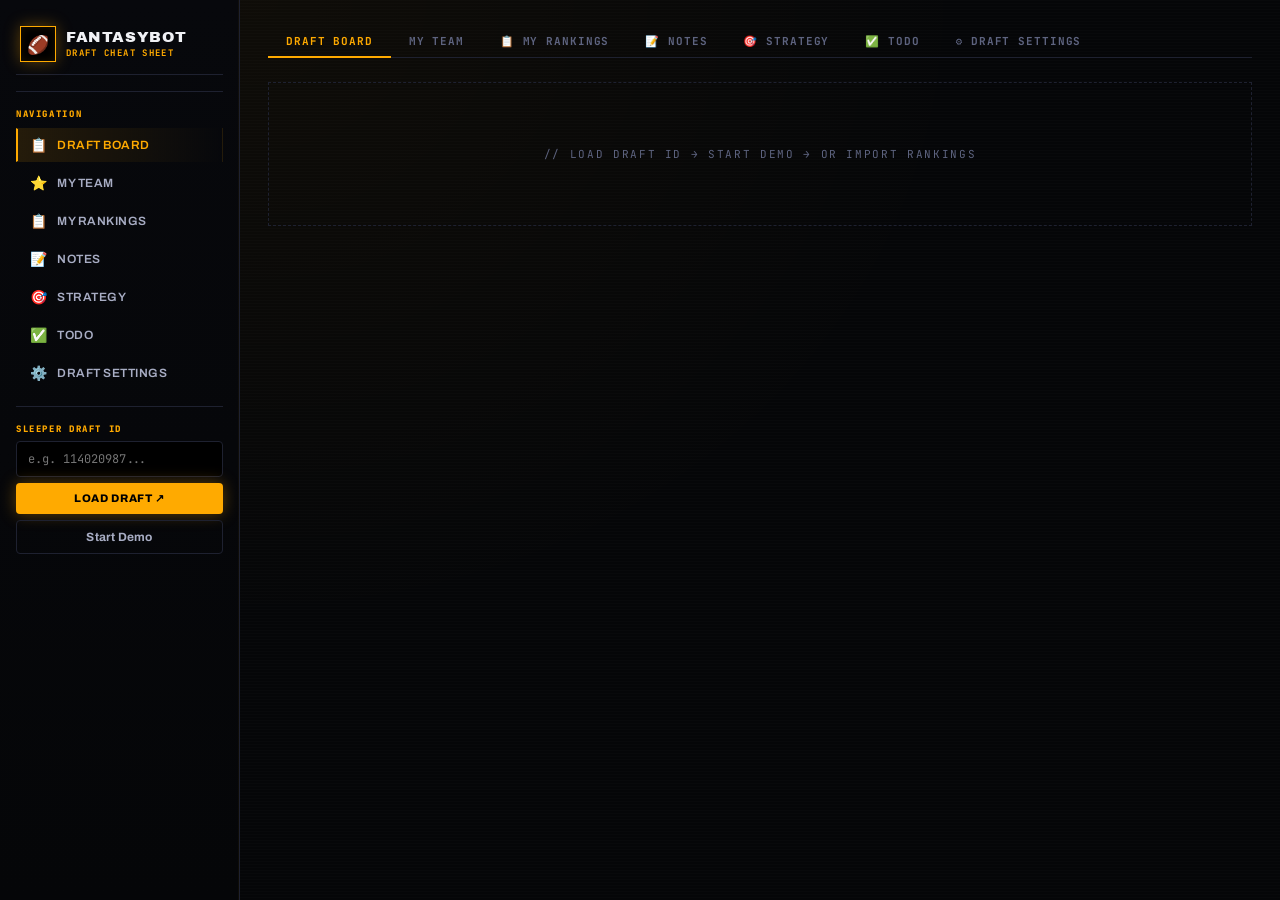
<file: index_backup.html>
<!DOCTYPE html>
<html lang="de">
<head>
<meta charset="UTF-8"/>
<meta name="viewport" content="width=device-width, initial-scale=1.0"/>
<title>🏈 Fantasy Draft Cheat Sheet</title>
<link href="https://fonts.googleapis.com/css2?family=Archivo+Black&family=Archivo:wght@400;500;600;700;800&family=JetBrains+Mono:wght@400;500;700&display=swap" rel="stylesheet"/>
<style>
:root{
  --bg:#050608;--bg2:#08090e;--bg3:#0e1018;--bg4:#141720;
  --text:#f0f1f5;--text2:#a8adc4;--text3:#5e6480;
  --amber:#ffaa00;--amber-dim:#ff8800;--amber-bg:#1a0f00;--amber-glow:rgba(255,170,0,.35);
  --blue:#00b8ff;--blue-bg:#001220;--blue-dim:#002240;
  --green:#00ff88;--green-bg:#001f0d;
  --red:#ff3344;--red-bg:#1c0408;
  --purple:#b366ff;--purple-bg:#10001a;
  --pink:#ff0080;
  --border:#131520;--border2:#1e2130;
  --radius:4px;--radius-lg:6px;
  --font:'Archivo', sans-serif;--display:'Archivo Black', sans-serif;--mono:'JetBrains Mono', monospace;
}
*{box-sizing:border-box;margin:0;padding:0;}
body{
  background:var(--bg);color:var(--text);font-family:var(--font);font-size:13px;min-height:100vh;
  background-image:linear-gradient(rgba(255,255,255,.012) 1px,transparent 1px),radial-gradient(ellipse at 20% 0%,rgba(255,170,0,.04) 0%,transparent 50%);
  background-size:100% 3px,100% 100%;
}
.app{display:grid;grid-template-columns:240px 1fr;min-height:100vh;}
.sidebar{background:linear-gradient(180deg,#07080c 0%,#050608 100%);border-right:1px solid var(--border2);padding:1.25rem 1rem;display:flex;flex-direction:column;gap:1rem;position:sticky;top:0;height:100vh;overflow-y:auto;box-shadow:inset -1px 0 0 rgba(255,170,0,.04);}
.main{padding:1.5rem 1.75rem;overflow-y:auto;max-height:100vh;}
.logo{display:flex;align-items:center;gap:10px;padding:6px 4px 12px;border-bottom:1px solid var(--border2);}
.logo-icon{width:36px;height:36px;background:#000;border:1px solid var(--amber);border-radius:0;display:flex;align-items:center;justify-content:center;font-size:18px;box-shadow:0 0 16px var(--amber-glow),inset 0 0 8px rgba(255,170,0,.1);}
.logo-text{font-family:var(--display);font-size:15px;letter-spacing:.04em;text-transform:uppercase;}
.logo-sub{font-size:9px;color:var(--amber);font-family:var(--mono);font-weight:700;letter-spacing:.15em;margin-top:2px;text-transform:uppercase;}

/* BADGES */
.badge{display:inline-flex;align-items:center;font-size:10px;padding:2px 7px;border-radius:2px;font-weight:800;font-family:var(--mono);letter-spacing:.08em;text-transform:uppercase;}
.b-qb{background:var(--blue);color:#000;}
.b-rb{background:var(--green);color:#000;}
.b-wr{background:var(--purple);color:#000;}
.b-te{background:var(--amber);color:#000;}
.b-k{background:#666;color:#000;}
.b-def{background:var(--pink);color:#000;}
.b-live{background:var(--green-bg);color:var(--green);border:1px solid var(--green);}
.b-off{background:var(--bg3);color:var(--text3);border:1px solid var(--border2);}

.section-label{font-size:9px;font-weight:800;color:var(--amber);text-transform:uppercase;letter-spacing:.18em;font-family:var(--mono);}
input,textarea,select{width:100%;background:#000;border:1px solid var(--border2);border-radius:var(--radius);color:var(--text);font-family:var(--mono);font-size:12px;padding:9px 11px;outline:none;transition:all .15s;}
input:focus,textarea:focus,select:focus{border-color:var(--amber);box-shadow:0 0 0 1px var(--amber);}
textarea{min-height:130px;resize:vertical;line-height:1.6;}
button{font-family:var(--font);cursor:pointer;font-size:12px;border:none;border-radius:var(--radius);padding:9px 14px;transition:all .12s;font-weight:700;letter-spacing:.02em;}
.btn-primary{background:var(--amber);color:#000;font-weight:800;text-transform:uppercase;letter-spacing:.06em;font-size:11px;box-shadow:0 0 16px var(--amber-glow);}
.btn-primary:hover{background:#fff;color:#000;transform:translateY(-1px);}
.btn-ghost{background:transparent;color:var(--text2);border:1px solid var(--border2);}
.btn-ghost:hover{border-color:var(--amber);color:var(--amber);}
.btn-sm{font-size:10px;padding:4px 9px;}
.btn-danger{background:transparent;color:var(--red);border:1px solid rgba(255,51,68,.2);}
.divider{height:1px;background:var(--border2);}
.row{display:flex;gap:6px;align-items:center;flex-wrap:wrap;}

/* NAV */
.nav-item{display:flex;align-items:center;gap:10px;padding:8px 12px;border-radius:0;cursor:pointer;color:var(--text2);font-size:12px;font-weight:600;border:1px solid transparent;border-left:2px solid transparent;background:transparent;width:100%;text-align:left;transition:all .12s;text-transform:uppercase;letter-spacing:.04em;font-family:var(--font);}
.nav-item:hover{background:var(--bg3);color:var(--text);border-left-color:var(--text3);}
.nav-item.active{background:linear-gradient(90deg,rgba(255,170,0,.12),transparent);color:var(--amber);border-left:2px solid var(--amber);}
.nav-item span{font-size:14px;}

/* TABS */
.tabs{display:flex;gap:0;border-bottom:1px solid var(--border2);margin-bottom:1.5rem;background:transparent;}
.tab{background:transparent;color:var(--text3);border:none;border-bottom:2px solid transparent;padding:10px 18px 8px;font-size:11px;font-weight:700;letter-spacing:.08em;text-transform:uppercase;margin-bottom:-1px;border-radius:0;cursor:pointer;transition:all .12s;font-family:var(--mono);}
.tab:hover{color:var(--text2);}
.tab.active{color:var(--amber);border-bottom-color:var(--amber);}
.panel{display:none;}.panel.active{display:block;}

/* STATS */
/* On-The-Clock bar (replaces old 4-stat grid) */
.stats{display:flex;align-items:stretch;margin-bottom:1.5rem;border:1px solid rgba(255,170,0,.35);background:#000;overflow:hidden;}
.clock-hero{
  display:flex;align-items:center;gap:16px;padding:.5rem 1.75rem .5rem 1.25rem;
  background:linear-gradient(90deg,rgba(255,170,0,.14),rgba(255,170,0,.04));
  border-right:1px solid rgba(255,170,0,.4);flex-shrink:0;
}
.clock-hero-label{
  font-family:var(--mono);font-size:8px;font-weight:800;
  letter-spacing:.22em;text-transform:uppercase;color:var(--amber);
  white-space:nowrap;line-height:1.6;
}
.clock-hero-pick{
  font-family:var(--display);font-size:42px;font-weight:900;
  letter-spacing:-2px;color:var(--amber);line-height:1;
  text-shadow:0 0 28px rgba(255,170,0,.45);
}
.clock-chip{
  padding:.6rem 1.25rem;display:flex;flex-direction:column;
  justify-content:center;border-right:1px solid var(--border2);
  background:linear-gradient(180deg,var(--bg2) 0%,#000 100%);
  flex:1;min-width:0;
}
.clock-chip:last-child{border-right:none;}
.clock-chip .lbl{font-size:9px;color:var(--text3);margin-bottom:5px;font-family:var(--mono);text-transform:uppercase;letter-spacing:.14em;font-weight:700;}
.clock-chip .val{font-family:var(--display);font-size:22px;font-weight:900;letter-spacing:-.3px;line-height:1;color:var(--text);}

.empty-state{text-align:center;padding:4rem;color:var(--text3);font-size:11px;font-family:var(--mono);text-transform:uppercase;letter-spacing:.15em;border:1px dashed var(--border2);}

/* PLAYER CARDS */
.player-list{display:flex;flex-direction:column;gap:2px;}
.tier-header{display:flex;align-items:center;gap:10px;padding:4px 4px 6px;margin-top:18px;}
.tier-line{flex:1;height:1px;background:var(--border2);}
.tier-label{font-size:10px;font-weight:800;font-family:var(--mono);letter-spacing:.16em;white-space:nowrap;}
.tier-drop{display:flex;align-items:center;gap:8px;margin:8px 0 0;padding:5px 10px;background:rgba(255,51,68,.06);border:1px solid rgba(255,51,68,.2);border-radius:3px;}
.tier-drop-label{font-size:9px;font-family:var(--mono);font-weight:800;color:var(--red);letter-spacing:.1em;white-space:nowrap;}
.tier-drop-line{flex:1;height:1px;background:rgba(255,51,68,.2);}
.rec-card-boom{background:linear-gradient(135deg,#1a0a2e,#0f061a);border:1px solid rgba(179,102,255,.4);box-shadow:0 4px 24px rgba(179,102,255,.15),inset 0 1px 0 rgba(179,102,255,.1);}
.rec-boom-tag{display:inline-flex;align-items:center;gap:5px;font-size:9px;font-family:var(--mono);font-weight:800;letter-spacing:.1em;background:rgba(179,102,255,.15);color:var(--purple);border:1px solid rgba(179,102,255,.35);padding:3px 9px;border-radius:2px;margin-bottom:8px;}

.pcard{
  display:flex;align-items:center;gap:8px;
  padding:6px 10px;border-radius:var(--radius);
  border:1px solid var(--border2);
  background:linear-gradient(90deg,var(--bg2) 0%,var(--bg) 100%);
  transition:all .12s;cursor:default;
  position:relative;overflow:hidden;
}
.pcard::before{
  content:'';position:absolute;left:0;top:0;bottom:0;width:2px;
  background:transparent;transition:background .12s;
}
.pcard:hover{border-color:var(--border2);filter:brightness(1.15);transform:translateX(2px);}

/* Tier colors - left border */
.pcard.t1::before{background:var(--blue);}
.pcard.t2::before{background:var(--green);}
.pcard.t3::before{background:var(--purple);}
.pcard.t4::before{background:#ff8c42;}
.pcard.t5::before{background:var(--red);}
.pcard.t6::before{background:var(--text3);}

/* Tier backgrounds */
.pcard.t1{background:linear-gradient(90deg,#050e1e,var(--bg));}
.pcard.t2{background:linear-gradient(90deg,#030e08,var(--bg));}
.pcard.t3{background:linear-gradient(90deg,#08031a,var(--bg));}
.pcard.t4{background:linear-gradient(90deg,#1a0e04,var(--bg));}
.pcard.t5{background:linear-gradient(90deg,#120205,var(--bg));}
.pcard.t6{background:linear-gradient(90deg,#060810,var(--bg));}

.pcard-highlight{
  border-color:var(--amber) !important;
  box-shadow:0 0 20px rgba(255,170,0,.15),inset 0 0 20px rgba(255,170,0,.04);
}
.pcard-highlight::before{background:var(--amber) !important;}

.pcard-rank{
  font-family:var(--mono);font-size:13px;font-weight:800;
  color:var(--text3);min-width:28px;text-align:right;
}
.pcard-imgwrap{width:36px;height:36px;flex-shrink:0;position:relative;}
.pcard-img{
  width:36px;height:36px;border-radius:3px;object-fit:cover;
  border:1px solid var(--border2);display:block;
  filter:saturate(1.1) contrast(1.05);
}
.pcard-img-fallback{
  width:36px;height:36px;border-radius:3px;background:#000;
  border:1px solid var(--border2);display:flex;align-items:center;
  justify-content:center;font-size:12px;color:var(--text3);
  font-family:var(--mono);font-weight:800;
}
.pcard-center{flex:1;min-width:0;}
.pcard-top{display:flex;align-items:center;gap:5px;flex-wrap:wrap;margin-bottom:2px;}
.pcard-name{
  font-family:var(--display);font-size:12px;
  letter-spacing:-.2px;text-transform:uppercase;
  white-space:nowrap;overflow:hidden;text-overflow:ellipsis;
}
.pcard-bottom{display:flex;align-items:center;gap:10px;flex-wrap:wrap;}
.pcard-pts{font-size:11px;color:var(--text2);font-family:var(--mono);font-weight:500;display:flex;gap:5px;align-items:center;}
.pcard-proj{font-size:10px;color:var(--amber);font-family:var(--mono);font-weight:700;letter-spacing:.04em;}
.pcard-meta{font-size:10px;color:var(--text3);font-family:var(--mono);font-weight:700;letter-spacing:.06em;text-transform:uppercase;}

.pcard-right{
  display:flex;flex-direction:column;align-items:flex-end;
  gap:6px;flex-shrink:0;min-width:72px;
}
.pcard-sos{font-size:13px;letter-spacing:2px;}
.pcard-stats{display:flex;align-items:center;gap:8px;}
.pcard-stat-item{display:flex;align-items:center;gap:4px;}
.pcard-stat-lbl{font-size:9px;color:var(--text3);font-family:var(--mono);font-weight:700;letter-spacing:.08em;}
.pcard-stat-val{font-size:12px;font-family:var(--mono);font-weight:700;}
.avail-badge{font-size:12px;}
/* FM SCOUT REPORT ICONS */
.fm-icons-row{display:flex;gap:4px;align-items:center;flex-wrap:wrap;margin-top:3px;}
.fm-section{display:flex;gap:3px;padding:4px 6px;border-radius:4px;flex-wrap:wrap;}
.fm-pros{background:rgba(0,255,136,.08);border:1px solid rgba(0,255,136,.2);}
.fm-cons{background:rgba(255,51,68,.08);border:1px solid rgba(255,51,68,.2);}
.fm-neu{background:rgba(255,255,255,.03);border:1px solid var(--border2);}
.fm-icon{
  width:20px;height:20px;border-radius:50%;
  display:inline-flex;align-items:center;justify-content:center;
  font-size:11px;cursor:help;
  transition:transform .1s,filter .1s;
  position:relative;
}
.fm-icon:hover{transform:scale(1.3);filter:brightness(1.3);z-index:10;}
.fm-icon-pos{background:rgba(0,255,136,.15);border:1px solid rgba(0,255,136,.3);}
.fm-icon-neg{background:rgba(255,51,68,.15);border:1px solid rgba(255,51,68,.3);}
.fm-icon-neu{background:rgba(255,255,255,.04);border:1px solid var(--border2);}
.fm-text-row{display:flex;gap:6px;flex-wrap:wrap;margin-top:6px;}
.fm-text-badge{font-size:10px;padding:3px 8px;border-radius:3px;font-family:var(--mono);font-weight:700;letter-spacing:.02em;}
.fm-text-pos{background:rgba(0,255,136,.1);color:var(--green);border:1px solid rgba(0,255,136,.25);}
.fm-text-neg{background:rgba(255,51,68,.1);color:var(--red);border:1px solid rgba(255,51,68,.25);}
.fm-breakdown{font-size:9px;color:var(--text3);font-family:var(--mono);margin-top:5px;letter-spacing:.04em;}
.pcard-avail-row{display:flex;gap:4px;flex-wrap:wrap;margin:2px 0;}
.avail-tag{font-size:9px;padding:3px 8px;border-radius:2px;font-family:var(--mono);font-weight:800;letter-spacing:.08em;text-transform:uppercase;}
.avail-red{background:rgba(255,51,68,.15);color:var(--red);border:1px solid rgba(255,51,68,.4);animation:tagPulse 1.5s infinite;}
.avail-yellow{background:rgba(255,170,0,.1);color:var(--amber);border:1px solid rgba(255,170,0,.35);}
.avail-steal{background:rgba(0,255,136,.1);color:var(--green);border:1px solid rgba(0,255,136,.35);}
@keyframes tagPulse{0%,100%{opacity:1;}50%{opacity:.65;}}
.pcard-score-row{display:flex;align-items:center;gap:6px;margin-top:3px;flex-wrap:wrap;}
.pcard-score-bar-wrap{width:80px;height:3px;background:var(--border2);border-radius:2px;flex-shrink:0;}
.pcard-score-bar{height:3px;border-radius:2px;transition:width .3s;}
.pcard-score-num{font-size:10px;font-family:var(--mono);font-weight:800;min-width:28px;}
.pcard-factor{font-size:9px;padding:2px 6px;border-radius:2px;font-family:var(--mono);font-weight:700;letter-spacing:.03em;}
.pcard-factor.pos{background:rgba(0,255,136,.1);color:var(--green);border:1px solid rgba(0,255,136,.2);}
.pcard-factor.neg{background:rgba(255,51,68,.08);color:var(--red);border:1px solid rgba(255,51,68,.18);}
.pcard-factor.neu{background:var(--bg3);color:var(--text3);border:1px solid var(--border2);}
.score-cat-card:hover .stt{display:block!important;}

.player-table th{font-size:9px;color:var(--text3);font-family:var(--mono);text-transform:uppercase;letter-spacing:.08em;padding:4px 8px;text-align:left;font-weight:500;}
.player-table th.r{text-align:right;}
.tier-row td{padding:10px 8px 4px;font-size:9px;font-weight:700;font-family:var(--mono);letter-spacing:.1em;text-transform:uppercase;}
.prow td{padding:8px 8px;border:1px solid transparent;transition:background .1s;}
.prow:hover td{filter:brightness(1.15);}
.prow td:first-child{border-radius:var(--radius) 0 0 var(--radius);}
.prow td:last-child{border-radius:0 var(--radius) var(--radius) 0;text-align:right;}
.t1 .prow td{background:#09162a;border-color:#0f2550;}
.t2 .prow td{background:#071a10;border-color:#0a2818;}
.t3 .prow td{background:#120d28;border-color:#1a1240;}
.t4 .prow td{background:#1a0e05;border-color:#261505;}
.t5 .prow td{background:#1a0808;border-color:#280c0c;}
.t6 .prow td{background:#0e1020;border-color:#181c32;}
.c-rk{width:44px;text-align:right;font-size:11px;color:var(--text3);font-family:var(--mono);}
.c-pos{width:48px;}
.c-img{width:36px;}
.c-name{font-size:13px;font-weight:600;overflow:hidden;text-overflow:ellipsis;white-space:nowrap;}
.c-team{width:44px;font-size:11px;color:var(--text3);font-family:var(--mono);}
.c-bye{width:36px;text-align:center;font-size:11px;font-family:var(--mono);}
.c-slp{width:68px;text-align:right;font-size:11px;font-family:var(--mono);}
.c-adp{width:90px;text-align:right;}
.c-act{width:72px;text-align:right;}
.dash{color:var(--text3);}
.player-thumb{width:28px;height:28px;border-radius:50%;object-fit:cover;background:var(--bg4);border:1px solid var(--border2);display:block;}
.player-thumb-fallback{width:28px;height:28px;border-radius:50%;background:var(--bg4);border:1px solid var(--border2);display:flex;align-items:center;justify-content:center;font-size:11px;color:var(--text3);font-family:var(--mono);font-weight:600;}
.draft-btn{font-size:11px;padding:3px 10px;border-radius:6px;border:1px solid var(--border2);background:transparent;color:var(--text2);cursor:pointer;transition:all .15s;font-weight:500;}
.draft-btn:hover{border-color:var(--blue);color:var(--blue);background:rgba(91,159,255,.08);box-shadow:0 0 10px rgba(91,159,255,.15);}
.adp-d{font-size:11px;font-weight:700;padding:2px 6px;border-radius:5px;}
.adp-pos{background:rgba(46,204,138,.1);color:var(--green);border:1px solid rgba(46,204,138,.2);}
.adp-neg{background:rgba(255,94,107,.1);color:var(--red);border:1px solid rgba(255,94,107,.2);}
.slp-num{color:var(--blue);}
.controls{display:flex;gap:6px;margin-bottom:1rem;flex-wrap:wrap;align-items:center;}
.pos-btn{font-size:11px;padding:5px 14px;border-radius:var(--radius);border:1px solid var(--border);background:var(--bg2);color:var(--text2);cursor:pointer;font-family:var(--mono);font-weight:600;letter-spacing:.02em;transition:all .15s;}
.pos-btn:hover{border-color:var(--border2);color:var(--text);}
.pos-btn.active{background:var(--blue-dim);border-color:rgba(91,159,255,.4);color:var(--blue);box-shadow:0 0 12px rgba(91,159,255,.2);}
.hint-box{background:var(--bg4);border-radius:var(--radius);padding:10px 12px;font-size:11px;color:var(--text3);line-height:1.7;margin-bottom:8px;}
.strat-btn{background:var(--bg3);border:1px solid var(--border);border-radius:var(--radius);color:var(--text2);cursor:pointer;font-size:12px;padding:10px 14px;text-align:left;transition:all .15s;font-family:var(--font);font-weight:500;}
.strat-btn:hover{border-color:var(--border2);color:var(--text);background:var(--bg4);}
.strat-btn.active{background:linear-gradient(135deg,rgba(91,159,255,.15),rgba(91,159,255,.05));border-color:rgba(91,159,255,.4);color:var(--blue);font-weight:700;box-shadow:var(--glow-blue);}
.strat-btn-sm{background:var(--bg3);border:1px solid var(--border);border-radius:var(--radius);color:var(--text2);cursor:pointer;font-size:11px;padding:7px 11px;text-align:left;transition:all .15s;font-family:var(--font);}
.strat-btn-sm:hover{border-color:var(--border2);color:var(--text);}
.strat-btn-sm.active{background:rgba(91,159,255,.1);border-color:rgba(91,159,255,.4);color:var(--blue);font-weight:600;}

/* REC CARDS */
.rec-box-main{background:linear-gradient(135deg,rgba(91,159,255,.06),rgba(91,159,255,.02));border:1px solid rgba(91,159,255,.2);border-radius:var(--radius-xl);padding:1.25rem;margin-bottom:1.25rem;box-shadow:var(--glow-blue);}
.rec-header{font-size:10px;font-weight:700;color:var(--blue);font-family:var(--mono);text-transform:uppercase;letter-spacing:.1em;margin-bottom:12px;display:flex;align-items:center;gap:8px;}
.rec-card{border-radius:var(--radius-lg);padding:1rem 1.25rem;margin-bottom:8px;display:flex;gap:14px;align-items:center;position:relative;overflow:hidden;transition:transform .15s;}
.rec-card:hover{transform:translateX(2px);}
.rec-card.rec-1{background:linear-gradient(135deg,#1e1500,#120e00);border:1px solid rgba(245,166,35,.35);box-shadow:0 4px 24px rgba(245,166,35,.12),inset 0 1px 0 rgba(245,166,35,.1);}
.rec-card.rec-2{background:linear-gradient(135deg,#051528,#020d1c);border:1px solid rgba(91,159,255,.3);box-shadow:0 4px 24px rgba(91,159,255,.1),inset 0 1px 0 rgba(91,159,255,.08);}
.rec-card.rec-3{background:linear-gradient(135deg,var(--bg3),var(--bg2));border:1px solid var(--border2);}
.rec-card::before{content:'';position:absolute;top:0;left:0;right:0;height:1px;background:inherit;filter:brightness(2);}
.rec-score{font-size:13px;font-weight:800;font-family:var(--mono);min-width:52px;text-align:center;display:flex;flex-direction:column;align-items:center;gap:2px;}
.rec-score-num{font-size:26px;line-height:1;}
.rec-score-pct{font-size:9px;opacity:.6;letter-spacing:.05em;}
.rec-player-img{width:52px;height:52px;border-radius:50%;object-fit:cover;border:2px solid rgba(255,255,255,.1);flex-shrink:0;background:var(--bg4);}
.rec-player-img-fallback{width:52px;height:52px;border-radius:50%;background:linear-gradient(135deg,var(--bg4),var(--bg3));border:2px solid var(--border2);display:flex;align-items:center;justify-content:center;font-size:18px;flex-shrink:0;}
.rec-factors{display:flex;flex-wrap:wrap;gap:4px;margin-top:6px;}
.rec-factor{font-size:10px;padding:2px 8px;border-radius:5px;font-family:var(--mono);font-weight:500;}
.rec-factor.pos{background:rgba(46,204,138,.12);color:var(--green);border:1px solid rgba(46,204,138,.2);}
.rec-factor.neg{background:rgba(255,94,107,.1);color:var(--red);border:1px solid rgba(255,94,107,.2);}
.rec-factor.neu{background:rgba(255,255,255,.04);color:var(--text3);border:1px solid var(--border);}

/* NOTES */
.note-card{background:var(--bg2);border:1px solid var(--border);border-radius:var(--radius-lg);padding:1rem;margin-bottom:8px;}
.note-card-header{display:flex;align-items:center;gap:8px;margin-bottom:8px;}
.note-card-name{font-size:14px;font-weight:600;flex:1;}
.note-input{width:100%;background:var(--bg3);border:1px solid var(--border);border-radius:var(--radius);color:var(--text);font-size:12px;padding:7px 10px;font-family:var(--font);min-height:60px;}
.lbadge{font-size:10px;padding:2px 8px;border-radius:5px;font-weight:700;margin-left:6px;}
.lbadge.l1{background:rgba(46,204,138,.1);color:var(--green);border:1px solid rgba(46,204,138,.2);}
.lbadge.l2{background:rgba(91,159,255,.1);color:var(--blue);border:1px solid rgba(91,159,255,.2);}
.lbadge.l3{background:rgba(245,166,35,.1);color:var(--amber);border:1px solid rgba(245,166,35,.2);}
.lbadge.l4{background:rgba(255,94,107,.1);color:var(--red);border:1px solid rgba(255,94,107,.2);}
.fp-note-icon{font-size:11px;color:var(--text3);cursor:help;margin-left:4px;}

/* RECENT PICKS */
.recent-picks{background:#000;border:1px solid var(--border2);border-left:2px solid var(--amber);padding:.5rem .75rem;margin-bottom:6px;display:none;}
.recent-picks-inner{display:flex;align-items:center;gap:8px;}
.recent-picks-list{display:flex;gap:5px;overflow-x:auto;flex:1;padding-bottom:8px;scroll-behavior:smooth;cursor:grab;}
.recent-picks-list:active{cursor:grabbing;}
.recent-picks-list::-webkit-scrollbar{height:4px;}
.recent-picks-list::-webkit-scrollbar-track{background:var(--border2);}
.recent-picks-list::-webkit-scrollbar-thumb{background:var(--amber);border-radius:2px;}
.recent-pick-chip{display:flex;align-items:center;gap:5px;padding:7px 12px;background:var(--bg3);border:1px solid var(--border2);border-radius:2px;font-size:11px;flex-shrink:0;font-weight:600;font-family:var(--mono);}
.recent-pick-chip.mine{border-color:var(--amber);background:rgba(255,170,0,.08);color:var(--amber);box-shadow:0 0 8px var(--amber-glow);}
.picks-scroll-btn{background:var(--bg3);border:1px solid var(--border2);color:var(--text2);cursor:pointer;padding:4px 10px;font-size:13px;flex-shrink:0;transition:all .12s;border-radius:2px;}
.picks-scroll-btn:hover{border-color:var(--amber);color:var(--amber);}
.next-pick-badge{flex-shrink:0;padding:5px 14px;border-radius:var(--radius);font-size:12px;font-weight:800;font-family:var(--mono);border:1px solid;white-space:nowrap;}
.my-next-pick-above td{background:#1e1500 !important;border-top:1px solid rgba(245,166,35,.3) !important;border-bottom:1px solid rgba(245,166,35,.3) !important;}
.my-next-pick-above td:first-child{border-left:3px solid var(--amber) !important;border-radius:var(--radius) 0 0 var(--radius) !important;}
.tooltip-box{position:fixed;background:#1a2035;border:1px solid var(--border2);border-radius:var(--radius);padding:10px 14px;font-size:12px;color:var(--text);max-width:320px;line-height:1.6;z-index:9999;box-shadow:0 8px 32px rgba(0,0,0,.6);pointer-events:none;display:none;}
@keyframes pulse{0%,100%{opacity:1;}50%{opacity:.5;}}
</style>
</head>
<body>
<div id="tooltip-box" class="tooltip-box"></div>

<!-- Player Detail Modal -->
<div id="player-modal" style="display:none;position:fixed;inset:0;background:rgba(0,0,0,.85);z-index:9998;align-items:center;justify-content:center;padding:20px;" onclick="if(event.target===this)this.style.display='none';">
  <div style="background:#0a0b10;border:1px solid var(--amber);border-top:3px solid var(--amber);border-radius:6px;max-width:860px;width:100%;padding:28px;position:relative;box-shadow:0 0 60px var(--amber-glow);display:flex;flex-direction:column;max-height:88vh;">
    <button onclick="document.getElementById('player-modal').style.display='none'" style="position:absolute;top:12px;right:12px;background:var(--bg3);border:1px solid var(--border2);color:var(--text2);width:36px;height:36px;border-radius:3px;cursor:pointer;font-size:20px;font-weight:800;display:flex;align-items:center;justify-content:center;transition:all .12s;" onmouseover="this.style.borderColor='var(--amber)';this.style.color='var(--amber)'" onmouseout="this.style.borderColor='var(--border2)';this.style.color='var(--text2)'">×</button>
    <div style="font-size:9px;font-family:var(--mono);font-weight:800;color:var(--amber);letter-spacing:.2em;text-transform:uppercase;margin-bottom:16px;">📊 PLAYER ANALYSIS</div>
    <div id="modal-body" style="flex:1;overflow:hidden;display:flex;flex-direction:column;"></div>
  </div>
</div>
<div class="app">
<aside class="sidebar">
  <div class="logo">
    <div class="logo-icon">🏈</div>
    <div><div class="logo-text">FantasyBot</div><div class="logo-sub">Draft Cheat Sheet</div></div>
  </div>
  <div class="divider"></div>
  <div style="display:flex;flex-direction:column;gap:4px;">
    <div class="section-label" style="margin-bottom:4px;">Navigation</div>
    <button class="nav-item active" data-tab="draft"><span>📋</span> Draft Board</button>
    <button class="nav-item" data-tab="myteam"><span>⭐</span> My Team</button>
    <button class="nav-item" data-tab="rankings"><span>📋</span> My Rankings</button>
    <button class="nav-item" data-tab="notes"><span>📝</span> Notes</button>
    <button class="nav-item" data-tab="strategie"><span>🎯</span> Strategy</button>
    <button class="nav-item" data-tab="todo"><span>✅</span> Todo</button>
    <button class="nav-item" data-tab="draftsettings"><span>⚙️</span> Draft Settings</button>
  </div>
  <div class="divider"></div>
  <div style="display:flex;flex-direction:column;gap:6px;">
    <div class="section-label">Sleeper Draft ID</div>
    <input type="text" id="draft-id-input" placeholder="e.g. 114020987..."/>
    <button class="btn-primary" id="load-btn">Load Draft ↗</button>
    <button class="btn-ghost" id="demo-btn">Start Demo</button>
  </div>
</aside>

<main class="main">
  <div class="tabs">
    <button class="tab active" data-tab="draft">Draft Board</button>
    <button class="tab" data-tab="myteam">My Team</button>
    <button class="tab" data-tab="rankings">📋 My Rankings</button>
    <button class="tab" data-tab="notes">📝 Notes</button>
    <button class="tab" data-tab="strategie">🎯 Strategy</button>
    <button class="tab" data-tab="todo">✅ Todo</button>
    <button class="tab" data-tab="draftsettings">⚙️ Draft Settings</button>
  </div>

  <div class="panel active" id="tab-draft">
    <div class="stats" id="stats-row" style="display:none;">
      <!-- hidden compat spans — JS still writes here safely -->
      <span id="s-total" style="display:none;"></span>
      <span id="s-avail" style="display:none;"></span>
      <span id="s-drafted" style="display:none;"></span>
      <!-- hero: current overall pick number -->
      <div class="clock-hero">
        <div class="clock-hero-label">⏱ On The<br>Clock</div>
        <div class="clock-hero-pick" id="s-pick">—</div>
      </div>
      <!-- round · pick-in-round -->
      <div class="clock-chip">
        <div class="lbl">Round · Pick</div>
        <div class="val" id="s-round">—</div>
      </div>
      <!-- players remaining -->
      <div class="clock-chip">
        <div class="lbl">Available</div>
        <div class="val" id="s-left" style="color:var(--green);">—</div>
      </div>
    </div>
    <div id="rec-area"></div>
    <div id="avail-legend" style="display:none;font-size:11px;color:var(--text3);font-family:var(--mono);margin-bottom:6px;padding:4px 0;">
      🔴 Last Chance &nbsp;·&nbsp; 🟡 Risky
    </div>
    <div class="controls" id="controls-row" style="display:none;">
      <button class="pos-btn active" data-pos="ALL">ALL</button>
      <button class="pos-btn" data-pos="QB">QB</button>
      <button class="pos-btn" data-pos="RB">RB</button>
      <button class="pos-btn" data-pos="WR">WR</button>
      <button class="pos-btn" data-pos="TE">TE</button>
      <button class="pos-btn" data-pos="K">K</button>
      <button class="pos-btn" data-pos="DEF">DEF</button>
      <button id="atrisk-btn" class="pos-btn" style="border-color:var(--red);color:var(--red);margin-left:6px;">🔥 AT RISK</button>
      <button id="scroll-to-pick-btn" style="margin-left:auto;background:var(--amber-bg);border:1px solid #f5a623;color:#f5a623;font-size:12px;padding:5px 12px;border-radius:var(--radius);cursor:pointer;font-family:var(--mono);font-weight:600;display:none;">⬇ My Pick</button>
      <input type="text" id="search-input" placeholder="Search..." style="width:150px;"/>
    </div>
    <div class="recent-picks" id="recent-picks-bar">
      <div class="recent-picks-inner">
        <div id="next-pick-badge" class="next-pick-badge" style="display:none;"></div>
        <button class="picks-scroll-btn" onclick="document.getElementById('recent-picks-list').scrollBy({left:-300,behavior:'smooth'})">‹</button>
        <div class="recent-picks-list" id="recent-picks-list"></div>
        <button class="picks-scroll-btn" onclick="document.getElementById('recent-picks-list').scrollBy({left:300,behavior:'smooth'})">›</button>
      </div>
    </div>
    <div id="player-grid">
      <div class="empty-state">// Load Draft ID → Start Demo → or import Rankings</div>
    </div>
  </div>

  <div class="panel" id="tab-myteam">

    <!-- My Lineup -->
    <div style="background:var(--bg2);border:1px solid var(--border);border-radius:var(--radius-lg);padding:1rem;margin-bottom:1rem;">
      <div style="display:flex;align-items:center;justify-content:space-between;margin-bottom:10px;">
        <div class="section-label">My Lineup</div>
        <span style="font-size:11px;color:var(--text3);font-family:var(--mono);" id="lineup-summary"></span>
      </div>
      <div id="lineup-grid" style="display:grid;grid-template-columns:repeat(auto-fill,minmax(140px,1fr));gap:6px;">
        <div class="empty-state" style="grid-column:1/-1;padding:1rem;">// Draft laden &amp; Username eingeben</div>
      </div>
    </div>

    <!-- Analyse -->
    <div style="display:grid;grid-template-columns:1fr 1fr 1fr;gap:8px;margin-bottom:1rem;" id="analysis-row" style="display:none;">
      <!-- Team Stärke -->
      <div style="background:var(--bg2);border:1px solid var(--border);border-radius:var(--radius-lg);padding:.875rem;">
        <div class="section-label" style="margin-bottom:8px;">Team Stärke</div>
        <div id="team-strength" style="font-size:22px;font-weight:700;color:var(--green);">—</div>
        <div style="font-size:11px;color:var(--text3);margin-top:2px;">Ø Ranking meiner Picks</div>
      </div>
      <!-- Positionsbedarf -->
      <div style="background:var(--bg2);border:1px solid var(--border);border-radius:var(--radius-lg);padding:.875rem;">
        <div class="section-label" style="margin-bottom:8px;">Positionsbedarf</div>
        <div id="pos-need" style="font-size:12px;line-height:1.8;"></div>
      </div>
      <!-- Bye Weeks -->
      <div style="background:var(--bg2);border:1px solid var(--border);border-radius:var(--radius-lg);padding:.875rem;">
        <div class="section-label" style="margin-bottom:8px;">Bye Weeks</div>
        <div id="bye-weeks" style="font-size:12px;line-height:1.8;"></div>
      </div>
    </div>

    <!-- Draft Astellungen (Notfall) -->
    <details style="background:var(--bg2);border:1px solid var(--border);border-radius:var(--radius-lg);padding:1rem;">
      <summary style="cursor:pointer;font-size:12px;color:var(--text3);font-family:var(--mono);">⚙ Draft Astellungen (Notfall)</summary>
      <div style="margin-top:12px;display:grid;grid-template-columns:1fr 1fr;gap:10px;margin-bottom:10px;">
        <div>
          <div class="section-label" style="margin-bottom:6px;">My Draft Slot</div>
          <input type="number" id="my-slot-input" placeholder="e.g. 5" min="1" max="20" style="width:100%;"/>
        </div>
        <div>
          <div class="section-label" style="margin-bottom:6px;">Anzahl Teams</div>
          <input type="number" id="teams-input" placeholder="e.g. 10" min="2" max="20" value="10" style="width:100%;"/>
        </div>
      </div>
      <div style="margin-bottom:10px;">
        <div class="section-label" style="margin-bottom:6px;">Draft Typ</div>
        <select id="draft-type-select" style="width:100%;">
          <option value="snake">Snake Draft</option>
          <option value="linear">Linear Draft</option>
          <option value="3rdReversal">Snake + Third Round Reversal</option>
        </select>
      </div>
      <button class="btn-ghost" id="save-draft-settings-btn" style="width:100%;">✓ Save</button>
    </details>

  </div>

  <div class="panel" id="tab-rankings">
    <div style="display:flex;align-items:center;justify-content:space-between;margin-bottom:1rem;">
      <div>
        <h2 style="font-size:16px;font-weight:600;">📋 My Rankings</h2>
        <p style="font-size:12px;color:var(--text3);margin-top:3px;">Upload PDF → gets saved → persists until you upload a new one</p>
      </div>
      <button class="btn-sm btn-danger" id="clear-rank-btn" style="display:none;">Delete</button>
    </div>

    <label for="pdf-file-input" id="pdf-drop-zone" style="border:2px dashed var(--border2);border-radius:var(--radius-lg);padding:2rem;text-align:center;cursor:pointer;background:var(--bg3);margin-bottom:1rem;transition:all .2s;display:block;" ondragover="event.preventDefault();this.style.borderColor='var(--blue)'" ondragleave="this.style.borderColor='var(--border2)'" ondrop="event.preventDefault();this.style.borderColor='var(--border2)';if(event.dataTransfer.files[0])handlePdfFile(event.dataTransfer.files[0])">
      <div style="font-size:36px;margin-bottom:8px;">📄</div>
      <div style="font-size:14px;font-weight:600;color:var(--text);margin-bottom:4px;">FantasyPros CSV oder PDF hier reinziehen</div>
      <div style="font-size:12px;color:var(--text3);">oder klicken zum Auswählen — CSV wird empfohlen</div>
    </label>
    <input type="file" id="pdf-file-input" accept=".pdf,.csv" style="display:none"/>
    <div id="pdf-status" style="font-size:13px;font-family:var(--mono);margin-bottom:1rem;min-height:20px;text-align:center;"></div>
<div id="sleeper-stats-status" style="display:none;font-size:11px;font-family:var(--mono);color:var(--amber);padding:6px 10px;background:var(--bg3);border:1px solid var(--border2);border-radius:var(--radius);margin-top:-8px;margin-bottom:1rem;text-align:center;"></div>
    <textarea id="bulk-input" style="display:none;"></textarea>
<!-- Projections Upload -->
    <div style="margin-top:1.5rem;border-top:1px solid var(--border);padding-top:1rem;">
      <h3 style="font-size:14px;font-weight:600;margin-bottom:4px;">📊 FantasyPros Projektionen</h3>
      <p style="font-size:11px;color:var(--text3);margin-bottom:12px;">QB, RB, WR oder TE CSV of fantasypros.com/nfl/projections/rb.php hochladen. Mehrere Dateien nacheinander.</p>
      <label for="proj-file-input" id="proj-drop-zone" style="border:2px dashed var(--border2);border-radius:var(--radius-lg);padding:1.5rem;text-align:center;cursor:pointer;background:var(--bg3);display:block;transition:all .2s;" ondragover="event.preventDefault();this.style.borderColor='var(--blue)'" ondragleave="this.style.borderColor='var(--border2)'" ondrop="event.preventDefault();this.style.borderColor='var(--border2)';if(event.dataTransfer.files[0])handleProjFile(event.dataTransfer.files[0])">
        <div style="font-size:28px;margin-bottom:6px;">📈</div>
        <div style="font-size:13px;font-weight:600;">Upload Projections CSV</div>
        <div style="font-size:11px;color:var(--text3);margin-top:4px;">QB / RB / WR / TE — jeweils einzeln</div>
      </label>
      <input type="file" id="proj-file-input" accept=".csv" style="display:none" onchange="handleProjFile(this.files[0])"/>
      <div id="proj-status" style="font-size:12px;font-family:var(--mono);margin-top:8px;min-height:18px;text-align:center;"></div>
    </div>


    <div id="ranking-list"></div>

     </div>

  <div class="panel" id="tab-strategie">
    <h2 style="font-size:16px;font-weight:600;margin-bottom:4px;">🎯 Draft Strategy</h2>
    <p style="font-size:12px;color:var(--text3);margin-bottom:1.25rem;">Diese Astellungen beeinflussen die Recommendations im Draft Board.</p>
    <div style="display:grid;grid-template-columns:1fr 1fr;gap:1rem;margin-bottom:1rem;">
      <div style="background:var(--bg2);border:1px solid var(--border);border-radius:var(--radius-lg);padding:1rem;">
        <div class="section-label" style="margin-bottom:10px;">Main Strategy</div>
        <div style="display:flex;flex-direction:column;gap:6px;">
          <button class="strat-btn active" data-strat="best_available">⚖️ Best Available</button>
          <button class="strat-btn" data-strat="rb_heavy">🏃 RB Heavy — Early 2-3 Top-RBs</button>
          <button class="strat-btn" data-strat="wr_heavy">📡 WR Heavy — WR-Dominanz</button>
          <button class="strat-btn" data-strat="zero_rb">🚀 Zero RB — RBs erst ab R5+</button>
          <button class="strat-btn" data-strat="hero_rb">🦸 Hero RB — 1 Elite-RB, Rest WR</button>
          <button class="strat-btn" data-strat="te_premium">🎯 TE Premium — Elite-TE früh</button>
        </div>
      </div>
      <div style="display:flex;flex-direction:column;gap:1rem;">
        <div style="background:var(--bg2);border:1px solid var(--border);border-radius:var(--radius-lg);padding:1rem;">
          <div class="section-label" style="margin-bottom:8px;">QB Timing</div>
          <div style="display:flex;flex-direction:column;gap:5px;">
            <button class="strat-btn-sm active" data-qb="late">Late (R9+) — Streaming</button>
            <button class="strat-btn-sm" data-qb="mid">Middle (R5-8)</button>
            <button class="strat-btn-sm" data-qb="early">Early (R1-4) — Elite QB</button>
            <button class="strat-btn-sm" data-qb="two_qb">Zwei QBs</button>
          </div>
        </div>
        <div style="background:var(--bg2);border:1px solid var(--border);border-radius:var(--radius-lg);padding:1rem;">
          <div class="section-label" style="margin-bottom:8px;">TE Timing</div>
          <div style="display:flex;flex-direction:column;gap:5px;">
            <button class="strat-btn-sm active" data-te="mid">Middle (R4-7)</button>
            <button class="strat-btn-sm" data-te="early">Early — Elite TE (R1-3)</button>
            <button class="strat-btn-sm" data-te="late">Late — Streaming</button>
          </div>
        </div>
      </div>
    </div>
    <div style="background:var(--bg2);border:1px solid var(--border);border-radius:var(--radius-lg);padding:1rem;margin-bottom:1rem;">
      <div class="section-label" style="margin-bottom:12px;">Erweiterte Astellungen</div>
      <div style="display:grid;grid-template-columns:1fr 1fr 1fr;gap:12px;">
        <div><div style="font-size:12px;color:var(--text2);margin-bottom:5px;">Risiko-Toleranz</div>
          <select id="risk-setting" style="width:100%;font-size:12px;"><option value="balanced">Ausgewogen</option><option value="safe">Sicher (Floor)</option><option value="boom">Boom/Bust</option></select></div>
        <div><div style="font-size:12px;color:var(--text2);margin-bottom:5px;">Handcuff Priorität</div>
          <select id="handcuff-setting" style="width:100%;font-size:12px;"><option value="yes">Ja</option><option value="no">Nein</option></select></div>
        <div><div style="font-size:12px;color:var(--text2);margin-bottom:5px;">Bye Week Vermeidung</div>
          <select id="bye-setting" style="width:100%;font-size:12px;"><option value="moderate">Moderate</option><option value="strict">Strict</option><option value="ignore">Ignore</option></select></div>
        <div><div style="font-size:12px;color:var(--text2);margin-bottom:5px;">Scoring Format</div>
          <select id="scoring-setting" style="width:100%;font-size:12px;"><option value="ppr">PPR</option><option value="half_ppr">Half PPR</option><option value="standard">Standard</option></select></div>
        <div><div style="font-size:12px;color:var(--text2);margin-bottom:5px;">Roster Typ</div>
          <select id="roster-setting" style="width:100%;font-size:12px;"><option value="standard">Standard</option><option value="superflex">Superflex</option><option value="2qb">2-QB</option></select></div>
        <div><div style="font-size:12px;color:var(--text2);margin-bottom:5px;">Positional Run</div>
          <select id="run-setting" style="width:100%;font-size:12px;"><option value="reactive">Reaktiv</option><option value="ignore">Ignore</option><option value="aggressive">Aggressiv</option></select></div>
        <div><div style="font-size:12px;color:var(--text2);margin-bottom:5px;">Max QBs</div>
          <select id="maxqb-setting" style="width:100%;font-size:12px;"><option value="1">1 QB</option><option value="2" selected>2 QBs</option><option value="3">3 QBs</option></select></div>
        <div><div style="font-size:12px;color:var(--text2);margin-bottom:5px;">Max TEs</div>
          <select id="maxte-setting" style="width:100%;font-size:12px;"><option value="1">1 TE</option><option value="2" selected>2 TEs</option><option value="3">3 TEs</option></select></div>
      </div>
    </div>
    <div style="background:var(--bg2);border:1px solid var(--border);border-radius:var(--radius-lg);padding:1rem;margin-bottom:1rem;">
      <div class="section-label" style="margin-bottom:4px;">Bench Distribution</div>
      <p style="font-size:11px;color:var(--text3);margin-bottom:12px;">Wie viele deiner Bench-Plätze planst du pro Position? Summe = <span id="bench-total-display" style="color:var(--amber);font-weight:600;">0</span> / <span id="bench-max-display">6</span></p>
      <div style="display:grid;grid-template-columns:1fr 1fr 1fr 1fr;gap:10px;">
        <div>
          <div style="font-size:12px;color:var(--text2);margin-bottom:5px;">🏃 RB Bench</div>
          <select id="bench-rb" style="width:100%;font-size:12px;">
            <option value="0">0</option><option value="1">1</option><option value="2">2</option>
            <option value="3">3</option><option value="4">4</option>
          </select>
        </div>
        <div>
          <div style="font-size:12px;color:var(--text2);margin-bottom:5px;">📡 WR Bench</div>
          <select id="bench-wr" style="width:100%;font-size:12px;">
            <option value="0">0</option><option value="1">1</option><option value="2">2</option>
            <option value="3">3</option><option value="4">4</option>
          </select>
        </div>
        <div>
          <div style="font-size:12px;color:var(--text2);margin-bottom:5px;">🏈 QB Bench</div>
          <select id="bench-qb" style="width:100%;font-size:12px;">
            <option value="0">0</option><option value="1">1</option><option value="2">2</option>
          </select>
        </div>
        <div>
          <div style="font-size:12px;color:var(--text2);margin-bottom:5px;">🎯 TE Bench</div>
          <select id="bench-te" style="width:100%;font-size:12px;">
            <option value="0">0</option><option value="1">1</option><option value="2">2</option>
          </select>
        </div>
      </div>
      <div id="bench-warning" style="font-size:11px;color:var(--red);margin-top:8px;min-height:16px;display:none;">⚠️ Summe überschreitet die Bench-Slots!</div>
      <button id="bench-auto-btn" style="margin-top:10px;font-size:11px;color:var(--text3);background:none;border:1px solid var(--border2);border-radius:var(--radius);padding:4px 10px;cursor:pointer;">↺ Auto-Verteilung</button>
    </div>
    <button class="btn-primary" id="save-strategy-btn" style="width:100%;">✓ Save Strategy</button>
    <p style="font-size:11px;color:var(--text3);margin-top:8px;text-align:center;" id="strategy-status"></p>
  </div>

  <div class="panel" id="tab-notes">
    <h2 style="font-size:16px;font-weight:600;margin-bottom:4px;">📝 Player Notes</h2>
    <p style="font-size:12px;color:var(--text3);margin-bottom:1rem;">Notes are saved by player name — they persist when rankings are updated.</p>
    <div style="background:var(--bg2);border:1px solid var(--border);border-radius:var(--radius-lg);padding:1rem;margin-bottom:1rem;">
      <input type="text" id="note-search" placeholder="Gamesrname eingeben..." style="margin-bottom:8px;"/>
      <button class="btn-primary" id="add-note-btn" style="width:100%;">+ Gamesr hinzufügen</button>
    </div>
    <div id="notes-list"></div>
  </div>

  <div class="panel" id="tab-todo">
    <h2 style="font-size:16px;font-weight:600;margin-bottom:4px;">✅ Pre-Draft Todo Liste</h2>
    <p style="font-size:12px;color:var(--text3);margin-bottom:1.5rem;">Diese Dinge vor dem Draft im September erledigen!</p>

    <div style="display:flex;flex-direction:column;gap:12px;">

      <div style="background:var(--bg2);border:1px solid var(--border);border-radius:var(--radius-lg);padding:1.25rem;">
        <div style="font-size:12px;font-weight:700;color:var(--amber);text-transform:uppercase;letter-spacing:.06em;margin-bottom:12px;">📊 Daten Updaten</div>
        <div style="display:flex;flex-direction:column;gap:10px;">
          <label style="display:flex;align-items:flex-start;gap:10px;cursor:pointer;">
            <input type="checkbox" style="margin-top:2px;width:16px;height:16px;accent-color:var(--green);">
            <div>
              <div style="font-size:13px;font-weight:600;">Update Sleeper ADP Dict</div>
              <div style="font-size:11px;color:var(--text3);">210 Gamesr of BeatADP.com → Sleeper ADP Spalte kopieren → in HTML eintragen</div>
            </div>
          </label>
          <label style="display:flex;align-items:flex-start;gap:10px;cursor:pointer;">
            <input type="checkbox" style="margin-top:2px;width:16px;height:16px;accent-color:var(--green);">
            <div>
              <div style="font-size:13px;font-weight:600;">Update SOS Dict</div>
              <div style="font-size:11px;color:var(--text3);">fantasypros.com → Strength of Schedule → Balken abzählen → in HTML eintragen</div>
            </div>
          </label>
          <label style="display:flex;align-items:flex-start;gap:10px;cursor:pointer;">
            <input type="checkbox" style="margin-top:2px;width:16px;height:16px;accent-color:var(--green);">
            <div>
              <div style="font-size:13px;font-weight:600;">FantasyPros Rankings CSV uploaden</div>
              <div style="font-size:11px;color:var(--text3);">fantasypros.com → Rankings → Download CSV → upload in "My Rankings" tab</div>
            </div>
          </label>
          <label style="display:flex;align-items:flex-start;gap:10px;cursor:pointer;">
            <input type="checkbox" style="margin-top:2px;width:16px;height:16px;accent-color:var(--green);">
            <div>
              <div style="font-size:13px;font-weight:600;">FantasyPros Projektionen CSV uploaden</div>
              <div style="font-size:11px;color:var(--text3);">fantasypros.com → Projections → QB/RB/WR/TE je herunterladen → Tab "Mein Ranking" uploaden</div>
            </div>
          </label>
        </div>
      </div>

      <div style="background:var(--bg2);border:1px solid var(--border);border-radius:var(--radius-lg);padding:1.25rem;">
        <div style="font-size:12px;font-weight:700;color:var(--blue);text-transform:uppercase;letter-spacing:.06em;margin-bottom:12px;">⚙️ App Astellungen</div>
        <div style="display:flex;flex-direction:column;gap:10px;">
          <label style="display:flex;align-items:flex-start;gap:10px;cursor:pointer;">
            <input type="checkbox" style="margin-top:2px;width:16px;height:16px;accent-color:var(--green);">
            <div>
              <div style="font-size:13px;font-weight:600;">Sleeper Draft ID eintragen</div>
              <div style="font-size:11px;color:var(--text3);">Sleeper App → Draft → Link kopieren → ID in Sidebar eingeben</div>
            </div>
          </label>
          <label style="display:flex;align-items:flex-start;gap:10px;cursor:pointer;">
            <input type="checkbox" style="margin-top:2px;width:16px;height:16px;accent-color:var(--green);">
            <div>
              <div style="font-size:13px;font-weight:600;">Review Strategy</div>
              <div style="font-size:11px;color:var(--text3);">Tab "Strategy" → Set RB Heavy / QB Timing / TE Timing / Risk Tolerance</div>
            </div>
          </label>
          <label style="display:flex;align-items:flex-start;gap:10px;cursor:pointer;">
            <input type="checkbox" style="margin-top:2px;width:16px;height:16px;accent-color:var(--green);">
            <div>
              <div style="font-size:13px;font-weight:600;">Sleeper Username eintragen</div>
              <div style="font-size:11px;color:var(--text3);">Tab "My Team" → Enter username (YannickORG)</div>
            </div>
          </label>
        </div>
      </div>

      <div style="background:var(--bg2);border:1px solid var(--border);border-radius:var(--radius-lg);padding:1.25rem;">
        <div style="font-size:12px;font-weight:700;color:var(--green);text-transform:uppercase;letter-spacing:.06em;margin-bottom:12px;">🧠 Draft Vorbereitung</div>
        <div style="display:flex;flex-direction:column;gap:10px;">
          <label style="display:flex;align-items:flex-start;gap:10px;cursor:pointer;">
            <input type="checkbox" style="margin-top:2px;width:16px;height:16px;accent-color:var(--green);">
            <div>
              <div style="font-size:13px;font-weight:600;">Top 50 Gamesr durchschauen</div>
              <div style="font-size:11px;color:var(--text3);">Eigene Rankings mit Sleeper ADP vergleichen, grosse Unterschiede notieren</div>
            </div>
          </label>
          <label style="display:flex;align-items:flex-start;gap:10px;cursor:pointer;">
            <input type="checkbox" style="margin-top:2px;width:16px;height:16px;accent-color:var(--green);">
            <div>
              <div style="font-size:13px;font-weight:600;">Add notes to risky players</div>
              <div style="font-size:11px;color:var(--text3);">Tab "Notes" → Flag injury-prone or risky players</div>
            </div>
          </label>
          <label style="display:flex;align-items:flex-start;gap:10px;cursor:pointer;">
            <input type="checkbox" style="margin-top:2px;width:16px;height:16px;accent-color:var(--green);">
            <div>
              <div style="font-size:13px;font-weight:600;">Create Git Backup</div>
              <div style="font-size:11px;color:var(--text3);">git tag working-vFinal && git push origin working-vFinal</div>
            </div>
          </label>
        </div>
      </div>

    </div>
  </div>
  <div class="panel" id="tab-draftsettings">
    <h2 style="font-size:16px;font-weight:600;margin-bottom:4px;">⚙️ Draft Settings</h2>
    <p style="font-size:12px;color:var(--text3);margin-bottom:1.25rem;">Auto-detected from Sleeper when you load a Draft ID. Override anything below if something looks wrong.</p>

    <!-- Source banner -->
    <div id="ds-source" style="background:var(--bg3);border:1px solid var(--border2);border-radius:var(--radius);padding:10px 14px;margin-bottom:1.25rem;font-size:12px;font-family:var(--mono);color:var(--text2);">
      ✏️ No Sleeper draft loaded — enter settings manually
    </div>

    <!-- Sleeper Username -->
    <div style="background:var(--bg2);border:1px solid var(--border);border-radius:var(--radius-lg);padding:1rem;margin-bottom:1rem;">
      <div class="section-label" style="margin-bottom:8px;">Sleeper Username</div>
      <div style="display:flex;gap:8px;">
        <input type="text" id="sleeper-username-input" placeholder="Your Sleeper username..." style="flex:1;"/>
        <button class="btn-primary" id="load-myteam-btn">Load ↗</button>
      </div>
      <p style="font-size:11px;margin-top:6px;" id="myteam-status"></p>
    </div>

    <!-- League Setup -->
    <div style="background:var(--bg2);border:1px solid var(--border);border-radius:var(--radius-lg);padding:1rem;margin-bottom:1rem;">
      <div class="section-label" style="margin-bottom:12px;">League Setup</div>
      <div style="display:grid;grid-template-columns:1fr 1fr;gap:10px;margin-bottom:10px;">
        <div>
          <div style="font-size:11px;color:var(--text2);margin-bottom:5px;">My Draft Slot</div>
          <input type="number" id="ds-slot" min="1" max="20" placeholder="e.g. 5" style="width:100%;"/>
        </div>
        <div>
          <div style="font-size:11px;color:var(--text2);margin-bottom:5px;">Number of Teams</div>
          <input type="number" id="ds-teams" min="2" max="32" value="12" style="width:100%;"/>
        </div>
      </div>
      <div style="display:grid;grid-template-columns:1fr 1fr;gap:10px;">
        <div>
          <div style="font-size:11px;color:var(--text2);margin-bottom:5px;">Draft Type</div>
          <select id="ds-draft-type" style="width:100%;font-size:12px;">
            <option value="snake">Snake Draft</option>
            <option value="linear">Linear Draft</option>
            <option value="3rdReversal">Snake + 3rd Round Reversal</option>
          </select>
        </div>
        <div>
          <div style="font-size:11px;color:var(--text2);margin-bottom:5px;">Scoring Format</div>
          <select id="ds-scoring" style="width:100%;font-size:12px;">
            <option value="ppr">PPR</option>
            <option value="half_ppr">Half PPR</option>
            <option value="standard">Standard</option>
          </select>
        </div>
      </div>
    </div>

    <!-- Roster Slots -->
    <div style="background:var(--bg2);border:1px solid var(--border);border-radius:var(--radius-lg);padding:1rem;margin-bottom:1rem;">
      <div style="display:flex;align-items:center;justify-content:space-between;margin-bottom:12px;">
        <div class="section-label">Roster Slots</div>
        <div style="font-size:11px;font-family:var(--mono);color:var(--text3);">
          <span id="ds-total-rounds" style="color:var(--amber);font-weight:800;font-size:16px;">16</span> rounds total
        </div>
      </div>
      <div style="display:grid;grid-template-columns:repeat(4,1fr);gap:8px;margin-bottom:10px;">
        <div style="background:var(--bg3);border:1px solid var(--border2);border-radius:var(--radius);padding:8px 6px;text-align:center;">
          <div style="font-size:9px;font-weight:800;font-family:var(--mono);letter-spacing:.1em;margin-bottom:5px;color:var(--blue);">QB</div>
          <input type="number" id="ds-qb" min="0" max="5" value="1" oninput="updateDsTotalRounds();updateDsRosterBadge()" style="width:100%;text-align:center;font-size:18px;font-weight:800;font-family:var(--mono);padding:5px 2px;background:var(--bg4);border:1px solid var(--border2);border-radius:var(--radius);color:var(--text);"/>
        </div>
        <div style="background:var(--bg3);border:1px solid var(--border2);border-radius:var(--radius);padding:8px 6px;text-align:center;">
          <div style="font-size:9px;font-weight:800;font-family:var(--mono);letter-spacing:.1em;margin-bottom:5px;color:var(--green);">RB</div>
          <input type="number" id="ds-rb" min="0" max="5" value="2" oninput="updateDsTotalRounds()" style="width:100%;text-align:center;font-size:18px;font-weight:800;font-family:var(--mono);padding:5px 2px;background:var(--bg4);border:1px solid var(--border2);border-radius:var(--radius);color:var(--text);"/>
        </div>
        <div style="background:var(--bg3);border:1px solid var(--border2);border-radius:var(--radius);padding:8px 6px;text-align:center;">
          <div style="font-size:9px;font-weight:800;font-family:var(--mono);letter-spacing:.1em;margin-bottom:5px;color:var(--purple);">WR</div>
          <input type="number" id="ds-wr" min="0" max="5" value="2" oninput="updateDsTotalRounds()" style="width:100%;text-align:center;font-size:18px;font-weight:800;font-family:var(--mono);padding:5px 2px;background:var(--bg4);border:1px solid var(--border2);border-radius:var(--radius);color:var(--text);"/>
        </div>
        <div style="background:var(--bg3);border:1px solid var(--border2);border-radius:var(--radius);padding:8px 6px;text-align:center;">
          <div style="font-size:9px;font-weight:800;font-family:var(--mono);letter-spacing:.1em;margin-bottom:5px;color:var(--amber);">TE</div>
          <input type="number" id="ds-te" min="0" max="5" value="1" oninput="updateDsTotalRounds()" style="width:100%;text-align:center;font-size:18px;font-weight:800;font-family:var(--mono);padding:5px 2px;background:var(--bg4);border:1px solid var(--border2);border-radius:var(--radius);color:var(--text);"/>
        </div>
        <div style="background:var(--bg3);border:1px solid var(--border2);border-radius:var(--radius);padding:8px 6px;text-align:center;">
          <div style="font-size:9px;font-weight:800;font-family:var(--mono);letter-spacing:.1em;margin-bottom:5px;color:var(--text2);">FLEX</div>
          <input type="number" id="ds-flex" min="0" max="5" value="2" oninput="updateDsTotalRounds()" style="width:100%;text-align:center;font-size:18px;font-weight:800;font-family:var(--mono);padding:5px 2px;background:var(--bg4);border:1px solid var(--border2);border-radius:var(--radius);color:var(--text);"/>
        </div>
        <div style="background:var(--bg3);border:1px solid var(--border2);border-radius:var(--radius);padding:8px 6px;text-align:center;">
          <div style="font-size:9px;font-weight:800;font-family:var(--mono);letter-spacing:.1em;margin-bottom:5px;color:#888;">K</div>
          <input type="number" id="ds-k" min="0" max="3" value="1" oninput="updateDsTotalRounds()" style="width:100%;text-align:center;font-size:18px;font-weight:800;font-family:var(--mono);padding:5px 2px;background:var(--bg4);border:1px solid var(--border2);border-radius:var(--radius);color:var(--text);"/>
        </div>
        <div style="background:var(--bg3);border:1px solid var(--border2);border-radius:var(--radius);padding:8px 6px;text-align:center;">
          <div style="font-size:9px;font-weight:800;font-family:var(--mono);letter-spacing:.1em;margin-bottom:5px;color:var(--pink);">DEF</div>
          <input type="number" id="ds-def" min="0" max="3" value="1" oninput="updateDsTotalRounds()" style="width:100%;text-align:center;font-size:18px;font-weight:800;font-family:var(--mono);padding:5px 2px;background:var(--bg4);border:1px solid var(--border2);border-radius:var(--radius);color:var(--text);"/>
        </div>
        <div style="background:var(--bg3);border:1px solid var(--border2);border-radius:var(--radius);padding:8px 6px;text-align:center;">
          <div style="font-size:9px;font-weight:800;font-family:var(--mono);letter-spacing:.1em;margin-bottom:5px;color:var(--text3);">BENCH</div>
          <input type="number" id="ds-bn" min="0" max="12" value="6" oninput="updateDsTotalRounds()" style="width:100%;text-align:center;font-size:18px;font-weight:800;font-family:var(--mono);padding:5px 2px;background:var(--bg4);border:1px solid var(--border2);border-radius:var(--radius);color:var(--text);"/>
        </div>
      </div>
      <div style="font-size:11px;font-family:var(--mono);color:var(--text3);padding-top:6px;border-top:1px solid var(--border2);">
        Roster type: <span id="ds-roster-type-badge" style="color:var(--text2);font-weight:700;">Standard</span>
        <span style="margin-left:12px;color:var(--text3);">— set QB slots ≥ 2 for Superflex/2-QB</span>
      </div>
    </div>

    <button class="btn-primary" onclick="saveDraftSettingsPage()" style="width:100%;">✓ Save Settings</button>
    <p id="ds-save-status" style="font-size:11px;text-align:center;margin-top:8px;height:16px;"></p>
  </div>

</main>
</div>

<script>
var customRankings = [];
var allPlayers = [];
var sleeperMap = {};
var SLEEPER_STATS_2024 = {};  // player_id -> letzte Season Points
var SLEEPER_PROJ_2026 = {};   // player_id -> Sleeper Projektion 2026
var SLEEPER_STATS_DETAIL = {}; // player_id -> {rush_att, rush_yd, rush_td, rec, rec_yd, rec_td, tar, pass_att, pass_yd, pass_td, pass_int}
var SLEEPER_PROJ_DETAIL = {};  // player_id -> gleiche Felder für 2026
var SOS = {
  'ARI':{QB:3,RB:3,WR:3,TE:4},
  'ATL':{QB:2,RB:3,WR:4,TE:2},
  'BAL':{QB:4,RB:4,WR:3,TE:4},
  'BUF':{QB:4,RB:4,WR:4,TE:3},
  'CAR':{QB:1,RB:1,WR:2,TE:3},
  'CHI':{QB:3,RB:2,WR:4,TE:3},
  'CIN':{QB:2,RB:3,WR:3,TE:2},
  'CLE':{QB:3,RB:2,WR:3,TE:4},
  'DAL':{QB:3,RB:4,WR:3,TE:2},
  'DEN':{QB:4,RB:2,WR:4,TE:3},
  'DET':{QB:4,RB:3,WR:4,TE:3},
  'GB': {QB:1,RB:3,WR:3,TE:3},
  'HOU':{QB:3,RB:3,WR:3,TE:3},
  'IND':{QB:2,RB:2,WR:4,TE:2},
  'JAX':{QB:5,RB:4,WR:4,TE:5},
  'KC': {QB:2,RB:3,WR:2,TE:4},
  'LV': {QB:3,RB:4,WR:3,TE:5},
  'LAC':{QB:3,RB:2,WR:2,TE:3},
  'LAR':{QB:4,RB:3,WR:2,TE:4},
  'MIA':{QB:3,RB:4,WR:3,TE:4},
  'MIN':{QB:4,RB:4,WR:4,TE:4},
  'NE': {QB:1,RB:2,WR:2,TE:3},
  'NO': {QB:3,RB:3,WR:4,TE:2},
  'NYG':{QB:5,RB:5,WR:5,TE:4},
  'NYJ':{QB:2,RB:3,WR:2,TE:3},
  'PHI':{QB:4,RB:4,WR:3,TE:2},
  'PIT':{QB:4,RB:4,WR:4,TE:4},
  'SF': {QB:2,RB:3,WR:1,TE:2},
  'SEA':{QB:3,RB:4,WR:3,TE:3},
  'TB': {QB:3,RB:2,WR:3,TE:2},
  'TEN':{QB:4,RB:2,WR:3,TE:3},
  'WAS':{QB:3,RB:2,WR:2,TE:2}
};
var BYE_WEEKS_2026 = {
  'ATL':5,'CHI':5,'GB':5,'PIT':5,
  'HOU':6,'MIN':6,
  'BAL':7,'BUF':7,
  'ARI':8,'DET':8,'JAX':8,'LV':8,'LAR':8,'SEA':8,
  'CLE':9,'NYJ':9,'PHI':9,'TB':9,
  'CIN':10,'DAL':10,'KC':10,'TEN':10,
  'IND':11,'NO':11,
  'DEN':12,'LAC':12,'MIA':12,'WAS':12,
  'CAR':14,'NE':14,'NYG':14,'SF':14
};
// Apply hardcoded 2026 bye weeks to any player list (fallback when Sleeper API has no bye_week)
function applyByes(list) {
  list.forEach(function(p){
    if(!p.bye && p.team && BYE_WEEKS_2026[p.team]) p.bye = BYE_WEEKS_2026[p.team];
  });
}
var BYE_WEEKS_2026 = {
  'ATL':5,'CHI':5,'GB':5,'PIT':5,
  'HOU':6,'MIN':6,
  'BAL':7,'BUF':7,
  'ARI':8,'DET':8,'JAX':8,'LV':8,'LAR':8,'SEA':8,
  'CLE':9,'NYJ':9,'PHI':9,'TB':9,
  'CIN':10,'DAL':10,'KC':10,'TEN':10,
  'IND':11,'NO':11,
  'DEN':12,'LAC':12,'MIA':12,'WAS':12,
  'CAR':14,'NE':14,'NYG':14,'SF':14
};
function applyByes(list) {
  list.forEach(function(p){
    if(!p.bye && p.team && BYE_WEEKS_2026[p.team]) p.bye = BYE_WEEKS_2026[p.team];
  });
}
var draftedIds = new Set();
var playerNotes = {};
var currentPos = 'ALL';
var showAtRiskOnly = false;
var sleeperUsername = '';
var mySleeperUserId = '';
var myDraftSlot = null;
var totalTeams = 12;
var draftType = 'snake';
var recentPicks = [];
var myPicks = [];
var rosterSlots = {qb:1,rb:2,wr:2,te:1,flex:2,k:1,def:1,bn:6};
var strategy = {
  main: 'best_available',  // best_available, rb_heavy, wr_heavy, zero_rb, hero_rb, te_premium
  qbTiming: 'late',        // early(1-4), mid(5-8), late(9+), two_qb
  teTiming: 'mid',         // early(1-3), mid(4-7), late
  risk: 'balanced',        // safe, balanced, boom
  handcuff: 'yes',
  byeAvoidance: 'moderate', // strict, moderate, ignore
  scoring: 'ppr',          // ppr, half_ppr, standard
  rosterType: 'standard',  // standard, superflex, 2qb
  runReaction: 'reactive', // reactive, ignore, aggressive
  maxQB: 2,                // hard cap: stop recommending QBs after this many
  maxTE: 2,                // hard cap: stop recommending TEs after this many
  benchShare: null         // user-defined bench distribution {RB,WR,QB,TE} — null = auto
}; // {pickNo, playerName, pos, team, ismine}
var draftId = '';
var useCustom = false;
var posColors = {QB:'b-qb',RB:'b-rb',WR:'b-wr',TE:'b-te',K:'b-k',DEF:'b-def'};
var tierNames = {1:'Elite',2:'Sehr stark',3:'Stark',4:'Solide',5:'Tiefschiessen',6:'Latepicks'};
var LABELS = {1:{text:'🔥 Must Have',cls:'l1'},2:{text:'✅ Interessant',cls:'l2'},3:{text:'⚠️ Vorsicht',cls:'l3'},4:{text:'❌ No Interesse',cls:'l4'}};

var SLEEPER_ADP = {
  "Bijan Robinson":1,
  "Jahmyr Gibbs":2,
  "Ja'Marr Chase":3,
  "Puka Nacua":4,
  "Jaxon Smith-Njigba":5,
  "Christian McCaffrey":6,
  "Jonathan Taylor":7,
  "James Cook":8,
  "CeeDee Lamb":9,
  "Amon-Ra St. Brown":10,
  "Justin Jefferson":11,
  "Drake London":12,
  "Kenneth Walker III":13,
  "Ashton Jeanty":14,
  "De'Von Achane":15,
  "Trey McBride":16,
  "Omarion Hampton":17,
  "Malik Nabers":18,
  "Saquon Barkley":19,
  "Jeremiyah Love":20,
  "Nico Collins":21,
  "Chase Brown":22,
  "George Pickens":23,
  "Brock Bowers":24,
  "Chris Olave":25,
  "Josh Jacobs":26,
  "Josh Allen":27,
  "A.J. Brown":28,
  "Bucky Irving":29,
  "Rashee Rice":30,
  "Derrick Henry":31,
  "Tee Higgins":32,
  "Tetairoa McMillan":33,
  "Lamar Jackson":34,
  "Breece Hall":35,
  "Kyren Williams":36,
  "Garrett Wilson":37,
  "Luther Burden III":38,
  "Travis Etienne Jr.":39,
  "Javonte Williams":40,
  "Jaylen Waddle":41,
  "Drake Maye":42,
  "Davante Adams":43,
  "Ladd McConkey":44,
  "Colston Loveland":45,
  "Zay Flowers":46,
  "Jameson Williams":47,
  "TreVeyon Henderson":48,
  "DeVonta Smith":49,
  "Emeka Egbuka":50,
  "Terry McLaurin":51,
  "Joe Burrow":52,
  "Tyler Warren":53,
  "RJ Harvey":54,
  "DJ Moore":55,
  "Cam Skattebo":56,
  "Jayden Daniels":57,
  "Mike Evans":58,
  "Carnell Tate":59,
  "D'Andre Swift":60,
  "Jalen Hurts":61,
  "Quinshon Judkins":62,
  "Harold Fannin Jr.":63,
  "Christian Watson":64,
  "Jaylen Warren":65,
  "Rome Odunze":66,
  "Jordyn Tyson":67,
  "Tucker Kraft":68,
  "Courtland Sutton":69,
  "Kyle Pitts Sr.":70,
  "DK Metcalf":71,
  "Jaxson Dart":72,
  "Rhamondre Stevenson":73,
  "Justin Herbert":74,
  "Michael Wilson":75,
  "Makai Lemon":76,
  "Jakobi Meyers":77,
  "Brian Thomas Jr.":78,
  "Caleb Williams":79,
  "Kyle Monangai":80,
  "Sam LaPorta":81,
  "Dalton Kincaid":82,
  "Marvin Harrison Jr.":83,
  "Trevor Lawrence":84,
  "Tony Pollard":85,
  "Rico Dowdle":86,
  "Oronde Gadsden II":87,
  "Dak Prescott":88,
  "Chuba Hubbard":89,
  "Blake Corum":90,
  "Ricky Pearsall":91,
  "Patrick Mahomes":92,
  "Alec Pierce":93,
  "Chris Godwin":94,
  "Brock Purdy":95,
  "Parker Washington":96,
  "Dallas Goedert":97,
  "J.K. Dobbins":98,
  "Mark Andrews":99,
  "Jake Ferguson":100,
  "Jordan Addison":101,
  "Juwan Johnson":102,
  "Brenton Strange":103,
  "Matthew Stafford":104,
  "Wan'Dale Robinson":105,
  "Travis Kelce":106,
  "Michael Pittman Jr.":107,
  "Bo Nix":108,
  "Quentin Johnston":109,
  "Aaron Jones Sr.":110,
  "Kenneth Gainwell":111,
  "Jordan Love":112,
  "Isaiah Likely":113,
  "Stefon Diggs":114,
  "Jayden Reed":115,
  "Jacory Croskey-Merritt":116,
  "Khalil Shakir":117,
  "Xavier Worthy":118,
  "Jauan Jennings":119,
  "AJ Barner":120,
  "Jadarian Price":121,
  "Jayden Higgins":122,
  "Baker Mayfield":123,
  "Woody Marks":124,
  "T.J. Hockenson":125,
  "K.C. Concepcion":126,
  "David Njoku":127,
  "Tyler Shough":128,
  "Jalen Coker":129,
  "Tyrone Tracy Jr.":130,
  "Jordan Mason":131,
  "Josh Downs":132,
  "Emmett Johnson":133,
  "Kyler Murray":134,
  "Colby Parkinson":135,
  "Mason Taylor":136,
  "Jonah Coleman":137,
  "Eli Stowers":138,
  "Terrance Ferguson":139,
  "Rachaad White":140,
  "Tyreek Hill":141,
  "C.J. Stroud":142,
  "Deebo Samuel":143,
  "Sam Darnold":144,
  "Dylan Sampson":145,
  "Gunnar Helm":146,
  "Denzel Boston":147,
  "Travis Hunter":148,
  "Matthew Golden":149,
  "Braelon Allen":150,
  "Rashid Shaheed":151,
  "Adonai Atchell":152,
  "Kayshon Boutte":153,
  "Mike Washington Jr.":154,
  "Jalen McMillan":155,
  "Chris Rodriguez Jr.":156,
  "Jonathon Brooks":157,
  "Cameron Ward":158,
  "Chimere Dike":159,
  "Keaton Atchell":160,
  "Brandon Aiyuk":161,
  "Isiah Pacheco":162,
  "Jake Tonges":163,
  "Sean Tucker":164,
  "Bryce Young":165,
  "Tre Harris":166,
  "Daniel Jones":167,
  "Calvin Ridley":168,
  "Kaytron Allen":169,
  "Ja'Kobi Lane":170,
  "Isaac TeSlaa":171,
  "Elic Ayomanor":172,
  "Jacoby Brissett":173,
  "Joe Mixon":174,
  "Zachariah Branch":175,
  "Tank Dell":176,
  "Tre Tucker":177,
  "Ray Davis":178,
  "Nicholas Singleton":179,
  "Devin Neal":180,
  "Najee Harris":181,
  "Jaylen Wright":182,
  "Kaleb Johnson":183,
  "Demond Claiborne":184,
  "Germie Bernard":185,
  "Darnell Mooney":186,
  "Kyle Williams":187,
  "J.J. McCarthy":188,
  "Kendre Miller":189,
  "Shedeur Sanders":190,
  "Brashard Smith":191,
  "Ryan Flournoy":192,
  "Michael Penix Jr.":193,
  "Tory Horton":194,
  "Elijah Sarratt":195,
  "Chris Brazzell II":196,
  "Rashod Bateman":197,
  "Keenan Allen":198,
  "Keon Coleman":199,
  "Cooper Kupp":200,
  "Tua Tagovailoa":201,
  "Jaydon Blue":202,
  "Audric Estime":203,
  "Jack Bech":204,
  "Jarquez Hunter":205,
  "Christian Kirk":206,
  "Ty Simpson":207,
  "Malachi Fields":208,
  "Max Klare":209,
  "Michael Trigg":210
};

var FP_PROJ={
"Josh Allen":{"f":374.6,"h":402.0,"l":369.2},
"Drake Maye":{"f":335.9,"h":374.0,"l":318.6},
"Jayden Daniels":{"f":331.6,"h":365.0,"l":318.9},
"Lamar Jackson":{"f":324.0,"h":355.0,"l":321.6},
"Jalen Hurts":{"f":322.7,"h":345.0,"l":319.9},
"Jaxson Dart":{"f":317.1,"h":349.0,"l":300.9},
"Brock Purdy":{"f":312.8,"h":346.0,"l":293.1},
"Matthew Stafford":{"f":309.9,"h":372.0,"l":293.6},
"Trevor Lawrence":{"f":308.9,"h":345.0,"l":288.3},
"Joe Burrow":{"f":308.9,"h":343.0,"l":303.5},
"Dak Prescott":{"f":307.6,"h":355.0,"l":286.3},
"Patrick Mahomes II":{"f":307.6,"h":345.0,"l":289.5},
"Bo Nix":{"f":307.5,"h":342.0,"l":294.7},
"Caleb Williams":{"f":299.1,"h":342.0,"l":281.5},
"Jared Goff":{"f":292.5,"h":357.0,"l":268.2},
"Baker Mayfield":{"f":290.7,"h":339.0,"l":264.9},
"Justin Herbert":{"f":290.4,"h":307.0,"l":282.6},
"Daniel Jones":{"f":284.7,"h":329.0,"l":266.4},
"Tyler Shough":{"f":281.3,"h":307.0,"l":264.8},
"Jordan Love":{"f":268.2,"h":300.0,"l":259.2},
"C.J. Stroud":{"f":268.1,"h":310.0,"l":245.3},
"Sam Darnold":{"f":267.3,"h":315.0,"l":242.3},
"Malik Willis":{"f":258.1,"h":289.0,"l":238.8},
"Kyler Murray":{"f":255.7,"h":269.0,"l":248.9},
"Bryce Young":{"f":241.1,"h":247.0,"l":237.5},
"Jacoby Brissett":{"f":234.9,"h":284.0,"l":198.3},
"Geno Smith":{"f":232.7,"h":239.0,"l":231.1},
"Cam Ward":{"f":227.3,"h":245.0,"l":218.8},
"Fernando Mendoza":{"f":190.7,"h":191.6,"l":185.0},
"Deshaun Watson":{"f":180.4,"h":249.0,"l":114.8},
"Tua Tagovailoa":{"f":155.1,"h":205.0,"l":115.6},
"Mason Rudolph":{"f":123.1,"h":264.0,"l":8.9},
"Michael Penix Jr.":{"f":88.2,"h":112.7,"l":61.0},
"Shedeur Sanders":{"f":60.4,"h":105.5,"l":7.0},
"Kirk Cousins":{"f":46.8,"h":45.0,"l":42.2},
"J.J. McCarthy":{"f":34.5,"h":41.0,"l":19.0},
"Carson Beck":{"f":20.4,"h":30.4,"l":8.0},
"Joe Milton III":{"f":12.2,"h":10.7,"l":9.0},
"Shane Buechele":{"f":12.0,"h":9.0,"l":9.0},
"Marcus Mariota":{"f":11.8,"h":10.2,"l":9.0},
"Jimmy Garoppolo":{"f":11.6,"h":8.0,"l":8.0},
"Jarrett Stidham":{"f":11.3,"h":10.4,"l":9.0},
"Jake Browning":{"f":11.2,"h":10.3,"l":7.0},
"Will Levis":{"f":11.1,"h":9.0,"l":9.0},
"Teddy Bridgewater":{"f":11.0,"h":9.4,"l":8.0},
"Tyson Bagent":{"f":11.0,"h":10.1,"l":8.0},
"Justin Fields":{"f":10.9,"h":10.6,"l":7.0},
"Josh Johnson":{"f":10.8,"h":10.3,"l":10.3},
"Tommy DeVito":{"f":10.6,"h":10.3,"l":10.3},
"Tyler Huntley":{"f":10.6,"h":9.0,"l":8.6},
"Davis Mills":{"f":10.5,"h":9.0,"l":8.3},
"Stetson Bennett IV":{"f":10.5,"h":10.0,"l":10.0},
"Ty Simpson":{"f":10.5,"h":10.1,"l":8.0},
"Tanner McKee":{"f":10.3,"h":9.5,"l":8.0},
"Joe Flacco":{"f":10.3,"h":10.5,"l":4.0},
"Mac Jones":{"f":10.3,"h":8.6,"l":7.0},
"Spencer Rattler":{"f":10.2,"h":8.9,"l":7.0},
"Riley Leonard":{"f":10.1,"h":9.4,"l":7.0},
"Drew Lock":{"f":10.0,"h":8.0,"l":7.0},
"Andy Dalton":{"f":9.9,"h":7.0,"l":7.0},
"Behren Morton":{"f":9.8,"h":8.0,"l":8.0},
"Kenny Pickett":{"f":9.8,"h":9.1,"l":7.0},
"Nick Mullens":{"f":9.8,"h":10.3,"l":7.0},
"Seth Henigan":{"f":9.7,"h":8.0,"l":8.0},
"Chris Oladokun":{"f":9.7,"h":7.0,"l":7.0},
"Gardner Minshew II":{"f":9.7,"h":8.0,"l":7.1},
"Tyrod Taylor":{"f":9.7,"h":9.3,"l":9.3},
"Will Howard":{"f":9.4,"h":9.5,"l":8.0},
"Adrian Martinez":{"f":9.3,"h":8.0,"l":8.0},
"Garrett Nussmeier":{"f":9.2,"h":8.0,"l":8.0},
"Cade Klubnik":{"f":9.2,"h":9.7,"l":7.0},
"Cole Payton":{"f":9.2,"h":8.0,"l":8.0},
"Jameis Winston":{"f":9.2,"h":8.7,"l":5.0},
"Brady Cook":{"f":9.0,"h":7.9,"l":7.0},
"Aidan O'Connell":{"f":9.0,"h":8.7,"l":8.7},
"Jalen Milroe":{"f":9.0,"h":7.0,"l":7.0},
"Drew Allar":{"f":8.9,"h":8.0,"l":8.0},
"Atchell Trubisky":{"f":8.9,"h":8.0,"l":7.7},
"Quinn Ewers":{"f":8.9,"h":7.3,"l":7.0},
"Trey Lance":{"f":8.3,"h":9.4,"l":1.0},
"Kyle Allen":{"f":8.3,"h":8.0,"l":7.0},
"Christian McCaffrey":{"f":367.8,"h":362.7,"l":358.9},
"Jahmyr Gibbs":{"f":361.0,"h":360.1,"l":344.9},
"Bijan Robinson":{"f":359.5,"h":353.2,"l":351.1},
"Jonathan Taylor":{"f":311.1,"h":304.6,"l":301.7},
"Chase Brown":{"f":295.3,"h":297.1,"l":276.9},
"De'Von Achane":{"f":292.5,"h":293.5,"l":273.9},
"Ashton Jeanty":{"f":277.8,"h":274.9,"l":265.5},
"Derrick Henry":{"f":272.2,"h":270.0,"l":258.7},
"James Cook III":{"f":265.4,"h":276.9,"l":237.5},
"Saquon Barkley":{"f":263.2,"h":270.8,"l":238.1},
"Josh Jacobs":{"f":257.9,"h":273.0,"l":227.5},
"Omarion Hampton":{"f":256.0,"h":272.7,"l":223.0},
"Breece Hall":{"f":254.5,"h":267.2,"l":227.5},
"Javonte Williams":{"f":250.8,"h":255.6,"l":230.6},
"Kenneth Walker III":{"f":246.1,"h":268.6,"l":207.5},
"Kyren Williams":{"f":245.7,"h":242.3,"l":232.7},
"Jeremiyah Love":{"f":237.9,"h":265.2,"l":195.6},
"Travis Etienne Jr.":{"f":236.0,"h":241.8,"l":212.8},
"Cam Skattebo":{"f":235.8,"h":237.7,"l":218.1},
"Bucky Irving":{"f":225.6,"h":223.7,"l":211.4},
"D'Andre Swift":{"f":217.6,"h":213.0,"l":205.6},
"Quinshon Judkins":{"f":217.0,"h":225.2,"l":193.9},
"Bhayshul Tuten":{"f":198.7,"h":196.0,"l":187.3},
"Rhamondre Stevenson":{"f":193.9,"h":188.5,"l":183.2},
"Rico Dowdle":{"f":193.8,"h":188.4,"l":183.6},
"Kenneth Gainwell":{"f":193.3,"h":190.9,"l":178.8},
"RJ Harvey":{"f":191.3,"h":200.4,"l":166.5},
"Chuba Hubbard":{"f":191.2,"h":204.6,"l":162.0},
"Jaylen Warren":{"f":189.8,"h":186.7,"l":176.1},
"TreVeyon Henderson":{"f":188.7,"h":201.5,"l":160.6},
"Tony Pollard":{"f":184.9,"h":190.7,"l":161.9},
"Jadarian Price":{"f":178.5,"h":190.2,"l":150.2},
"Aaron Jones Sr.":{"f":177.2,"h":184.4,"l":155.0},
"J.K. Dobbins":{"f":167.3,"h":178.0,"l":145.1},
"Zach Charbonnet":{"f":165.8,"h":179.1,"l":137.0},
"Kyle Monangai":{"f":164.0,"h":174.4,"l":136.8},
"David Montgomery":{"f":163.5,"h":186.2,"l":122.8},
"Rachaad White":{"f":158.1,"h":163.2,"l":134.5},
"Jordan Mason":{"f":147.2,"h":149.2,"l":132.4},
"Jacory Croskey-Merritt":{"f":146.5,"h":150.1,"l":130.8},
"Justice Hill":{"f":143.9,"h":158.2,"l":111.9},
"Tyjae Spears":{"f":139.1,"h":148.3,"l":113.8},
"Woody Marks":{"f":139.1,"h":138.1,"l":126.1},
"Blake Corum":{"f":132.2,"h":144.1,"l":109.8},
"Tyrone Tracy Jr.":{"f":125.8,"h":145.5,"l":89.8},
"Isiah Pacheco":{"f":124.5,"h":133.1,"l":98.6},
"Alvin Kamara":{"f":124.1,"h":124.5,"l":124.5},
"Jonathon Brooks":{"f":123.4,"h":126.6,"l":104.2},
"Jordan James":{"f":113.6,"h":136.7,"l":74.8},
"Dylan Sampson":{"f":105.7,"h":104.8,"l":91.1},
"Samaje Perine":{"f":101.3,"h":99.6,"l":85.9},
"Ty Johnson":{"f":92.5,"h":85.4,"l":83.3},
"Braelon Allen":{"f":90.6,"h":86.9,"l":81.3},
"James Conner":{"f":90.2,"h":129.4,"l":32.0},
"Chris Rodriguez Jr.":{"f":89.4,"h":99.1,"l":70.4},
"Brian Robinson Jr.":{"f":88.4,"h":91.7,"l":76.4},
"AJ Dillon":{"f":87.5,"h":71.0,"l":71.0},
"Tyler Allgeier":{"f":84.4,"h":88.9,"l":66.5},
"Kimani Vidal":{"f":77.3,"h":75.9,"l":63.4},
"Trey Benson":{"f":74.6,"h":74.9,"l":74.9},
"Emari Demercado":{"f":70.9,"h":80.9,"l":46.0},
"Mike Washington Jr.":{"f":65.0,"h":65.4,"l":65.4},
"Chris Brooks":{"f":64.9,"h":72.9,"l":42.8},
"Tank Bigsby":{"f":62.7,"h":63.7,"l":52.3},
"Emanuel Wilson":{"f":60.4,"h":65.4,"l":41.1},
"Ty Chandler":{"f":59.7,"h":47.0,"l":47.0},
"Brashard Smith":{"f":58.2,"h":56.2,"l":45.1},
"Kaelon Black":{"f":56.6,"h":60.6,"l":38.0},
"Jaydon Blue":{"f":54.5,"h":54.9,"l":54.9},
"Jawhar Jordan":{"f":54.3,"h":73.5,"l":18.4},
"Kyle Juszczyk":{"f":54.1,"h":51.4,"l":48.5},
"Keaton Atchell":{"f":51.1,"h":60.0,"l":27.8},
"Malik Davis":{"f":50.5,"h":58.6,"l":28.8},
"Jaylen Wright":{"f":47.8,"h":45.3,"l":39.3},
"Kendre Miller":{"f":46.2,"h":69.0,"l":11.3},
"LeQuint Allen Jr.":{"f":45.8,"h":46.4,"l":46.4},
"MarShawn Lloyd":{"f":43.2,"h":59.1,"l":18.5},
"Emmett Johnson":{"f":41.0,"h":55.7,"l":17.7},
"Jerome Ford":{"f":37.8,"h":35.2,"l":29.4},
"Isaiah Davis":{"f":37.5,"h":36.3,"l":27.9},
"Ray Davis":{"f":35.8,"h":38.1,"l":38.1},
"DJ Giddens":{"f":35.8,"h":36.0,"l":36.0},
"Frank Gore Jr.":{"f":35.0,"h":26.0,"l":26.0},
"Roschon Johnson":{"f":34.3,"h":26.0,"l":26.0},
"Ollie Gordon II":{"f":31.9,"h":32.0,"l":32.0},
"Tyler Badie":{"f":31.7,"h":32.1,"l":32.1},
"Sean Tucker":{"f":30.2,"h":27.4,"l":24.5},
"Phil Mafah":{"f":27.6,"h":17.0,"l":17.0},
"Will Shipley":{"f":27.5,"h":28.0,"l":28.0},
"Devin Singletary":{"f":27.3,"h":27.5,"l":27.5},
"Jeremy McNichols":{"f":27.2,"h":19.0,"l":19.0},
"Adam Randall":{"f":27.2,"h":24.2,"l":21.8},
"Jam Miller":{"f":26.2,"h":16.0,"l":16.0},
"Hunter Luepke":{"f":25.0,"h":25.1,"l":25.1},
"Demond Claiborne":{"f":23.6,"h":22.7,"l":15.3},
"Audric Estime":{"f":23.5,"h":15.0,"l":15.0},
"Jarquez Hunter":{"f":23.2,"h":13.0,"l":13.0},
"Seth McGowan":{"f":23.1,"h":22.2,"l":14.5},
"Israel Abanikanda":{"f":23.1,"h":13.0,"l":13.0},
"Donovan Edwards":{"f":22.9,"h":14.0,"l":14.0},
"Jonah Coleman":{"f":22.8,"h":20.3,"l":15.7},
"Najee Harris":{"f":22.2,"h":14.0,"l":14.0},
"Dameon Pierce":{"f":22.0,"h":13.0,"l":13.0},
"Kaytron Allen":{"f":21.6,"h":20.1,"l":14.7},
"Nick Singleton":{"f":19.2,"h":19.3,"l":19.3},
"Devin Neal":{"f":19.2,"h":25.5,"l":2.6},
"Tahj Brooks":{"f":18.3,"h":18.4,"l":18.4},
"Trevor Etienne":{"f":17.2,"h":19.2,"l":19.2},
"Michael Burton":{"f":16.5,"h":18.1,"l":10.9},
"Alec Ingold":{"f":16.3,"h":16.3,"l":16.3},
"Isaac Guerendo":{"f":14.9,"h":16.0,"l":3.3},
"Andrew Beck":{"f":14.3,"h":17.1,"l":8.3},
"Chris Collier":{"f":14.0,"h":14.1,"l":14.1},
"Adam Prentice":{"f":10.5,"h":10.5,"l":10.5},
"Zavier Scott":{"f":10.4,"h":10.4,"l":10.4},
"Connor Heyward":{"f":35.8,"h":37.0,"l":37.0},
"George Holani":{"f":10.0,"h":10.2,"l":10.2},
"Max Bredeson":{"f":9.6,"h":9.6,"l":9.6},
"Reggie Gilliam":{"f":8.0,"h":8.0,"l":8.0},
"Patrick Ricard":{"f":7.4,"h":7.4,"l":7.4},
"Kaleb Johnson":{"f":4.8,"h":4.8,"l":4.8},
"British Brooks":{"f":2.4,"h":2.4,"l":2.4},
"DeeJay Dallas":{"f":0.0,"h":0.2,"l":0.2},
"Kene Nwangwu":{"f":0.0,"h":2.3,"l":2.3},
"Bam Knight":{"f":0.0,"h":0.8,"l":0.8},
"Jacob Saylors":{"f":0.0,"h":0.3,"l":0.3},
"Rasheen Ali":{"f":0.0,"h":0.3,"l":0.3},
"Dylan Laube":{"f":0.0,"h":0.7,"l":0.7},
"Josh Williams":{"f":0.0,"h":0.1,"l":0.1},
"Puka Nacua":{"f":358.8,"h":357.9,"l":343.9},
"Jaxon Smith-Njigba":{"f":345.0,"h":353.4,"l":326.1},
"Ja'Marr Chase":{"f":328.2,"h":336.7,"l":311.3},
"Amon-Ra St. Brown":{"f":314.9,"h":320.0,"l":300.5},
"Rashee Rice":{"f":288.0,"h":288.1,"l":276.7},
"Drake London":{"f":283.4,"h":291.8,"l":267.0},
"CeeDee Lamb":{"f":276.2,"h":289.4,"l":253.5},
"Malik Nabers":{"f":272.4,"h":281.9,"l":255.8},
"Justin Jefferson":{"f":257.4,"h":279.0,"l":227.4},
"Chris Olave":{"f":256.9,"h":258.7,"l":246.0},
"George Pickens":{"f":255.4,"h":260.1,"l":242.6},
"Nico Collins":{"f":251.5,"h":249.4,"l":245.1},
"A.J. Brown":{"f":248.3,"h":246.4,"l":242.1},
"Garrett Wilson":{"f":238.3,"h":247.8,"l":222.7},
"Zay Flowers":{"f":237.0,"h":235.4,"l":227.4},
"Tetairoa McMillan":{"f":228.7,"h":233.6,"l":215.9},
"Jameson Williams":{"f":227.7,"h":232.1,"l":212.7},
"Davante Adams":{"f":227.6,"h":232.6,"l":214.3},
"Tee Higgins":{"f":225.6,"h":226.6,"l":216.7},
"Terry McLaurin":{"f":224.1,"h":228.3,"l":211.0},
"DeVonta Smith":{"f":222.7,"h":232.1,"l":204.2},
"Rome Odunze":{"f":219.6,"h":217.4,"l":214.5},
"Alec Pierce":{"f":219.4,"h":236.0,"l":196.7},
"Jaylen Waddle":{"f":211.2,"h":210.2,"l":202.9},
"Courtland Sutton":{"f":208.8,"h":205.5,"l":204.7},
"Ladd McConkey":{"f":206.0,"h":215.1,"l":190.8},
"Emeka Egbuka":{"f":205.1,"h":208.7,"l":193.8},
"Michael Wilson":{"f":203.3,"h":223.5,"l":174.9},
"Mike Evans":{"f":200.9,"h":199.2,"l":195.1},
"DJ Moore":{"f":199.3,"h":206.0,"l":181.6},
"Luther Burden III":{"f":197.0,"h":202.0,"l":182.9},
"DK Metcalf":{"f":192.5,"h":192.1,"l":184.9},
"Michael Pittman Jr.":{"f":186.7,"h":189.2,"l":175.2},
"Wan'Dale Robinson":{"f":185.4,"h":182.9,"l":179.0},
"Marvin Harrison Jr.":{"f":184.6,"h":188.2,"l":171.9},
"Jakobi Meyers":{"f":183.9,"h":183.0,"l":174.9},
"Parker Washington":{"f":182.8,"h":185.4,"l":177.3},
"Christian Watson":{"f":181.9,"h":182.0,"l":172.0},
"Khalil Shakir":{"f":177.0,"h":175.6,"l":171.6},
"Chris Godwin Jr.":{"f":176.9,"h":175.3,"l":171.0},
"Ricky Pearsall":{"f":176.4,"h":171.9,"l":170.8},
"Carnell Tate":{"f":173.8,"h":196.5,"l":141.5},
"Romeo Doubs":{"f":172.9,"h":171.1,"l":165.8},
"Jordan Addison":{"f":171.4,"h":166.3,"l":165.0},
"Jordyn Tyson":{"f":170.3,"h":182.1,"l":150.2},
"Jayden Reed":{"f":169.8,"h":167.7,"l":158.2},
"Brian Thomas Jr.":{"f":169.5,"h":172.5,"l":157.0},
"Josh Downs":{"f":165.4,"h":162.3,"l":159.4},
"Quentin Johnston":{"f":165.3,"h":163.6,"l":158.9},
"Xavier Worthy":{"f":163.3,"h":168.7,"l":140.6},
"Jayden Higgins":{"f":159.9,"h":169.8,"l":142.7},
"John Metchie III":{"f":154.1,"h":146.0,"l":146.0},
"Calvin Ridley":{"f":150.3,"h":152.2,"l":137.6},
"Matthew Golden":{"f":149.6,"h":171.9,"l":116.9},
"Makai Lemon":{"f":149.3,"h":172.5,"l":117.8},
"Jalen Coker":{"f":148.3,"h":144.2,"l":142.9},
"KC Concepcion":{"f":145.1,"h":157.1,"l":124.7},
"Jerry Jeudy":{"f":144.3,"h":141.1,"l":139.2},
"Rashid Shaheed":{"f":141.0,"h":146.5,"l":127.9},
"Tank Dell":{"f":139.6,"h":150.5,"l":116.1},
"Tre Tucker":{"f":138.7,"h":138.1,"l":129.6},
"Jauan Jennings":{"f":133.9,"h":141.8,"l":116.7},
"Jalen McMillan":{"f":131.4,"h":131.6,"l":122.5},
"Omar Cooper Jr.":{"f":125.7,"h":137.9,"l":105.0},
"Rashod Bateman":{"f":125.3,"h":121.9,"l":120.7},
"Kayshon Boutte":{"f":123.3,"h":157.3,"l":80.4},
"Denzel Boston":{"f":121.9,"h":133.7,"l":102.0},
"Cooper Kupp":{"f":121.8,"h":123.9,"l":109.5},
"Theo Wease Jr.":{"f":119.7,"h":111.0,"l":111.0},
"Germie Bernard":{"f":117.0,"h":123.2,"l":100.6},
"Chris Bell":{"f":113.9,"h":114.1,"l":114.1},
"Caleb Douglas":{"f":113.9,"h":114.1,"l":114.1},
"Travis Hunter":{"f":111.7,"h":113.1,"l":113.1},
"Darnell Mooney":{"f":111.4,"h":108.0,"l":107.0},
"Antonio Williams":{"f":110.4,"h":113.7,"l":98.4},
"Jalen Nailor":{"f":104.7,"h":109.3,"l":91.5},
"Christian Kirk":{"f":104.1,"h":114.4,"l":85.7},
"Bub Means":{"f":101.3,"h":91.0,"l":91.0},
"Jack Bech":{"f":99.5,"h":99.8,"l":99.8},
"Troy Franklin":{"f":97.8,"h":118.5,"l":69.2},
"Darius Slayton":{"f":95.8,"h":97.3,"l":85.6},
"Malik Washington":{"f":95.2,"h":98.2,"l":98.2},
"Nick Westbrook-Ikhine":{"f":95.1,"h":95.6,"l":95.6},
"Tory Horton":{"f":92.1,"h":102.3,"l":73.1},
"Devaughn Vele":{"f":91.5,"h":105.1,"l":69.6},
"De'Zhaun Stribling":{"f":90.2,"h":94.6,"l":76.8},
"Ryan Flournoy":{"f":89.5,"h":89.8,"l":89.8},
"Tre' Harris":{"f":89.3,"h":89.4,"l":89.4},
"Ja'Kobi Lane":{"f":89.1,"h":84.5,"l":83.4},
"Andrei Iosivas":{"f":87.2,"h":84.7,"l":80.4},
"Hollywood Brown":{"f":87.2,"h":104.3,"l":62.4},
"Isaiah Hodgins":{"f":86.8,"h":79.0,"l":79.0},
"Tyquan Thornton":{"f":85.0,"h":93.8,"l":68.9},
"Dyami Brown":{"f":84.9,"h":85.4,"l":85.4},
"Olamide Zaccheaus":{"f":81.5,"h":81.7,"l":81.7},
"Ted Hurst":{"f":81.1,"h":82.3,"l":70.7},
"Isaac TeSlaa":{"f":80.6,"h":78.9,"l":74.1},
"Adonai Atchell":{"f":79.7,"h":80.3,"l":80.3},
"Mack Hollins":{"f":79.1,"h":104.4,"l":45.7},
"Van Jefferson":{"f":75.0,"h":75.3,"l":75.3},
"Dontayvion Wicks":{"f":74.7,"h":76.6,"l":64.5},
"Jalen Tolbert":{"f":74.5,"h":74.7,"l":74.7},
"Pat Bryant":{"f":72.5,"h":72.8,"l":72.8},
"Chimere Dike":{"f":72.5,"h":92.1,"l":48.4},
"Xavier Hutchinson":{"f":71.5,"h":75.9,"l":57.1},
"Xavier Legette":{"f":70.7,"h":70.9,"l":70.9},
"Ashton Dulin":{"f":70.0,"h":78.0,"l":49.8},
"Savion Williams":{"f":69.1,"h":69.9,"l":69.9},
"Keon Coleman":{"f":68.5,"h":69.2,"l":69.2},
"Joshua Palmer":{"f":67.6,"h":72.9,"l":52.8},
"Jahan Dotson":{"f":66.9,"h":67.1,"l":67.1},
"Marvin Mims Jr.":{"f":66.8,"h":69.8,"l":69.8},
"Elic Ayomanor":{"f":65.7,"h":97.5,"l":26.4},
"Kalif Raymond":{"f":63.8,"h":65.4,"l":65.4},
"KaVontae Turpin":{"f":63.7,"h":67.0,"l":67.0},
"Calvin Austin III":{"f":62.7,"h":81.1,"l":35.7},
"Cedric Tillman":{"f":61.6,"h":80.5,"l":34.7},
"DeMario Douglas":{"f":61.3,"h":61.5,"l":61.5},
"Jaylin Lane":{"f":61.2,"h":64.1,"l":64.1},
"Chris Brazzell II":{"f":60.8,"h":61.0,"l":61.0},
"Elijah Sarratt":{"f":59.1,"h":59.3,"l":59.3},
"Jahdae Walker":{"f":56.4,"h":74.7,"l":28.7},
"Jaylin Noel":{"f":56.2,"h":58.3,"l":58.3},
"Tutu Atwell":{"f":53.6,"h":53.7,"l":53.7},
"Zachariah Branch":{"f":53.4,"h":55.2,"l":55.2},
"Demarcus Robinson":{"f":51.0,"h":69.7,"l":23.1},
"Kendrick Bourne":{"f":50.3,"h":50.4,"l":50.4},
"Zavion Thomas":{"f":48.6,"h":65.1,"l":23.8},
"Treylon Burks":{"f":44.8,"h":45.0,"l":45.0},
"Malachi Fields":{"f":42.4,"h":42.6,"l":42.6},
"Bryce Lance":{"f":42.1,"h":42.2,"l":42.2},
"Jordan Whittington":{"f":41.2,"h":41.6,"l":41.6},
"Luke McCaffrey":{"f":41.0,"h":64.0,"l":11.8},
"Dont'e Thornton Jr.":{"f":40.4,"h":40.5,"l":40.5},
"Jalen Royals":{"f":36.4,"h":36.5,"l":36.5},
"Devontez Walker":{"f":35.0,"h":35.1,"l":35.1},
"Skyler Bell":{"f":33.9,"h":34.1,"l":34.1},
"Konata Mumpfield":{"f":29.2,"h":29.3,"l":29.3},
"Brenen Thompson":{"f":27.3,"h":27.4,"l":27.4},
"KeAndre Lambert-Smith":{"f":26.6,"h":27.2,"l":27.2},
"Kyle Williams":{"f":22.1,"h":22.6,"l":22.6},
"Kevin Coleman Jr.":{"f":22.0,"h":22.1,"l":22.1},
"Tez Johnson":{"f":21.5,"h":21.6,"l":21.6},
"Xavier Smith":{"f":19.9,"h":21.6,"l":21.6},
"Atch Tinsley":{"f":19.5,"h":19.5,"l":19.5},
"Cyrus Allen":{"f":17.2,"h":17.2,"l":17.2},
"Anthony Gould":{"f":16.3,"h":17.7,"l":17.7},
"Greg Dortch":{"f":14.1,"h":16.1,"l":16.1},
"Ben Skowronek":{"f":11.7,"h":11.7,"l":11.7},
"Bo Melton":{"f":11.5,"h":11.7,"l":11.7},
"Mason Tipton":{"f":11.2,"h":11.9,"l":11.9},
"Tyrell Shavers":{"f":11.0,"h":11.0,"l":11.0},
"Isaiah Bond":{"f":10.8,"h":10.8,"l":10.8},
"Derius Davis":{"f":10.2,"h":11.7,"l":11.7},
"Isaiah Williams":{"f":10.0,"h":13.5,"l":13.5},
"Colbie Young":{"f":9.7,"h":9.8,"l":9.8},
"CJ Daniels":{"f":9.6,"h":9.6,"l":9.6},
"David Moore":{"f":9.4,"h":9.4,"l":9.4},
"Tai Felton":{"f":8.7,"h":9.0,"l":9.0},
"Justin Watson":{"f":8.5,"h":8.6,"l":8.6},
"Darius Cooper":{"f":8.5,"h":8.5,"l":8.5},
"Jonathan Mingo":{"f":8.4,"h":8.4,"l":8.4},
"Reggie Virgil":{"f":8.1,"h":8.1,"l":8.1},
"Kaden Wetjen":{"f":5.6,"h":8.1,"l":8.1},
"Malachi Corley":{"f":5.5,"h":5.9,"l":5.9},
"Arian Smith":{"f":3.4,"h":3.5,"l":3.5},
"Jimmy Horn Jr.":{"f":3.0,"h":3.1,"l":3.1},
"Kameron Johnson":{"f":1.8,"h":3.6,"l":3.6},
"Gunner Olszewski":{"f":0.0,"h":2.1,"l":2.1},
"Devin Duvernay":{"f":0.0,"h":0.8,"l":0.8},
"Mason Kinsey":{"f":0.0,"h":0.1,"l":0.1},
"Michael Bandy":{"f":0.0,"h":0.2,"l":0.2},
"Skyy Moore":{"f":0.0,"h":0.4,"l":0.4},
"Britain Covey":{"f":0.0,"h":1.7,"l":1.7},
"Dareke Young":{"f":0.0,"h":0.4,"l":0.4},
"Jacob Cowing":{"f":0.0,"h":1.2,"l":1.2},
"Charlie Jones":{"f":0.0,"h":2.5,"l":2.5},
"Barion Brown":{"f":0.0,"h":1.3,"l":1.3},
"Jalen Brooks":{"f":0.0,"h":0.3,"l":0.3},
"Brycen Tremayne":{"f":0.0,"h":0.2,"l":0.2},
"Nikko Remigio":{"f":0.0,"h":1.4,"l":1.4},
"Jeshaun Jones":{"f":0.0,"h":0.1,"l":0.1},
"Efton Chism III":{"f":0.0,"h":0.5,"l":0.5},
"LaJohntay Wester":{"f":0.0,"h":1.7,"l":1.7},
"Ke'Shawn Williams":{"f":0.0,"h":1.0,"l":1.0},
"Myles Price":{"f":0.0,"h":2.0,"l":2.0},
"Gage Larvadain":{"f":0.0,"h":0.7,"l":0.7},
"Josh Cameron":{"f":0.0,"h":0.1,"l":0.1},
"Trey McBride":{"f":258.3,"h":258.4,"l":250.3},
"Brock Bowers":{"f":234.3,"h":233.0,"l":231.2},
"Colston Loveland":{"f":206.5,"h":203.0,"l":202.9},
"Kyle Pitts Sr.":{"f":203.8,"h":211.5,"l":188.1},
"Harold Fannin Jr.":{"f":192.8,"h":204.1,"l":183.4},
"Tyler Warren":{"f":191.4,"h":200.2,"l":184.8},
"Sam LaPorta":{"f":189.4,"h":187.1,"l":183.6},
"Dallas Goedert":{"f":187.4,"h":200.8,"l":173.5},
"George Kittle":{"f":176.8,"h":194.8,"l":150.3},
"Tucker Kraft":{"f":175.7,"h":187.5,"l":156.7},
"Travis Kelce":{"f":170.8,"h":172.3,"l":161.1},
"Jake Ferguson":{"f":165.6,"h":166.6,"l":156.7},
"Mark Andrews":{"f":162.6,"h":167.4,"l":164.0},
"Brenton Strange":{"f":157.7,"h":160.0,"l":146.4},
"Juwan Johnson":{"f":156.5,"h":160.2,"l":144.5},
"Hunter Henry":{"f":154.5,"h":152.4,"l":149.4},
"Dalton Kincaid":{"f":154.5,"h":151.3,"l":149.1},
"Isaiah Likely":{"f":147.1,"h":152.5,"l":133.4},
"Dalton Schultz":{"f":146.2,"h":148.3,"l":137.2},
"T.J. Hockenson":{"f":144.1,"h":146.7,"l":134.4},
"Cade Otton":{"f":132.9,"h":138.0,"l":118.8},
"Kenyon Sadiq":{"f":131.2,"h":148.4,"l":107.0},
"Pat Freiermuth":{"f":130.1,"h":127.8,"l":123.0},
"Chig Okonkwo":{"f":121.9,"h":119.0,"l":117.4},
"AJ Barner":{"f":119.8,"h":128.4,"l":113.3},
"Oronde Gadsden II":{"f":117.4,"h":114.7,"l":112.2},
"Greg Dulcich":{"f":114.7,"h":111.2,"l":109.5},
"Gunnar Helm":{"f":110.9,"h":118.5,"l":94.9},
"Mike Gesicki":{"f":110.8,"h":109.9,"l":105.1},
"Terrance Ferguson":{"f":102.9,"h":114.3,"l":84.2},
"David Njoku":{"f":101.3,"h":105.3,"l":89.4},
"Evan Engram":{"f":98.4,"h":103.8,"l":85.7},
"Colby Parkinson":{"f":94.2,"h":104.0,"l":74.7},
"Mason Taylor":{"f":91.3,"h":100.3,"l":73.2},
"Theo Johnson":{"f":82.9,"h":96.1,"l":61.5},
"Michael Mayer":{"f":81.8,"h":81.3,"l":73.4},
"Dawson Knox":{"f":78.4,"h":77.0,"l":72.2},
"Darnell Washington":{"f":77.0,"h":73.7,"l":72.5},
"Tyler Higbee":{"f":74.2,"h":89.1,"l":50.0},
"Ja'Tavion Sanders":{"f":71.1,"h":74.8,"l":59.4},
"Noah Fant":{"f":66.8,"h":71.1,"l":54.8},
"Tommy Tremble":{"f":64.4,"h":63.6,"l":57.3},
"Erick All Jr.":{"f":57.2,"h":56.6,"l":48.4},
"Josh Oliver":{"f":54.3,"h":59.3,"l":41.0},
"Cole Kmet":{"f":53.8,"h":52.8,"l":47.8},
"Will Kacmarek":{"f":53.1,"h":52.7,"l":45.4},
"Eli Stowers":{"f":52.0,"h":53.7,"l":44.9},
"Austin Hooper":{"f":51.8,"h":49.7,"l":44.8},
"Daniel Bellinger":{"f":50.5,"h":58.8,"l":32.8},
"Brock Wright":{"f":49.5,"h":60.9,"l":29.7},
"Luke Musgrave":{"f":47.5,"h":48.0,"l":37.7},
"Adam Trautman":{"f":46.7,"h":48.9,"l":35.9},
"Noah Gray":{"f":46.6,"h":54.2,"l":31.0},
"Jake Tonges":{"f":45.6,"h":56.7,"l":28.6},
"Elijah Higgins":{"f":45.0,"h":43.6,"l":38.4},
"Charlie Kolar":{"f":44.8,"h":55.2,"l":25.8},
"Elijah Arroyo":{"f":44.0,"h":53.5,"l":27.1},
"Ben Sims":{"f":43.7,"h":46.8,"l":31.5},
"Marlin Klein":{"f":43.4,"h":55.5,"l":23.4},
"Davis Allen":{"f":42.7,"h":49.4,"l":28.2},
"John Bates":{"f":42.4,"h":39.4,"l":37.3},
"Jeremy Ruckert":{"f":40.8,"h":41.2,"l":32.0},
"Julian Hill":{"f":39.0,"h":37.1,"l":34.0},
"Nate Boerkircher":{"f":36.0,"h":39.4,"l":25.1},
"Atchell Evans":{"f":34.3,"h":34.8,"l":26.0},
"Drew Sample":{"f":33.7,"h":36.5,"l":25.1},
"Nick Vannett":{"f":33.3,"h":27.0,"l":27.0},
"Cade Stover":{"f":32.6,"h":34.1,"l":26.8},
"Eli Raridon":{"f":31.8,"h":37.5,"l":17.8},
"Grant Calcaterra":{"f":31.7,"h":37.3,"l":17.3},
"Nate Adkins":{"f":31.7,"h":33.9,"l":22.8},
"Jack Endries":{"f":31.2,"h":24.0,"l":24.0},
"Ben Sinnott":{"f":30.9,"h":28.3,"l":26.5},
"Jackson Hawes":{"f":30.6,"h":27.6,"l":26.9},
"Luke Schoonmaker":{"f":30.2,"h":29.1,"l":23.7},
"Hayden Rucci":{"f":29.8,"h":22.0,"l":22.0},
"Will Mallory":{"f":29.6,"h":22.0,"l":22.0},
"Tanner Hudson":{"f":29.2,"h":29.3,"l":29.3},
"Teagan Quitoriano":{"f":28.9,"h":22.0,"l":22.0},
"Cam Grandy":{"f":28.9,"h":23.0,"l":23.0},
"Rivaldo Fairweather":{"f":28.9,"h":22.0,"l":22.0},
"Charlie Woerner":{"f":28.5,"h":31.5,"l":17.8},
"Justin Joly":{"f":28.5,"h":22.0,"l":22.0},
"Foster Moreau":{"f":27.6,"h":26.3,"l":20.8},
"Tanner Conner":{"f":27.3,"h":20.0,"l":20.0},
"Mo Alie-Cox":{"f":27.0,"h":27.1,"l":27.1},
"Jared Wiley":{"f":26.6,"h":21.0,"l":21.0},
"Jaren Kanak":{"f":25.1,"h":20.0,"l":20.0},
"Cole Turner":{"f":24.5,"h":24.5,"l":24.5},
"Durham Smythe":{"f":23.5,"h":23.6,"l":23.6},
"Devin Culp":{"f":21.9,"h":24.3,"l":12.7},
"Payne Durham":{"f":20.5,"h":18.5,"l":17.6},
"Max Klare":{"f":19.8,"h":18.5,"l":13.5},
"Hunter Long":{"f":19.8,"h":22.8,"l":11.8},
"Lucas Krull":{"f":18.0,"h":18.0,"l":13.1},
"Blake Whiteheart":{"f":15.3,"h":15.4,"l":15.4},
"Chris Manhertz":{"f":13.8,"h":15.4,"l":7.7},
"Luke Farrell":{"f":12.3,"h":12.4,"l":12.4},
"Brevyn Spann-Ford":{"f":9.5,"h":9.5,"l":9.5},
"Jelani Woods":{"f":9.2,"h":9.3,"l":9.3},
"Tanner Koziol":{"f":9.2,"h":9.2,"l":9.2},
"Quintin Morris":{"f":9.2,"h":9.2,"l":9.2},
"Oscar Delp":{"f":8.9,"h":9.0,"l":9.0},
"Tyler Conklin":{"f":8.9,"h":9.0,"l":9.0},
"CJ Dippre":{"f":8.8,"h":8.8,"l":8.8},
"Drew Ogletree":{"f":8.6,"h":8.7,"l":8.7},
"Sam Roush":{"f":8.6,"h":8.7,"l":8.7},
"Josh Cuevas":{"f":8.6,"h":8.7,"l":8.7},
"Eric Saubert":{"f":8.6,"h":8.6,"l":8.6},
"Tip Reiman":{"f":8.4,"h":8.4,"l":8.4},
"Ian Thomas":{"f":8.2,"h":8.3,"l":8.3},
"Johnny Mundt":{"f":8.1,"h":8.2,"l":8.2},
"Joe Royer":{"f":8.1,"h":8.1,"l":8.1},
"Riley Nowakowski":{"f":8.1,"h":8.1,"l":8.1},
"Jack Stoll":{"f":7.8,"h":7.8,"l":7.8}
};

function normName(n){return String(n).toLowerCase().replace(/[\'\.\-]/g,'').replace(/\s+/g,'').replace(/(jr|sr|ii|iii|iv)$/,'');}

function saveRankings(){try{localStorage.setItem('fantasybot_rankings',JSON.stringify(customRankings));}catch(e){}}
function loadRankings(){try{var s=localStorage.getItem('fantasybot_rankings');if(s){customRankings=JSON.parse(s);return true;}}catch(e){}return false;}
function saveNotes(){try{localStorage.setItem('fantasybot_notes',JSON.stringify(playerNotes));}catch(e){}}
function loadNotes(){try{var s=localStorage.getItem('fantasybot_notes');if(s){playerNotes=JSON.parse(s);}}catch(e){}}

function showTab(name){
  document.querySelectorAll('.panel').forEach(function(p){p.classList.remove('active');});
  var panel=document.getElementById('tab-'+name);
  if(panel)panel.classList.add('active');
  document.querySelectorAll('.tab').forEach(function(b){b.classList.toggle('active',b.dataset.tab===name);});
  document.querySelectorAll('.nav-item').forEach(function(b){b.classList.toggle('active',b.dataset.tab===name);});
  if(name==='notes')renderNotes();
  if(name==='draftsettings')renderDraftSettings();
}

function applyADP(){
  applyByes(customRankings);
  applyByes(customRankings);  // fill missing byes from BYE_WEEKS_2026
  customRankings.forEach(function(p){
    var key=normName(p.name);
    // Sleeper rank from SLEEPER_ADP
    if(SLEEPER_ADP[key]!=null){ p.sleeperRank=SLEEPER_ADP[key]; }
    else {
      for(var n in SLEEPER_ADP){
        if(normName(n)===key){ p.sleeperRank=SLEEPER_ADP[n]; break; }
      }
    }
    // FantasyPros projected points
    if(FP_PROJ[p.name]!=null){
      p.projFpts=FP_PROJ[p.name].f;
      p.projHigh=FP_PROJ[p.name].h;
      p.projLow=FP_PROJ[p.name].l;
    } else {
      for(var pn in FP_PROJ){
        if(normName(pn)===key){
          p.projFpts=FP_PROJ[pn].f;
          p.projHigh=FP_PROJ[pn].h;
          p.projLow=FP_PROJ[pn].l;
          break;
        }
      }
    }
    // Match sleeper ID via sleeperMap
    var sm=sleeperMap[key];
    if(sm){ p.sleeperId=sm.id; if(!p.team)p.team=sm.team; }
    // Override with ECR from draft endpoint if available
    if(p.sleeperId && window._sleeperRanks && window._sleeperRanks[p.sleeperId]!=null){
      p.sleeperRank=window._sleeperRanks[p.sleeperId];
    }
  });
}

function factorIcon(text) {
  var t = text.toLowerCase();
  if(t.includes('breakdown:')) return '📊';
  // VOR / Points-Vorteil
  if(t.includes('better projected')||t.includes('points more than')||t.includes('better projected')) return '💰';
  // Bester verfügbar / Tier
  if(t.includes('best remaining')||t.includes('best available')) return '👑';
  if(t.includes('quality tier')||t.includes('last tier')||t.includes('last tier')) return '🚨';
  if(t.includes('tier below')) return '📉';
  // Positionsbedarf
  if(t.includes('no rb on team')||(t.includes('kein rb')&&t.includes('team'))||t.includes('no rb')||t.includes('second solid rb')) return '🏃';
  if(t.includes('no wr on team')||(t.includes('kein wr')&&t.includes('team'))||t.includes('no wr')||t.includes('second solid wr')) return '🎯';
  if(t.includes('no te on team')||(t.includes('kein te')&&t.includes('team'))||t.includes('no te')||t.includes('second solid te')) return '🎪';
  if(t.includes('no qb on team')||(t.includes('kein qb')&&t.includes('team'))||t.includes('no qb')) return '🏹';
  if(t.includes('kein ')&&t.includes('team')) return '🎯';
  if(t.includes('zweiter solider')) return '🎯';
  // Strategie
  if(t.includes('rb-heavy')||t.includes('rb heavy')) return '🏋️';
  if(t.includes('wr-heavy')||t.includes('wr heavy')) return '📡';
  if(t.includes('zero-rb')||t.includes('zero rb')) return '🚫';
  if(t.includes('hero-rb')||t.includes('hero rb')) return '⚡';
  if(t.includes('te-premium')||t.includes('te premium')) return '💎';
  if(t.includes('superflex')||t.includes('2-qb')) return '🔄';
  if(t.includes('qb-liga')||t.includes('qb timing')||t.includes('qb streaming')||t.includes('elite-qb')||t.includes('qb in runde')) return '🎲';
  if(t.includes('te timing')||t.includes('te streaming')||t.includes('elite-te')||t.includes('te in round')) return '⏳';
  if(t.includes('come in later rounds')||t.includes('no rush')) return '⏸️';
  // Timing / Scarcity
  if(t.includes('gone by your next pick')||t.includes('gone by your next pick')||t.includes('could be gone')) return '⏱️';
  if(t.includes('run!')||t.includes('run is developing')) return '🌊';
  if(t.includes('run is developing')) return '〰️';
  if(t.includes('other teams are')||t.includes('sitting there')) return '↩️';
  // SOS / Schedule
  if(t.includes('dream schedule')||t.includes('pleasant schedule')||t.includes('good matchups')) return '☀️';
  if(t.includes('hardest schedule')||t.includes('tough schedule')||t.includes('strong defenses')) return '⛈️';
  // Alter
  if(t.includes('development window')||t.includes('peak')) return '🌱';
  if(t.includes('fall of his career')||t.includes('performance decline')||t.includes('near the end')) return '🧓';
  if(t.includes('window is starting')||t.includes('regression')) return '📉';
  // Sonstiges
  if(t.includes('bye week')) return '🗓️';
  if(t.includes('direct backup')||t.includes('handcuff')) return '🔗';
  if(t.includes('reliable')||t.includes('reliable')||t.includes('barely fluctuates')) return '✅';
  if(t.includes('boom-or-bust')||t.includes('complete bust')||t.includes('high variance')) return '🔥';
  if(t.includes('variance')||t.includes('spread')||t.includes('hard to predict')) return '⚠️';
  if(t.includes('upside potential')||t.includes('upside')||t.includes('upside')) return '🚀';
  if(t.includes('better options')||t.includes('better value')) return '🔍';
  if(t.includes('urgency')||t.includes('still be available')) return '💤';
  if(t.includes('isn\'t pressing')||t.includes('pressing')||t.includes('still have time')) return '😌';
  if(t.includes('too early')) return '⏸️';
  if(t.includes('rang #')) return '📊';
  return '•';
}

function renderFactorIcons(factors) {
  // Trenne Breakdown of anderen Faktoren
  var breakdown = factors.find(function(f){return f.text.startsWith('Breakdown:');});
  var rest = factors.filter(function(f){return !f.text.startsWith('Breakdown:');});

  var pos = rest.filter(function(f){return f.type==='pos';});
  var neg = rest.filter(function(f){return f.type==='neg';});
  var neu = rest.filter(function(f){return f.type==='neu';});

  // Merke welche als Text gezeigt werden
  var shownAsText = [];
  var h = '<div class="fm-text-row">';
  if(pos[0]) { h += '<span class="fm-text-badge fm-text-pos">'+factorIcon(pos[0].text)+' '+pos[0].text+'</span>'; shownAsText.push(pos[0].text); }
  if(neg[0]) { h += '<span class="fm-text-badge fm-text-neg">'+factorIcon(neg[0].text)+' '+neg[0].text+'</span>'; shownAsText.push(neg[0].text); }
  else if(pos[1]) { h += '<span class="fm-text-badge fm-text-pos">'+factorIcon(pos[1].text)+' '+pos[1].text+'</span>'; shownAsText.push(pos[1].text); }
  h += '</div>';

  // Rest als Icons — nur was NICHT schon als Text gezeigt wurde
  var restPos = pos.filter(function(f){return shownAsText.indexOf(f.text)<0;});
  var restNeg = neg.filter(function(f){return shownAsText.indexOf(f.text)<0;});
  if(restPos.length||restNeg.length||neu.length){
    h += '<div class="fm-icons-row">';
    if(restPos.length){
      h += '<div class="fm-section fm-pros">';
      restPos.forEach(function(f){ h += '<span class="fm-icon fm-icon-pos" title="'+f.text+'">'+factorIcon(f.text)+'</span>'; });
      h += '</div>';
    }
    if(restNeg.length){
      h += '<div class="fm-section fm-cons">';
      restNeg.forEach(function(f){ h += '<span class="fm-icon fm-icon-neg" title="'+f.text+'">'+factorIcon(f.text)+'</span>'; });
      h += '</div>';
    }
    if(neu.length){
      h += '<div class="fm-section fm-neu">';
      neu.forEach(function(f){ h += '<span class="fm-icon fm-icon-neu" title="'+f.text+'">'+factorIcon(f.text)+'</span>'; });
      h += '</div>';
    }
    h += '</div>';
  }

  // Breakdown hidden from draft board cards (visible in modal only)
  return h;
}


function renderPlayers(){
  var search=(document.getElementById('search-input').value||'').toLowerCase();
  var source=(useCustom && customRankings.length)?customRankings:allPlayers;
  var filtered=source.filter(function(p){
    if(draftedIds.has(p.sleeperId||p.id||p.name))return false;
    if(currentPos!=='ALL' && p.pos!==currentPos)return false;
    if(search && p.name.toLowerCase().indexOf(search)<0)return false;
    if(showAtRiskOnly){
      // At-risk: ADP (or rank) falls within picks until end of next round from now
      // Works with or without a draft slot set
      var _pl=window._picksUntilMe!==undefined?window._picksUntilMe:0;
      var _threshold=draftedIds.size+1+_pl+totalTeams; // next pick + 1 full round buffer
      var _adp=p.sleeperRank!=null?p.sleeperRank:p.rank;
      if(_adp>_threshold)return false;
    }
    return true;
  });
  var grid=document.getElementById('player-grid');
  if(!filtered.length){
    var _msg = showAtRiskOnly
      ? (currentPos!=='ALL' ? 'No '+currentPos+' players at risk right now' : 'No players at risk right now')
      : (currentPos!=='ALL' ? 'No '+currentPos+' players available' : 'No players available');
    var _main=document.querySelector('.main');
    var _scroll=_main?_main.scrollTop:0;
    grid.innerHTML='<div class="empty-state">'+_msg+'</div>';
    if(_main)_main.scrollTop=_scroll;
    return;
  }
  var byTier={};
  filtered.forEach(function(p){var t=p.tier||6;if(!byTier[t])byTier[t]=[];byTier[t].push(p);});
  
  // Project all my picks using snake draft simulation
  var highlightNames = {};
  if(myDraftSlot && totalTeams) {
    var allAvail = (useCustom && customRankings.length ? customRankings : allPlayers)
      .filter(function(p){ return !draftedIds.has(p.sleeperId||p.id||p.name); });
    var totalPicked = draftedIds.size;
    var avIndex = 0;
    for(var pickNo = totalPicked + 1; pickNo <= totalTeams * 20; pickNo++) {
      if(avIndex >= allAvail.length) break;
      var rnd = Math.ceil(pickNo / totalTeams);
      var posInRound = (pickNo - 1) % totalTeams;
      var slot;
      if(draftType === 'linear') {
        slot = posInRound + 1;
      } else if(draftType === '3rdReversal') {
        // Rounds 1+2: normal snake (1->N, N->1)
        // Round 3+: reverses again (so R3 goes N->1, R4 goes 1->N etc)
        // Effectively: R1=normal, R2=reversed, R3=reversed, R4=normal, R5=normal...
        var effectiveRound = rnd <= 2 ? rnd : (rnd % 2 === 1 ? 2 : 1);
        slot = effectiveRound % 2 === 1 ? posInRound + 1 : totalTeams - posInRound;
      } else {
        // Standard snake
        slot = rnd % 2 === 1 ? posInRound + 1 : totalTeams - posInRound;
      }
      if(slot === myDraftSlot) {
        highlightNames[allAvail[avIndex].name] = rnd;
      }
      avIndex++;
    }
  }
  var h='<div class="player-list">';
  Object.keys(byTier).sort(function(a,b){return+a-+b;}).forEach(function(tier){
    var tc=Math.min(+tier,6);
    var tierColors=['','var(--blue)','var(--green)','var(--purple)','#ff8c42','var(--red)','var(--text3)'];
    var tierColor = tierColors[tc]||'var(--text3)';
    var _tn=+tier;
    if(_tn===1) {
      h+='<div class="tier-header t1"><span class="tier-line"></span>'
        +'<span class="tier-label" style="color:'+tierColor+';">TIER 1 · '+(tierNames[1]||'ELITE').toUpperCase()+'</span>'
        +'<span class="tier-line"></span></div>';
    } else {
      h+='<div class="tier-drop"><div class="tier-drop-line"></div>'
        +'<span class="tier-drop-label">▼ DROP-OFF · TIER '+tier+' STARTS</span>'
        +'<div class="tier-drop-line"></div></div>';
    }
    byTier[tier].forEach(function(p){
      var pc=posColors[p.pos]||'b-k';
      var pid=p.sleeperId||p.id||p.name;
      var note=playerNotes[p.name]||{};
      var myPickRound = highlightNames && highlightNames[p.name];
      var sleeperProj = null;
      if(window._sleeperProjections && p.sleeperId && window._sleeperProjections[p.sleeperId]) {
        sleeperProj = window._sleeperProjections[p.sleeperId];
        if(myDraftSlot) myPickRound = sleeperProj.round;
      }
      var fpNote=p.fpNote||'';
      var lhtml=note.label?'<span class="lbadge '+LABELS[note.label].cls+'">'+LABELS[note.label].text+'</span>':'';
      var nhtml=note.note?' <span style="font-size:11px;color:var(--text3);" title="'+note.note+'">💬</span>':'';
      var noteIconHtml = fpNote ? ' <span class="fp-note-icon" data-pid="'+pid+'">📋</span>' : '';
      if(fpNote) window._fpNotes = window._fpNotes||{}; if(fpNote) window._fpNotes[pid]=fpNote;

      // Diff
      var diff='';
      if(p.sleeperRank!=null){
        var d=Math.round((p.sleeperRank-p.rank)*10)/10;
        var s=d>0?'+':'';
        var cls=d>0?'adp-pos':d<0?'adp-neg':'';
        diff='<span class="adp-d '+cls+'">'+s+d+'</span>';
      }

      // Age
      var ageHtml='';
      if(p.age){
        var ageColor = p.age >= 30 ? 'var(--red)' : p.age <= 24 ? 'var(--green)' : 'var(--text2)';
        ageHtml='<span style="font-size:10px;color:'+ageColor+';font-family:var(--mono);font-weight:700;">'+p.age+'j</span>';
      }

      // Projected Round
      var projLabel='';
      if(myPickRound){
        var overall = sleeperProj ? sleeperProj.overall : null;
        projLabel='<span class="pcard-proj">⚡ Round '+myPickRound+(overall?', #'+overall:'')+'</span>';
      }

      // Proj Pts
      var projPtsHtml='';
      if(p.projFpts){
        var upside=p.projHigh?'<span style="color:var(--green);">▲'+p.projHigh+'</span>':'';
        var floor=p.projLow?'<span style="color:var(--red);">▼'+p.projLow+'</span>':'';
        projPtsHtml='<span class="pcard-pts">'+p.projFpts+'<span style="opacity:.5;">pts</span> '+upside+' '+floor+'</span>';
      }

      // Availability
      // Availability + ADP Steal
      var availLabel='';
      var stealBadge='';
      var picksLeft=window._picksUntilMe!==undefined?window._picksUntilMe:0;
      var totalPicked=draftedIds.size;
      var myNextPickOverall=totalPicked+1+picksLeft;

      if(myDraftSlot && p.sleeperRank!=null){
        var slpRank=p.sleeperRank;
        if(picksLeft===0){
          // No risk labels when we hold consecutive picks — no one drafts between them
          if(!window._hasConsecutivePick){
            if(slpRank<=myNextPickOverall+totalTeams-2) availLabel='<span class="avail-tag avail-red">⚠ LAST CHANCE</span>';
            else if(slpRank<=myNextPickOverall+totalTeams+2) availLabel='<span class="avail-tag avail-yellow">⚡ RISKY</span>';
          }
        } else {
          if(slpRank<myNextPickOverall) availLabel='<span class="avail-tag avail-red">⚠ LIKELY GONE</span>';
          else if(slpRank<=myNextPickOverall+3) availLabel='<span class="avail-tag avail-yellow">⚡ RISKY</span>';
        }
        // ADP-Wait: mein Rank sagt "weg" aber Sleeper sagt "noch da" → du kannst warten
        if(p.rank < myNextPickOverall && slpRank >= myNextPickOverall && !availLabel){
          stealBadge='<span class="avail-tag avail-steal">📊 CAN WAIT</span>';
        }
      } else if(myDraftSlot && p.sleeperRank==null && p.rank < myNextPickOverall){
        availLabel='<span class="avail-tag avail-red">⚠ LAST CHANCE</span>';
      }

      // SOS
      var sosHtml='';
      if(p.team && SOS[p.team] && p.pos && SOS[p.team][p.pos]!==undefined){
        var sv=SOS[p.team][p.pos];
        var sosStars='★'.repeat(sv)+'☆'.repeat(5-sv);
        var sosColor=sv>=4?'var(--green)':sv<=2?'var(--red)':'var(--text3)';
        sosHtml='<span style="color:'+sosColor+';font-size:12px;letter-spacing:1px;" title="SOS: '+sv+'/5">'+sosStars+'</span>';
      }

      // Player image
      var imgHtml='';
      if(p.sleeperId){
        var initials=(p.name||'?').split(' ').map(function(w){return w[0];}).join('').substring(0,2);
        imgHtml='<img class="pcard-img" src="https://sleepercdn.com/content/nfl/players/thumb/'+p.sleeperId+'.jpg" onerror="this.style.display=\'none\';this.nextSibling.style.display=\'flex\';" /><span class="pcard-img-fallback" style="display:none;">'+initials+'</span>';
      } else {
        imgHtml='<span class="pcard-img-fallback">?</span>';
      }

      var isHighlight = myPickRound ? ' pcard-highlight' : '';
      h+='<div class="pcard t'+tc+isHighlight+'" onclick="showPlayerModal(\''+p.name.replace(/'/g,"\\'")+'\')\" style="cursor:pointer;">';
      h+='<div class="pcard-rank">'+p.rank+'</div>';
      h+='<div class="pcard-imgwrap">'+imgHtml+'</div>';
      h+='<div class="pcard-center">';
      h+='<div class="pcard-top">';
      h+='<span class="badge '+pc+'">'+p.pos+'</span>';
      h+='<span class="pcard-name">'+p.name+'</span>';
      if(ageHtml) h+=ageHtml;
      h+=lhtml+nhtml+noteIconHtml;
      h+='</div>';
      // Availability + Steal Tags
      if(availLabel||stealBadge) h+='<div class="pcard-avail-row">'+availLabel+stealBadge+'</div>';
      h+='<div class="pcard-bottom">';
      if(projPtsHtml) h+=projPtsHtml;
      if(projLabel) h+=projLabel;
      // Letzte Season Points
      if(p.lastSeasonPts) h+='<span style="font-size:10px;color:var(--text3);font-family:var(--mono);" title="2025 Letzte Season">&#39;25: <span style="color:var(--text2);">'+p.lastSeasonPts+'</span></span>';
      // Sleeper Proj (nur wenn kein FP_PROJ vorhanden)
      if(p.sleeperProjPts && !p.projFpts) h+='<span style="font-size:10px;color:var(--text3);font-family:var(--mono);" title="Sleeper Proj 2026">PROJ: <span style="color:var(--amber);">'+p.sleeperProjPts+'</span></span>';
      h+='<span class="pcard-meta">'+( p.team||'')+'</span>';
      if(p.bye) h+='<span class="pcard-meta">BYE '+p.bye+'</span>';
      // Injury Badge
      if(p.injuryStatus) {
        var injCol = p.injuryStatus==='Out'||p.injuryStatus==='IR'?'var(--red)':p.injuryStatus==='Doubtful'?'#ff8800':'var(--amber)';
        h+='<span style="font-size:9px;padding:2px 6px;border-radius:2px;font-family:var(--mono);font-weight:800;background:rgba(255,51,68,.12);color:'+injCol+';border:1px solid '+injCol+'44;">'+p.injuryStatus.toUpperCase()+'</span>';
      }
      h+='</div>';
      // Score bar + 1 pos + 1 neg factor
      var scoreResult = calcDraftScore(p);
      var sc = scoreResult.score;
      var barColor = sc >= 75 ? 'var(--green)' : sc >= 55 ? 'var(--amber)' : sc >= 35 ? 'var(--blue)' : 'var(--red)';
      h+='<div class="pcard-score-row">';
      h+='<div class="pcard-score-bar-wrap"><div class="pcard-score-bar" style="width:'+sc+'%;background:'+barColor+';box-shadow:0 0 8px '+barColor+';"></div></div>';
      h+='<span class="pcard-score-num" style="color:'+barColor+';">'+sc+'%</span>';
      h+='</div>';
      // factor icons/text removed for compact view (visible in modal)
      h+='</div>';
      // RIGHT: Stats
      h+='<div class="pcard-right">';
      if(sosHtml) h+='<div class="pcard-sos">'+sosHtml+'</div>';
      h+='<div class="pcard-stats">';
      if(p.sleeperRank!=null) h+='<span class="pcard-stat-item"><span class="pcard-stat-lbl">SLP</span><span class="pcard-stat-val slp-num">'+p.sleeperRank+'</span></span>';
      if(diff) h+='<span class="pcard-stat-item">'+diff+'</span>';
      h+='</div>';
      h+='</div>';
      h+='</div>';
    });
  });
  h+='</div>';
  grid.innerHTML=h;
  // Attach draft button handlers
  var hasHighlight = grid.querySelector('.pcard-highlight');
  var scrollBtn = document.getElementById('scroll-to-pick-btn');
  if(scrollBtn) scrollBtn.style.display = hasHighlight ? 'block' : 'none';
  renderRecommendations();
  var legend = document.getElementById('avail-legend');
  if(legend) legend.style.display = myDraftSlot ? 'block' : 'none';
  // draft-btn removed
  grid.querySelectorAll('.fp-note-icon').forEach(function(icon){
    icon.addEventListener('mouseenter',function(){
      var note=(window._fpNotes&&window._fpNotes[this.dataset.pid])||'';
      showTooltip(this, note);
    });
    icon.addEventListener('mouseleave',hideTooltip);
  });
  // Update stats
  var _pn=draftedIds.size+1;
  var _rnd=Math.ceil(_pn/Math.max(1,totalTeams));
  var _pip=_pn-(_rnd-1)*Math.max(1,totalTeams);
  document.getElementById('s-total').textContent=source.length;     // hidden span
  document.getElementById('s-avail').textContent=source.length-draftedIds.size; // hidden
  document.getElementById('s-drafted').textContent=draftedIds.size; // hidden
  document.getElementById('s-pick').textContent='#'+_pn;
  var _rEl=document.getElementById('s-round'); if(_rEl)_rEl.textContent='Round '+_rnd+' · Pick '+_pip+'/'+totalTeams;
  var _lEl=document.getElementById('s-left');  if(_lEl)_lEl.textContent=(source.length-draftedIds.size)+' left';
}

function renderRankingList(){
  var list=document.getElementById('ranking-list');
  var delBtn=document.getElementById('clear-rank-btn');
  if(!customRankings.length){
    list.innerHTML='<div class="empty-state">// Noch kein Ranking — CSV hochladen</div>';
    if(delBtn)delBtn.style.display='none';
    return;
  }
  if(delBtn)delBtn.style.display='block';
  var byTier={};
  customRankings.forEach(function(p){var t=p.tier||6;if(!byTier[t])byTier[t]=[];byTier[t].push(p);});
  var h='<div style="font-size:12px;color:var(--text3);font-family:var(--mono);margin-bottom:8px;">'+customRankings.length+' Gamesr importiert</div>';
  Object.keys(byTier).sort(function(a,b){return+a-+b;}).forEach(function(tier){
    h+='<div style="font-size:10px;font-weight:600;font-family:var(--mono);color:var(--text3);padding:8px 0 4px;text-transform:uppercase;letter-spacing:.06em;">Tier '+tier+'</div>';
    byTier[tier].forEach(function(p){
      var pc=posColors[p.pos]||'b-k';
      var slp=p.sleeperRank!=null?' <span style="color:var(--blue);font-family:var(--mono);">Slp '+p.sleeperRank+'</span>':'';
      h+='<div style="display:flex;align-items:center;gap:8px;padding:5px 10px;background:var(--bg3);border-radius:var(--radius);margin-bottom:2px;font-size:12px;">';
      h+='<span style="color:var(--text3);font-family:var(--mono);width:28px;text-align:right;">'+p.rank+'</span>';
      h+='<span class="badge '+pc+'" style="font-size:10px;padding:1px 6px;">'+(p.pos||'?')+'</span>';
      h+='<span style="flex:1;font-weight:500;">'+p.name+'</span>';
      h+='<span style="color:var(--text3);">'+(p.team||'')+'</span>';
      if(p.bye)h+='<span style="color:var(--text3);font-family:var(--mono);">Bye '+p.bye+'</span>';
      h+=slp+'</div>';
    });
  });
  list.innerHTML=h;
}

function importBulk(){
  var text=document.getElementById('bulk-input').value.trim();
  if(!text)return;
  var currentTier=1;
  var before=customRankings.length;
  customRankings=[];
  var fpRx=/^(\d{1,3})(.*?)\(([A-Z]{2,3})\)(QB|RB|WR|TE|K|DST|DEF)(\d{1,2})?/;
  text.split('\n').forEach(function(line){
    line=line.trim();
    if(!line||line.length<3)return;
    if(/^Tier\s*(\d+)/i.test(line)){currentTier=Math.min(parseInt(line.match(/\d+/)[0]),16);return;}
    if(/^(RK|PLAYER|CONSENSUS|SENTIMENT|BYE|UPSIDE|BUST|Latest|Injury)/i.test(line))return;
    if(/^[+\-\d\s□\u25a1\u00b1.,]+$/.test(line))return;
    if(!/[A-Za-z]{2,}/.test(line))return;
    var m=line.match(fpRx);
    if(!m)return;
    var rank=parseInt(m[1]);
    var name=m[2].trim().replace(/([a-z\'])([A-Z])/g,'$1 $2').replace(/([A-Z])([A-Z][a-z])/g,'$1 $2').trim();
    var team=m[3];
    var pos=m[4]==='DST'?'DEF':m[4];
    var bye=m[5]?parseInt(m[5]):null;
    if(!name||name.length<2)return;
    if(customRankings.some(function(r){return r.name===name;}))return;
    customRankings.push({id:'c_'+rank,name:name,pos:pos,team:team,bye:bye,tier:currentTier,rank:customRankings.length+1,sleeperRank:null});
  });
  applyADP();
  saveRankings();
  useCustom=true;
  document.getElementById('stats-row').style.display='flex';
  document.getElementById('controls-row').style.display='flex';
  document.getElementById('pdf-status').textContent='✓ '+customRankings.length+' players imported';
  document.getElementById('pdf-status').style.color='var(--green)';
  renderRankingList();
  renderPlayers();
}

function clearRankings(){
  if(!confirm('Rankings löschen?'))return;
  customRankings=[];useCustom=false;saveRankings();renderRankingList();renderPlayers();
}

// Notes
function renderNotes(){
  var list=document.getElementById('notes-list');
  var entries=Object.entries(playerNotes);
  if(!entries.length){list.innerHTML='<div class="empty-state">// Noch keine Noteen</div>';return;}
  list.innerHTML='';
  entries.forEach(function(e){
    var name=e[0],data=e[1];
    var card=document.createElement('div');
    card.className='note-card';
    var header=document.createElement('div');
    header.className='note-card-header';
    var n=document.createElement('span');
    n.className='note-card-name';
    n.textContent=name;
    header.appendChild(n);
    var sel=document.createElement('select');
    sel.style.cssText='width:auto;flex:0 0 180px;';
    sel.innerHTML='<option value="">— No Label —</option>';
    Object.entries(LABELS).forEach(function(le){
      var opt=document.createElement('option');
      opt.value=le[0];opt.textContent=le[1].text;
      if(data.label==le[0])opt.selected=true;
      sel.appendChild(opt);
    });
    sel.addEventListener('change',(function(nm){return function(){
      if(!playerNotes[nm])playerNotes[nm]={};
      playerNotes[nm].label=this.value?parseInt(this.value):null;
      saveNotes();renderPlayers();
    };})(name));
    header.appendChild(sel);
    var del=document.createElement('button');
    del.textContent='×';
    del.style.cssText='background:transparent;border:none;color:var(--text3);font-size:18px;cursor:pointer;padding:0 6px;';
    del.addEventListener('click',(function(nm){return function(){
      delete playerNotes[nm];saveNotes();renderNotes();renderPlayers();
    };})(name));
    header.appendChild(del);
    card.appendChild(header);
    var ta=document.createElement('textarea');
    ta.className='note-input';
    ta.placeholder='Note...';
    ta.value=data.note||'';
    ta.addEventListener('blur',(function(nm){return function(){
      if(!playerNotes[nm])playerNotes[nm]={};
      playerNotes[nm].note=this.value.trim();
      saveNotes();renderPlayers();
    };})(name));
    card.appendChild(ta);
    list.appendChild(card);
  });
}

function addNote(){
  var name=document.getElementById('note-search').value.trim();
  if(!name)return;
  if(!playerNotes[name])playerNotes[name]={label:null,note:''};
  document.getElementById('note-search').value='';
  saveNotes();renderNotes();
}

// Demo
function loadDemo(){
  customRankings=[
    {id:'d1',name:"Ja'Marr Chase",pos:'WR',team:'CIN',rank:1,tier:1,bye:1,sleeperRank:3.4},
    {id:'d2',name:'Bijan Robinson',pos:'RB',team:'ATL',rank:2,tier:1,bye:1,sleeperRank:1.4},
    {id:'d3',name:'Puka Nacua',pos:'WR',team:'LAR',rank:3,tier:1,bye:2,sleeperRank:4.9},
    {id:'d4',name:'Jaxon Smith-Njigba',pos:'WR',team:'SEA',rank:4,tier:1,bye:3,sleeperRank:5.4},
    {id:'d5',name:'Jahmyr Gibbs',pos:'RB',team:'DET',rank:5,tier:2,bye:2,sleeperRank:2.9},
    {id:'d6',name:"Amon-Ra St. Brown",pos:'WR',team:'DET',rank:6,tier:2,bye:4,sleeperRank:11.2},
    {id:'d7',name:'CeeDee Lamb',pos:'WR',team:'DAL',rank:7,tier:2,bye:5,sleeperRank:10.6},
    {id:'d8',name:'Christian McCaffrey',pos:'RB',team:'SF',rank:8,tier:2,bye:3,sleeperRank:6.7},
    {id:'d9',name:'Justin Jefferson',pos:'WR',team:'MIN',rank:9,tier:2,bye:6,sleeperRank:12.4},
    {id:'d10',name:'Josh Allen',pos:'QB',team:'BUF',rank:10,tier:3,bye:7,sleeperRank:28.2},
    {id:'d11',name:'Trey McBride',pos:'TE',team:'ARI',rank:11,tier:3,bye:null,sleeperRank:18.7}
  ];
  useCustom=true;
  draftedIds.clear();draftedIds.add('d1');draftedIds.add('d3');
  document.getElementById('stats-row').style.display='flex';
  document.getElementById('controls-row').style.display='flex';
  renderPlayers();
}

// PDF

function handleProjFile(file){
  if(!file) return;
  var status = document.getElementById('proj-status');
  status.style.color = 'var(--text2)';
  status.textContent = '// Lese ' + file.name + '...';
  var reader = new FileReader();
  reader.onload = function(e){
    var text = e.target.result;
    var added = 0;
    var currentPlayer = null;
    var lines = text.split(/\r?\n/);
    for(var i=0; i<lines.length; i++){
      var line = lines[i].trim();
      if(!line) continue;
      // Simple CSV parse
      var cols = [];
      var cur='', inQ=false;
      for(var ci=0;ci<line.length;ci++){
        var ch=line[ci];
        if(ch==='"'){inQ=!inQ;}
        else if(ch===','&&!inQ){cols.push(cur.trim());cur='';}
        else{cur+=ch;}
      }
      cols.push(cur.trim());
      if(!cols[0]||cols[0]==='Player'||cols[0]===' ') continue;
      var fpts = parseFloat(cols[cols.length-1].replace(',',''));
      if(isNaN(fpts)) continue;
      if(cols[0]){ // new player
        currentPlayer = cols[0];
        if(!window._fpProjData) window._fpProjData={};
        window._fpProjData[currentPlayer]={fpts:fpts,high:null,low:null};
        added++;
      } else if(currentPlayer && cols[1]){
        var tag = cols[1].trim();
        if(tag==='high') window._fpProjData[currentPlayer].high=fpts;
        else if(tag==='low') window._fpProjData[currentPlayer].low=fpts;
      }
    }
    // Apply to customRankings
    var matched=0;
    customRankings.forEach(function(p){
      var key=normName(p.name);
      // Direct match
      if(window._fpProjData[p.name]){
        var d=window._fpProjData[p.name];
        p.projFpts=d.fpts;
        p.projHigh=(d.high&&d.high>d.fpts)?d.high:null;
        p.projLow=(d.low&&d.low<d.fpts)?d.low:null;
        matched++;
      } else {
        // Fuzzy match
        for(var pn in window._fpProjData){
          if(normName(pn)===key){
            var d=window._fpProjData[pn];
            p.projFpts=d.fpts;
            p.projHigh=(d.high&&d.high>d.fpts)?d.high:null;
            p.projLow=(d.low&&d.low<d.fpts)?d.low:null;
            matched++;
            break;
          }
        }
      }
    });
    status.style.color='var(--green)';
    status.textContent='✓ '+added+' players loaded, '+matched+' matched — '+file.name;
    renderPlayers();
    renderRecommendations();
  };
  reader.readAsText(file,'UTF-8');
}

function handlePdfFile(file){
  if(!file)return;
  var status=document.getElementById('pdf-status');
  // CSV file
  if(file.name.toLowerCase().endsWith('.csv')){
    status.style.color='var(--text2)';
    status.textContent='// CSV wird gelesen...';
    var reader=new FileReader();
    reader.onload=function(e){
      parseCSV(e.target.result);
    };
    reader.readAsText(file,'UTF-8');
    return;
  }
  // PDF file
  status.style.color='var(--text2)';
  status.textContent='// PDF wird gelesen...';
  if(!window.pdfjsLib){
    var s=document.createElement('script');
    s.src='https://cdnjs.cloudflare.com/ajax/libs/pdf.js/3.11.174/pdf.min.js';
    s.onload=function(){
      window.pdfjsLib=window['pdfjs-dist/build/pdf'];
      window.pdfjsLib.GlobalWorkerOptions.workerSrc='https://cdnjs.cloudflare.com/ajax/libs/pdf.js/3.11.174/pdf.worker.min.js';
      readPdf(file);
    };
    document.head.appendChild(s);
  }else readPdf(file);
}

function parseCSV(text){
  var status=document.getElementById('pdf-status');
  var lines=text.split('\n');
  customRankings=[];
  // Parse header
  var header=parseCSVLine(lines[0]);
  var rkIdx=header.findIndex(function(h){return h.toUpperCase().includes('RK');});
  var tierIdx=header.findIndex(function(h){return h.toUpperCase().includes('TIER');});
  var nameIdx=header.findIndex(function(h){return h.toUpperCase().includes('PLAYER');});
  var teamIdx=header.findIndex(function(h){return h.toUpperCase().includes('TEAM');});
  var posIdx=header.findIndex(function(h){return h.toUpperCase().includes('POS');});
  var byeIdx=header.findIndex(function(h){return h.toUpperCase().includes('BYE');});
  var noteIdx=header.findIndex(function(h){return h.toUpperCase().includes('NOTE');});

  for(var i=1;i<lines.length;i++){
    var line=lines[i].trim();
    if(!line)continue;
    var cols=parseCSVLine(line);
    if(cols.length<3)continue;
    var rank=parseInt(cols[rkIdx])||i;
    var tier=parseInt(cols[tierIdx])||6;
    var name=(cols[nameIdx]||'').trim();
    var team=(cols[teamIdx]||'').trim();
    var posRaw=(cols[posIdx]||'').trim();
    var pos=posRaw.replace(/\d+/g,'').toUpperCase();
    if(pos==='DST')pos='DEF';
    var bye=cols[byeIdx]&&cols[byeIdx]!=='-'?parseInt(cols[byeIdx]):null;
    var note=(noteIdx>=0&&cols[noteIdx])?cols[noteIdx].trim():'';
    if(!name||name.length<2)continue;
    customRankings.push({
      id:'c_'+rank,name:name,pos:pos,team:team,
      bye:bye,tier:Math.min(tier,16),
      rank:customRankings.length+1,
      sleeperRank:null,sleeperId:null,
      fpNote:note  // FantasyPros note stored separately
    });
  }
  applyADP();
  useCustom=true;
  saveRankings();
  document.getElementById('stats-row').style.display='flex';
  document.getElementById('controls-row').style.display='flex';
  status.style.color='var(--green)';
  status.textContent='✓ '+customRankings.length+' players imported';
  renderRankingList();
  renderPlayers();
}

function parseCSVLine(line){
  var result=[],current='',inQuotes=false;
  for(var i=0;i<line.length;i++){
    var c=line[i];
    if(c==='"'){inQuotes=!inQuotes;}
    else if(c===','&&!inQuotes){result.push(current);current='';}
    else{current+=c;}
  }
  result.push(current);
  return result;
}

function readPdf(file){
  var reader=new FileReader();
  reader.onload=async function(e){
    try{
      var pdf=await window.pdfjsLib.getDocument({data:e.target.result}).promise;
      var fullText='';
      for(var i=1;i<=pdf.numPages;i++){
        var page=await pdf.getPage(i);
        var tc=await page.getTextContent();
        var text='';var lastY=null;
        tc.items.forEach(function(it){
          if(lastY!==null && Math.abs(it.transform[5]-lastY)>5)text+=String.fromCharCode(10);
          text+=it.str;lastY=it.transform[5];
        });
        fullText+=text+String.fromCharCode(10);
      }
      document.getElementById('bulk-input').value=fullText;
      importBulk();
    }catch(err){
      document.getElementById('pdf-status').textContent='// PDF Error: '+err.message;
      document.getElementById('pdf-status').style.color='var(--red)';
    }
  };
  reader.readAsArrayBuffer(file);
}

async function fetchProjectedPicks(){
  if(!draftId) return;
  try{
    var r = await fetch('https://api.sleeper.app/v1/draft/'+draftId+'/players');
    if(!r.ok) return;
    var data = await r.json();
    // data: {player_id: {adp, rank, projected_pick, search_rank, bye_week, ...}}
    window._sleeperProjections = {};
    window._sleeperRanks = {};
    window._sleeperByes = {};
    Object.entries(data).forEach(function(e){
      var pid = e[0], info = e[1];
      // Only use projected_pick — it's the real overall ADP pick number
      // info.rank is a position quality rank (e.g. WR26), never use it for SLP
      if(info.projected_pick) {
        window._sleeperRanks[pid] = info.projected_pick;
        window._sleeperProjections[pid] = {
          round: Math.ceil(info.projected_pick / totalTeams),
          overall: info.projected_pick
        };
      }
      // bye_week can live on info directly or nested under player{}
      var bw = info.bye_week || (info.player && info.player.bye_week) || null;
      if(bw) window._sleeperByes[pid] = bw;
    });
    // Update customRankings with Sleeper ECR rank + bye week from draft endpoint
    customRankings.forEach(function(p){
      if(p.sleeperId && window._sleeperRanks[p.sleeperId] != null) {
        p.sleeperRank = window._sleeperRanks[p.sleeperId];
      }
      if(p.sleeperId && window._sleeperByes[p.sleeperId] && !p.bye) {
        p.bye = window._sleeperByes[p.sleeperId];
      }
    });
    // Also try matching by name for players without sleeperId
    customRankings.forEach(function(p){
      if(p.sleeperRank == null) {
        var key = normName(p.name);
        var sm = sleeperMap[key];
        if(sm && window._sleeperRanks[sm.id] != null) {
          p.sleeperId = sm.id;
          p.sleeperRank = window._sleeperRanks[sm.id];
        }
      }
      // bye fallback via sleeperMap name match
      if(!p.bye && p.sleeperId && window._sleeperByes[p.sleeperId]) {
        p.bye = window._sleeperByes[p.sleeperId];
      }
    });
    // Also enrich allPlayers with bye weeks from draft endpoint
    allPlayers.forEach(function(p){
      if(!p.bye && p.id && window._sleeperByes[p.id]) {
        p.bye = window._sleeperByes[p.id];
      }
    });
    renderPlayers();
  }catch(e){ console.log('projections error', e); }
}

function renderMyTeam(){
  if(!myPicks.length) return;
  
  // Lineup grid
  var grid = document.getElementById('lineup-grid');
  var slots = [];
  // Starters first
  var posOrder = [];
  for(var i=0;i<rosterSlots.qb;i++) posOrder.push('QB');
  for(var i=0;i<rosterSlots.rb;i++) posOrder.push('RB');
  for(var i=0;i<rosterSlots.wr;i++) posOrder.push('WR');
  for(var i=0;i<rosterSlots.te;i++) posOrder.push('TE');
  for(var i=0;i<rosterSlots.flex;i++) posOrder.push('FLEX');
  for(var i=0;i<rosterSlots.k;i++) posOrder.push('K');
  for(var i=0;i<rosterSlots.def;i++) posOrder.push('DEF');
  for(var i=0;i<rosterSlots.bn;i++) posOrder.push('BN');

  // Assign picks to slots
  var assigned = [];
  var remaining = myPicks.slice();
  var slotPlayers = posOrder.map(function(slot){
    if(slot==='BN') return {slot:'BN',player:null};
    var idx = remaining.findIndex(function(p){
      if(slot==='FLEX') return ['RB','WR','TE'].includes(p.pos);
      return p.pos===slot;
    });
    if(idx>=0){ var p=remaining.splice(idx,1)[0]; return {slot:slot,player:p}; }
    return {slot:slot,player:null};
  });
  // Fill BN with remaining
  var bnIdx=0;
  slotPlayers.forEach(function(s){
    if(s.slot==='BN'&&bnIdx<remaining.length){ s.player=remaining[bnIdx++]; }
  });

  grid.innerHTML = slotPlayers.map(function(s){
    var pc = s.player ? (posColors[s.player.pos]||'b-k') : '';
    var slotColor = s.slot==='BN'?'color:var(--text3)':'color:var(--text2)';
    var html = '<div style="background:var(--bg3);border:1px solid var(--border);border-radius:var(--radius);padding:8px 10px;">';
    html += '<div style="font-size:10px;font-family:var(--mono);'+slotColor+';margin-bottom:4px;">'+s.slot+'</div>';
    if(s.player){
      html += '<span class="badge '+pc+'" style="font-size:10px;padding:1px 5px;margin-bottom:3px;">'+s.player.pos+'</span>';
      html += '<div style="font-size:12px;font-weight:600;white-space:nowrap;overflow:hidden;text-overflow:ellipsis;">'+s.player.name+'</div>';
      html += '<div style="font-size:10px;color:var(--text3);">'+s.player.team+' · Pick #'+s.player.pickNo+'</div>';
    } else {
      html += '<div style="font-size:12px;color:var(--text3);font-style:italic;">Leer</div>';
    }
    html += '</div>';
    return html;
  }).join('');

  // Summary
  document.getElementById('lineup-summary').textContent = myPicks.length+' Picks';

  // Analysis
  document.getElementById('analysis-row').style.display='grid';

  // Team Stärke - average ranking
  var rankedPicks = myPicks.filter(function(p){
    var cr=customRankings.find(function(r){return r.name===p.name;});
    return cr&&cr.rank;
  });
  if(rankedPicks.length){
    var avg=rankedPicks.reduce(function(s,p){
      var cr=customRankings.find(function(r){return r.name===p.name;});
      return s+(cr?cr.rank:0);
    },0)/rankedPicks.length;
    var strength=document.getElementById('team-strength');
    strength.textContent='Ø '+Math.round(avg);
    strength.style.color=avg<50?'var(--green)':avg<100?'var(--amber)':'var(--red)';
  }

  // Positionsbedarf
  var posCounts={QB:0,RB:0,WR:0,TE:0,K:0,DEF:0};
  myPicks.forEach(function(p){if(posCounts[p.pos]!==undefined)posCounts[p.pos]++;});
  var needs=[];
  if(posCounts.QB<rosterSlots.qb)needs.push('QB: '+posCounts.QB+'/'+rosterSlots.qb+' ⚠️');
  else needs.push('QB: '+posCounts.QB+'/'+rosterSlots.qb+' ✅');
  if(posCounts.RB<rosterSlots.rb)needs.push('RB: '+posCounts.RB+'/'+rosterSlots.rb+' ⚠️');
  else needs.push('RB: '+posCounts.RB+'/'+rosterSlots.rb+' ✅');
  if(posCounts.WR<rosterSlots.wr)needs.push('WR: '+posCounts.WR+'/'+rosterSlots.wr+' ✅');
  else needs.push('WR: '+posCounts.WR+'/'+rosterSlots.wr+' ✅');
  if(posCounts.TE<rosterSlots.te)needs.push('TE: '+posCounts.TE+'/'+rosterSlots.te+' ⚠️');
  else needs.push('TE: '+posCounts.TE+'/'+rosterSlots.te+' ✅');
  document.getElementById('pos-need').innerHTML=needs.map(function(n){
    var color=n.includes('⚠️')?'color:var(--amber)':'color:var(--green)';
    return '<div style="'+color+';font-size:12px;">'+n+'</div>';
  }).join('');

  // Bye Weeks
  var byeCount={};
  myPicks.forEach(function(p){
    var cr=customRankings.find(function(r){return r.name===p.name;});
    if(cr&&cr.bye){byeCount[cr.bye]=(byeCount[cr.bye]||0)+1;}
  });
  var byeHtml='';
  if(Object.keys(byeCount).length){
    Object.entries(byeCount).sort(function(a,b){return+a[0]-+b[0];}).forEach(function(e){
      var color=e[1]>=3?'color:var(--red)':e[1]>=2?'color:var(--amber)':'color:var(--text)';
      byeHtml+='<div style="'+color+';">Week '+e[0]+': '+e[1]+' Player'+(e[1]!==1?'s':'')+(e[1]>=3?' ⚠️':e[1]>=2?' ⚠':'')+'</div>';
    });
  } else { byeHtml='<div style="color:var(--text3);">No bye week data yet</div>'; }
  document.getElementById('bye-weeks').innerHTML=byeHtml;
}

// ── Need Score Helpers ───────────────────────────────────────────────────────

// computeRosterTargets: single source of truth for targets + starterBase (#9 + #2)
// Replaces old targetCount() + inline _starterBase; adds dynamic flex re-allocation.
function computeRosterTargets(myPicks, posCounts, rosterSlots, strategy) {
  var m = strategy.main, sc = strategy.scoring;
  var flex = rosterSlots.flex || 0;
  var baseFlexRB = 0, baseFlexWR = 0;
  if(m==='rb_heavy')      { baseFlexRB = sc==='ppr' ? Math.ceil(flex/2) : flex; baseFlexWR = flex - baseFlexRB; }
  else if(m==='wr_heavy') { baseFlexWR = sc==='standard' ? Math.ceil(flex/2) : flex; baseFlexRB = flex - baseFlexWR; }
  else if(m==='zero_rb')  { baseFlexWR = flex; baseFlexRB = 0; }
  else if(m==='hero_rb')  { baseFlexRB = Math.min(1, flex); baseFlexWR = flex - baseFlexRB; }
  else { baseFlexRB = sc==='standard' ? Math.ceil(flex/2) : Math.floor(flex/2); baseFlexWR = flex - baseFlexRB; }

  // Dynamic re-allocation: if real draft deviates from plan, shift one flex slot (#2)
  var rbStart = rosterSlots.rb || 0, wrStart = rosterSlots.wr || 0;
  var flexRB = baseFlexRB, flexWR = baseFlexWR;
  if(posCounts.RB >= rbStart + baseFlexRB && posCounts.WR < wrStart + baseFlexWR && baseFlexRB > 0) {
    flexRB = Math.max(0, baseFlexRB - 1); flexWR = Math.min(flex, baseFlexWR + 1);
  } else if(posCounts.WR >= wrStart + baseFlexWR && posCounts.RB < rbStart + baseFlexRB && baseFlexWR > 0) {
    flexWR = Math.max(0, baseFlexWR - 1); flexRB = Math.min(flex, baseFlexRB + 1);
  }

  var bs = strategy.benchShare || {RB:2, WR:2, QB:1, TE:1};
  var targets = {
    QB:  (rosterSlots.qb||0) + (bs.QB||0),
    RB:  (rosterSlots.rb||0) + flexRB + (bs.RB||0),
    WR:  (rosterSlots.wr||0) + flexWR + (bs.WR||0),
    TE:  (rosterSlots.te||0) + (bs.TE||0),
    K: 1, DEF: 1
  };
  var starterBase = {
    QB:  (rosterSlots.qb||0),
    RB:  (rosterSlots.rb||0) + flexRB,
    WR:  (rosterSlots.wr||0) + flexWR,
    TE:  (rosterSlots.te||0),
    K: 1, DEF: 1
  };
  if(strategy.rosterType==='superflex' || strategy.rosterType==='2qb') {
    targets.QB     = Math.max(2, targets.QB);
    starterBase.QB = Math.max(2, starterBase.QB);
  }
  return { targets: targets, starterBase: starterBase };
}

// byeConflictPenalty: returns 0 to -5 for bye-week overlap with existing starters (#1)
function byeConflictPenalty(player, myPicks, strategy) {
  if(!player.bye || !strategy.byeAvoidance || strategy.byeAvoidance === 'ignore') return 0;
  var conflicts = myPicks.filter(function(p){ return p.pos === player.pos && p.bye === player.bye; }).length;
  if(conflicts === 0) return 0;
  if(strategy.byeAvoidance === 'strict') return -5;
  return conflicts === 1 ? -3 : -5; // moderate: -3 first, -5 if two+
}

// positionScarcityBonus: tier-cliff detection — returns 0 / +3 / +5 (#4)
function positionScarcityBonus(player, available, myNextPickOverall) {
  var pos = player.pos;
  if(pos === 'K' || pos === 'DEF') return 0;
  var samePos = available.filter(function(p){
    return p.pos === pos && p.name !== player.name;
  }).sort(function(a, b){ return (a.rank||999) - (b.rank||999); });
  var nextSurvivor = null;
  for(var i = 0; i < samePos.length; i++) {
    if((samePos[i].sleeperRank || samePos[i].rank || 999) >= myNextPickOverall) {
      nextSurvivor = samePos[i]; break;
    }
  }
  if(!nextSurvivor) return 0;
  var gap = (nextSurvivor.tier || 99) - (player.tier || 99);
  if(gap >= 2) return 5;
  if(gap === 1) return 3;
  return 0;
}

// snakeAwareUrgencyBonus: urgency that respects pick gap in snake drafts (#3)
function snakeAwareUrgencyBonus(stillNeed, round, totalRounds, totalTeams, myDraftSlot) {
  if(stillNeed <= 0) return 0;
  var roundsLeft = Math.max(1, totalRounds - round);
  var picksUntilNext = totalTeams; // fallback when slot unknown
  if(myDraftSlot && totalTeams) {
    // Worst-case snake gap: end of current round + start of next
    var fromBottom = totalTeams + 1 - myDraftSlot;
    picksUntilNext = fromBottom + myDraftSlot - 1;
  }
  // Scale effective rounds left by how many picks fit in the turn gap
  var effRoundsLeft = roundsLeft * (totalTeams / Math.max(1, picksUntilNext));
  var ratio = stillNeed / Math.max(1, effRoundsLeft);
  if(ratio <= 0.3) return 0;
  if(ratio <= 0.6) return 2;
  if(ratio <= 1.0) return 4;
  return 6;
}

// strategyMultiplier: 0.85–1.25 multiplier applied to baseScore (#6)
function strategyMultiplier(pos, strategy, have, stillNeed) {
  var m = strategy.main, sc = strategy.scoring;
  var mult = 1.0;
  if     (m==='rb_heavy'   && pos==='RB' && stillNeed>0) mult = 1.15;
  else if(m==='wr_heavy'   && pos==='WR' && stillNeed>0) mult = 1.15;
  else if(m==='te_premium' && pos==='TE' && stillNeed>0) mult = 1.15;
  else if(m==='hero_rb'    && pos==='RB' && have===0)    mult = 1.20;
  else if(m==='hero_rb'    && pos==='RB' && have>=1)     mult = 0.85; // soft penalty for 2nd RB early
  else if(m==='zero_rb'    && pos==='WR' && stillNeed>0) mult = 1.15;
  else if(m==='zero_rb'    && pos==='TE' && stillNeed>0) mult = 1.10;
  if(sc==='ppr'      && pos==='WR' && stillNeed>0) mult = Math.min(1.25, mult + 0.05);
  if(sc==='standard' && pos==='RB' && stillNeed>0) mult = Math.min(1.25, mult + 0.05);
  return Math.max(0.85, Math.min(1.25, mult));
}

// ══════════════════════════════════════════════
// DRAFT ASSISTANT — SCORING ALGORITHM
// ══════════════════════════════════════════════

function calcDraftScore(player) {
  // ═══════════════════════════════════════════════════════════
  // DRAFT ASSISTANT V3 — Best-Practice Fantasy Scoring (0-100%)
  // ═══════════════════════════════════════════════════════════
  // 4 Kategorien: VALUE (40) + NEED (25) + CONTEXT (20) + TIMING (15)
  // Risiko-Toleranz aus Strategie modifiziert Confidence/Upside-Gewichtung
  // ═══════════════════════════════════════════════════════════
  
  var factors = [];
  var sub = {vor:0,vorGap:0,tier:0,adp:0,rosterNeed:0,strat:0,posScarcity:0,urgencyBonus:0,eliteBonus:0,sos:0,age:0,bye:0,hc:0,run:0,altsGone:0,lastTier:0,pastAdp:0,onClock:0};
  var source = (useCustom && customRankings.length) ? customRankings : allPlayers;
  var available = source.filter(function(p){ return !draftedIds.has(p.sleeperId||p.id||p.name); });
  if(!available.length) return {score:0, factors:[]};
  
  var pos = player.pos;
  var rank = player.rank || 999;
  var tier = player.tier || 6;
  
  // Roster counts
  var posCounts = {QB:0,RB:0,WR:0,TE:0,K:0,DEF:0};
  myPicks.forEach(function(p){ if(posCounts[p.pos] !== undefined) posCounts[p.pos]++; });

  // ── HARD CAP: if position is maxed out, bail immediately ──
  // No other factor (value, timing, scarcity) can override this.
  var _capQB = strategy.maxQB || 2;
  var _capTE = strategy.maxTE || 2;
  if(pos === 'QB' && posCounts.QB >= _capQB) {
    return {score:3, factors:[{text:'QB cap reached ('+posCounts.QB+'/'+_capQB+'). Take best available elsewhere.',type:'neg'}], breakdown:{v:0,n:0,c:0,t:0,r:0,sub:{}}};
  }
  if(pos === 'TE' && posCounts.TE >= _capTE) {
    return {score:3, factors:[{text:'TE cap reached ('+posCounts.TE+'/'+_capTE+'). Take best available elsewhere.',type:'neg'}], breakdown:{v:0,n:0,c:0,t:0,r:0,sub:{}}};
  }
  
  // Picks bis nächster Pick
  var picksLeft = window._picksUntilMe !== undefined ? window._picksUntilMe : 0;
  var totalPicked = draftedIds.size;
  var myNextPickOverall = totalPicked + 1 + picksLeft + totalTeams;
  
  // Hilfs-Funktion: Beste Alternative with nächstem Pick an gleicher Pos
  function bestAvailableAtNextPick(targetPos) {
    var alts = available.filter(function(p){
      return p.pos === targetPos && p.name !== player.name && (p.sleeperRank||999) >= myNextPickOverall;
    }).sort(function(a,b){ return (a.rank||999) - (b.rank||999); });
    return alts[0] || null;
  }
  
  // ═══════════════════════════════════════════════════════════
  // 1. VALUE (40 Points) — Wie wertvoll ist der Gamesr?
  // ═══════════════════════════════════════════════════════════
  var valueScore = 0;
  
  // 1A. VOR — Value Over Replacement (0-25 pts)
  // SURVIVES (sleeperRank >= nextPick): compare against same-pos players
  // available NOW who will NOT be there next round.
  // WON'T SURVIVE: compare against best available AT next pick.
  // Custom rankings loaded: 70% rank advantage + 30% raw pts gap.
  var playerSurvives = !!(player.sleeperRank && myDraftSlot && player.sleeperRank >= myNextPickOverall);
  var altPool;
  if(playerSurvives) {
    altPool = available.filter(function(p){
      return p.pos === pos && p.name !== player.name
             && p.sleeperRank != null && p.sleeperRank < myNextPickOverall;
    });
  } else {
    altPool = available.filter(function(p){
      return p.pos === pos && p.name !== player.name
             && (p.sleeperRank||999) >= myNextPickOverall;
    });
  }

  if(useCustom && customRankings.length && player.rank) {
    var altByRank = altPool.slice().sort(function(a,b){ return (a.rank||999)-(b.rank||999); })[0] || null;
    var rankAdv = altByRank ? Math.max(0, (altByRank.rank||999) - rank)
                            : (playerSurvives ? 0 : Math.max(0, 50 - rank));
    var rankVorScore = Math.min(25, Math.round(rankAdv * 0.5));
    var rawVorScore = 0;
    if(player.projFpts && altByRank && altByRank.projFpts) {
      var vor = player.projFpts - altByRank.projFpts;
      rawVorScore = Math.min(25, Math.max(0, Math.round(vor * 0.5)));
      sub.vorGap = Math.round(vor);
    }
    var vorScore = Math.round(rankVorScore * 0.7 + rawVorScore * 0.3);
    valueScore += vorScore; sub.vor = vorScore;
    if(playerSurvives) {
      if(altByRank && (altByRank.rank||999) < rank) {
        factors.push({text:altByRank.name+' is ranked higher and not available next round — better pick now',type:'neg'});
      } else if(rankAdv >= 10) {
        factors.push({text:'Ranked '+rankAdv+' spots above every '+pos+' gone before next round',type:'pos'});
      } else if(rankAdv >= 5) {
        factors.push({text:'Ranked '+rankAdv+' spots above the best '+pos+' you miss by waiting',type:'pos'});
      }
    } else {
      if(rankAdv >= 20) factors.push({text:'Ranked '+rankAdv+' spots above the best '+pos+' at your next pick (your rankings)',type:'pos'});
      else if(rankAdv >= 10) factors.push({text:'Ranked '+rankAdv+' spots higher than the next '+pos+' reachable at your pick',type:'pos'});
      else if(rankAdv >= 5)  factors.push({text:'Ranked '+rankAdv+' spots above the next '+pos+' at your next pick',type:'pos'});
    }
  } else if(player.projFpts) {
    var altByPts = altPool.slice().sort(function(a,b){ return (b.projFpts||0)-(a.projFpts||0); })[0] || null;
    var altPts = altByPts && altByPts.projFpts ? altByPts.projFpts : 0;
    var vor = player.projFpts - altPts;
    var vorScore = Math.min(25, Math.max(0, Math.round(vor * 0.5)));
    valueScore += vorScore;
    sub.vor = vorScore; sub.vorGap = Math.round(vor);
    if(vor >= 30) factors.push({text:Math.round(vor)+' points better projected than the best '+pos+' at your next pick',type:'pos'});
    else if(vor >= 15) factors.push({text:Math.round(vor)+' points more than the next available '+pos+' at your pick',type:'pos'});
    else if(vor >= 5)  factors.push({text:Math.round(vor)+' points of value over the next '+pos,type:'pos'});
  } else {
    if(rank <= 12) valueScore += 22;
    else if(rank <= 15) valueScore += 20;
    else if(rank <= 24) valueScore += 18;
    else if(rank <= 36) valueScore += 14;
    else if(rank <= 48) valueScore += 12;
    else if(rank <= 72) valueScore += 6;
  }
    // 1B. Tier Premium (0-10 pts) — relativ zum besten verfügbaren Tier dieser Position
  var bestAvailTier = available.filter(function(p){ return p.pos === pos; })
    .reduce(function(min, p){ return Math.min(min, p.tier||6); }, 6);
  var tierDiff = (tier||6) - bestAvailTier; // 0 = bestes verfügbares
  var tierBonus = tierDiff === 0 ? 10 : tierDiff === 1 ? 7 : tierDiff === 2 ? 4 : tierDiff === 3 ? 1 : 0;
  valueScore += tierBonus; sub.tier = tierBonus;
  if(tierDiff === 0) {
    // Nur zeigen wenn NICHT bereits die Scarcity-Meldung feuert (die ist informativer)
    var samePosFwd = available.filter(function(p){ return p.pos === pos && (p.tier||6) <= (tier||6); });
    if(samePosFwd.length > 2 || (tier||6) > 4) {
      factors.push({text:'Best remaining '+pos+' of his tier on the board (Tier '+tier+')',type:'pos'});
    }
  }
  else if(tierDiff === 1) factors.push({text:'One tier below the best available '+pos+', but still a solid option',type:'pos'});
  
  // 1C. ADP Opportunity Cost (-5 to +8 pts) — urgency OR no-rush penalty
  // +8/+7: player is past ADP or will be gone before next pick → grab him now
  // -2/-5: ADP shows he'll comfortably survive to next round → no rush
  if(player.sleeperRank && myDraftSlot) {
    var adpGap = player.sleeperRank - myNextPickOverall; // negative = urgent, positive = rounds of cushion
    if(player.sleeperRank < totalPicked + 1) {
      valueScore += 8; sub.adp = 8;
      factors.push({text:'Past his ADP — being drafted later than expected. Classic steal window.',type:'pos'});
    } else if(player.sleeperRank < myNextPickOverall - totalTeams) {
      valueScore += 7; sub.adp = 7;
      factors.push({text:'ADP says he\'ll be gone before your next pick — act now',type:'pos'});
    } else if(player.sleeperRank < myNextPickOverall) {
      valueScore += 4; sub.adp = 4;
    } else if(adpGap >= totalTeams * 1.5) {
      // Comfortably survives 1.5+ rounds by ADP → significant no-rush penalty
      valueScore -= 5; sub.adp = -5;
      factors.push({text:'ADP says he\'ll survive 1-2 more rounds — no need to draft him right now',type:'neg'});
    } else if(adpGap >= totalTeams * 0.75) {
      // Likely survives at least one round → mild penalty
      valueScore -= 2; sub.adp = -2;
      factors.push({text:'Based on ADP, he should still be available at your next pick',type:'neu'});
    }
  }
  
  // ═══════════════════════════════════════════════════════════
  // 2. NEED / ROSTER FIT (25 Points) — rebuilt from spec
  // ═══════════════════════════════════════════════════════════

  // ── Need / Roster Fit setup ──────────────────────────────────────────────
  var m  = strategy.main;
  var sc = strategy.scoring;
  var totalRounds  = ((rosterSlots.qb||0)+(rosterSlots.rb||0)+(rosterSlots.wr||0)+
                      (rosterSlots.te||0)+(rosterSlots.flex||0)+(rosterSlots.k||0)+
                      (rosterSlots.def||0)+(rosterSlots.bn||0)) || 15;
  var round         = Math.floor(draftedIds.size / totalTeams) + 1;
  var draftProgress = Math.min(1, Math.max(0, (round-1) / Math.max(1, totalRounds-1)));

  // Single source of truth for targets + starterBase (replaces targetCount + inline _starterBase)
  var _rt = computeRosterTargets(myPicks, posCounts, rosterSlots, strategy);

  // ── Elite override check ──────────────────────────────────────
  // Trigger A: absolute top-5 rank still available
  // Trigger B: big faller (sleeperRank 2+ rounds early, rank <= 30)
  var _currentPick = draftedIds.size + 1;
  var _twoRounds   = totalTeams * 2;
  var _eliteOverride = (rank <= 5) ||
    (player.sleeperRank != null && (_currentPick - player.sleeperRank) >= _twoRounds && rank <= 30);

  // ── K/DEF special rule ────────────────────────────────────────
  var have = posCounts[pos] || 0;  // how many of this pos I already have
  var needScore = 0;
  if(pos === 'K' || pos === 'DEF') {
    if(round < 14)   needScore = 0;
    else if(have===0) needScore = 22;
    else              needScore = 0;
    sub.rosterNeed = needScore; sub.strat = 0; sub.posScarcity = 0;
  } else {

    // ── Derived roster state ──────────────────────────────────────
    var _target      = _rt.targets[pos] || 0;
    var _starterBase = _rt.starterBase[pos] || 0;
    var _starterOpen = Math.max(0, _starterBase - have);
    var _benchOpen   = Math.max(0, _target - _starterBase - Math.max(0, have - _starterBase));
    var _stillNeed   = Math.max(0, _target - have);

    // ── Base score — progress + saturation curve (Option C) ─────
    // Starter slots: ramps with draft progress AND how many slots are still open.
    // Early rounds with many slots left → lower urgency; late rounds → full 22.
    // Bench scoring (12/5/0) unchanged — bench need has no time-pressure component.
    var _baseScore;
    if(_starterOpen > 0) {
      // Fraction of starter slots still unfilled: 1.0 = none filled, 0.5 = half filled
      var _starterFrac = _starterBase > 0 ? _starterOpen / _starterBase : 1;
      // Ramps from 0.5 (round 1) → 1.0 (final round)
      var _progressFactor = 0.5 + 0.5 * draftProgress;
      // Clamp to [0.45, 1.0] → floor ~10, ceiling 22
      var _combo = Math.min(1, _starterFrac * _progressFactor + 0.15);
      _baseScore = Math.round(Math.max(10, 22 * _combo));
    } else if(_benchOpen >= 2)  _baseScore = 12;
    else if(_benchOpen === 1) _baseScore = 5;
    else                      _baseScore = 0;

    // ── Soft cap: diminishing returns when over target (#5) ───────
    if(have > _target) {
      _baseScore = Math.max(-10, -3 * (have - _target));
    }

    // ── Strategy multiplier — replaces additive +3/+4 (#6) ────────
    var _stratMult = strategyMultiplier(pos, strategy, have, _stillNeed);
    var _stratMod  = Math.round(_baseScore * (_stratMult - 1.0)); // reporting only

    // ── Hard filters (strategy conflict) — unchanged ──────────────
    var _hardFilter = false;
    if(!_eliteOverride) {
      if(pos==='QB' && have >= (strategy.maxQB||2))              _hardFilter = true;
      if(pos==='TE' && have >= (strategy.maxTE||2))              _hardFilter = true;
      if(pos==='QB' && strategy.qbTiming==='late' && round<9)    _hardFilter = true;
      if(pos==='QB' && strategy.qbTiming==='mid'  && round<5)    _hardFilter = true;
      if(pos==='TE' && strategy.teTiming==='late' && round<8)    _hardFilter = true;
      if(pos==='TE' && strategy.teTiming==='mid'  && round<4)    _hardFilter = true;
      if(pos==='RB' && m==='zero_rb'  && round<5)                _hardFilter = true;
      if(pos==='RB' && m==='hero_rb'  && have>=1 && round<6)     _hardFilter = true;
    }

    var _urgencyBonus = 0, _scarcity = 0, _byePenalty = 0;

    if(_hardFilter) {
      needScore = 0;
    } else {
      // ── Snake-aware urgency (#3) ──────────────────────────────────
      _urgencyBonus = snakeAwareUrgencyBonus(_stillNeed, round, totalRounds, totalTeams, myDraftSlot);

      // ── Position scarcity / tier cliff (#4) ──────────────────────
      _scarcity = positionScarcityBonus(player, available, myNextPickOverall);

      // ── Elite override floor — capped when over-stacked (#7) ─────
      var _eliteMin = 0;
      if(_eliteOverride) {
        if(pos==='QB' && have >= (strategy.maxQB||2))      _eliteMin = 8;
        else if(pos==='TE' && have >= (strategy.maxTE||2)) _eliteMin = 8;
        else if(have > _target)                            _eliteMin = 10;
        else                                               _eliteMin = 15;
        factors.push({text:'Elite player available beyond expectation — team building value override.',type:'pos'});
      }

      // ── Bye conflict penalty (#1) ─────────────────────────────────
      _byePenalty = byeConflictPenalty(player, myPicks, strategy);

      // ── Core need formula ─────────────────────────────────────────
      needScore = Math.max(_eliteMin, _baseScore * _stratMult + _urgencyBonus + _scarcity) + _byePenalty;

      // ── Factor messages ───────────────────────────────────────────
      if(_starterOpen > 0 && _stillNeed >= 2 && _urgencyBonus >= 2)
        factors.push({text:'Need '+_stillNeed+' more '+pos+' — window to fill this is tightening.',type:'pos'});
      else if(_starterOpen > 0 && _stillNeed === 1)
        factors.push({text:'Still missing a '+pos+' for your target roster.',type:'pos'});

      if(_byePenalty < 0)
        factors.push({text:'Bye conflict: another '+pos+' on your roster shares week '+player.bye+'.',type:'neg'});
      if(_scarcity >= 3)
        factors.push({text:'Tier cliff: next available '+pos+' drops noticeably by your pick.',type:'pos'});

      // Strategy alignment messages
      if(m==='rb_heavy' && pos==='RB' && _starterOpen>0)
        factors.push({text:'Fits perfectly with your RB-Heavy strategy.',type:'pos'});
      else if(m==='wr_heavy' && pos==='WR' && _starterOpen>0)
        factors.push({text:'Aligns with your WR-Heavy strategy.',type:'pos'});
      else if(m==='hero_rb' && pos==='RB' && have===0)
        factors.push({text:'The elite RB your Hero-RB strategy is built around.',type:'pos'});
      else if(m==='te_premium' && pos==='TE' && _starterOpen>0)
        factors.push({text:'Secures the elite TE your TE-Premium strategy needs.',type:'pos'});
      else if(m==='zero_rb' && pos==='WR' && _starterOpen>0)
        factors.push({text:'Early WR fits your Zero-RB plan perfectly.',type:'pos'});

      // QB/TE timing messages
      if(pos==='QB') {
        if(strategy.qbTiming==='early' && round<=4 && have===0)
          factors.push({text:'Elite QB in round '+round+' — fits your early QB strategy.',type:'pos'});
        else if(strategy.qbTiming==='mid' && round>=5 && round<=8 && have===0)
          factors.push({text:'QB in round '+round+' — golden window for your mid-QB strategy.',type:'pos'});
        else if(strategy.qbTiming==='late' && round>=9 && have===0)
          factors.push({text:'Taking QB late is your plan — round '+round+' is exactly right.',type:'pos'});
        else if(strategy.qbTiming==='two_qb' && have===0)
          factors.push({text:'2-QB league requires early QB security — this move makes sense.',type:'pos'});
        if((strategy.rosterType==='superflex'||strategy.rosterType==='2qb') && have===0)
          factors.push({text:'Superflex: QB value is significantly elevated here.',type:'pos'});
      }
      if(pos==='TE') {
        if(strategy.teTiming==='early' && round<=3 && have===0)
          factors.push({text:'Elite TE in round '+round+' — your TE strategy is executing perfectly.',type:'pos'});
        else if(strategy.teTiming==='mid' && round>=4 && round<=7 && have===0)
          factors.push({text:'TE in round '+round+' — optimal window for your mid-TE strategy.',type:'pos'});
        else if(strategy.teTiming==='late' && round>=8 && have===0)
          factors.push({text:'Late-TE is your concept — round '+round+' fits perfectly.',type:'pos'});
      }

      // ── Bench-pressure: upside boost in last 4-5 picks (#10) ─────
      // Rounds totalRounds-4 through 13 (K/DEF fill rounds 14+)
      if(round >= (totalRounds - 4) && round < 14) {
        var _benchBoost = 0;
        if(player.sleeperRank != null && (_currentPick - player.sleeperRank) >= totalTeams) _benchBoost = 4;
        else if(player.tier && player.tier <= 4) _benchBoost = 2;
        needScore += _benchBoost;
        if(_benchBoost >= 4)
          factors.push({text:'Late-round lottery ticket: faller with upside still available.',type:'pos'});
      }
    }

    sub.rosterNeed   = _baseScore;
    sub.strat        = _stratMod;
    sub.posScarcity  = _scarcity;
    sub.urgencyBonus = _urgencyBonus;
    sub.eliteBonus   = _eliteOverride ? Math.max(0, needScore - _baseScore * _stratMult - _urgencyBonus) : 0;
  } // end non-K/DEF block

  // 3. CONTEXT (20 Points) — Externe Faktoren
  // ═══════════════════════════════════════════════════════════
  var contextScore = 8; // Neutral baseline — earned through SOS/Age/Bye/Handcuff

  var _ctx = contextScore;
  // 3A. Strength of Schedule (-4 bis +4)
  if(player.team && SOS[player.team] && SOS[player.team][pos] !== undefined) {
    var sv = SOS[player.team][pos];
    if(sv === 5) { contextScore += 4; factors.push({text:'Dream schedule. He plays against the weakest defenses in the league.',type:'pos'}); }
    else if(sv === 4) { contextScore += 2; factors.push({text:'Pleasant schedule with consistently good matchups ahead.',type:'pos'}); }
    else if(sv === 2) { contextScore -= 2; factors.push({text:'Tough schedule. Many strong defenses ahead.',type:'neg'}); }
    else if(sv === 1) { contextScore -= 4; factors.push({text:'Hardest schedule in the field. The matchups will be a problem all year.',type:'neg'}); }
  }
  
  sub.sos = contextScore - _ctx; _ctx = contextScore;
  // 3B. Age — position-specific decline curves (RBs peak earlier, QBs much later)
  if(player.age) {
    if(pos === 'RB') {
      // RBs have the shortest career arc — peak 24-27, hard drop after 29
      if(player.age <= 23)      { contextScore += 1; factors.push({text:'At '+player.age+' — raw upside exists, but consistent RB production not yet guaranteed',type:'neu'}); }
      else if(player.age <= 25) { contextScore += 3; factors.push({text:'At '+player.age+' — ascending prime for an RB, best redraft value window',type:'pos'}); }
      else if(player.age <= 27) { contextScore += 2; factors.push({text:'At '+player.age+' — peak RB age, dependable carries and production expected',type:'pos'}); }
      else if(player.age <= 29) { /* neutral late prime — no bonus or penalty */ }
      else if(player.age <= 31) { contextScore -= 3; factors.push({text:'At '+player.age+' — RBs decline sharply here, snap-share and injury risk significantly elevated',type:'neg'}); }
      else                      { contextScore -= 5; factors.push({text:'At '+player.age+' — very few RBs sustain real production at this age, major durability concern',type:'neg'}); }
    } else if(pos === 'QB') {
      // QBs age the best — elite window often extends into mid-30s
      if(player.age <= 23)      { contextScore += 1; factors.push({text:'At '+player.age+' — still developing, upside real but consistency ceiling uncertain',type:'neu'}); }
      else if(player.age <= 29) { contextScore += 3; factors.push({text:'At '+player.age+' — prime QB window, most consistent production and mobility expected',type:'pos'}); }
      else if(player.age <= 34) { contextScore += 1; factors.push({text:'At '+player.age+' — experienced veteran QB, still reliable if health holds',type:'neu'}); }
      else if(player.age <= 37) { contextScore -= 1; factors.push({text:'At '+player.age+' — age starting to factor in, monitor mobility and arm health',type:'neg'}); }
      else                      { contextScore -= 3; factors.push({text:'At '+player.age+' — very few QBs maintain elite production this late in career',type:'neg'}); }
    } else {
      // WR / TE / other — moderate decline, peak 24-29
      if(player.age <= 23)      { contextScore += 1; factors.push({text:'At '+player.age+' — young talent, but breakout not guaranteed this season',type:'neu'}); }
      else if(player.age <= 26) { contextScore += 3; factors.push({text:'At '+player.age+' — ascending prime, best redraft window for reliability and upside',type:'pos'}); }
      else if(player.age <= 29) { contextScore += 2; factors.push({text:'At '+player.age+' — peak age, most dependable single-season production',type:'pos'}); }
      else if(player.age <= 31) { /* late prime, neutral — no factor */ }
      else if(player.age <= 33) { contextScore -= 2; factors.push({text:'At '+player.age+' — durability concern for this season, injury risk elevated',type:'neg'}); }
      else                      { contextScore -= 3; factors.push({text:'At '+player.age+' — significant snap and injury risk this season',type:'neg'}); }
    }
  }
  
  sub.age = contextScore - _ctx; _ctx = contextScore;
  // 3C. Bye Week Konflikt (-4 bis +2)
  if(strategy.byeAvoidance !== 'ignore' && player.bye) {
    var byeConflicts = myPicks.filter(function(p){
      var cr = customRankings.find(function(r){ return r.name === p.name; });
      return cr && cr.bye === player.bye;
    }).length;
    var threshold = strategy.byeAvoidance === 'strict' ? 1 : 2;
    if(byeConflicts >= threshold + 1) {
      contextScore -= 4; factors.push({text:'Bye Week '+player.bye+' — you already have too many players on that week',type:'neg'});
    } else if(byeConflicts === 0) {
      contextScore += 2; factors.push({text:'Bye Week '+player.bye+' — no roster conflicts, spreads your bye risk well',type:'pos'});
    }
  }
  
  sub.bye = contextScore - _ctx; _ctx = contextScore;
  // 3D. Backfield Security (0 to +5) — RBs ONLY (handcuffing QBs/WRs/TEs makes no sense)
  if(strategy.handcuff === 'yes' && pos === 'RB' && player.team) {
    var isStarter = rank <= 50;
    if(isStarter) {
      // Starter: check if handcuff already on your roster
      var hcOnTeam = myPicks.some(function(p){
        var cr = customRankings.find(function(r){ return r.name === p.name; });
        return cr && cr.team === player.team && cr.pos === 'RB' && (cr.rank||999) > 50;
      });
      if(hcOnTeam) {
        contextScore += 5; factors.push({text:'Your handcuff is already on your roster — full backfield security',type:'pos'});
      } else {
        // Handcuff still on the board?
        var src = (useCustom && customRankings.length) ? customRankings : allPlayers;
        var hcAvail = src.some(function(r){
          return r.team === player.team && r.pos === 'RB' && (r.rank||999) > 50 && !draftedIds.has(r.sleeperId||r.id||r.name);
        });
        if(hcAvail) {
          contextScore += 3; factors.push({text:'Handcuff still on the board — grab his backup to lock in full security',type:'pos'});
        }
      }
    } else {
      // Backup: check if you own the starter
      var hasStarterOnTeam = myPicks.some(function(p){
        var cr = customRankings.find(function(r){ return r.name === p.name; });
        return cr && cr.team === player.team && cr.pos === 'RB' && (cr.rank||999) <= 50;
      });
      if(hasStarterOnTeam) {
        contextScore += 5; factors.push({text:'Direct backup for your starter — if he goes down, you have immediate replacement',type:'pos'});
      }
    }
  }
  
  sub.hc = contextScore - _ctx;
  contextScore = Math.max(0, Math.min(20, contextScore));
  
  // ═══════════════════════════════════════════════════════════
  // 4. TIMING (15 Points) — Jetzt oder warten?
  // ═══════════════════════════════════════════════════════════
  var timingScore = 0;
  
  var _tim = 0;
  // 4A. Position Run Detection — normalisiert nach erwarteter Häufigkeit
  var last8 = recentPicks.slice(-8);
  var posInRun = last8.filter(function(p){ return p.pos === pos; }).length;
  var oppInRun = last8.filter(function(p){ return p.pos !== pos && (p.pos==='RB'||p.pos==='WR'||p.pos==='TE'); }).length;
  // Rate table: round phase × scoring format × roster type
  // K/DEF hardcoded to 0 — no run alerts, ever (just pick best available late)
  var _sflex = rosterSlots.qb > 1;
  var _ppr   = strategy.scoring === 'ppr';
  var _std   = strategy.scoring === 'standard';
  var expectedRate;
  if(round <= 3){
    // Early: RB/WR dominate; superflex adds QB pressure immediately
    expectedRate = _sflex
      ? {QB:0.20, RB:_ppr?0.30:0.36, WR:_ppr?0.36:0.30, TE:0.10, K:0, DEF:0}
      : {QB:0.05, RB:_ppr?0.32:0.40, WR:_ppr?0.42:0.34, TE:0.11, K:0, DEF:0};
  } else if(round <= 6){
    // Mid-early: QB and TE start flowing in
    expectedRate = _sflex
      ? {QB:0.26, RB:_ppr?0.22:0.26, WR:_ppr?0.28:0.24, TE:0.17, K:0, DEF:0}
      : {QB:0.16, RB:_ppr?0.24:0.28, WR:_ppr?0.30:0.26, TE:0.17, K:0, DEF:0};
  } else if(round <= 10){
    // Mid: more balanced across all skill positions
    expectedRate = _sflex
      ? {QB:0.22, RB:_ppr?0.18:0.20, WR:_ppr?0.22:0.20, TE:0.18, K:0, DEF:0}
      : {QB:0.20, RB:_ppr?0.18:0.22, WR:_ppr?0.22:0.20, TE:0.18, K:0, DEF:0};
  } else {
    // Late: everything roughly equal, K/DEF still ignored
    expectedRate = _sflex
      ? {QB:0.16, RB:0.15, WR:0.16, TE:0.16, K:0, DEF:0}
      : {QB:0.15, RB:_ppr?0.14:0.17, WR:_ppr?0.18:0.15, TE:0.16, K:0, DEF:0};
  }
  expectedRate.K = 0; expectedRate.DEF = 0; // safety: never fire K/DEF run alert
  var expectedCount = (expectedRate[pos] || 0.15) * 8;
  var runRatio = expectedCount > 0 ? posInRun / expectedCount : 0;

  if(strategy.runReaction === 'ignore') {
    // Positional runs ignorieren
  } else if(strategy.runReaction === 'aggressive') {
    if(runRatio >= 1.5) {
      timingScore += 7; factors.push({text:'Watch out: '+pos+'-Run! '+posInRun+' der letzten 8 Picks waren '+pos+'s. You could be left out.',type:'pos'});
    } else if(oppInRun >= 4) {
      timingScore += 5; factors.push({text:'Other teams are currently targeting other positions — '+pos+' is sitting there, strike now',type:'pos'});
    }
  } else {
    if(runRatio >= 2.0) {
      timingScore += 7; factors.push({text:'Strong '+pos+'-Run! '+posInRun+' der letzten 8 Picks auf '+pos+'. Act now or risk getting the scraps.',type:'pos'});
    } else if(runRatio >= 1.5) {
      timingScore += 4; factors.push({text:'A '+pos+'-run is developing ('+posInRun+' of the last 8 picks). Other teams are getting nervous.',type:'pos'});
    }
  }

  sub.run = timingScore - _tim;

  // 4B. OPPORTUNITY COST — ADP proximity to your next pick is the primary urgency driver.
  // Compute true next snake-pick number (same logic as before, kept intact).
  var scarcityPick;
  if(picksLeft === 0 && myDraftSlot && totalTeams) {
    var currentPick = totalPicked + 1;
    var currentRound = Math.ceil(currentPick / totalTeams);
    var nextRound = currentRound + 1;
    var nextPickInRound;
    if(draftType === 'linear') {
      nextPickInRound = myDraftSlot;
    } else {
      nextPickInRound = nextRound % 2 === 1 ? myDraftSlot : (totalTeams + 1 - myDraftSlot);
    }
    scarcityPick = (nextRound - 1) * totalTeams + nextPickInRound;
  } else {
    scarcityPick = totalPicked + 1 + picksLeft;
  }

  // adpGap = player.sleeperRank - scarcityPick (my next pick number)
  //   < 0   → ADP before my next pick (player overdue / steal window)
  //   0–2   → ADP lands RIGHT on my next pick → PEAK urgency
  //   3–6   → likely gone by then → high urgency
  //   7–14  → moderate risk
  //   > 14  → probably safe to wait
  var adpGap = player.sleeperRank != null ? player.sleeperRank - scarcityPick : null;
  var oppCostPts = 0;

  if(adpGap !== null) {
    if(adpGap < -5) {
      // ADP well before my next pick; check if it has truly passed in the actual draft
      oppCostPts = 3;
      if(player.sleeperRank < totalPicked + 1) {
        factors.push({text:'ADP was pick #'+player.sleeperRank+', already past in this draft. Classic late steal.',type:'pos'});
      } else {
        factors.push({text:'His ADP (#'+player.sleeperRank+') comes '+Math.abs(adpGap)+' picks before your next turn. Grab him now or someone else will.',type:'pos'});
      }
    } else if(adpGap < 0) {
      // ADP between current pick and my next pick
      oppCostPts = 4;
      if(player.sleeperRank < totalPicked + 1) {
        factors.push({text:'ADP (pick #'+player.sleeperRank+') already happened in this draft. He is going later than the market expected.',type:'pos'});
      } else {
        factors.push({text:'His ADP (#'+player.sleeperRank+') hits before your next pick. Do not let him slip through the window.',type:'pos'});
      }
    } else if(adpGap <= 2) {
      // ADP falls exactly on or within 2 picks of next pick → MAXIMUM urgency
      oppCostPts = 6;
      factors.push({text:'\uD83D\uDD25 ADP (pick #'+player.sleeperRank+') lands right on your next pick — if you pass, he WILL be gone.',type:'pos'});
    } else if(adpGap <= 6) {
      // High-risk zone — likely gone before I pick again
      oppCostPts = 4;
      factors.push({text:'ADP (pick #'+player.sleeperRank+') is just '+adpGap+' picks past your next pick — high probability he\'s gone by then.',type:'pos'});
    } else if(adpGap <= 14) {
      // Moderate risk — might survive, but not guaranteed
      oppCostPts = 2;
      factors.push({text:'ADP (pick #'+player.sleeperRank+') is '+adpGap+' picks after your next pick — not safe to assume he survives.',type:'pos'});
    }
    // adpGap > 14 → 0 pts, no urgency signal
  }

  // On-clock micro-nudge: picking RIGHT NOW and player is at-risk → push slightly harder
  if(picksLeft === 0 && adpGap !== null && adpGap <= 8) {
    oppCostPts = Math.min(oppCostPts + 1, 7); sub.onClock = 1;
  } else if(picksLeft === 0 && player.sleeperRank == null && rank <= totalPicked + totalTeams) {
    oppCostPts = Math.min(oppCostPts + 1, 7); sub.onClock = 1;
  }

  // Secondary: count same-pos / same-or-better-tier players ALSO in the danger window.
  // "Danger zone" = ADP falls within scarcityPick + 3 (the hot window around my next pick).
  var dangerZone = scarcityPick + 3;
  var atRiskAlts = available.filter(function(p){
    return p.pos === pos && p.name !== player.name &&
           (p.tier||6) <= (tier||6) &&
           p.sleeperRank != null && p.sleeperRank <= dangerZone;
  }).length;

  if(atRiskAlts >= 3 && oppCostPts > 0) {
    oppCostPts = Math.min(oppCostPts + 2, 8);
    factors.push({text:atRiskAlts+' comparable '+pos+'s also in the danger window — position is thinning fast',type:'pos'});
  } else if(atRiskAlts >= 1 && oppCostPts > 0) {
    oppCostPts = Math.min(oppCostPts + 1, 8);
    factors.push({text:atRiskAlts+' similar '+pos+' also at risk before your next pick',type:'pos'});
  }

  timingScore += oppCostPts;
  sub.opportunityCost = oppCostPts;

  // 4C. Last-tier scarcity — is THIS player the last of his quality tier on the board?
  var sameQualityLeft = available.filter(function(p){
    return p.pos === pos && (p.tier||6) <= (tier||6) && p.name !== player.name;
  }).length;
  var _timC = timingScore;
  if(sameQualityLeft === 0) {
    timingScore += 5; factors.push({text:'Last '+pos+' of this quality (Tier '+tier+') on the board — pass on him and this tier is gone',type:'pos'});
  } else if(sameQualityLeft === 1) {
    timingScore += 3; factors.push({text:'Only 1 comparable '+pos+' left on the board — the drop-off is coming fast',type:'pos'});
  }
  sub.lastTier = timingScore - _timC;

  timingScore = Math.max(0, Math.min(15, timingScore));
  
  // ═══════════════════════════════════════════════════════════
  // RISIKO-ADJUSTMENT — Confidence / Upside Gewichtung
  // ═══════════════════════════════════════════════════════════
  var riskBonus = 0;
  
  if(player.projFpts && player.projHigh != null && player.projLow != null) {
    var spread = player.projHigh - player.projLow;
    var spreadPct = spread / player.projFpts;
    var upside = player.projHigh - player.projFpts;
    
    if(strategy.risk === 'safe') {
      // Safe: kleine Spread belohnen, grosse bestrafen
      if(spreadPct < 0.05)      { riskBonus += 8; factors.push({text:'Extremely reliable projection with only ±'+Math.round(spread)+' points spread',type:'pos'}); }
      else if(spreadPct < 0.12) { riskBonus += 3; factors.push({text:'Reliable projection with normal variance (±'+Math.round(spread)+'pts)',type:'neu'}); }
      else if(spreadPct < 0.22) { riskBonus -= 5; factors.push({text:'High variance in projection — performance could vary significantly (±'+Math.round(spread)+'pts)',type:'neg'}); }
      else                      { riskBonus -= 10; factors.push({text:'Boom-or-Bust profile. Either a stud or a complete bust (±'+Math.round(spread)+'pts).',type:'neg'}); }
    } else if(strategy.risk === 'boom') {
      // Boom: Upside belohnen
      if(upside >= 50)      { riskBonus += 10; factors.push({text:'Explosive upside potential. In top form he could steal the draft (+'+Math.round(upside)+'pts).',type:'pos'}); }
      else if(upside >= 30) { riskBonus += 6; factors.push({text:'Solides Upside-Potenzial with guter Season (+'+Math.round(upside)+'pts)',type:'pos'}); }
      else if(upside >= 15) { riskBonus += 2; }
      else                  { riskBonus -= 3; factors.push({text:'Limited upside — little potential for a breakout performance',type:'neg'}); }
    } else {
      // Balanced: leichte Confidence-Belohnung
      if(spreadPct < 0.08)      { riskBonus += 4; factors.push({text:'Solid and reliable. The projection barely fluctuates (±'+Math.round(spread)+'pts).',type:'pos'}); }
      else if(spreadPct < 0.18) { riskBonus += 1; factors.push({text:'Normal projection with average variance (±'+Math.round(spread)+'pts)',type:'neu'}); }
      else if(spreadPct < 0.28) { riskBonus -= 3; factors.push({text:'Above-average variance — performance hard to predict (±'+Math.round(spread)+'pts)',type:'neg'}); }
      else                      { riskBonus -= 6; factors.push({text:'High risk — the projection has a wide spread (±'+Math.round(spread)+'pts)',type:'neg'}); }
    }
  }
  
  // ═══════════════════════════════════════════════════════════
  // FINAL SCORE
  // ═══════════════════════════════════════════════════════════
  // Clamp jede Kategorie
  valueScore = Math.max(0, Math.min(40, valueScore));
  needScore = Math.max(-15, Math.min(25, needScore)); // negatives allowed — K/DEF early penalty must flow through
  contextScore = Math.max(0, Math.min(20, contextScore));
  timingScore = Math.max(0, Math.min(15, timingScore));
  
  // Late-round best-available bonus (round 7+)
  // Scores how good this player is *relative to what remains on the board*.
  // Ramps up so the top pick earns a genuinely high recommendation even in round 12+.
  var lateRoundBonus = 0;
  if(typeof round !== 'undefined' && round >= 7 && pos !== 'K' && pos !== 'DEF') {
    var _lSkill = available.filter(function(p){return p.pos!=='K'&&p.pos!=='DEF';});
    var _lBetter = _lSkill.filter(function(p){return (p.rank||999) < rank;}).length;
    var _lRelPos = 1 - (_lBetter / Math.max(1, _lSkill.length)); // 1.0 = best avail, 0 = worst
    var _lRamp   = Math.min(1, (round - 6) / 7); // 0.0 at R7 → 1.0 at R14+
    lateRoundBonus = Math.round(_lRelPos * 35 * _lRamp);
    if(lateRoundBonus >= 10 && _lBetter <= 5) {
      factors.push({text:'Among the best players still on the board in round '+round+' — strong late pick.',type:'pos'});
    }
  }

  var totalScore = valueScore + needScore + contextScore + timingScore + riskBonus + lateRoundBonus;
  totalScore = Math.max(0, Math.min(100, Math.round(totalScore)));

  // Wenn keine negativen Faktoren → erkläre warum nicht 100%
  var hasNeg = factors.some(function(f){return f.type==='neg';});
  // Prüfe ob Gamesr bereits als "letzte Chance" markiert ist (via Sleeper ADP)
  var isUrgent = false;
  if(myDraftSlot && player.sleeperRank != null) {
    var pl2 = window._picksUntilMe !== undefined ? window._picksUntilMe : 0;
    var tp2 = draftedIds.size;
    var mnp2 = tp2 + 1 + pl2;
    var slpR2 = player.sleeperRank;
    if(pl2 === 0) isUrgent = slpR2 <= mnp2 + totalTeams - 2;
    else isUrgent = slpR2 < mnp2 || slpR2 <= mnp2 + 3;
  }

  if(!hasNeg && totalScore < 85) {
    var availRank = available.filter(function(p){return (p.rank||999) < rank;}).length + 1;
    var hasNeedFactor = factors.some(function(f){
      return f.type==='pos' && (f.text.toLowerCase().includes('no ') && (f.text.toLowerCase().includes('yet') || f.text.toLowerCase().includes('on team')) || f.text.toLowerCase().includes('need a second'));
    });
    if(isUrgent) {
      // Sleeper sagt er ist bald weg → kein "kannst warten" Neg-Faktor
      // Nichts hinzufügen, der LAST CHANCE Tag erklärt es bereits
    } else if(valueScore < 30 && availRank > 2) {
      factors.push({text:'There are better options on the board. This pick is not a must.',type:'neg'});
    } else if(!hasNeedFactor && needScore < 18) {
      if(pos === 'TE' && strategy.teTiming === 'mid') factors.push({text:'Too early for TE now — your window opens in rounds 4-7',type:'neg'});
      else if(pos === 'TE' && strategy.teTiming === 'late') factors.push({text:'You plan to stream TE — no reason to invest now',type:'neg'});
      else if(pos === 'QB' && strategy.qbTiming === 'late') factors.push({text:'Your QB timing plan targets round 9+ — now is too early',type:'neg'});
      else factors.push({text:'This position isn\'t pressing right now — you still have time',type:'neg'});
    } else if(timingScore < 8 && !isUrgent) {
      factors.push({text:'No urgency — he should still be available next round',type:'neg'});
    } else {
      factors.push({text:'Andere Gamesr auf dem Board bieten aktuell besseren Whoevert',type:'neg'});
    }
  }

  // Score Breakdown als neutraler Faktor (mit Icon)
  factors.push({text:'Breakdown: Gamesrwert '+valueScore+'/40 · Positionsbedarf '+needScore+'/25 · Kontext (SOS/Alter/Bye) '+contextScore+'/20 · Timing '+timingScore+'/15',type:'neu'});

  // Faktoren nach Wichtigkeit sortieren — nach Impact-Score
  var typeOrder = {pos:0, neg:1, neu:2};
  // Impact-Gewicht: je höher, desto wichtiger (wird zum Sortieren invertiert)
  function factorImpact(text) {
    var t = text.toLowerCase();
    // VOR / Points-Vorteil → höchste Priorität
    if(t.includes('pts besser') || t.includes('besser als nächster'))    return 100;
    if(t.includes('letzte chance') || t.includes('wahrscheinlich weg'))   return 95;
    if(t.includes('no rb yet')||t.includes('no wr yet')||t.includes('no te yet')||t.includes('no qb yet')||t.includes('no rb on')||t.includes('no wr on')||t.includes('no te on')||t.includes('need a second')) return 90;
    // ADP-gap opportunity cost — peak urgency sorted first
    if(t.includes('adp (pick') && t.includes('right on'))               return 93;
    if(t.includes('adp (pick') && t.includes('already passed'))         return 88;
    if(t.includes('adp (pick') && t.includes('just '))                  return 86;
    if(t.includes('thinning fast'))                                      return 85;
    if(t.includes('adp (pick'))                                          return 83;
    if(t.includes('also at risk') || t.includes('danger window'))        return 80;
    if(t.includes('steal window'))                                       return 76;
    if(t.includes('comparable') && t.includes('weg'))                  return 88;
    if(t.includes('letzter tier') || t.includes('letzte'))                return 85;
    if(t.includes('bester verfügbar'))                                     return 80;
    if(t.includes('on clock') || t.includes('du bist dran'))              return 78;
    if(t.includes('-run!') || t.includes('run!'))                         return 75;
    if(t.includes('run beginnt'))                                          return 70;
    if(t.includes('scarcity') || t.includes('scarcity-druck'))            return 68;
    if(t.includes('upside') || t.includes('top upside'))                  return 65;
    if(t.includes('sicher') || t.includes('risiko') || t.includes('unsicher')) return 60;
    if(t.includes('strategie') || t.includes('heavy') || t.includes('zero rb')) return 55;
    if(t.includes('handcuff'))                                             return 52;
    if(t.includes('sos') || t.includes('schedule'))                       return 48;
    if(t.includes('jung') || t.includes('alter') || t.includes('veteran')) return 45;
    if(t.includes('bye'))                                                  return 40;
    if(t.includes('timing'))                                               return 35;
    return 20; // Alles andere
  }
  factors.sort(function(a,b){
    if(typeOrder[a.type] !== typeOrder[b.type]) return typeOrder[a.type] - typeOrder[b.type];
    return factorImpact(b.text) - factorImpact(a.text); // höherer Impact zuerst
  });

  return {score: totalScore, factors: factors, breakdown:{v:valueScore,n:needScore,c:contextScore,t:timingScore,r:riskBonus,sub:sub}};
}

function getTopRecommendations() {
  var source = (useCustom && customRankings.length) ? customRankings : allPlayers;
  var availAll = source.filter(function(p){
    return !draftedIds.has(p.sleeperId||p.id||p.name);
  });

  var _tp = draftedIds.size;
  var _curRound = totalTeams > 0 ? Math.floor(_tp / totalTeams) + 1 : 1;

  // ── Round 14+: force K and/or DEF as first recommendations ──
  if(_curRound >= 14) {
    var _kHave  = myPicks.filter(function(p){return p.pos==='K';}).length;
    var _defHave = myPicks.filter(function(p){return p.pos==='DEF';}).length;
    var _forced = [];

    if((rosterSlots.k||0) > 0 && _kHave === 0) {
      var _bestK = availAll.filter(function(p){return p.pos==='K';})
        .sort(function(a,b){return (a.rank||999)-(b.rank||999);})[0];
      if(_bestK) _forced.push({
        player:_bestK, score:95,
        factors:[{text:'Round '+_curRound+' — time to lock in your Kicker. Best available: '+_bestK.name,type:'pos'}]
      });
    }
    if((rosterSlots.def||0) > 0 && _defHave === 0) {
      var _bestDEF = availAll.filter(function(p){return p.pos==='DEF';})
        .sort(function(a,b){return (a.rank||999)-(b.rank||999);})[0];
      if(_bestDEF) _forced.push({
        player:_bestDEF, score:95,
        factors:[{text:'Round '+_curRound+' — time to lock in your Defense. Best available: '+_bestDEF.name,type:'pos'}]
      });
    }

    // Sort forced recs: better-ranked position goes first
    _forced.sort(function(a,b){return (a.player.rank||999)-(b.player.rank||999);});

    // Fill remaining slots with best skill-position players (normal scoring)
    var _skill = availAll.filter(function(p){return p.pos!=='K'&&p.pos!=='DEF';}).slice(0,80);
    var _skillScored = _skill.map(function(p){
      var r = calcDraftScore(p);
      return {player:p, score:r.score, factors:r.factors};
    }).sort(function(a,b){return b.score - a.score;});

    return _forced.concat(_skillScored).slice(0, 3);
  }

  // ── Normal flow (rounds 1-13) ──
  var available = availAll.slice(0, 100);
  var scored = available.map(function(p){
    var result = calcDraftScore(p);
    return {player: p, score: result.score, factors: result.factors};
  }).sort(function(a,b){ return b.score - a.score; });

  // ── Urgency Algorithm ────────────────────────────────────────────────────
  // Scores each candidate across 4 real data dimensions — every point earned:
  //   Scarcity (0-30): how few same-quality players remain on the board?
  //   Timing   (0-25): how soon will this player be gone by ADP?
  //   Value    (0-25): projected pts / rank gap vs next available same position
  //   Need     (0-20): does YOUR team need this pos, given YOUR strategy?
  // ────────────────────────────────────────────────────────────────────────
  var _picksLeft2 = window._picksUntilMe !== undefined ? window._picksUntilMe : 0;
  var _myNextAfter = _tp + 1 + _picksLeft2 + totalTeams; // pick# of my NEXT turn
  var _dangerWindow = _myNextAfter + Math.round(totalTeams * 0.5);

  // Returns true if drafting this player NOW contradicts the saved strategy
  function isStrategyConflict(p) {
    var pos = p.pos;
    var posCts = {QB:0,RB:0,WR:0,TE:0,K:0,DEF:0};
    myPicks.forEach(function(pk){ if(posCts[pk.pos]!==undefined) posCts[pk.pos]++; });
    var have = posCts[pos] || 0;
    if(pos === 'QB' && have >= (strategy.maxQB || 2)) return true;
    if(pos === 'TE' && have >= (strategy.maxTE || 2)) return true;
    if(pos === 'QB' && strategy.qbTiming === 'late' && _curRound < 9)  return true;
    if(pos === 'QB' && strategy.qbTiming === 'mid'  && _curRound < 5)  return true;
    if(pos === 'TE' && strategy.teTiming === 'late' && _curRound < 8)  return true;
    if(pos === 'TE' && strategy.teTiming === 'mid'  && _curRound < 4)  return true;
    if(pos === 'RB' && strategy.main === 'zero_rb'  && _curRound < 5)  return true;
    if(pos === 'RB' && strategy.main === 'hero_rb'  && have >= 1 && _curRound < 6) return true;
    return false;
  }

  function calcUrgencyScore(rec) {
    var p = rec.player;
    var pos = p.pos;
    var tier = p.tier || 6;
    var urgScore = 0;
    var urgFactors = [];

    // 1. SCARCITY (0-30) ─────────────────────────────────────────────────
    var sameLeft = available.filter(function(q){
      return q.pos === pos && (q.tier||6) <= tier && q.name !== p.name;
    }).length;
    var scPts = sameLeft === 0 ? 30 : sameLeft === 1 ? 22 : sameLeft === 2 ? 14 : sameLeft <= 4 ? 7 : 2;
    urgScore += scPts;
    if(sameLeft === 0) urgFactors.push({text:'Last '+pos+' of Tier '+tier+' — this quality is gone after this pick.',type:'pos'});
    else if(sameLeft === 1) urgFactors.push({text:'Only 1 comparable '+pos+' left on the board.',type:'pos'});

    // 2. TIMING PRESSURE (0-25) ───────────────────────────────────────────
    var timPts = 0;
    if(p.sleeperRank != null) {
      var adpGap = p.sleeperRank - _myNextAfter;
      if(adpGap <= -totalTeams)     { timPts = 25; urgFactors.push({text:'ADP says he\'s gone well before your next pick.',type:'pos'}); }
      else if(adpGap <= 0)          { timPts = 20; urgFactors.push({text:'ADP lands right on your next pick — he will not survive.',type:'pos'}); }
      else if(adpGap <= 3)          { timPts = 14; urgFactors.push({text:'ADP just '+adpGap+' picks past your next turn — high risk.',type:'pos'}); }
      else if(adpGap <= totalTeams) { timPts = 8; }
      else                          { timPts = 3; }
    } else {
      timPts = Math.max(0, Math.round(15 - (p.rank||99) * 0.08));
    }
    urgScore += timPts;

    // 3. VALUE OVER NEXT (0-25) ───────────────────────────────────────────
    var valPts = 0;
    var nextSame = available.filter(function(q){
      return q.pos === pos && q.name !== p.name;
    }).sort(function(a,b){ return (a.rank||999)-(b.rank||999); })[0];

    if(nextSame && p.projFpts && nextSame.projFpts) {
      var ptsDiff = p.projFpts - nextSame.projFpts;
      valPts = ptsDiff >= 40 ? 25 : ptsDiff >= 25 ? 20 : ptsDiff >= 15 ? 14 : ptsDiff >= 8 ? 8 : ptsDiff >= 3 ? 4 : 1;
      if(ptsDiff >= 15) urgFactors.push({text:Math.round(ptsDiff)+' projected pts better than the next '+pos+'.',type:'pos'});
      else if(ptsDiff >= 8) urgFactors.push({text:Math.round(ptsDiff)+' pts ahead of the next '+pos+' on the board.',type:'pos'});
    } else if(nextSame && p.rank) {
      var rkDiff = (nextSame.rank||999) - (p.rank||999);
      valPts = rkDiff >= 20 ? 20 : rkDiff >= 10 ? 14 : rkDiff >= 5 ? 8 : rkDiff >= 2 ? 4 : 1;
      if(rkDiff >= 5) urgFactors.push({text:'Ranked '+rkDiff+' spots above the next '+pos+' still available.',type:'pos'});
    } else {
      valPts = Math.max(0, Math.round(12 - tier * 2));
    }
    urgScore += valPts;

    // 4. ROSTER NEED (0-20) — strategy-aware ─────────────────────────────
    var posCts = {QB:0,RB:0,WR:0,TE:0,K:0,DEF:0};
    myPicks.forEach(function(pk){ if(posCts[pk.pos]!==undefined) posCts[pk.pos]++; });
    var have = posCts[pos] || 0;
    var needPts = 0;

    if(pos === 'QB') {
      var maxQB2 = strategy.maxQB || 2;
      if(have >= maxQB2)                   needPts = 0;
      else if(strategy.qbTiming==='early') needPts = have === 0 ? 20 : 5;
      else if(strategy.qbTiming==='mid')   needPts = have === 0 ? Math.round(5 + Math.min(15, _curRound * 2.5)) : 3;
      else /* late */                      needPts = have === 0 ? (_curRound >= 9 ? 18 : Math.round(_curRound * 1.5)) : 2;
    }
    else if(pos === 'TE') {
      var maxTE2 = strategy.maxTE || 2;
      if(have >= maxTE2)                    needPts = 0;
      else if(strategy.teTiming==='early')  needPts = have === 0 ? 20 : 4;
      else if(strategy.teTiming==='mid')    needPts = have === 0 ? (_curRound >= 4 ? 16 : 6) : 3;
      else /* late */                       needPts = have === 0 ? (_curRound >= 8 ? 14 : 3) : 1;
      if(strategy.main==='te_premium' && have === 0) needPts = Math.min(20, needPts + 6);
    }
    else if(pos === 'RB') {
      if(strategy.main==='rb_heavy')        needPts = have === 0 ? 20 : have <= 2 ? 15 : have <= 3 ? 8 : 2;
      else if(strategy.main==='zero_rb')    needPts = have === 0 ? (_curRound >= 5 ? 14 : 2) : have <= 2 ? 6 : 1;
      else if(strategy.main==='hero_rb')    needPts = have === 0 ? 20 : have === 1 ? 3 : 1;
      else                                  needPts = have === 0 ? 18 : have === 1 ? 10 : have === 2 ? 4 : 1;
    }
    else if(pos === 'WR') {
      if(strategy.main==='wr_heavy')        needPts = have === 0 ? 20 : have <= 2 ? 15 : have <= 3 ? 8 : 2;
      else if(strategy.main==='rb_heavy')   needPts = have === 0 ? 10 : have === 1 ? 7 : have === 2 ? 3 : 1;
      else                                  needPts = have === 0 ? 18 : have === 1 ? 10 : have === 2 ? 4 : 1;
    }
    else { needPts = have === 0 ? 8 : 0; }

    urgScore += Math.max(0, Math.min(20, needPts));

    return { score: Math.min(100, urgScore), urgFactors: urgFactors };
  }

  // Build urgent pool — strategy conflicts excluded FIRST
  var urgentPool = scored.filter(function(rec) {
    var p = rec.player;
    if(p.pos === 'K' || p.pos === 'DEF') return false;
    if(isStrategyConflict(p)) return false;
    var atRisk = p.sleeperRank != null && p.sleeperRank <= _dangerWindow;
    var sameLeft2 = available.filter(function(q){
      return q.pos === p.pos && (q.tier||6) <= (p.tier||6) && q.name !== p.name;
    }).length;
    return atRisk || (sameLeft2 <= 1 && (p.tier||6) <= 5);
  });

  if(urgentPool.length >= 2) {
    var urgentScored = urgentPool.map(function(rec) {
      var u = calcUrgencyScore(rec);
      var mergedFactors = u.urgFactors.concat(rec.factors.filter(function(f){
        return !f.text.startsWith('Breakdown:');
      }));
      return {player: rec.player, score: u.score, factors: mergedFactors, breakdown: rec.breakdown};
    }).sort(function(a,b){ return b.score - a.score; });

    // Fill any remaining slots — also filter conflicts from fillers
    var shownNames = urgentScored.slice(0,3).map(function(r){ return r.player.name; });
    var fillers = scored.filter(function(r){
      return shownNames.indexOf(r.player.name) < 0 && !isStrategyConflict(r.player);
    });
    return urgentScored.slice(0, 3).concat(fillers).slice(0, 3);
  }

  // Fallback: filter conflicts from normal list too
  var filteredScored = scored.filter(function(r){ return !isStrategyConflict(r.player); });
  return (filteredScored.length ? filteredScored : scored).slice(0, 3);
}



function generateDraftReason(p, rec) {
  var factors = rec.factors.filter(function(f){return !f.text.startsWith('Breakdown:');});
  var pros = factors.filter(function(f){return f.type==='pos';});
  var cons = factors.filter(function(f){return f.type==='neg';});
  var score = rec.score;
  var pos = p.pos||'';
  var name = (p.name||'').split(' ').pop();
  var pts = p.projFpts ? Math.round(p.projFpts) : null;

  function clean(t){ return t ? t.replace(/[🎯💰👑🚨🏃🎪🏹🏋️📡🚫⚡💎🔄🌊〰️⏱️☀️⛈️🌱🧓🗓️🔗✅⚠️🔥🚀⏰💤📊📭]/gu,'').replace(/ — /g,', ').replace(/—/g,' ').replace(/\.$/, '').trim() : null; }
  var pro1 = clean(pros[0] && pros[0].text);
  var pro2 = clean(pros[1] && pros[1].text);
  var con1 = clean(cons[0] && cons[0].text);

  var sentences = [];

  if(score >= 82) {
    // Elite tier: lock him in, no debate
    var openers = [
      name+' is the best player on this board right now. Lock him in.',
      'Pull the trigger on '+name+'. This one writes itself.',
      name+' at this spot is a gift. Take it before someone else does.',
      'No debate here. '+name+' is your guy and everyone in the room knows it.'
    ];
    sentences.push(openers[Math.floor(score*7%openers.length)]);
    if(pro1) sentences.push(pro1+(pts?' at '+pts+' projected points.':'.'));
    if(con1) sentences.push('Only flag: '+con1.charAt(0).toLowerCase()+con1.slice(1)+'.');
  } else if(score >= 68) {
    // Strong tier: good value, easy yes
    var openers2 = [
      name+' makes sense here. Good value at this spot.',
      'I\'d take '+name+' without overthinking it.',
      name+' fits the profile. He earns his roster spot.'
    ];
    sentences.push(openers2[Math.floor(score*5%openers2.length)]);
    if(pro1) sentences.push(pro1+'.');
    if(pro2) sentences.push('Add to that: '+pro2.charAt(0).toLowerCase()+pro2.slice(1)+'.');
    if(con1) sentences.push('Worth noting: '+con1.charAt(0).toLowerCase()+con1.slice(1)+'.');
  } else if(score >= 52) {
    // Okay tier: roster filler, not exciting
    var openers3 = [
      name+' is a serviceable pick but not the one I\'m excited about.',
      'I\'d use '+name+' as a fallback if the board goes dry.',
      name+' checks some boxes but this isn\'t a high conviction call.'
    ];
    sentences.push(openers3[Math.floor(score*3%openers3.length)]);
    if(pro1) sentences.push('The case for him: '+pro1.charAt(0).toLowerCase()+pro1.slice(1)+'.');
    if(con1) sentences.push('What holds me back: '+con1.charAt(0).toLowerCase()+con1.slice(1)+'.');
    sentences.push('If the '+(pos||'position')+' options thin out this round it works.');
  } else {
    // Low tier: pass
    var openers4 = [
      name+' is not a name I\'m circling on this board.',
      'I\'m passing on '+name+' at this spot. The value isn\'t there.',
      'There are better options still sitting here than '+name+'.'
    ];
    sentences.push(openers4[Math.floor(score*11%openers4.length)]);
    if(con1) sentences.push(con1.charAt(0).toUpperCase()+con1.slice(1)+'.');
    if(pro1) sentences.push('One thing working in his favor: '+pro1.charAt(0).toLowerCase()+pro1.slice(1)+'.');
    sentences.push('Be patient. Better value is coming next round.');
  }

  return sentences.join(' ');
}

function showPlayerModal(playerName) {
  var source = (useCustom && customRankings.length) ? customRankings : allPlayers;
  var p = source.find(function(x){return x.name === playerName;});
  if(!p) return;
  var rec = calcDraftScore(p);
  var bd = rec.breakdown || {};
  var factors = rec.factors.filter(function(f){return !f.text.startsWith('Breakdown:');});
  var posF = factors.filter(function(f){return f.type==='pos';});
  var negF = factors.filter(function(f){return f.type==='neg';});
  var neuF = factors.filter(function(f){return f.type==='neu';});
  var pc = posColors[p.pos]||'b-k';

  var imgHtml = p.sleeperId
    ? '<img style="width:130px;height:160px;border-radius:4px;object-fit:cover;object-position:top center;border:2px solid var(--amber);box-shadow:0 0 20px var(--amber-glow);flex-shrink:0;" src="https://sleepercdn.com/content/nfl/players/thumb/'+p.sleeperId+'.jpg" onerror="this.style.display=\'none\'"/>'
    : '<div style="width:130px;height:160px;border-radius:4px;background:linear-gradient(180deg,var(--bg3),var(--bg4));border:2px solid var(--border2);display:flex;align-items:center;justify-content:center;font-size:48px;flex-shrink:0;">🏈</div>';

  var reason = generateDraftReason(p, rec);

  // Stats-Grid Helfer: Rang unter gleicher Position berechnen
  // Mindest-Schwellen damit Backups aus dem Ranking rausfliegen
  function minGpThreshold(pos3) {
    if(pos3==='QB') return 4;   // mind. 4 Games als Starter
    return 6;                    // RB/WR/TE mind. 6 Games
  }
  function minAttThreshold(pos3) {
    if(pos3==='QB') return 80;  // mind. 80 Pass-Versuche
    if(pos3==='RB') return 40;  // mind. 40 Rush-Versuche
    return 0;
  }
  function isQualified(x, forStats) {
    // Gamesr mit zu wenig GP oder Versuchen rausnehmen
    var stats = forStats ? x.lastStats : x.projStats;
    if(!stats) return false;
    var gp = stats['gp']||0;
    if(gp < minGpThreshold(x.pos)) return false;
    if(x.pos==='QB' && (stats['pass_att']||0) < minAttThreshold(x.pos)) return false;
    if(x.pos==='RB' && (stats['rush_att']||0) < minAttThreshold(x.pos) && (stats['rec_tgt']||stats['tar']||0) < 20) return false;
    return true;
  }
  function statRank(statKey, val, higherBetter) {
    if(val==null) return null;
    var source2 = (useCustom && customRankings.length) ? customRankings : allPlayers;
    var vals = source2.filter(function(x){ return x.pos===p.pos && isQualified(x, true) && x.lastStats[statKey]!=null; })
                      .map(function(x){ return x.lastStats[statKey]; });
    if(!vals.length) return null;
    vals.sort(function(a,b){ return higherBetter?b-a:a-b; });
    var rank = 1; for(var ri=0;ri<vals.length;ri++){ if(higherBetter ? vals[ri]>val : vals[ri]<val) rank++; }

    return {rank:rank, total:vals.length, best:vals[0]};
  }
  function projRank(statKey, val, higherBetter) {
    if(val==null) return null;
    var source2 = (useCustom && customRankings.length) ? customRankings : allPlayers;
    var vals = source2.filter(function(x){ return x.pos===p.pos && isQualified(x, false) && x.projStats[statKey]!=null; })
                      .map(function(x){ return x.projStats[statKey]; });
    if(!vals.length) return null;
    vals.sort(function(a,b){ return higherBetter?b-a:a-b; });
    var rank = 1; for(var ri=0;ri<vals.length;ri++){ if(higherBetter ? vals[ri]>val : vals[ri]<val) rank++; }

    return {rank:rank, total:vals.length, best:vals[0]};
  }
  function rankColor(r, pos3) {
    if(!r) return 'var(--text3)';
    var rank = r.rank;
    // Positionsspezifische Fantasy-relevante Schwellen
    var g, y; // bis rank<=g = grün, <=y = gelb, sonst rot
    var pos3u = (pos3||p.pos||'').toUpperCase();
    if(pos3u==='QB')      { g=12; y=24; }
    else if(pos3u==='RB') { g=24; y=48; }
    else if(pos3u==='WR') { g=30; y=60; }
    else if(pos3u==='TE') { g=12; y=24; }
    else                  { g=Math.floor(r.total*0.33); y=Math.floor(r.total*0.66); }
    return rank<=g?'var(--green)':rank<=y?'var(--amber)':'var(--red)';
  }
  var NFL_SEASON_GAMES = 17;

  function fmt(n) {
    if(n == null) return '—';
    var r = Math.round(n*10)/10;
    return r >= 1000 ? Math.floor(r).toLocaleString() : r;
  }

  function gpColor(gp, total) {
    var pct = gp / total;
    return pct >= 0.94 ? 'var(--green)' : pct >= 0.71 ? 'var(--amber)' : 'var(--red)';
  }

  function statCell(label, val, rankObj, noRank, isGp) {
    if(val === null || val === undefined) {
      return '<div style="display:flex;align-items:center;justify-content:space-between;padding:6px 10px;background:var(--bg3);border:1px solid var(--border2);border-radius:4px;opacity:.3;min-width:0;">'
        +'<span style="font-size:8px;color:var(--text3);font-family:var(--mono);font-weight:700;letter-spacing:.08em;flex-shrink:0;">'+label+'</span>'
        +'<span style="font-size:13px;font-family:var(--display);color:var(--text3);">—</span>'
        +'</div>';
    }

    if(isGp) {
      var total = NFL_SEASON_GAMES;
      var col = gpColor(val, total);
      var pct = Math.round(val/total*100);
      return '<div style="display:flex;align-items:center;gap:8px;padding:4px 10px;background:var(--bg3);border:1px solid var(--border2);border-left:3px solid '+col+';border-radius:4px;">'
        +'<span style="font-size:8px;color:var(--text3);font-family:var(--mono);font-weight:700;letter-spacing:.08em;flex-shrink:0;">GP</span>'
        +'<div style="flex:1;min-width:0;">'
        +'<div style="display:flex;align-items:baseline;gap:4px;">'
        +'<span style="font-family:var(--display);font-size:15px;color:'+col+';line-height:1;">'+val+'</span>'
        +'<span style="font-size:10px;color:var(--text3);font-family:var(--mono);">/'+total+'</span>'
        +'<span style="font-size:9px;color:'+col+';font-family:var(--mono);font-weight:700;margin-left:2px;">'+pct+'%</span>'
        +'</div>'
        +'<div style="height:2px;background:var(--bg4);border-radius:2px;margin-top:3px;overflow:hidden;">'
        +'<div style="height:2px;border-radius:2px;background:'+col+';width:'+pct+'%;"></div>'
        +'</div></div></div>';
    }

    var col = rankColor(rankObj, p ? p.pos : null);
    var diff = (rankObj && rankObj.best != null && rankObj.best !== val)
      ? (val > rankObj.best ? '+' : '') + fmt(val - rankObj.best) : null;
    var diffCol = diff && parseFloat(diff) > 0 ? 'var(--green)' : 'var(--red)';

    return '<div style="display:flex;align-items:center;gap:8px;padding:4px 10px;background:var(--bg3);border:1px solid var(--border2);border-top:2px solid '+col+';border-radius:4px;">'
      +'<span style="font-size:8px;color:var(--text3);font-family:var(--mono);font-weight:700;letter-spacing:.08em;flex-shrink:0;min-width:48px;">'+label+'</span>'
      +'<span style="font-family:var(--display);font-size:17px;color:'+col+';line-height:1;flex-shrink:0;">'+fmt(val)+'</span>'
      +'<div style="display:flex;align-items:center;gap:6px;min-width:0;">'
      +(rankObj ? '<span style="font-size:8px;font-family:var(--mono);font-weight:700;color:'+col+';opacity:.85;">#'+rankObj.rank+'/'+rankObj.total+'</span>' : '')
      +(diff ? '<span style="font-size:8px;font-family:var(--mono);color:'+diffCol+';opacity:.75;">'+diff+' vs #1</span>' : '')
      +'</div>'
      +'</div>';
  }

  // Positional rank (e.g. RB4 = 4. bester RB im Ranking)
  var posRankNum = 1;
  source.forEach(function(x){ if(x.pos===p.pos && (x.rank||999)<(p.rank||999)) posRankNum++; });
  var posRankLabel = p.pos + posRankNum;
  var posRankAvailNum = 1;
  var avail2 = source.filter(function(x){return !draftedIds.has(x.sleeperId||x.id||x.name);});
  avail2.forEach(function(x){ if(x.pos===p.pos && (x.rank||999)<(p.rank||999)) posRankAvailNum++; });
  var posRankAvailLabel = p.pos + posRankAvailNum;

  // Bio data from Sleeper
  var bioItems = [];
  if(p.pos && p.rank) bioItems.push({lbl:'RANK', val:posRankLabel, sub:posRankAvailLabel+' VERBL.', highlight:posRankNum<=3});
  if(p.age) bioItems.push({lbl:'AGE', val:p.age+'y'});
  if(p.height) { var hIn=parseInt(p.height); bioItems.push({lbl:'HEIGHT', val: !isNaN(hIn) ? Math.floor(hIn/12)+"'"+( hIn%12 )+'"' : p.height+'"'}); }
  if(p.weight) bioItems.push({lbl:'WEIGHT', val:p.weight+' lbs'});
  if(p.exp!=null) bioItems.push({lbl:'EXP', val:p.exp+'J'});
  if(p.college) bioItems.push({lbl:'COLLEGE', val:p.college});
  if(p.number) bioItems.push({lbl:'#', val:p.number});
  // Verletzungsstatus
  if(p.injuryStatus) bioItems.push({lbl:'INJURED', val:p.injuryStatus, danger:true});

  // Header — stabiles 3-Spalten-Grid: Bild | Info | Score+Rang
  var scoreColor = rec.score>=80?'var(--green)':rec.score>=65?'var(--amber)':rec.score>=50?'var(--blue)':'var(--red)';
  var h = '<div style="display:grid;grid-template-columns:130px 1fr auto;gap:18px;align-items:start;margin-bottom:16px;">';

  // Spalte 1: Bild
  h += imgHtml;

  // Spalte 2: Name, Stats, Projektion, Bio
  h += '<div style="min-width:0;">';
  // Name + Badge
  h += '<div style="display:flex;align-items:center;gap:8px;margin-bottom:6px;flex-wrap:wrap;">';
  h += '<span class="badge '+pc+'">'+p.pos+'</span>';
  h += '<span style="font-family:var(--display);font-size:22px;text-transform:uppercase;letter-spacing:-.3px;line-height:1.1;">'+p.name+'</span>';
  h += '</div>';
  // Team / Rank / Slp / Bye
  h += '<div style="display:flex;gap:10px;align-items:center;flex-wrap:wrap;margin-bottom:10px;">';
  h += '<span style="font-size:12px;font-weight:700;color:var(--text2);font-family:var(--mono);">'+(p.team||'')+'</span>';
  h += '<span style="font-size:10px;color:var(--text3);font-family:var(--mono);">RANK #'+p.rank+'</span>';
  if(p.sleeperRank) h += '<span style="font-size:10px;color:var(--blue);font-family:var(--mono);">SLP '+p.sleeperRank+'</span>';
  if(p.bye) {
    var byeConflictCount = myPicks.filter(function(mp){
      var cr = customRankings.find(function(r){return r.name===mp.name;});
      return cr && cr.bye === p.bye;
    }).length;
    var byeCol = byeConflictCount >= 2 ? 'var(--red)' : byeConflictCount === 1 ? 'var(--amber)' : 'var(--text3)';
    var byeTip = byeConflictCount ? byeConflictCount+' Roster-Konflikt(e)' : 'Kein Bye-Konflikt';
    h += '<span style="font-size:10px;font-family:var(--mono);font-weight:800;color:'+byeCol+';" title="'+byeTip+'">BYE '+p.bye+(byeConflictCount?' ⚠':'')+'</span>';
  }
  h += '</div>';
  // Projektion — FP + Sleeper nebeneinander, letzte Season darunter
  var hasFpProj = !!p.projFpts;
  var hasSlpProj = !!p.sleeperProjPts;
  var hasLast = !!p.lastSeasonPts;
  if(hasFpProj || hasSlpProj || hasLast) {
    var cols = [hasFpProj, hasSlpProj, hasLast].filter(Boolean).length;
    h += '<div style="display:grid;grid-template-columns:repeat('+cols+',1fr);gap:6px;margin-bottom:10px;">';

    // Box 1: FP Projektion 2025
    if(hasFpProj) {
      h += '<div style="background:var(--bg3);border:1px solid rgba(255,170,0,.3);padding:7px 10px;border-radius:3px;">';
      h += '<div style="font-size:8px;color:var(--amber);font-family:var(--mono);font-weight:800;letter-spacing:.1em;margin-bottom:3px;">FP PROJ 2026</div>';
      h += '<div style="display:flex;align-items:baseline;gap:5px;flex-wrap:wrap;">';
      h += '<span style="font-family:var(--display);font-size:20px;color:var(--amber);line-height:1;">'+Math.round(p.projFpts)+'</span>';
      h += '<span style="font-size:9px;color:var(--text3);font-family:var(--mono);">pts</span>';
      if(p.projHigh) h += '<span style="font-size:10px;color:var(--green);font-family:var(--mono);font-weight:700;">▲'+p.projHigh+'</span>';
      if(p.projLow)  h += '<span style="font-size:10px;color:var(--red);font-family:var(--mono);font-weight:700;">▼'+p.projLow+'</span>';
      h += '</div></div>';
    }

    // Box 2: Sleeper Projektion 2025
    if(hasSlpProj) {
      var slpVsFp = hasFpProj ? Math.round(p.sleeperProjPts) - Math.round(p.projFpts) : null;
      var slpDiffStr = slpVsFp != null ? (slpVsFp > 0 ? '+'+slpVsFp : ''+slpVsFp)+'pts vs FP' : '';
      var slpDiffCol = slpVsFp > 0 ? 'var(--green)' : slpVsFp < 0 ? 'var(--red)' : 'var(--text3)';
      h += '<div style="background:var(--bg3);border:1px solid rgba(0,184,255,.25);padding:7px 10px;border-radius:3px;">';
      h += '<div style="font-size:8px;color:var(--blue);font-family:var(--mono);font-weight:800;letter-spacing:.1em;margin-bottom:3px;">SLP PROJ 2026</div>';
      h += '<div style="display:flex;align-items:baseline;gap:5px;flex-wrap:wrap;">';
      h += '<span style="font-family:var(--display);font-size:20px;color:var(--blue);line-height:1;">'+p.sleeperProjPts+'</span>';
      h += '<span style="font-size:9px;color:var(--text3);font-family:var(--mono);">pts</span>';
      if(slpDiffStr) h += '<span style="font-size:9px;font-family:var(--mono);font-weight:700;color:'+slpDiffCol+';">'+slpDiffStr+'</span>';
      h += '</div></div>';
    }

    // Box 3: 2025 Letzte Season — nur raw Whoevert, kein Trend
    if(hasLast) {
      h += '<div style="background:var(--bg3);border:1px solid var(--border2);padding:7px 10px;border-radius:3px;">';
      h += '<div style="font-size:8px;color:var(--text3);font-family:var(--mono);font-weight:800;letter-spacing:.1em;margin-bottom:3px;">2025 SEASON</div>';
      h += '<div style="display:flex;align-items:baseline;gap:5px;flex-wrap:wrap;">';
      h += '<span style="font-family:var(--display);font-size:20px;color:var(--text2);line-height:1;">'+p.lastSeasonPts+'</span>';
      h += '<span style="font-size:9px;color:var(--text3);font-family:var(--mono);">pts</span>';
      h += '</div></div>';
    }
    h += '</div>';
  }
  // Bio pills (ohne Rang — kommt rechts prominent)
  var bioWithoutRank = bioItems.filter(function(b){return b.lbl!=='RANK';});
  if(bioWithoutRank.length) {
    h += '<div style="display:flex;gap:5px;flex-wrap:wrap;margin-bottom:10px;">';
    bioWithoutRank.forEach(function(b){
      h += '<div style="background:var(--bg3);border:1px solid var(--border2);padding:3px 9px;border-radius:2px;">';
      h += '<span style="font-size:8px;color:var(--text3);font-family:var(--mono);font-weight:700;letter-spacing:.08em;">'+b.lbl+' </span>';
      h += '<span style="font-size:11px;color:var(--text);font-family:var(--mono);font-weight:700;">'+b.val+'</span>';
      h += '</div>';
    });
    h += '</div>';
  }
  // statDefs vorbereiten für Tab 2
  var hasLastStats = p.lastStats && Object.keys(p.lastStats).length > 0;
  var hasProjStats = p.projStats && Object.keys(p.projStats).length > 0;
  var statDefs = [];
  var pos2 = p.pos;
  if(pos2==='RB') statDefs = [
    {k:'gp',lbl:'GP',hi:true,noRank:true,isGp:true},{k:'rush_att',lbl:'ATT',hi:true},{k:'rush_yd',lbl:'RUSH YDS',hi:true},{k:'rush_td',lbl:'RUSH TD',hi:true},
    {k:'rec',lbl:'REC',hi:true},{k:'rec_yd',lbl:'REC YDS',hi:true},{k:'rec_td',lbl:'REC TD',hi:true},{k:'rec_tgt',lbl:'TAR',hi:true}
  ];
  else if(pos2==='WR'||pos2==='TE') statDefs = [
    {k:'gp',lbl:'GP',hi:true,noRank:true,isGp:true},{k:'rec_tgt',lbl:'TAR',hi:true},{k:'rec',lbl:'REC',hi:true},{k:'rec_yd',lbl:'YDS',hi:true},{k:'rec_td',lbl:'TD',hi:true}
  ];
  else if(pos2==='QB') statDefs = [
    {k:'gp',lbl:'GP',hi:true,noRank:true,isGp:true},{k:'pass_att',lbl:'ATT',hi:true},{k:'pass_yd',lbl:'PASS YDS',hi:true},{k:'pass_td',lbl:'PASS TD',hi:true},{k:'pass_int',lbl:'INT',hi:false},
    {k:'rush_yd',lbl:'RUSH YDS',hi:true},{k:'rush_td',lbl:'RUSH TD',hi:true}
  ];
  h += '</div>';

  // Spalte 3: Score + Positionsrang
  h += '<div style="display:flex;flex-direction:column;align-items:center;gap:10px;min-width:90px;">';
  h += '<div style="text-align:center;">';
  h += '<div style="font-family:var(--display);font-size:54px;color:'+scoreColor+';line-height:1;text-shadow:0 0 24px '+scoreColor+';">'+rec.score+'</div>';
  h += '<div style="font-size:9px;font-family:var(--mono);color:var(--text3);letter-spacing:.15em;margin-top:2px;">SCORE</div>';
  h += '</div>';
  if(p.pos && p.rank) {
    h += '<div style="background:rgba(255,170,0,.07);border:1px solid rgba(255,170,0,.3);border-radius:3px;padding:8px 12px;text-align:center;width:100%;">';
    h += '<div style="font-family:var(--display);font-size:22px;color:var(--amber);line-height:1;">'+posRankLabel+'</div>';
    h += '<div style="font-size:8px;color:var(--text3);font-family:var(--mono);letter-spacing:.06em;margin-top:3px;">OVERALL</div>';
    h += '<div style="height:1px;background:rgba(255,170,0,.15);margin:6px 0;"></div>';
    h += '<div style="font-family:var(--display);font-size:18px;color:var(--green);line-height:1;">'+posRankAvailLabel+'</div>';
    h += '<div style="font-size:8px;color:var(--green);font-family:var(--mono);letter-spacing:.06em;margin-top:3px;opacity:.75;">REMAINING</div>';
    h += '</div>';
  }
  h += '</div>';
  h += '</div>';

  // ── Tab-Bar ─────────────────────────────────────────────────────────────
  var tabId = 'mtab_'+(p.sleeperId||p.name||'x').replace(/\W/g,'');
  var tabBtnBase = 'font-family:var(--mono);font-weight:800;font-size:10px;letter-spacing:.1em;padding:8px 20px;border:none;cursor:pointer;border-radius:4px 4px 0 0;transition:all .12s;';
  h += '<div style="display:flex;border-bottom:1px solid var(--border2);margin-bottom:14px;">';
  h += '<button id="'+tabId+'_t1" onclick="modalTab(\''+tabId+'\',1)" style="'+tabBtnBase+'border-bottom:2px solid var(--amber);background:rgba(255,170,0,.07);color:var(--amber);">📋 SCOUT</button>';
  h += '<button id="'+tabId+'_t2" onclick="modalTab(\''+tabId+'\',2)" style="'+tabBtnBase+'border-bottom:2px solid transparent;background:transparent;color:var(--text3);">📊 STATS</button>';
  h += '</div>';

  // ── TAB 1: Scout ─────────────────────────────────────────────────────────
  h += '<div id="'+tabId+'_c1" style="overflow:hidden;display:flex;flex-direction:column;min-height:480px;">' ;
  // Draft Verdict
  h += '<div style="background:rgba(255,170,0,.06);border:1px solid rgba(255,170,0,.2);border-left:3px solid var(--amber);padding:10px 14px;border-radius:3px;font-size:12px;color:var(--text);line-height:1.6;margin-bottom:14px;">'+reason+'</div>';
  // Score Bars
  var cats = [
    {label:'TALENT',     key:'v', max:40, color:'var(--blue)',   desc:'VOR · Tier · ADP Value',
     tip:[['VOR',        function(s){return s.vor;},    function(s){return s.vorGap?'('+s.vorGap+'pt gap vs next pick)':'rank-based';},      25],
          ['Tier',       function(s){return s.tier;},   function(s){return s.tier===10?'best tier on board':s.tier===7?'1 tier below best':'';}, 10],
          ['ADP Value',  function(s){return s.adp;},    function(s){return s.adp===5?'past ADP / at risk':s.adp===3?'at risk this round':s.adp===0?'safe, available later':'';}, 5]]},
    {label:'ROSTER FIT', key:'n', max:25, color:'var(--green)',  desc:'Starter Need · Strategy · Urgency · Elite',
     tip:[['Starter Need',   function(s){return s.rosterNeed;},     function(s){return s.rosterNeed>=22?'starter slot open':s.rosterNeed>=12?'bench slots open':s.rosterNeed>=5?'1 bench slot left':'position full';}, 22],
          ['Strategy Fit',   function(s){return s.strat;},         function(s){return s.strat>0?'fits your plan':s.strat<0?'conflicts with plan':'neutral';}, 4],
          ['Late Urgency',   function(s){return s.urgencyBonus;},  function(s){return s.urgencyBonus>=6?'panic — more need than rounds left':s.urgencyBonus>=4?'tightening fast':s.urgencyBonus>=2?'some urgency':'no urgency';}, 6],
          ['Elite Override', function(s){return s.eliteBonus;},    function(s){return s.eliteBonus>0?'top player — strategy bypassed':'';}, 15]]},
    {label:'SITUATION',  key:'c', max:20, color:'var(--purple)', desc:'SOS · Age · Bye · Backfield Security',
     tip:[['Baseline',   function(s){return 8;},        function(s){return 'always';},                                                           8],
          ['SOS',        function(s){return s.sos;},    function(s){return '';},                                                                 4],
          ['Age',        function(s){return s.age;},    function(s){return '';},                                                                 3],
          ['Bye Week',   function(s){return s.bye;},    function(s){return s.bye>0?'no conflicts':s.bye<0?'too many conflicts on this week':s.bye===0?'no data / neutral':'';}, 2],
          ['Backfield',  function(s){return s.hc;},     function(s){return s.hc===5?'fully secured':s.hc===3?'handcuff available':s.hc>0?'secured':'not secured';}, 5]]},
    {label:'URGENCY',    key:'t', max:15, color:'var(--amber)',  desc:'Position Run · Opportunity Cost · Scarcity',
     tip:[['Position Run',   function(s){return s.run;},                function(s){return s.run>0?'run detected in last 8 picks':'';},                                                       7],
          ['Opp. Cost',      function(s){return s.opportunityCost||0;}, function(s){return (s.opportunityCost||0)>=6?'ADP on your next pick — take now':(s.opportunityCost||0)>=4?'high risk of missing him':'low urgency';}, 8],
          ['Last of Tier',   function(s){return s.lastTier;},           function(s){return s.lastTier>0?'last of this quality tier on board':'';},                                            5],
          ['On Clock',       function(s){return s.onClock||0;},         function(s){return (s.onClock||0)>0?'your turn + player at risk':'';},                                                1]]}
  ];
  h += '<div style="display:grid;grid-template-columns:1fr 1fr;gap:8px;margin-bottom:14px;">';
  cats.forEach(function(cat){
    var val = bd[cat.key] || 0;
    var s = bd.sub || {};
    var pct = Math.round(val/cat.max*100);
    var clr = pct>=75?'var(--green)':pct>=50?cat.color:pct>=25?'var(--amber)':'var(--red)';
    // Build tooltip rows
    var tipRows = cat.tip.map(function(row){
      var v = row[1](s);
      var note = row[2](s);
      var col = v > 0 ? 'var(--green)' : v < 0 ? 'var(--red)' : 'var(--text3)';
      return '<div style="display:flex;justify-content:space-between;align-items:baseline;gap:14px;padding:2px 0;border-top:1px solid rgba(255,255,255,.04);">'
        +'<span style="color:var(--text3);font-family:var(--mono);font-size:10px;white-space:nowrap;">'+row[0]+'</span>'
        +'<span style="display:flex;gap:6px;align-items:baseline;">'
        +'<span style="color:'+col+';font-family:var(--mono);font-size:11px;font-weight:800;">'+(row[3]!=null ? v+'/'+row[3] : (v>0?'+':'')+v)+'</span>'
        +(note?'<span style="color:var(--text3);font-size:9px;white-space:nowrap;">'+note+'</span>':'')
        +'</span></div>';
    }).join('');
    h += '<div class="score-cat-card" style="background:var(--bg3);border:1px solid var(--border2);padding:10px 12px;border-radius:3px;position:relative;cursor:help;">';
    h += '<div style="display:flex;justify-content:space-between;align-items:center;margin-bottom:6px;">';
    h += '<span style="font-size:9px;font-family:var(--mono);font-weight:800;color:'+cat.color+';letter-spacing:.1em;">'+cat.label+'</span>';
    h += '<span style="font-size:13px;font-family:var(--mono);font-weight:800;color:'+clr+';">'+val+'<span style="font-size:9px;opacity:.5;">/'+cat.max+'</span></span>';
    h += '</div>';
    h += '<div style="background:var(--border2);height:4px;border-radius:2px;margin-bottom:5px;">';
    h += '<div style="background:'+clr+';width:'+pct+'%;height:4px;border-radius:2px;box-shadow:0 0 6px '+clr+';"></div>';
    h += '</div>';
    h += '<div style="font-size:9px;color:var(--text3);">'+cat.desc+'</div>';
    // Tooltip
    h += '<div class="stt" style="display:none;position:absolute;z-index:300;top:calc(100% + 8px);left:0;min-width:240px;background:var(--bg);border:1px solid '+cat.color+'44;border-radius:4px;padding:10px 12px;box-shadow:0 8px 32px rgba(0,0,0,.7);">';
    h += '<div style="font-size:9px;font-family:var(--mono);font-weight:800;color:'+cat.color+';letter-spacing:.1em;margin-bottom:6px;">'+cat.label+' BREAKDOWN</div>';
    h += tipRows;
    h += '<div style="font-size:9px;font-family:var(--mono);color:var(--text3);margin-top:6px;border-top:1px solid var(--border2);padding-top:4px;">Total: '+val+'/'+cat.max+'pts</div>';
    h += '</div>';
    h += '</div>';
  });
  h += '</div>';
  // Pros & Cons
  h += '<div style="display:grid;grid-template-columns:1fr 1fr;gap:10px;overflow-y:auto;padding-right:4px;flex:1;min-height:0;max-height:340px;">';
  h += '<div>';
  h += '<div style="font-size:9px;font-family:var(--mono);font-weight:800;color:var(--green);letter-spacing:.15em;margin-bottom:8px;">✓ PROS <span style=\'opacity:.5;font-size:8px;\'>('+posF.length+')</span></div>';
  h += '<div style="display:flex;flex-direction:column;gap:4px;">';
  if(posF.length) { posF.forEach(function(f){
    h += '<div style="display:flex;align-items:flex-start;gap:8px;padding:6px 9px;background:rgba(0,255,136,.06);border:1px solid rgba(0,255,136,.15);border-radius:3px;">';
    h += '<span style="font-size:16px;flex-shrink:0;line-height:1.4;">'+factorIcon(f.text)+'</span>';
    h += '<span style="font-size:11px;color:var(--green);line-height:1.5;">'+f.text+'</span></div>';
  }); } else { h += '<div style="font-size:11px;color:var(--text3);padding:7px 10px;font-style:italic;">No positive factors</div>'; }
  h += '</div></div>';
  h += '<div>';
  h += '<div style="font-size:9px;font-family:var(--mono);font-weight:800;color:var(--red);letter-spacing:.15em;margin-bottom:8px;">✗ CONS <span style=\'opacity:.5;font-size:8px;\'>('+negF.length+')</span></div>';
  h += '<div style="display:flex;flex-direction:column;gap:4px;">';
  if(negF.length) { negF.forEach(function(f){
    h += '<div style="display:flex;align-items:flex-start;gap:8px;padding:6px 9px;background:rgba(255,51,68,.06);border:1px solid rgba(255,51,68,.15);border-radius:3px;">';
    h += '<span style="font-size:16px;flex-shrink:0;line-height:1.4;">'+factorIcon(f.text)+'</span>';
    h += '<span style="font-size:11px;color:var(--red);line-height:1.5;">'+f.text+'</span></div>';
  }); } else { h += '<div style="font-size:11px;color:var(--text3);padding:7px 10px;font-style:italic;">No negative factors</div>'; }
  h += '</div></div>';
  h += '</div>';
  if(neuF.length) {
    h += '<div style="margin-top:12px;padding-top:12px;border-top:1px solid var(--border2);">';
    h += '<div style="font-size:9px;font-family:var(--mono);color:var(--text3);letter-spacing:.1em;margin-bottom:6px;">NEUTRAL</div>';
    h += '<div style="display:flex;gap:6px;flex-wrap:wrap;">';
    neuF.forEach(function(f){ h += '<span style="font-size:10px;font-family:var(--mono);color:var(--text3);background:var(--bg3);border:1px solid var(--border2);padding:3px 8px;border-radius:2px;">'+factorIcon(f.text)+' '+f.text+'</span>'; });
    h += '</div></div>';
  }
  h += '</div>'; // end tab 1

  // ── TAB 2: Stats ─────────────────────────────────────────────────────────
  h += '<div id="'+tabId+'_c2" style="display:none;overflow-y:auto;min-height:480px;padding-right:4px;">';
  {
    var statDefsNoGp = statDefs.filter(function(d){ return !d.isGp; });

    // ── Alles in EINER Box: 2 Spalten (Links: Rang 2025 + GP | Rechts: Hochrechnung) ──
    var posRank2025 = null;
    if(p.lastSeasonPts) {
      var src2 = (useCustom && customRankings.length) ? customRankings : allPlayers;
      var posScores = src2.filter(function(x){ return x.pos===p.pos && x.lastSeasonPts>0; }).map(function(x){ return x.lastSeasonPts; });
      posScores.sort(function(a,b){ return b-a; });
      var pr2 = 1; for(var pi=0;pi<posScores.length;pi++){ if(posScores[pi]>p.lastSeasonPts) pr2++; }
      posRank2025 = {label:p.pos+pr2, rank:pr2, total:posScores.length};
    }

    var gpV2 = p.lastStats && p.lastStats['gp']!=null ? p.lastStats['gp'] : null;
    var canExtrapH = gpV2!=null && gpV2>0 && gpV2<NFL_SEASON_GAMES;
    var rateH = canExtrapH ? NFL_SEASON_GAMES/gpV2 : 1;
    var extPts=null, extLabel=null, extCol2=null;
    if(canExtrapH && p.lastSeasonPts) {
      extPts = Math.round(p.lastSeasonPts*rateH*10)/10;
      var src3 = (useCustom && customRankings.length) ? customRankings : allPlayers;
      var posScoresAll = src3.filter(function(x){ return x.pos===p.pos && x.lastSeasonPts>0 && x.sleeperId!==p.sleeperId; }).map(function(x){ return x.lastSeasonPts; });
      posScoresAll.sort(function(a,b){ return b-a; });
      var extRank=1; for(var si=0;si<posScoresAll.length;si++){ if(posScoresAll[si]>extPts) extRank++; }
      extLabel = p.pos+extRank;
      extCol2 = extRank<=(p.pos==='QB'||p.pos==='TE'?12:p.pos==='WR'?30:24)?'var(--green)':
                extRank<=(p.pos==='QB'||p.pos==='TE'?24:p.pos==='WR'?60:48)?'var(--amber)':'var(--red)';
    }

    var prCol2 = posRank2025 ? (posRank2025.rank<=(p.pos==='QB'||p.pos==='TE'?12:p.pos==='WR'?30:24)?'var(--green)':
                 posRank2025.rank<=(p.pos==='QB'||p.pos==='TE'?24:p.pos==='WR'?60:48)?'var(--amber)':'var(--red)') : 'var(--border2)';
    var gpColH = gpV2!=null ? gpColor(gpV2, NFL_SEASON_GAMES) : 'var(--border2)';
    var gpPctH = gpV2!=null ? Math.round(gpV2/NFL_SEASON_GAMES*100) : 0;
    var showRight = canExtrapH && extPts;

    h += '<div style="display:grid;grid-template-columns:1fr'+(showRight?' 1fr':'')+';border:1px solid var(--border2);border-radius:4px;margin-bottom:10px;overflow:hidden;">';

    // ── LINKS: Rang 2025 oben + GP unten ─────────────────────────────────────
    h += '<div style="border-left:3px solid '+prCol2+';padding:10px 14px;display:flex;flex-direction:column;justify-content:space-between;">';
    // Rang
    h += '<div style="margin-bottom:8px;">';
    h += '<div style="display:flex;gap:14px;align-items:center;margin-bottom:2px;">';
    h += '<span style="font-size:8px;color:var(--text3);font-family:var(--mono);font-weight:800;letter-spacing:.1em;">FANTASY RANK 2025</span>';
    if(p.lastSeasonPts) h += '<span style="font-size:8px;color:var(--text3);font-family:var(--mono);font-weight:800;letter-spacing:.1em;padding-left:14px;border-left:1px solid var(--border2);">FANTASY POINTS 2025</span>';
    h += '</div>';
    h += '<div style="display:flex;align-items:baseline;gap:10px;">';
    if(posRank2025) { h += '<span style="font-family:var(--display);font-size:28px;color:'+prCol2+';line-height:1;">'+posRank2025.label+'</span>'; h += '<span style="font-size:10px;color:var(--text3);font-family:var(--mono);">of '+posRank2025.total+'</span>'; }
    if(p.lastSeasonPts) { h += '<div style="border-left:1px solid var(--border2);padding-left:14px;display:flex;align-items:baseline;gap:4px;"><span style="font-family:var(--display);font-size:28px;color:var(--amber);line-height:1;">'+p.lastSeasonPts+'</span><span style="font-size:10px;color:var(--text3);font-family:var(--mono);">pts</span></div>'; }
    h += '</div></div>';
    // GP
    if(gpV2!=null) {
      h += '<div>';
      h += '<div style="font-size:8px;color:var(--text3);font-family:var(--mono);font-weight:800;letter-spacing:.1em;margin-bottom:3px;">GAMES PLAYED 2025</div>';
      h += '<div style="display:flex;align-items:baseline;gap:5px;">';
      h += '<span style="font-family:var(--display);font-size:20px;color:'+gpColH+';line-height:1;">'+gpV2+'</span>';
      h += '<span style="font-size:10px;color:var(--text3);font-family:var(--mono);">/'+NFL_SEASON_GAMES+'</span>';
      h += '<span style="font-size:9px;color:'+gpColH+';font-family:var(--mono);font-weight:700;">'+gpPctH+'%</span>';
      h += '</div>';
      h += '<div style="height:3px;background:var(--bg4);border-radius:2px;margin-top:5px;overflow:hidden;">';
      h += '<div style="height:3px;background:'+gpColH+';width:'+gpPctH+'%;border-radius:2px;"></div></div>';
      h += '</div>';
    }
    h += '</div>';

    // ── RECHTS: Hochrechnung oben + 17/17 unten ──────────────────────────────
    if(showRight) {
      h += '<div style="border-left:1px solid rgba(255,170,0,.3);border-top:0;background:rgba(255,170,0,.03);padding:10px 14px;display:flex;flex-direction:column;justify-content:space-between;">';
      // Hochrechnung Rang+Points
      h += '<div style="margin-bottom:8px;">';
      h += '<div style="display:flex;gap:14px;align-items:center;margin-bottom:2px;">';
      h += '<span style="font-size:8px;color:var(--amber);font-family:var(--mono);font-weight:800;letter-spacing:.1em;">⤴ PROJECTED FULL SEASON</span>';
      h += '<span style="font-size:8px;color:var(--text3);font-family:var(--mono);font-weight:800;letter-spacing:.1em;padding-left:14px;border-left:1px solid rgba(255,170,0,.25);">POINTS</span>';
      h += '</div>';
      h += '<div style="display:flex;align-items:baseline;gap:10px;">';
      h += '<span style="font-family:var(--display);font-size:28px;color:'+extCol2+';line-height:1;">'+extLabel+'</span>';
      h += '<div style="border-left:1px solid rgba(255,170,0,.25);padding-left:14px;display:flex;align-items:baseline;gap:4px;">';
      h += '<span style="font-family:var(--display);font-size:28px;color:var(--amber);line-height:1;">'+extPts+'</span>';
      h += '<span style="font-size:10px;color:var(--text3);font-family:var(--mono);">pts</span>';
      h += '</div></div></div>';
      // 17/17
      h += '<div>';
      h += '<div style="font-size:8px;color:var(--text3);font-family:var(--mono);font-weight:800;letter-spacing:.1em;margin-bottom:3px;">PROJECTED TO</div>';
      h += '<div style="display:flex;align-items:baseline;gap:5px;">';
      h += '<span style="font-family:var(--display);font-size:20px;color:var(--amber);opacity:.7;line-height:1;">'+NFL_SEASON_GAMES+'</span>';
      h += '<span style="font-size:10px;color:var(--text3);font-family:var(--mono);">/'+NFL_SEASON_GAMES+' Games</span>';
      h += '<span style="font-size:9px;color:var(--amber);font-family:var(--mono);font-weight:700;opacity:.7;">100%</span>';
      h += '</div>';
      h += '<div style="height:3px;background:var(--bg4);border-radius:2px;margin-top:5px;overflow:hidden;">';
      h += '<div style="height:3px;background:var(--amber);width:100%;border-radius:2px;opacity:.5;"></div></div>';
      h += '</div>';
      h += '</div>';
    }
    h += '</div>';


    // ── Tabelle: 2025 SEASON | PROJECTED | SLP PROJ 2026 ─────────────────
    var showLast = hasLastStats && p.lastStats;
    var showExt  = canExtrapH && showLast;
    var showProj = hasProjStats && p.projStats;
    var numCols  = 1 + (showLast?1:0) + (showExt?1:0) + (showProj?1:0);
    var gridCols = '90px' + (showLast?' 1fr':'') + (showExt?' 1fr':'') + (showProj?' 1fr':'');

    // Tabelle: gleiche 1fr|1fr Aufteilung wie Box drüber
    // Label embedded in linker Datenzelle → no alignment-Problem
    var tableColsStr = showExt ? '1fr 1fr' : (showProj ? '1fr 1fr' : '1fr');

    if(showLast || showProj) {
      h += '<div style="border:1px solid var(--border2);border-radius:4px;overflow:hidden;margin-top:4px;">';
      // Header
      h += '<div style="display:grid;grid-template-columns:'+gridCols+';background:var(--bg4);">';
      h += '<div style="padding:6px 10px;border-right:1px solid var(--border2);font-size:8px;color:var(--text3);font-family:var(--mono);font-weight:800;letter-spacing:.08em;">CATEGORY</div>';
      if(showLast) h += '<div style="padding:6px 10px;font-size:8px;font-family:var(--mono);font-weight:800;color:var(--text3);letter-spacing:.1em;text-align:center;'+(showExt||showProj?'border-right:1px solid var(--border2);':'')+'">2025 SEASON</div>';
      if(showExt)  h += '<div style="padding:6px 10px;font-size:8px;font-family:var(--mono);font-weight:800;color:var(--amber);letter-spacing:.1em;text-align:center;'+(showProj?'border-right:1px solid var(--border2);':'')+'">PROJECTED</div>';
      if(showProj) h += '<div style="padding:6px 10px;font-size:8px;font-family:var(--mono);font-weight:800;color:var(--blue);letter-spacing:.1em;text-align:center;">SLP PROJ 2026</div>';
      h += '</div>';

      statDefsNoGp.forEach(function(def, idx){
        var lastVal = showLast && p.lastStats[def.k]!=null ? p.lastStats[def.k] : null;
        var extVal  = showExt && lastVal!=null ? Math.round(lastVal*rateH*10)/10 : null;
        var projVal = showProj && p.projStats[def.k]!=null ? p.projStats[def.k] : null;
        if(lastVal===null && extVal===null && projVal===null) return;

        var lastRk = lastVal!=null ? statRank(def.k,lastVal,def.hi) : null;
        var extRk  = extVal!=null  ? statRank(def.k,extVal,def.hi)  : null;
        var projRk = projVal!=null ? projRank(def.k,projVal,def.hi) : null;
        var lastCol = rankColor(lastRk, p.pos);
        var extCl   = rankColor(extRk,  p.pos);
        var projCol = rankColor(projRk,  p.pos);
        var rowBg = idx%2===0 ? 'var(--bg3)' : 'var(--bg4)';

        var tStr='', tCol='var(--text3)';
        if(showProj&&showLast&&lastVal!=null&&projVal!=null){var td2=Math.round(projVal-lastVal);if(td2!==0){tStr=(td2>0?'▲+':'▼')+td2;tCol=td2>0?'var(--green)':'var(--red)';}}

        h += '<div style="display:grid;grid-template-columns:'+gridCols+';border-top:1px solid var(--border2);">';
        h += '<div style="background:'+rowBg+';padding:6px 10px;border-right:1px solid var(--border2);font-size:9px;font-family:var(--mono);font-weight:700;color:var(--text3);display:flex;align-items:center;">'+def.lbl+'</div>';

        if(showLast) {
          h += '<div style="background:'+rowBg+';padding:6px 10px;display:flex;align-items:center;gap:6px;'+(showExt||showProj?'border-right:1px solid var(--border2);':'')+'">';
          if(lastVal!=null){
            h += '<span style="font-family:var(--display);font-size:17px;color:'+lastCol+';line-height:1;">'+fmt(lastVal)+'</span>';
            if(lastRk) h += '<span style="font-size:9px;font-family:var(--mono);color:'+lastCol+';font-weight:700;">#'+lastRk.rank+'/'+lastRk.total+'</span>';
            if(lastRk&&lastRk.best!=null&&lastRk.best!==lastVal) h += '<span style="font-size:8px;font-family:var(--mono);color:var(--text3);background:var(--bg4);border:1px solid rgba(255,170,0,.3);padding:1px 5px;border-radius:2px;">MAX <span style="color:var(--amber);font-weight:700;">'+fmt(lastRk.best)+'</span></span>';
          } else h += '<span style="color:var(--text3);">—</span>';
          h += '</div>';
        }

        if(showExt) {
          h += '<div style="background:'+rowBg+';padding:6px 10px;display:flex;align-items:center;gap:6px;'+(showProj?'border-right:1px solid var(--border2);':'')+'">';
          if(extVal!=null){
            h += '<span style="font-family:var(--display);font-size:17px;color:'+extCl+';line-height:1;">'+fmt(extVal)+'</span>';
            if(extRk) h += '<span style="font-size:9px;font-family:var(--mono);color:'+extCl+';font-weight:700;">#'+extRk.rank+'/'+extRk.total+'</span>';
            if(extRk&&extRk.best!=null&&extRk.best!==extVal) h += '<span style="font-size:8px;font-family:var(--mono);color:var(--text3);background:var(--bg4);border:1px solid rgba(255,170,0,.3);padding:1px 5px;border-radius:2px;">MAX <span style="color:var(--amber);font-weight:700;">'+fmt(extRk.best)+'</span></span>';
          } else h += '<span style="color:var(--text3);">—</span>';
          h += '</div>';
        }

        if(showProj) {
          h += '<div style="background:'+rowBg+';padding:6px 10px;display:flex;align-items:center;gap:6px;">';
          if(projVal!=null){
            h += '<span style="font-family:var(--display);font-size:17px;color:'+projCol+';line-height:1;">'+fmt(projVal)+'</span>';
            if(projRk) h += '<span style="font-size:9px;font-family:var(--mono);color:'+projCol+';font-weight:700;">#'+projRk.rank+'/'+projRk.total+'</span>';
            if(tStr) h += '<span style="font-size:9px;font-family:var(--mono);font-weight:700;color:'+tCol+';">'+tStr+'</span>';
            else if(projRk&&projRk.best!=null&&projRk.best!==projVal) h += '<span style="font-size:8px;font-family:var(--mono);color:var(--text3);background:var(--bg4);border:1px solid rgba(0,184,255,.3);padding:1px 5px;border-radius:2px;">MAX <span style="color:var(--blue);font-weight:700;">'+fmt(projRk.best)+'</span></span>';
          } else h += '<span style="color:var(--text3);">—</span>';
          h += '</div>';
        }
        h += '</div>';
      });
      h += '</div>';
    } else if(!gpV2 && !posRank2025) {
      h += '<div style="padding:30px;text-align:center;color:var(--text3);font-family:var(--mono);font-size:11px;font-style:italic;">No stats available.<br>Load draft → Sleeper data will be loaded.</div>';
    }
  }
  h += '</div>'; // end tab 2

  document.getElementById('modal-body').innerHTML = h;
  document.getElementById('player-modal').style.display = 'flex';
}

function modalTab(tid, n) {
  var t1 = document.getElementById(tid+'_t1');
  var t2 = document.getElementById(tid+'_t2');
  var c1 = document.getElementById(tid+'_c1');
  var c2 = document.getElementById(tid+'_c2');
  if(!t1||!t2||!c1||!c2) return;
  var onStyle  = 'border-bottom:2px solid var(--amber);background:rgba(255,170,0,.07);color:var(--amber);';
  var offStyle = 'border-bottom:2px solid transparent;background:transparent;color:var(--text3);';
  if(n===1){ t1.style.cssText+=onStyle; t2.style.cssText+=offStyle; c1.style.display=''; c2.style.display='none'; }
  else     { t2.style.cssText+=onStyle; t1.style.cssText+=offStyle; c2.style.display=''; c1.style.display='none'; }
}

function renderRecommendations() {
  var area = document.getElementById('rec-area');
  if(!area) return;
  
  var source = (useCustom && customRankings.length) ? customRankings : allPlayers;
  if(!source.length) { area.innerHTML=''; return; }

  var recs = getTopRecommendations();
  if(!recs.length) { area.innerHTML=''; return; }

  var medals = ['🥇','🥈','🥉'];
  var scoreColors = ['var(--amber)','var(--blue)','var(--text2)'];

  var h = '<div class="rec-box-main">';
  h += '<div class="rec-header"><span class="status-dot"></span>RECOMMENDATIONS · LIVE';
  if(window._picksUntilMe===0) h += ' &nbsp;<span class="alert-banner">⚠ YOU\'RE ON THE CLOCK</span>';
  else if(window._picksUntilMe!==undefined) h += ' &nbsp;<span style="color:var(--text3);font-weight:600;">// '+window._picksUntilMe+' PICKS UNTIL YOUR TURN</span>';
  h += '</div>';

  recs.forEach(function(rec, i) {
    var p = rec.player;
    var pc = posColors[p.pos]||'b-k';
    var scoreColor = scoreColors[i];
    var bd = rec.breakdown || {};

    var imgHtml = p.sleeperId
      ? '<img class="rec-player-img" src="https://sleepercdn.com/content/nfl/players/thumb/'+p.sleeperId+'.jpg" onerror="this.style.display=\'none\';this.nextSibling.style.display=\'flex\';" /><div class="rec-player-img-fallback" style="display:none;">'+(p.name||'?').substring(0,2)+'</div>'
      : '<div class="rec-player-img-fallback">🏈</div>';

    var reason = generateDraftReason(p, rec);
    var factors = rec.factors.filter(function(f){return !f.text.startsWith('Breakdown:');});
    var posF = factors.filter(function(f){return f.type==='pos';});
    var negF = factors.filter(function(f){return f.type==='neg';});

    h += '<div class="rec-card rec-'+(i+1)+'" onclick="showPlayerModal(\''+p.name.replace(/'/g,"\\'")+'\')" style="cursor:pointer;">';
    h += '<div class="rec-score" style="color:'+scoreColor+';"><div class="rec-score-medal">'+medals[i]+'</div><div class="rec-score-num">'+rec.score+'</div><div class="rec-score-pct">%</div></div>';
    h += imgHtml;
    h += '<div style="flex:1;min-width:0;">';
    // Name + badges on same line
    h += '<div style="display:flex;align-items:center;gap:7px;margin-bottom:4px;flex-wrap:wrap;">';
    h += '<span class="badge '+pc+'">'+p.pos+'</span>';
    h += '<span class="rec-player-name" style="font-size:'+(i===0?'20px':'16px')+';">'+p.name+'</span>';
    h += '<span style="font-size:11px;color:var(--text2);font-family:var(--mono);">'+p.team+'</span>';
    h += '<span style="font-size:10px;color:var(--text3);font-family:var(--mono);">Rank #'+p.rank+'</span>';
    if(p.sleeperRank) h += '<span style="font-size:10px;color:var(--blue);font-family:var(--mono);">Slp '+p.sleeperRank+'</span>';
    if(p.projFpts) h += '<span style="font-size:10px;color:var(--text2);font-family:var(--mono);">'+p.projFpts+'pts</span>';
    h += '</div>';
    // Draft reason
    h += '<div style="font-size:11px;color:var(--text);margin:5px 0;line-height:1.5;border-left:2px solid '+scoreColor+';padding-left:8px;">'+reason+'</div>';
    // Top icons: 3 pros + 1 neg
    h += '<div style="display:flex;gap:4px;align-items:center;margin-top:4px;">';
    posF.slice(0,3).forEach(function(f){
      h += '<span class="fm-icon fm-icon-pos" title="'+f.text+'">'+factorIcon(f.text)+'</span>';
    });
    if(negF[0]) h += '<span class="fm-icon fm-icon-neg" title="'+negF[0].text+'">'+factorIcon(negF[0].text)+'</span>';
    h += '<span style="font-size:9px;font-family:var(--mono);color:var(--text3);margin-left:6px;letter-spacing:.04em;">DETAILS →</span>';
    h += '</div>';
    h += '</div></div>';
  });
  h += '</div>';
  area.innerHTML = h;
}
function saveDraftSettings(){
  var slot=parseInt(document.getElementById('my-slot-input').value);
  var teams=parseInt(document.getElementById('teams-input').value);
  var type=document.getElementById('draft-type-select').value;
  var status=document.getElementById('myteam-status');
  if(!slot||slot<1||slot>20){status.textContent='Bitte Slot eingeben';status.style.color='var(--red)';return;}
  myDraftSlot=slot;
  totalTeams=teams||12;
  draftType=type;
  try{localStorage.setItem('fantasybot_slot',JSON.stringify({slot:slot,teams:totalTeams,draftType:type}));}catch(e){}
  var typeLabel=type==='linear'?'Linear':type==='3rdReversal'?'Snake+3rd':'Snake';
  status.textContent='✓ Slot #'+slot+' | '+totalTeams+' Teams | '+typeLabel;
  status.style.color='var(--green)';
  renderPlayers();
}

async function loadMyTeam(){
  var username=document.getElementById('sleeper-username-input').value.trim();
  if(!username){alert('Bitte Username eingeben');return;}
  var status=document.getElementById('myteam-status');
  status.textContent='Loading...';
  try{
    var r=await fetch('https://api.sleeper.app/v1/user/'+username);
    if(!r.ok)throw new Error('User not found');
    var user=await r.json();
    mySleeperUserId=user.user_id;
    sleeperUsername=username;
    status.textContent='✓ Logged in as '+username;
    status.style.color='var(--green)';
    // Find draft slot
    if(draftId){
      var dr=await fetch('https://api.sleeper.app/v1/draft/'+draftId);
      var draft=await dr.json();
      if(draft.slot_to_roster_id){
        Object.entries(draft.slot_to_roster_id).forEach(function(e){
          // We need roster_id for this user - fetch league rosters
        });
      }
      totalTeams=draft.settings&&draft.settings.teams?draft.settings.teams:12;
    draftType=draft.type||'snake';
    if(draft.settings){
      rosterSlots={
        qb:draft.settings.slots_qb||1,
        rb:draft.settings.slots_rb||2,
        wr:draft.settings.slots_wr||2,
        te:draft.settings.slots_te||1,
        flex:draft.settings.slots_flex||2,
        k:draft.settings.slots_k||1,
        def:draft.settings.slots_def||1,
        bn:draft.settings.slots_bn||6
      };
    }
      // Find my slot from draft order
      if(draft.draft_order&&draft.draft_order[user.user_id]){
        myDraftSlot=draft.draft_order[user.user_id];
        totalTeams=draft.settings&&draft.settings.teams?draft.settings.teams:12;
    draftType=draft.type||'snake';
    if(draft.settings){
      rosterSlots={
        qb:draft.settings.slots_qb||1,
        rb:draft.settings.slots_rb||2,
        wr:draft.settings.slots_wr||2,
        te:draft.settings.slots_te||1,
        flex:draft.settings.slots_flex||2,
        k:draft.settings.slots_k||1,
        def:draft.settings.slots_def||1,
        bn:draft.settings.slots_bn||6
      };
    }
        var typeLabel = draftType==='linear'?'Linear':draftType==='auction'?'Auction':'Snake';
        status.textContent='✓ '+username+' — Slot #'+myDraftSlot+' | '+totalTeams+' Teams | '+typeLabel+' Draft';
        status.style.color='var(--green)';
        try{localStorage.setItem('fantasybot_slot',JSON.stringify({slot:myDraftSlot,teams:totalTeams,userId:mySleeperUserId}));}catch(e){}
      }
    }
    // Reload picks to mark mine
    if(draftId) await loadPicks();
    else renderPlayers(); // still update highlight even without live draft
  }catch(e){
    status.textContent='Error: '+e.message;
    status.style.color='var(--red)';
  }
}

// Tooltip
var tooltipEl = null;
function showTooltip(el, text){
  if(!tooltipEl) tooltipEl = document.getElementById('tooltip-box');
  tooltipEl.textContent = text;
  tooltipEl.style.display = 'block';
  var rect = el.getBoundingClientRect();
  var top = rect.bottom + 8;
  var left = rect.left;
  if(left + 320 > window.innerWidth) left = window.innerWidth - 330;
  if(top + 100 > window.innerHeight) top = rect.top - 110;
  tooltipEl.style.top = top + 'px';
  tooltipEl.style.left = left + 'px';
}
function hideTooltip(){
  if(!tooltipEl) tooltipEl = document.getElementById('tooltip-box');
  tooltipEl.style.display = 'none';
}

function normSleeperName(n){return String(n).toLowerCase().replace(/['\.\-]/g,'').replace(/\s+/g,'').replace(/(jr|sr|ii|iii|iv)$/,'');}

async function loadDraft(){
  draftId=document.getElementById('draft-id-input').value.trim();
  if(!draftId){alert('Bitte Draft ID eingeben.');return;}
  var btn=document.getElementById('load-btn');
  btn.textContent='Loading...';btn.disabled=true;
  document.getElementById('player-grid').innerHTML='<div class="empty-state">// Verbinde mit Sleeper...</div>';
  try{
    var r=await fetch('https://api.sleeper.app/v1/draft/'+draftId);
    if(!r.ok)throw new Error('Draft not found');
    var draft=await r.json();
    // Auto-detect all league settings from Sleeper draft object
    if(draft.settings){
      totalTeams=draft.settings.teams||totalTeams;
      draftType=draft.type||draftType;
      rosterSlots={
        qb:draft.settings.slots_qb||1,
        rb:draft.settings.slots_rb||2,
        wr:draft.settings.slots_wr||2,
        te:draft.settings.slots_te||1,
        flex:draft.settings.slots_flex||2,
        k:draft.settings.slots_k||1,
        def:draft.settings.slots_def||1,
        bn:draft.settings.slots_bn||6
      };
    }
    if(draft.metadata&&draft.metadata.scoring_type){
      strategy.scoring=draft.metadata.scoring_type; // 'ppr','half_ppr','standard'
      var _scSel=document.getElementById('scoring-setting');
      if(_scSel)_scSel.value=strategy.scoring;
    }
    document.getElementById('player-grid').innerHTML='<div class="empty-state">// Loading players...</div>';
    await loadSleeperPlayers(draft.sport||'nfl');
    document.getElementById('player-grid').innerHTML='<div class="empty-state">// Lade Picks...</div>';
    await loadPicks();
    document.getElementById('stats-row').style.display='flex';
    document.getElementById('controls-row').style.display='flex';
    fetchProjectedPicks();
    fetchSleeperSeasonData(); // 2025 Season Points + Sleeper Proj 2026
    if(!useCustom){
      allPlayers=Object.values(sleeperMap)
        .filter(function(p){return p.sleeperRank;})
        .sort(function(a,b){return a.sleeperRank-b.sleeperRank;})
        .map(function(p,i){return Object.assign({},p,{rank:i+1,tier:Math.min(Math.ceil((i+1)/30),6)});});
      applyByes(allPlayers);
        // bye comes from sleeperMap (p.bye_week) — do NOT override with null
      applyByes(allPlayers);  // fill any remaining gaps from BYE_WEEKS_2026
    }
    useCustom=customRankings.length>0;
    if(useCustom)applyADP();
    renderPlayers();
    renderDraftSettings();
    setInterval(loadPicks,7000);  // 7 s — snappier live tracking
  }catch(e){
    document.getElementById('player-grid').innerHTML='<div class="empty-state">// Fehler: '+e.message+'</div>';
  }
  btn.textContent='Load Draft ↗';btn.disabled=false;
}

async function loadSleeperPlayers(sport){
  var r=await fetch('https://api.sleeper.app/v1/players/'+(sport||'nfl'));
  if(!r.ok)return;
  var players=await r.json();
  sleeperMap={};
  var positions=['QB','RB','WR','TE','K','DEF'];
  Object.entries(players).forEach(function(e){
    var id=e[0],p=e[1];
    if(!positions.includes(p.position))return;
    if(!p.active&&p.position!=='DEF')return;
    var nm=p.full_name||(p.first_name+' '+p.last_name)||id;
    var sr=(p.search_rank&&p.search_rank<9999)?p.search_rank:null;
    var age=null;
    if(p.birth_date){var b=new Date(p.birth_date),now=new Date();age=now.getFullYear()-b.getFullYear()-(now<new Date(now.getFullYear(),b.getMonth(),b.getDate())?1:0);}
    sleeperMap[normSleeperName(nm)]={id:String(id),name:nm,pos:p.position,team:p.team||'',sleeperRank:sr,age:age,height:p.height||null,weight:p.weight||null,exp:p.years_exp!=null?p.years_exp:null,college:p.college||null,number:p.number||null,injuryStatus:p.injury_status||null,playerStatus:p.status||null,bye:p.bye_week||null};
  });
  // Enrich customRankings with sleeper IDs + search_rank
  if(customRankings.length){
    customRankings.forEach(function(cr){
      var match=sleeperMap[normSleeperName(cr.name)];
      if(match){cr.sleeperId=match.id;if(!cr.team)cr.team=match.team;if(match.age)cr.age=match.age;if(match.height)cr.height=match.height;if(match.weight)cr.weight=match.weight;if(match.exp!=null)cr.exp=match.exp;if(match.college)cr.college=match.college;if(match.number)cr.number=match.number;if(match.injuryStatus)cr.injuryStatus=match.injuryStatus;if(match.playerStatus)cr.playerStatus=match.playerStatus;if(match.bye&&!cr.bye)cr.bye=match.bye;}
    });
  }
  // Now fetch Sleeper projections which have the real draft rankings
  try{
    var pos=['QB','RB','WR','TE','K','DEF'];
    var yr=new Date().getFullYear();
    var url='https://api.sleeper.app/projections/nfl/'+yr+'/1?season_type=regular&position[]=QB&position[]=RB&position[]=WR&position[]=TE&order_by=adp_ppr';
    var r2=await fetch(url);
    if(r2.ok){
      var proj=await r2.json();
      // Scoring key für Projektionen
      var skey = strategy.scoring==='standard' ? 'pts_std' : strategy.scoring==='half' ? 'pts_half_ppr' : 'pts_ppr';
      // proj is array of {player_id, stats:{...}, player:{...}}
      proj.forEach(function(item,idx){
        var pid=item.player_id;
        // Only use this endpoint for projected points — NOT for sleeperRank
        // idx+1 is position in a partial subset, not real ADP — causes wrong SLP values
        var rawProj = (item.stats && (item.stats['pts_ppr'] || item.stats['pts_half_ppr'] || item.stats['pts_std'])) || 0;
        var slpProj = rawProj > 0 ? Math.round(rawProj * 17 * 10) / 10 : null;
        if(slpProj && sleeperMap){
          Object.values(sleeperMap).forEach(function(sm){
            if(sm.id===String(pid)) sm.sleeperProjPts=slpProj;
          });
        }
        if(slpProj){
          customRankings.forEach(function(cr){
            if(cr.sleeperId===String(pid)) cr.sleeperProjPts=slpProj;
          });
        }
      });
      renderPlayers();
    }
  }catch(e){ console.log('projections fetch error',e); }
}

async function fetchSleeperSeasonData() {
  var scoringKey = strategy.scoring === 'standard' ? 'pts_std' :
                   strategy.scoring === 'half' ? 'pts_half_ppr' : 'pts_ppr';
  var statusEl = document.getElementById('sleeper-stats-status');
  if(statusEl){ statusEl.style.display='block'; statusEl.textContent='⏳ Loading 2025 Stats & 2026 Proj...'; }
  try {
    // Versuche zuerst Week 0 = Season-Totals direkt (1 Call statt 18)
    var [statsW0, projW0] = await Promise.all([
      fetch('https://api.sleeper.app/v1/stats/nfl/regular/2025/0').then(function(r){return r.ok?r.json():{};}).catch(function(){return {};}),
      fetch('https://api.sleeper.app/v1/projections/nfl/regular/2026/0').then(function(r){return r.ok?r.json():{};}).catch(function(){return {};})
    ]);

    // Prüfe ob Week 0 Daten enthält (mindestens 50 Gamesr mit Pointsn)
    var statsW0Keys = Object.keys(statsW0).filter(function(k){return statsW0[k]&&statsW0[k][scoringKey]>0;});
    var projW0Keys  = Object.keys(projW0).filter(function(k){return projW0[k]&&projW0[k][scoringKey]>0;});
    var useWeekly = statsW0Keys.length < 50;

    var statsData = statsW0, projData = projW0;

    if(useWeekly) {
      // Fallback: alle 18 Weekn summieren
      if(statusEl) statusEl.textContent='⏳ Summing 18 weeks...';
      var weeks = [1,2,3,4,5,6,7,8,9,10,11,12,13,14,15,16,17,18];
      var [statsRes, projRes] = await Promise.all([
        Promise.all(weeks.map(function(w){
          return fetch('https://api.sleeper.app/v1/stats/nfl/regular/2025/'+w)
            .then(function(r){return r.ok?r.json():{};}).catch(function(){return {};});
        })),
        Promise.all(weeks.map(function(w){
          return fetch('https://api.sleeper.app/v1/projections/nfl/regular/2026/'+w)
            .then(function(r){return r.ok?r.json():{};}).catch(function(){return {};});
        }))
      ]);
      var statKeys2 = ['gp','rush_att','rush_yd','rush_td','rec','rec_yd','rec_td','rec_tgt','tar','pass_att','pass_yd','pass_td','pass_int'];
      statsData = {}; projData = {};
      SLEEPER_STATS_DETAIL = {};
      statsRes.forEach(function(week){
        Object.entries(week).forEach(function(e){
          var pid=e[0], row=e[1];
          if(!row) return;
          var pts=(row[scoringKey])||0;
          if(pts>0) { statsData[pid] = Math.round(((statsData[pid]||0)+pts)*10)/10; }
          // Detail-Stats summieren
          if(!SLEEPER_STATS_DETAIL[pid]) SLEEPER_STATS_DETAIL[pid]={};
          statKeys2.forEach(function(k){ if(row[k]) SLEEPER_STATS_DETAIL[pid][k]=Math.round(((SLEEPER_STATS_DETAIL[pid][k]||0)+row[k])*10)/10; });
        });
      });
      SLEEPER_PROJ_DETAIL = {};
      projRes.forEach(function(week){
        Object.entries(week).forEach(function(e){
          var pid=e[0], row=e[1];
          if(!row) return;
          var pts=(row[scoringKey])||0;
          if(pts>0) { projData[pid] = Math.round(((projData[pid]||0)+pts)*10)/10; }
          if(!SLEEPER_PROJ_DETAIL[pid]) SLEEPER_PROJ_DETAIL[pid]={};
          statKeys2.forEach(function(k){ if(row[k]) SLEEPER_PROJ_DETAIL[pid][k]=Math.round(((SLEEPER_PROJ_DETAIL[pid][k]||0)+row[k])*10)/10; });
        });
      });
    }

    // Whoeverte in globale Dicts übertragen (Points + Detail-Stats)
    var statKeys = ['gp','rush_att','rush_yd','rush_td','rec','rec_yd','rec_td','rec_tgt','tar','pass_att','pass_yd','pass_td','pass_int'];
    SLEEPER_STATS_2024 = {};
    if(!useWeekly) SLEEPER_STATS_DETAIL = {};
    Object.entries(statsData).forEach(function(e){
      var pid=e[0], raw=e[1];
      var pts = useWeekly ? (typeof raw==='number'?raw:0) : ((raw&&raw[scoringKey])||0);
      if(pts>0) {
        SLEEPER_STATS_2024[pid] = Math.round(pts*10)/10;
        if(!useWeekly && raw) {
          var d={}; statKeys.forEach(function(k){ if(raw[k]) d[k]=Math.round(raw[k]); });
          if(Object.keys(d).length) SLEEPER_STATS_DETAIL[pid]=d;
        }
      }
    });
    SLEEPER_PROJ_2026 = {};
    if(!useWeekly) SLEEPER_PROJ_DETAIL = {};
    Object.entries(projData).forEach(function(e){
      var pid=e[0], raw=e[1];
      var pts = useWeekly ? (typeof raw==='number'?raw:0) : ((raw&&raw[scoringKey])||0);
      if(pts>0) {
        SLEEPER_PROJ_2026[pid] = Math.round(pts*10)/10;
        if(!useWeekly && raw) {
          var d={}; statKeys.forEach(function(k){ if(raw[k]) d[k]=Math.round(raw[k]); });
          if(Object.keys(d).length) SLEEPER_PROJ_DETAIL[pid]=d;
        }
      }
    });

    // Gamesr anreichern
    var targets = customRankings.length ? customRankings : allPlayers;
    targets.forEach(function(p){
      if(!p.sleeperId) return;
      var last = SLEEPER_STATS_2024[p.sleeperId];
      var proj = SLEEPER_PROJ_2026[p.sleeperId];
      if(last) { p.lastSeasonPts = Math.round(last*10)/10; p.lastStats = SLEEPER_STATS_DETAIL[p.sleeperId]||null; }
      if(proj) { p.sleeperProjPts = Math.round(proj*10)/10; p.projStats = SLEEPER_PROJ_DETAIL[p.sleeperId]||null; }
    });
    if(statusEl){ statusEl.textContent='✓ Sleeper Stats loaded'; setTimeout(function(){ statusEl.style.display='none'; },3000); }
    renderPlayers();
  } catch(e) {
    console.log('fetchSleeperSeasonData error',e);
    if(statusEl){ statusEl.textContent='⚠ Stats could not be loaded'; }
  }
}

async function loadPicks(){
  try{
    var r=await fetch('https://api.sleeper.app/v1/draft/'+draftId+'/picks');
    if(!r.ok)return;
    var picks=await r.json();
    draftedIds.clear();
    recentPicks=[];
    myPicks=[];
    picks.forEach(function(pk){
      if(pk.player_id)draftedIds.add(String(pk.player_id));
      if(pk.metadata&&pk.metadata.adp&&pk.player_id){
        var adp=Math.round(parseFloat(pk.metadata.adp)*10)/10;
        customRankings.forEach(function(cr){if(cr.sleeperId===String(pk.player_id))cr.sleeperRank=adp;});
      }
      // Track recent picks
      // picked_by is "" in many Sleeper drafts — fall back to slot math
      var isMine = false;
      if(myDraftSlot) {
        var pkRound = Math.ceil(pk.pick_no / totalTeams);
        var pkPos   = (pk.pick_no - 1) % totalTeams;
        var pkSlot;
        if(draftType === 'linear') {
          pkSlot = pkPos + 1;
        } else if(draftType === '3rdReversal') {
          var effRound = pkRound <= 2 ? pkRound : (pkRound % 2 === 1 ? 2 : 1);
          pkSlot = effRound % 2 === 1 ? pkPos + 1 : totalTeams - pkPos;
        } else {
          pkSlot = pkRound % 2 === 1 ? pkPos + 1 : totalTeams - pkPos;
        }
        isMine = pkSlot === myDraftSlot;
      } else {
        isMine = mySleeperUserId && pk.picked_by === mySleeperUserId;
      }
      var pName = pk.metadata&&pk.metadata.first_name?(pk.metadata.first_name+' '+pk.metadata.last_name):(pk.player_id||'?');
      var pPos = pk.metadata&&pk.metadata.position?pk.metadata.position:'';
      var pTeam = pk.metadata&&pk.metadata.nfl_team?pk.metadata.nfl_team:'';
      recentPicks.push({pickNo:pk.pick_no,playerName:pName,pos:pPos,team:pTeam,isMine:isMine});
      if(isMine) myPicks.push({name:pName,pos:pPos,team:pTeam,pickNo:pk.pick_no});
    });
    // Snake draft: find how many picks until my turn
    if(myDraftSlot){
      var totalPicks=picks.length;
      // Find next pick number that belongs to me
      var nextMyPickNo=null;
      var picksUntilMe=0;
      for(var pickNo=totalPicks+1;pickNo<=totalTeams*25;pickNo++){
        var round=Math.ceil(pickNo/totalTeams);
        // Snake: odd rounds go 1->N, even rounds go N->1
        var slotThisPick;
        if(draftType==='linear'){
          slotThisPick=((pickNo-1)%totalTeams)+1;
        } else if(round%2===1){
          slotThisPick=((pickNo-1)%totalTeams)+1;
        } else {
          slotThisPick=totalTeams-((pickNo-1)%totalTeams);
        }
        if(nextMyPickNo===null) picksUntilMe++;
        if(slotThisPick===myDraftSlot){
          nextMyPickNo=pickNo;
          break;
        }
      }
      window._nextMyPickNo=nextMyPickNo;
      window._picksUntilMe=picksUntilMe-1; // 0 = it's my turn now
      // Detect back-to-back picks at the snake turn
      window._hasConsecutivePick=false;
      if(nextMyPickNo){
        var nxPick=nextMyPickNo+1;
        var nxRound=Math.ceil(nxPick/totalTeams);
        var nxSlot;
        if(draftType==='linear'){
          nxSlot=((nxPick-1)%totalTeams)+1;
        } else if(nxRound%2===1){
          nxSlot=((nxPick-1)%totalTeams)+1;
        } else {
          nxSlot=totalTeams-((nxPick-1)%totalTeams);
        }
        window._hasConsecutivePick=(nxSlot===myDraftSlot);
      }
    }
    renderRecentPicks();
    renderPlayers();
    renderMyTeam();
  }catch(e){console.log('picks error',e);}
}

function renderRecentPicks(){
  var bar=document.getElementById('recent-picks-bar');
  var list=document.getElementById('recent-picks-list');
  var badge=document.getElementById('next-pick-badge');
  if(!recentPicks.length&&!myDraftSlot){bar.style.display='none';return;}
  if(!recentPicks.length&&myDraftSlot){bar.style.display='block';}
  bar.style.display='block';

  // Next pick badge
  if(myDraftSlot && window._picksUntilMe !== undefined){
    var n = window._picksUntilMe;
    badge.style.display='block';
    if(n===0){
      badge.textContent='🟡 YOU\'RE ON THE CLOCK!';
      badge.style.cssText='flex-shrink:0;padding:4px 12px;border-radius:var(--radius);font-size:12px;font-weight:700;font-family:var(--mono);border:1px solid;white-space:nowrap;background:#2a1e08;border-color:#f5a623;color:#f5a623;';
    } else {
      badge.textContent='⏳ '+n+' Pick'+(n===1?'':'s');
      badge.style.cssText='flex-shrink:0;padding:4px 12px;border-radius:var(--radius);font-size:12px;font-weight:700;font-family:var(--mono);border:1px solid;white-space:nowrap;background:var(--bg3);border-color:var(--border);color:var(--text2);';
    }
  } else {
    badge.style.display='none';
  }

  // Recent picks - newest first, scrollable
  list.innerHTML='';
  var picks=recentPicks.slice().reverse();
  picks.forEach(function(pk){
    var chip=document.createElement('div');
    chip.className='recent-pick-chip'+(pk.isMine?' mine':'');
    var pc=posColors[pk.pos]||'b-k';
    chip.innerHTML='<span style="color:var(--text3);font-family:var(--mono);font-size:10px;">#'+pk.pickNo+'</span>'
      +'<span class="badge '+pc+'" style="font-size:10px;padding:1px 5px;">'+(pk.pos||'?')+'</span>'
      +'<span style="font-weight:500;">'+pk.playerName+'</span>'
      +(pk.isMine?'<span style="font-size:10px;color:var(--purple);font-weight:700;">YOU</span>':'');
    list.appendChild(chip);
  });
}

// ─── Draft Settings Page ───────────────────────────────────────────────────
function renderDraftSettings(){
  var src=document.getElementById('ds-source');
  if(src) src.innerHTML=draftId
    ? '🔄 Auto-detected from Sleeper <span style="color:var(--amber);font-family:var(--mono);font-weight:700;">#'+draftId+'</span> &mdash; override anything below'
    : '✏️ No Sleeper draft loaded &mdash; enter settings manually';
  var slot=document.getElementById('ds-slot');       if(slot&&myDraftSlot) slot.value=myDraftSlot;
  var tms=document.getElementById('ds-teams');       if(tms) tms.value=totalTeams||12;
  var dtp=document.getElementById('ds-draft-type');  if(dtp) dtp.value=draftType||'snake';
  var scr=document.getElementById('ds-scoring');     if(scr) scr.value=strategy.scoring||'ppr';
  ['qb','rb','wr','te','flex','k','def','bn'].forEach(function(s){
    var el=document.getElementById('ds-'+s);
    if(el) el.value=rosterSlots[s]!==undefined?rosterSlots[s]:0;
  });
  updateDsTotalRounds();
  updateDsRosterBadge();
}

function updateDsTotalRounds(){
  var total=['qb','rb','wr','te','flex','k','def','bn'].reduce(function(acc,s){
    return acc+(parseInt((document.getElementById('ds-'+s)||{}).value)||0);
  },0);
  var el=document.getElementById('ds-total-rounds');
  if(el) el.textContent=total;
}

function updateDsRosterBadge(){
  var qb=parseInt((document.getElementById('ds-qb')||{}).value)||1;
  var badge=document.getElementById('ds-roster-type-badge');
  if(!badge) return;
  if(qb>=3){badge.textContent='3-QB League';badge.style.color='var(--red)';}
  else if(qb>=2){badge.textContent='Superflex / 2-QB';badge.style.color='var(--blue)';}
  else{badge.textContent='Standard';badge.style.color='var(--text2)';}
}

function saveDraftSettingsPage(){
  var slot   =parseInt(document.getElementById('ds-slot').value)||0;
  var teams  =parseInt(document.getElementById('ds-teams').value)||12;
  var type   =document.getElementById('ds-draft-type').value;
  var scoring=document.getElementById('ds-scoring').value;
  var newSlots={};
  ['qb','rb','wr','te','flex','k','def','bn'].forEach(function(s){
    newSlots[s]=parseInt(document.getElementById('ds-'+s).value)||0;
  });
  if(slot>=1) myDraftSlot=slot;
  totalTeams=teams; draftType=type; strategy.scoring=scoring; rosterSlots=newSlots;
  // Derive rosterType from QB slot count
  strategy.rosterType=newSlots.qb>=3?'2qb':newSlots.qb>=2?'superflex':'standard';
  // Sync legacy UI fields (Strategy tab + My Team emergency panel)
  var _s=function(id,v){var e=document.getElementById(id);if(e)e.value=v;};
  if(myDraftSlot) _s('my-slot-input',myDraftSlot);
  _s('teams-input',totalTeams); _s('draft-type-select',type);
  _s('scoring-setting',scoring); _s('roster-setting',strategy.rosterType);
  try{
    localStorage.setItem('fantasybot_slot',JSON.stringify({slot:myDraftSlot,teams:totalTeams,draftType:type}));
    localStorage.setItem('fantasybot_strategy',JSON.stringify(strategy));
  }catch(e){}
  if(myDraftSlot){
    var tl=type==='linear'?'Linear':type==='3rdReversal'?'Snake+3rd':'Snake';
    var ms=document.getElementById('myteam-status');
    if(ms){ms.textContent='✓ Slot #'+myDraftSlot+' | '+totalTeams+' Teams | '+tl;ms.style.color='var(--green)';}
  }
  updateDsRosterBadge(); updateDsTotalRounds();
  var st=document.getElementById('ds-save-status');
  if(st){st.textContent='✓ Settings saved';st.style.color='var(--green)';setTimeout(function(){st.textContent='';},2500);}
  renderPlayers();
}

// Init
document.addEventListener('DOMContentLoaded',function(){
  loadNotes();
  // Restore draft slot if saved
  try{
    var savedSlot=localStorage.getItem('fantasybot_slot');
    if(savedSlot){
      var sd=JSON.parse(savedSlot);
      myDraftSlot=sd.slot||null;
      totalTeams=sd.teams||12;
      draftType=sd.draftType||'snake';
      // Restore UI
      if(sd.slot) document.getElementById('my-slot-input').value=sd.slot;
      if(sd.teams) document.getElementById('teams-input').value=sd.teams;
      if(sd.draftType) document.getElementById('draft-type-select').value=sd.draftType;
      if(sd.slot){
        var typeLabel=draftType==='linear'?'Linear':draftType==='3rdReversal'?'Snake + 3rd Round Reversal':'Snake';
        document.getElementById('myteam-status').textContent='✓ Slot #'+sd.slot+' | '+sd.teams+' Teams | '+typeLabel;
        document.getElementById('myteam-status').style.color='var(--green)';
      }
    }
  }catch(e){}
  if(loadRankings() && customRankings.length){
    useCustom=true;
    applyADP();
    document.getElementById('stats-row').style.display='flex';
    document.getElementById('controls-row').style.display='flex';
    fetchProjectedPicks();
  }

  // Tab navigation
  document.querySelectorAll('[data-tab]').forEach(function(el){
    el.addEventListener('click',function(){showTab(this.dataset.tab);});
  });

  // Position filters
  document.querySelectorAll('.pos-btn').forEach(function(b){
    b.addEventListener('click',function(){
      currentPos=this.dataset.pos;
      document.querySelectorAll('.pos-btn').forEach(function(x){x.classList.remove('active');});
      this.classList.add('active');
      renderPlayers();
    });
  });

  // AT RISK filter toggle
  document.getElementById('atrisk-btn').addEventListener('click',function(){
    showAtRiskOnly=!showAtRiskOnly;
    if(showAtRiskOnly){
      this.style.background='var(--red)';this.style.color='#000';
      // Auto-reset position to ALL so you see every at-risk player
      currentPos='ALL';
      document.querySelectorAll('.pos-btn').forEach(function(x){x.classList.remove('active');});
      var allBtn=document.querySelector('.pos-btn[data-pos="ALL"]');
      if(allBtn)allBtn.classList.add('active');
    } else {
      this.style.background='';this.style.color='var(--red)';
      // Also reset to ALL when turning off
      currentPos='ALL';
      document.querySelectorAll('.pos-btn').forEach(function(x){x.classList.remove('active');});
      var allBtn=document.querySelector('.pos-btn[data-pos="ALL"]');
      if(allBtn)allBtn.classList.add('active');
    }
    renderPlayers();
  });

  // Search
  // Mouse wheel horizontal scroll for recent picks
  var picksList = document.getElementById('recent-picks-list');
  if(picksList) {
    picksList.addEventListener('wheel', function(e){
      e.preventDefault();
      picksList.scrollBy({left: e.deltaY * 2, behavior:'smooth'});
    }, {passive:false});
  }
  document.getElementById('search-input').addEventListener('input',renderPlayers);
  document.getElementById('scroll-to-pick-btn').addEventListener('click',function(){
    var el=document.querySelector('.pcard-highlight');
    if(el)el.scrollIntoView({behavior:'smooth',block:'center'});
  });

  // Buttons
  document.getElementById('load-btn').addEventListener('click',loadDraft);
  document.getElementById('demo-btn').addEventListener('click',loadDemo);
  // import triggered by PDF drop only
  document.getElementById('clear-rank-btn').addEventListener('click',clearRankings);
  document.getElementById('add-note-btn').addEventListener('click',addNote);
  document.getElementById('load-myteam-btn').addEventListener('click',loadMyTeam);
  document.getElementById('save-draft-settings-btn').addEventListener('click',saveDraftSettings);
  
  // Strategy buttons
  document.querySelectorAll('.strat-btn').forEach(function(btn){
    btn.addEventListener('click',function(){
      document.querySelectorAll('.strat-btn').forEach(function(b){b.classList.remove('active');});
      this.classList.add('active');
      strategy.main = this.dataset.strat;
    });
  });
  document.querySelectorAll('.strat-btn-sm').forEach(function(btn){
    btn.addEventListener('click',function(){
      var parent = this.parentElement; // direct container div — no ID needed
      if(parent){
        parent.querySelectorAll('.strat-btn-sm').forEach(function(b){b.classList.remove('active');});
      }
      this.classList.add('active');
      if(this.dataset.qb) strategy.qbTiming = this.dataset.qb;
      if(this.dataset.te) strategy.teTiming = this.dataset.te;
    });
  });
  document.getElementById('save-strategy-btn').addEventListener('click',function(){
    strategy.risk = document.getElementById('risk-setting').value;
    strategy.handcuff = document.getElementById('handcuff-setting').value;
    strategy.byeAvoidance = document.getElementById('bye-setting').value;
    strategy.scoring = document.getElementById('scoring-setting').value;
    strategy.rosterType = document.getElementById('roster-setting').value;
    strategy.runReaction = document.getElementById('run-setting').value;
    strategy.maxQB = parseInt(document.getElementById('maxqb-setting').value) || 2;
    strategy.maxTE = parseInt(document.getElementById('maxte-setting').value) || 2;
    var _bRB = parseInt(document.getElementById('bench-rb').value)||0;
    var _bWR = parseInt(document.getElementById('bench-wr').value)||0;
    var _bQB = parseInt(document.getElementById('bench-qb').value)||0;
    var _bTE = parseInt(document.getElementById('bench-te').value)||0;
    strategy.benchShare = {RB:_bRB, WR:_bWR, QB:_bQB, TE:_bTE};
    try{localStorage.setItem('fantasybot_strategy',JSON.stringify(strategy));}catch(e){}
    document.getElementById('strategy-status').textContent='✓ Strategy saved!';
    document.getElementById('strategy-status').style.color='var(--green)';
    renderRecommendations();
    setTimeout(function(){document.getElementById('strategy-status').textContent='';},2000);
  });

  // ── Bench auto-distribution based on current strategy settings ────────────
  function calcBenchDefault() {
    var bn = rosterSlots.bn || 6;
    var m  = strategy.main;
    var sc = strategy.scoring;
    var rt = strategy.rosterType;
    var qbN = (rt==='superflex'||rt==='2qb') ? 1 : 0; // always 1 QB bench in superflex
    var rbN, wrN, teN;
    if(m==='rb_heavy')       { rbN=3; wrN=Math.max(0,bn-qbN-3-1); teN=1; }
    else if(m==='wr_heavy')  { wrN=3; rbN=Math.max(0,bn-qbN-3-1); teN=1; }
    else if(m==='zero_rb')   { wrN=3; rbN=1; teN=Math.max(0,bn-qbN-4); }
    else if(m==='hero_rb')   { rbN=2; wrN=Math.max(0,bn-qbN-2-1); teN=1; }
    else if(m==='te_premium'){ teN=2; rbN=2; wrN=Math.max(0,bn-qbN-4); }
    else {
      // best_available — split by scoring
      rbN = sc==='standard' ? 3 : 2;
      wrN = sc==='ppr' ? 3 : 2;
      teN = 1;
    }
    // Clamp and ensure sum = bn
    var sum = qbN + rbN + wrN + teN;
    if(sum > bn) { wrN = Math.max(0, wrN-(sum-bn)); }
    if(sum < bn) { rbN += (bn - (qbN+rbN+wrN+teN)); }
    return {QB:qbN, RB:Math.max(0,rbN), WR:Math.max(0,wrN), TE:Math.max(0,teN)};
  }

  function applyBenchToUI(bs) {
    ['rb','wr','qb','te'].forEach(function(p){
      var el = document.getElementById('bench-'+p);
      if(el) el.value = String(bs[p.toUpperCase()]||0);
    });
    updateBenchTotal();
  }

  function updateBenchTotal() {
    var total = ['rb','wr','qb','te'].reduce(function(s,p){
      return s + (parseInt(document.getElementById('bench-'+p).value)||0);
    }, 0);
    var max = rosterSlots.bn || 6;
    document.getElementById('bench-total-display').textContent = total;
    document.getElementById('bench-max-display').textContent   = max;
    var warn = document.getElementById('bench-warning');
    if(total > max) { warn.style.display='block'; }
    else            { warn.style.display='none'; }
  }

  ['bench-rb','bench-wr','bench-qb','bench-te'].forEach(function(id){
    document.getElementById(id).addEventListener('change', updateBenchTotal);
  });

  document.getElementById('bench-auto-btn').addEventListener('click', function(){
    applyBenchToUI(calcBenchDefault());
  });

  // Load saved strategy
  try{
    var ss=localStorage.getItem('fantasybot_strategy');
    if(ss){ strategy=Object.assign(strategy,JSON.parse(ss)); }
  }catch(e){}

  // Apply bench to UI — from saved or auto-default
  if(strategy.benchShare) {
    applyBenchToUI(strategy.benchShare);
  } else {
    strategy.benchShare = calcBenchDefault();
    applyBenchToUI(strategy.benchShare);
  }
  document.getElementById('note-search').addEventListener('keypress',function(e){if(e.key==='Enter')addNote();});

  // PDF
  // pdf-drop-zone is now a label, click handled natively
  document.getElementById('pdf-drop-zone').addEventListener('dragover',function(e){e.preventDefault();this.style.borderColor='var(--blue)';});
  document.getElementById('pdf-drop-zone').addEventListener('dragleave',function(){this.style.borderColor='var(--border2)';});
  document.getElementById('pdf-drop-zone').addEventListener('drop',function(e){
    e.preventDefault();this.style.borderColor='var(--border2)';
    if(e.dataTransfer.files[0])handlePdfFile(e.dataTransfer.files[0]);
  });
  document.getElementById('pdf-file-input').addEventListener('change',function(){
    if(this.files[0])handlePdfFile(this.files[0]);
  });

  if(useCustom)renderPlayers();
  renderRankingList();
});
</script>
</body>
</html>
</file>
<file: styles.css>
/* OwlPick — styles.css */
/* Extracted from index.html by install.py */

/* ═══════════════════════════════════════════════════
   OWLPICK — DISTILLED DESIGN SYSTEM
   One accent. One job. Cold, calculated superiority.
═══════════════════════════════════════════════════ */
:root{
  /* Void — backgrounds */
  --void-0: #040710;
  --void-1: #080d1a;
  --void-2: #0d1222;
  --void-3: #131828;
  --void-4: #181e30;

  /* Laser — the single accent. Fires 3 times max per viewport. */
  --laser:      #00d4ff;
  --laser-dim:  rgba(0,212,255,0.10);
  --laser-glow: rgba(0,212,255,0.22);
  --laser-ring: rgba(0,212,255,0.08);

  /* Intel — text hierarchy */
  --intel-hi:  #e8eaf2;
  --intel-mid: #64748b;
  --intel-low: #6b7794;

  /* Wire — structural dividers only */
  --wire:       rgba(255,255,255,0.055);
  --wire-laser: rgba(0,212,255,0.09);

  /* Semantic — injury/bye only */
  --severe:     #c0392b;
  --warn:       #b07d2a;
  --score-mid:  #e0a93b;  /* yellow for mid-range scores */
  --severe-bg:  rgba(192,57,43,0.08);
  --warn-bg:    rgba(176,125,42,0.08);

  /* Position badges — muted, distinguishable, not competing */
  --pos-qb: #3b72c4;
  --pos-rb: #2e7d52;
  --pos-wr: #6b47b8;
  --pos-te: #7a5c2a;
  --pos-k:  #3a4060;
  --pos-def:#2a4060;

  /* Legacy aliases — keep JS working without changes */
  --bg:      var(--void-0);
  --bg2:     var(--void-1);
  --bg3:     var(--void-2);
  --bg4:     var(--void-3);
  --text:    var(--intel-hi);
  --text2:   var(--intel-mid);
  --text3:   var(--intel-low);
  --amber:   var(--laser);
  --amber-dim: rgba(0,212,255,0.6);
  --amber-bg:  var(--laser-ring);
  --amber-glow: var(--laser-glow);
  --blue:    var(--laser);
  --blue-bg: var(--laser-ring);
  --blue-dim: rgba(0,212,255,0.06);
  --green:   #2ecc87;
  --green-bg: rgba(46,204,135,0.07);
  --red:     var(--severe);
  --red-bg:  var(--severe-bg);
  --purple:  #7c5cbf;
  --purple-bg: rgba(124,92,191,0.08);
  --pink:    #7c5cbf;
  --border:  var(--wire);
  --border2: var(--wire);
  --glow-blue: 0 0 20px var(--laser-dim);

  /* Typography */
  --font:    'Inter', system-ui, sans-serif;
  --display: 'Archivo Black', sans-serif;
  --mono:    'IBM Plex Mono', 'Fira Code', monospace;
  --num:     'IBM Plex Mono', 'Fira Code', monospace;

  /* Radii */
  --radius:    3px;
  --radius-lg: 4px;
  --radius-xl: 5px;

  /* Motion */
  --ease-out: cubic-bezier(0.16, 1, 0.3, 1);
  --t-fast:   120ms;
  --t-mid:    200ms;
}

/* ── Reset ── */
*{box-sizing:border-box;margin:0;padding:0;}

body{
  background: var(--void-0);
  color: var(--intel-hi);
  font-family: var(--font);
  font-size: 13px;
  line-height: 1.5;
  min-height: 100vh;
  -webkit-font-smoothing: antialiased;
}

/* ── App shell ── */
.app{display:block;min-height:100vh;}

/* ── Sidebar ── hidden; DOM stays for JS refs */
.sidebar{display:none;}

.main{padding:0 1.75rem 1.5rem;}

/* ── Logo ── */
.logo{
  display: flex;
  align-items: center;
  gap: 10px;
  padding-bottom: 1rem;
  border-bottom: 1px solid var(--wire);
}
.logo-icon{
  width:34px;height:34px;background:var(--void-0);
  border:1px solid var(--wire-laser);
  display:flex;align-items:center;justify-content:center;font-size:16px;
}
.logo-text{
  font-family: var(--display);
  font-size: 14px;
  letter-spacing: .01em;
  color: var(--intel-hi);
}
.logo-sub{
  font-size: 9px;
  color: var(--laser);
  font-family: var(--mono);
  font-weight: 500;
  letter-spacing: .08em;
  margin-top: 1px;
  text-transform: uppercase;
}

/* ── Position badges — muted ── */
.badge{
  display:inline-flex;align-items:center;
  font-size:9px;padding:1px 5px;
  font-weight:600;font-family:var(--mono);
  letter-spacing:.04em;text-transform:uppercase;
  border-radius:2px;
}
.b-qb{background:rgba(59,114,196,0.15);color:#7ba7e0;border:1px solid rgba(59,114,196,0.2);}
.b-rb{background:rgba(46,125,82,0.15);color:#6bbf94;border:1px solid rgba(46,125,82,0.2);}
.b-wr{background:rgba(107,71,184,0.15);color:#a98ee0;border:1px solid rgba(107,71,184,0.2);}
.b-te{background:rgba(122,92,42,0.15);color:#c4a05e;border:1px solid rgba(122,92,42,0.2);}
.b-k{background:rgba(58,64,96,0.15);color:#6e7898;border:1px solid rgba(58,64,96,0.2);}
.b-def{background:rgba(42,64,96,0.15);color:#5e88b8;border:1px solid rgba(42,64,96,0.2);}
.b-live{background:rgba(46,204,135,0.08);color:var(--green);border:1px solid rgba(46,204,135,0.2);}
.b-off{background:var(--void-2);color:var(--intel-low);border:1px solid var(--wire);}

/* ── Section labels ── */
.section-label{
  font-size:9px;font-weight:600;
  color: var(--intel-low);
  text-transform:uppercase;letter-spacing:.1em;
  font-family:var(--mono);
}

/* ── Inputs ── */
input,textarea,select{
  width:100%;
  background: var(--void-0);
  border:1px solid var(--wire);
  border-radius:var(--radius);
  color:var(--intel-hi);
  font-family:var(--mono);
  font-size:12px;
  padding:8px 10px;
  outline:none;
  transition: border-color var(--t-fast) var(--ease-out);
}
input:focus,textarea:focus,select:focus{
  border-color: var(--laser);
}
textarea{min-height:130px;resize:vertical;line-height:1.6;}

/* ── Buttons ── */
button{
  font-family:var(--font);
  cursor:pointer;font-size:12px;
  border:none;border-radius:var(--radius);
  padding:8px 14px;
  transition: background var(--t-fast) var(--ease-out),
              color var(--t-fast) var(--ease-out),
              border-color var(--t-fast) var(--ease-out);
  font-weight:600;
}

/* Primary — the laser fires here */
.btn-primary{
  background:var(--laser);
  color: var(--void-0);
  font-weight:700;
  font-size:11px;
  letter-spacing:.03em;
}
.btn-primary:hover{
  background: #33deff;
}

.btn-ghost{
  background:transparent;
  color:var(--intel-mid);
  border:1px solid var(--wire);
}
.btn-ghost:hover{border-color:var(--intel-mid);color:var(--intel-hi);}
.btn-sm{font-size:10px;padding:3px 8px;}
.btn-danger{background:transparent;color:var(--severe);border:1px solid rgba(192,57,43,0.2);}

/* ── Dividers ── */
.divider{height:1px;background:var(--wire);}
.row{display:flex;gap:6px;align-items:center;flex-wrap:wrap;}

/* ── Nav ── */
.nav-item{
  display:flex;align-items:center;gap:9px;
  padding:7px 10px;
  cursor:pointer;color:var(--intel-mid);
  font-size:12px;font-weight:500;
  border:none;border-radius:var(--radius);
  background:transparent;width:100%;text-align:left;
  transition: background var(--t-fast) var(--ease-out),
              color var(--t-fast) var(--ease-out);
}
.nav-item:hover{background:var(--void-2);color:var(--intel-hi);}
.nav-item.active{background:var(--void-2);color:var(--intel-hi);}
.nav-item span{font-size:13px;opacity:.7;}

/* ── Tabs ── sticky top nav bar */
.tabs{
  display:flex;align-items:stretch;gap:0;
  border-bottom:1px solid var(--wire);
  margin-bottom:1.5rem;
  position:sticky;top:0;z-index:200;
  background:var(--void-0);
  padding:0 1.75rem;
}
.tabs{margin-bottom:0;}
.main{padding-top:1.5rem;}
.tabs-logo{
  display:flex;align-items:center;gap:8px;
  padding-right:1.5rem;margin-right:auto;
  border-right:1px solid var(--wire);
  flex-shrink:0;
}
.tabs-logo img{
  width:26px;height:26px;object-fit:contain;
  mix-blend-mode:screen;
  filter:drop-shadow(0 0 6px rgba(0,184,255,.5));
}
.tabs-logo-text{
  font-family:var(--display);font-size:12px;
  color:var(--intel-hi);letter-spacing:.01em;
}
.tabs-center{
  display:flex;align-items:stretch;
  flex:1;justify-content:center;
}
.tab{
  background:transparent;color:var(--intel-low);
  border:none;border-bottom:2px solid transparent;
  padding:14px 16px 12px;font-size:11px;font-weight:600;
  letter-spacing:.03em;margin-bottom:-1px;
  border-radius:0;cursor:pointer;white-space:nowrap;
  transition: color var(--t-fast) var(--ease-out),
              border-color var(--t-fast) var(--ease-out);
  font-family:var(--mono);
}
.tab:hover{color:var(--intel-mid);}
.tab.active{color:var(--intel-hi);border-bottom-color:var(--laser);}
.panel{display:none;}.panel.active{display:block;}

/* ── Stats bar / On-the-clock ── */
.stats{
  display:flex;align-items:stretch;
  margin-bottom:.875rem;
  border:1px solid var(--wire);
  background:var(--void-1);
  overflow:hidden;
}
.clock-hero{
  display:flex;align-items:center;gap:10px;
  padding:.35rem 1rem .35rem .875rem;
  border-right:1px solid var(--wire-laser);
  flex-shrink:0;
}
.clock-hero-label{
  font-family:var(--mono);font-size:7px;font-weight:500;
  letter-spacing:.12em;text-transform:uppercase;
  color:var(--laser);white-space:nowrap;line-height:1.5;
}
.clock-hero-pick{
  font-family:var(--mono);font-size:26px;font-weight:700;
  letter-spacing:-.5px;color:var(--laser);line-height:1;
}
.clock-chip{
  padding:.35rem .875rem;display:flex;flex-direction:column;
  justify-content:center;border-right:1px solid var(--wire);
  flex:1;min-width:0;
}
.clock-chip:last-child{border-right:none;}
.clock-chip .lbl{
  font-size:8px;color:var(--intel-low);margin-bottom:2px;
  font-family:var(--mono);text-transform:uppercase;letter-spacing:.08em;font-weight:500;
}
.clock-chip .val{
  font-family:var(--mono);font-size:14px;font-weight:600;
  letter-spacing:-.3px;line-height:1;color:var(--intel-hi);
}

/* ── Empty state ── */
.empty-state{
  text-align:center;padding:4rem;color:var(--intel-low);
  font-size:11px;font-family:var(--mono);
  letter-spacing:.08em;border:1px dashed var(--wire);
}

/* ── Player list ── */
.player-list{display:flex;flex-direction:column;}

.tier-header{display:flex;align-items:center;gap:10px;padding:2px 4px 4px;margin-top:4px;}
.tier-line{flex:1;height:1px;background:var(--wire);}
.tier-label{
  font-size:9px;font-weight:700;font-family:var(--mono);
  letter-spacing:.08em;white-space:nowrap;color:var(--intel-low);
  text-transform:uppercase;
}

.tier-drop{
  display:flex;align-items:center;gap:8px;
  margin:6px 0 0;padding:5px 10px;
  background:rgba(192,57,43,0.05);
  border:1px solid rgba(192,57,43,0.15);
  border-radius:2px;
}
.tier-drop-label{
  font-size:9px;font-family:var(--mono);font-weight:700;
  color:var(--severe);letter-spacing:.08em;white-space:nowrap;
}
.tier-drop-line{flex:1;height:1px;background:rgba(192,57,43,0.15);}

/* Boom card — toned down, still distinct */
.rec-card-boom{
  background:var(--void-2);
  border:1px solid rgba(107,71,184,0.25);
}
.rec-boom-tag{
  display:inline-flex;align-items:center;gap:5px;
  font-size:9px;font-family:var(--mono);font-weight:600;
  letter-spacing:.06em;
  background:rgba(107,71,184,0.1);color:var(--purple);
  border:1px solid rgba(107,71,184,0.2);
  padding:2px 8px;border-radius:2px;margin-bottom:8px;
}

/* ── Player cards (pcard) ── */
.pcard{
  display:grid;
  grid-template-columns:24px 34px minmax(0,1fr) 78px 72px 50px;
  align-items:center;gap:5px;
  padding:5px 6px;
  border-bottom:1px solid var(--wire);
  transition:background var(--t-fast) var(--ease-out);
  cursor:default;position:relative;min-height:0;
}
/* sticky column header — same grid template */
.pc-head{
  display:grid;
  grid-template-columns:24px 34px minmax(0,1fr) 78px 72px 50px;
  align-items:center;gap:5px;
  padding:6px 6px;
  position:sticky;top:46px;z-index:50;
  background:var(--void-0);
  border-bottom:1px solid var(--wire-laser);
  font-family:var(--mono);font-size:9px;font-weight:700;
  letter-spacing:.08em;color:var(--intel-low);text-transform:uppercase;
}
/* header labels: uniform size, override per-column font sizes (#3) */
.pc-head .pc-col{font-size:9px;font-weight:700;}
.pc-col{min-width:0;display:flex;align-items:center;gap:6px;}
.pc-rank{font-family:var(--mono);font-size:11px;font-weight:600;color:var(--intel-mid);justify-content:flex-end;}
.pc-pos{justify-content:flex-start;}
.pc-name{gap:7px;overflow:hidden;}
.pc-name .pcard-name{white-space:nowrap;overflow:hidden;text-overflow:ellipsis;font-size:11px;font-weight:600;color:var(--intel-hi);max-width:none;}
.pc-img{width:24px;height:24px;flex-shrink:0;display:block;}
.pc-img .pcard-img,.pc-img .pcard-img-fallback{width:24px;height:24px;}
.pc-gone{justify-content:flex-start;}
.pc-gone .avail-tag{margin:0;}
.pc-pts{justify-content:flex-end;font-family:var(--mono);font-size:11px;white-space:nowrap;}
.pc-pts-val{color:var(--intel-mid);font-weight:600;}
.pc-pts-u{color:var(--intel-low);font-size:9px;margin-left:1px;}
.pc-score{justify-content:flex-end;font-family:var(--mono);font-size:13px;font-weight:700;}
.pc-head .pc-rank,.pc-head .pc-pts,.pc-head .pc-score{color:var(--intel-low);}
/* Remove all tier left-borders and colored backgrounds */
.pcard::before{display:none;}
.pcard:hover{background:var(--void-2);}

/* Tiers — very subtle lightness difference only */
.pcard.t1,.pcard.t2,.pcard.t3,.pcard.t4,.pcard.t5,.pcard.t6{background:transparent;}

/* Highlight = laser full-row tint. No side border. */
.pcard-highlight{
  background: var(--laser-dim) !important;
}
.pcard-highlight .pcard-name{color:var(--laser);}

.pcard-rank{font-family:var(--mono);font-size:11px;font-weight:600;color:var(--intel-mid);min-width:22px;text-align:right;flex-shrink:0;}
.pcard-imgwrap{width:26px;height:26px;flex-shrink:0;position:relative;}
.pcard-img{
  width:26px;height:26px;border-radius:2px;object-fit:cover;
  border:1px solid var(--wire);display:block;
}
.pcard-img-fallback{
  width:26px;height:26px;border-radius:2px;background:var(--void-2);
  border:1px solid var(--wire);display:flex;align-items:center;
  justify-content:center;font-size:10px;color:var(--intel-low);
  font-family:var(--mono);font-weight:500;
}
.pcard-center{flex:1;min-width:0;display:flex;align-items:center;gap:7px;}
.pcard-top{display:flex;align-items:center;gap:5px;flex-wrap:wrap;margin-bottom:1px;}
.pcard-name{
  font-family:var(--font);font-size:12px;font-weight:600;
  white-space:nowrap;overflow:hidden;text-overflow:ellipsis;
  color:var(--intel-hi);
}
.pcard-bottom{display:flex;align-items:center;gap:8px;flex-wrap:wrap;}
.pcard-pts{font-size:11px;color:var(--intel-mid);font-family:var(--mono);font-weight:400;display:flex;gap:4px;align-items:center;}
.pcard-proj{font-size:10px;color:var(--intel-mid);font-family:var(--mono);}
.pcard-meta{font-size:10px;color:var(--intel-low);font-family:var(--mono);letter-spacing:.02em;text-transform:uppercase;}

.pcard-right{
  display:flex;flex-direction:column;align-items:flex-end;
  gap:4px;flex-shrink:0;min-width:68px;
}
.pcard-sos{font-size:12px;letter-spacing:2px;}
.pcard-stats{display:flex;align-items:center;gap:8px;}
.pcard-stat-item{display:flex;align-items:center;gap:3px;}
.pcard-stat-lbl{font-size:9px;color:var(--intel-low);font-family:var(--mono);font-weight:500;letter-spacing:.04em;}
.pcard-stat-val{font-size:12px;font-family:var(--mono);font-weight:600;}
.avail-badge{font-size:12px;}

/* FM Scout icons */
.fm-icons-row{display:flex;gap:4px;align-items:center;flex-wrap:wrap;margin-top:3px;}
.fm-section{display:flex;gap:3px;padding:3px 5px;border-radius:3px;flex-wrap:wrap;}
.fm-pros{background:rgba(46,204,135,.06);border:1px solid rgba(46,204,135,.15);}
.fm-cons{background:rgba(192,57,43,.06);border:1px solid rgba(192,57,43,.15);}
.fm-neu{background:rgba(255,255,255,.02);border:1px solid var(--wire);}
.fm-icon{
  width:18px;height:18px;border-radius:50%;
  display:inline-flex;align-items:center;justify-content:center;
  font-size:10px;cursor:help;
  transition:transform var(--t-fast) var(--ease-out);
  position:relative;
}
.fm-icon:hover{transform:scale(1.25);z-index:10;}
.fm-icon-pos{background:rgba(46,204,135,.1);border:1px solid rgba(46,204,135,.2);}
.fm-icon-neg{background:rgba(192,57,43,.1);border:1px solid rgba(192,57,43,.2);}
.fm-icon-neu{background:rgba(255,255,255,.03);border:1px solid var(--wire);}
.fm-text-row{display:flex;gap:5px;flex-wrap:wrap;margin-top:5px;}
.fm-text-badge{
  font-size:9px;padding:2px 6px;border-radius:2px;
  font-family:var(--mono);font-weight:500;letter-spacing:.02em;
}
.fm-text-pos{background:rgba(46,204,135,.08);color:var(--green);border:1px solid rgba(46,204,135,.2);}
.fm-text-neg{background:rgba(192,57,43,.08);color:var(--severe);border:1px solid rgba(192,57,43,.2);}
.fm-breakdown{font-size:9px;color:var(--intel-low);font-family:var(--mono);margin-top:4px;letter-spacing:.02em;}
.pcard-avail-row{display:flex;gap:4px;flex-wrap:wrap;margin:2px 0;}
.avail-tag{
  font-size:9px;padding:2px 7px;border-radius:2px;
  font-family:var(--mono);font-weight:500;letter-spacing:.04em;text-transform:uppercase;
}
.avail-red{background:rgba(192,57,43,.1);color:var(--severe);border:1px solid rgba(192,57,43,.3);animation:tagPulse 2s infinite;}
.avail-yellow{background:rgba(176,125,42,.1);color:var(--warn);border:1px solid rgba(176,125,42,.25);}
.avail-steal{background:rgba(46,204,135,.08);color:var(--green);border:1px solid rgba(46,204,135,.2);}
@keyframes tagPulse{0%,100%{opacity:1;}50%{opacity:.6;}}

.pcard-score-row{display:flex;align-items:center;gap:5px;margin-top:2px;flex-wrap:wrap;}
.pcard-score-bar-wrap{width:64px;height:2px;background:var(--void-4);border-radius:1px;flex-shrink:0;}
.pcard-score-bar{height:2px;border-radius:1px;transition:width .3s var(--ease-out);}
.pcard-score-num{font-size:10px;font-family:var(--mono);font-weight:600;min-width:24px;}
.pcard-factor{
  font-size:9px;padding:1px 5px;border-radius:2px;
  font-family:var(--mono);font-weight:500;letter-spacing:.02em;
}
.pcard-factor.pos{background:rgba(46,204,135,.08);color:var(--green);border:1px solid rgba(46,204,135,.15);}
.pcard-factor.neg{background:rgba(192,57,43,.06);color:var(--severe);border:1px solid rgba(192,57,43,.15);}
.pcard-factor.neu{background:var(--void-2);color:var(--intel-low);border:1px solid var(--wire);}
.score-cat-card:hover .stt{display:block!important;}
.pc-col-sort{cursor:pointer;user-select:none;transition:color 120ms;}
.pc-col-sort:hover{color:var(--text);}
.pc-col-active{color:var(--laser)!important;}
.pc-sort-arr{font-size:7px;margin-left:3px;vertical-align:middle;}
/* proj+bio span full width below img/name/score on desktop grid */
.pm-belowfold{grid-column:1 / -1;}
/* desktop: score+WR2/WR1 top-right, proj boxes on row 2 */
.pm-head-grid > .pm-score-col{grid-column:3;grid-row:1;}
.pm-head-grid > .pm-belowfold{grid-row:2;}
/* themed scrollbars inside the player modal (match site, not white) */
#player-modal *::-webkit-scrollbar{width:8px;height:8px;}
#player-modal *::-webkit-scrollbar-track{background:var(--bg3);border-radius:4px;}
#player-modal *::-webkit-scrollbar-thumb{background:var(--border2);border-radius:4px;}
#player-modal *::-webkit-scrollbar-thumb:hover{background:var(--intel-low);}
#player-modal{scrollbar-width:thin;scrollbar-color:var(--border2) var(--bg3);}

/* ── Player table ── */
.player-table th{
  font-size:9px;color:var(--intel-low);font-family:var(--mono);
  text-transform:uppercase;letter-spacing:.06em;
  padding:4px 8px;text-align:left;font-weight:500;
  border-bottom:1px solid var(--wire);
}
.player-table th.r{text-align:right;}
.tier-row td{
  padding:8px 8px 3px;font-size:9px;font-weight:600;
  font-family:var(--mono);letter-spacing:.08em;text-transform:uppercase;
  color:var(--intel-low);
}
.prow td{
  padding:7px 8px;
  border-top:1px solid transparent;
  border-bottom:1px solid var(--wire);
  transition:background var(--t-fast) var(--ease-out);
}
.prow:hover td{background:var(--void-2);}
.prow td:first-child{border-radius:0;}
.prow td:last-child{text-align:right;}

/* Remove all tier colored row backgrounds */
.t1 .prow td,.t2 .prow td,.t3 .prow td,
.t4 .prow td,.t5 .prow td,.t6 .prow td{
  background:transparent;border-color:var(--wire);
}

.c-rk{width:40px;text-align:right;font-size:11px;color:var(--intel-low);font-family:var(--mono);}
.c-pos{width:44px;}
.c-img{width:34px;}
.c-name{font-size:13px;font-weight:600;overflow:hidden;text-overflow:ellipsis;white-space:nowrap;}
.c-team{width:40px;font-size:11px;color:var(--intel-low);font-family:var(--mono);}
.c-bye{width:32px;text-align:center;font-size:11px;font-family:var(--mono);}
.c-slp{width:64px;text-align:right;font-size:11px;font-family:var(--mono);}
.c-adp{width:88px;text-align:right;}
.c-act{width:68px;text-align:right;}
.dash{color:var(--intel-low);}

.player-thumb{
  width:26px;height:26px;border-radius:50%;object-fit:cover;
  background:var(--void-3);border:1px solid var(--wire);display:block;
}
.player-thumb-fallback{
  width:26px;height:26px;border-radius:50%;background:var(--void-3);
  border:1px solid var(--wire);display:flex;align-items:center;
  justify-content:center;font-size:10px;color:var(--intel-low);
  font-family:var(--mono);font-weight:500;
}

.draft-btn{
  font-size:11px;padding:3px 9px;border-radius:3px;
  border:1px solid var(--wire);background:transparent;
  color:var(--intel-mid);cursor:pointer;
  transition:border-color var(--t-fast) var(--ease-out),
             color var(--t-fast) var(--ease-out);
  font-weight:500;
}
.draft-btn:hover{border-color:var(--laser);color:var(--laser);}

.adp-d{font-size:11px;font-weight:600;padding:1px 5px;border-radius:3px;}
.adp-pos{background:rgba(46,204,135,.08);color:var(--green);border:1px solid rgba(46,204,135,.15);}
.adp-neg{background:rgba(192,57,43,.08);color:var(--severe);border:1px solid rgba(192,57,43,.15);}
.slp-num{color:var(--intel-hi);}

/* ── Controls ── */
.controls{display:flex;gap:5px;margin-bottom:1rem;flex-wrap:wrap;align-items:center;}
.pos-btn{
  font-size:11px;padding:4px 12px;border-radius:var(--radius);
  border:1px solid var(--wire);background:transparent;
  color:var(--intel-mid);cursor:pointer;font-family:var(--mono);
  font-weight:500;letter-spacing:.02em;
  transition:all var(--t-fast) var(--ease-out);
}
.pos-btn:hover{border-color:var(--intel-mid);color:var(--intel-hi);}
.pos-btn.active{
  background:var(--void-2);border-color:var(--laser);
  color:var(--laser);
}

.hint-box{
  background:var(--void-2);border-radius:var(--radius);
  padding:9px 12px;font-size:11px;color:var(--intel-mid);
  line-height:1.7;margin-bottom:8px;
}

/* ── Strategy buttons ── */
.strat-btn{
  background:var(--void-1);border:1px solid var(--wire);border-radius:var(--radius);
  color:var(--intel-mid);cursor:pointer;font-size:12px;padding:6px 10px;
  text-align:left;transition:all var(--t-fast) var(--ease-out);
  font-family:var(--font);font-weight:500;
}
.strat-btn:hover{border-color:var(--intel-mid);color:var(--intel-hi);}
.strat-btn.active{
  background:var(--void-2);border-color:var(--laser);
  color:var(--intel-hi);font-weight:600;
}
.strat-btn-sm{
  background:var(--void-1);border:1px solid var(--wire);border-radius:var(--radius);
  color:var(--intel-mid);cursor:pointer;font-size:11px;padding:4px 8px;
  text-align:left;transition:all var(--t-fast) var(--ease-out);font-family:var(--font);
}
.strat-btn-sm:hover{border-color:var(--intel-mid);color:var(--intel-hi);}
.sel-sm{padding:3px 6px!important;font-size:11px!important;height:auto;}
.strat-btn-sm.active{
  background:var(--void-2);border-color:var(--laser);color:var(--intel-hi);font-weight:600;
}
.strat-btn svg, .strat-btn-sm svg{pointer-events:none;}

/* ── Recommendation cards ── */
.rec-box-main{
  background:var(--void-1);border:1px solid var(--wire);
  border-radius:var(--radius);padding:1.25rem;margin-bottom:1.25rem;
}
.rec-header{
  font-size:9px;font-weight:600;color:var(--intel-low);
  font-family:var(--mono);text-transform:uppercase;letter-spacing:.08em;
  margin-bottom:12px;display:flex;align-items:center;gap:8px;
}
.rec-card{
  border-radius:var(--radius);padding:.5rem .875rem;margin-bottom:4px;
  display:flex;gap:8px;align-items:center;position:relative;overflow:hidden;
  transition:background var(--t-fast) var(--ease-out);
}
/* #1 pick — laser tint, no gradient, no glow theater */
.rec-card.rec-1{
  background:var(--laser-dim);
  border:1px solid var(--wire-laser);
}
.rec-card.rec-2{
  background:var(--void-2);border:1px solid var(--wire);
}
.rec-card.rec-3{background:var(--void-1);border:1px solid var(--wire);}
.rec-card::before{display:none;}

.rec-score{
  font-size:12px;font-weight:600;font-family:var(--mono);
  min-width:46px;text-align:center;
  display:flex;flex-direction:column;align-items:center;gap:2px;
}
.rec-score-num{font-size:17px;line-height:1;font-weight:700;}
.rec-card.rec-1 .rec-score-num{color:var(--laser);}
.rec-score-pct{font-size:9px;opacity:.5;letter-spacing:.04em;}
.rec-player-img{
  width:36px;height:36px;border-radius:50%;object-fit:cover;
  border:1px solid var(--wire);flex-shrink:0;background:var(--void-3);
}
.rec-player-img-fallback{
  width:36px;height:36px;border-radius:50%;
  background:var(--void-3);
  border:1px solid var(--wire);
  display:flex;align-items:center;justify-content:center;font-size:13px;flex-shrink:0;
  font-family:var(--mono);color:var(--intel-mid);font-weight:600;letter-spacing:.04em;
}
.rec-factors{display:flex;flex-wrap:wrap;gap:3px;margin-top:5px;}
.rec-factor{
  font-size:9px;padding:1px 6px;border-radius:2px;
  font-family:var(--mono);font-weight:500;
}
.rec-factor.pos{background:rgba(46,204,135,.08);color:var(--green);border:1px solid rgba(46,204,135,.15);}
.rec-factor.neg{background:rgba(192,57,43,.07);color:var(--severe);border:1px solid rgba(192,57,43,.15);}
.rec-factor.neu{background:rgba(255,255,255,.03);color:var(--intel-low);border:1px solid var(--wire);}

/* ── Notes ── */
.note-card{
  background:var(--void-1);border:1px solid var(--wire);
  border-radius:var(--radius);padding:.875rem;margin-bottom:6px;
}
.note-card-header{display:flex;align-items:center;gap:8px;margin-bottom:8px;}
.note-card-name{font-size:13px;font-weight:600;flex:1;}
.note-input{
  width:100%;background:var(--void-0);border:1px solid var(--wire);
  border-radius:var(--radius);color:var(--intel-hi);font-size:12px;
  padding:6px 10px;font-family:var(--font);min-height:56px;
}

.lbadge{font-size:9px;padding:1px 6px;border-radius:3px;font-weight:600;margin-left:5px;}
.lbadge.l1{background:rgba(46,204,135,.08);color:var(--green);border:1px solid rgba(46,204,135,.15);}
.lbadge.l2{background:rgba(0,212,255,.08);color:var(--laser);border:1px solid rgba(0,212,255,.15);}
.lbadge.l3{background:rgba(176,125,42,.08);color:var(--warn);border:1px solid rgba(176,125,42,.15);}
.lbadge.l4{background:rgba(192,57,43,.08);color:var(--severe);border:1px solid rgba(192,57,43,.15);}
.fp-note-icon{font-size:11px;color:var(--intel-low);cursor:help;margin-left:3px;}

/* ── Recent picks ── */
.recent-picks{
  background:var(--void-1);border:1px solid var(--wire);
  border-top:1px solid var(--wire-laser);
  padding:.5rem .75rem;margin-bottom:6px;display:none;
}
.recent-picks-inner{display:flex;align-items:center;gap:8px;}
.recent-picks-list{
  display:flex;gap:4px;overflow-x:auto;flex:1;
  padding-bottom:6px;scroll-behavior:smooth;cursor:grab;
}
.recent-picks-list:active{cursor:grabbing;}
.recent-picks-list::-webkit-scrollbar{height:3px;}
.recent-picks-list::-webkit-scrollbar-track{background:var(--wire);}
.recent-picks-list::-webkit-scrollbar-thumb{background:var(--intel-low);border-radius:1px;}
.recent-pick-chip{
  display:flex;align-items:center;gap:4px;
  padding:5px 10px;background:var(--void-2);
  border:1px solid var(--wire);border-radius:2px;
  font-size:11px;flex-shrink:0;font-weight:500;font-family:var(--mono);
}
.recent-pick-chip.mine{
  border-color:var(--wire-laser);
  background:var(--laser-dim);color:var(--laser);
}
.picks-scroll-btn{
  background:var(--void-2);border:1px solid var(--wire);color:var(--intel-mid);
  cursor:pointer;padding:3px 8px;font-size:12px;flex-shrink:0;
  transition:color var(--t-fast) var(--ease-out);border-radius:2px;
}
.picks-scroll-btn:hover{color:var(--intel-hi);}
.next-pick-badge{
  flex-shrink:0;padding:4px 12px;border-radius:var(--radius);
  font-size:12px;font-weight:600;font-family:var(--mono);
  border:1px solid;white-space:nowrap;
}
.my-next-pick-above td{
  background:var(--laser-dim) !important;
  border-top:1px solid var(--wire-laser) !important;
  border-bottom:1px solid var(--wire-laser) !important;
}
.my-next-pick-above td:first-child{border-radius:0 !important;}

/* ── Tooltip ── */
.tooltip-box{
  position:fixed;background:var(--void-2);
  border:1px solid var(--wire);border-radius:var(--radius);
  padding:8px 12px;font-size:12px;color:var(--intel-hi);
  max-width:300px;line-height:1.6;z-index:9999;
  box-shadow:0 8px 24px rgba(0,0,0,.5);pointer-events:none;display:none;
}
@keyframes pulse{0%,100%{opacity:1;}50%{opacity:.5;}}

/* ═══════════════════════════════════════════════════
   FUNNEL OVERLAY
═══════════════════════════════════════════════════ */
#funnel-overlay{
  position:fixed;inset:0;z-index:10000;
  background:var(--void-0);
  overflow-y:auto;
  display:flex;flex-direction:column;
}
.funnel-screen{display:none;flex-direction:column;min-height:100vh;}
.funnel-screen.funnel-active{display:flex;}

/* ── Funnel shared ── */
.fn-wrap{max-width:820px;margin:0 auto;width:100%;padding:0 1.5rem;}
.fn-nav{
  display:flex;align-items:center;justify-content:space-between;
  padding:1rem 1.5rem;
  border-bottom:1px solid var(--wire);
  background:rgba(4,7,16,.94);
  backdrop-filter:blur(12px);
  position:sticky;top:0;z-index:10;
}
.fn-logo{display:flex;align-items:center;gap:10px;}
.fn-logo-icon{
  width:30px;height:30px;background:var(--void-0);
  border:1px solid var(--wire-laser);
  display:flex;align-items:center;justify-content:center;font-size:15px;
}
.fn-logo-text{font-family:var(--display);font-size:13px;letter-spacing:.01em;color:var(--intel-hi);}
.fn-logo-sub{
  font-size:9px;color:var(--laser);font-family:var(--mono);
  font-weight:500;letter-spacing:.08em;text-transform:uppercase;
}
.fn-steps{display:flex;align-items:center;gap:6px;}
.fn-step{
  width:26px;height:26px;border-radius:50%;
  display:flex;align-items:center;justify-content:center;
  font-size:9px;font-weight:600;font-family:var(--mono);
  border:1px solid var(--wire);color:var(--intel-low);background:var(--void-2);
  transition:all var(--t-mid) var(--ease-out);
}
.fn-step.done{background:var(--laser);color:var(--void-0);border-color:var(--laser);}
.fn-step.active{border-color:var(--laser);color:var(--laser);}
.fn-step-line{width:20px;height:1px;background:var(--wire);}

/* ── Screen 1: landing ── */
.fn-hero{
  padding:5rem 1.5rem 3.5rem;text-align:center;
}
.fn-hero-kicker{
  display:inline-flex;align-items:center;gap:6px;
  font-size:11px;font-family:var(--mono);font-weight:500;letter-spacing:.12em;
  color:var(--laser);text-transform:uppercase;
  margin-bottom:1.5rem;
}
.fn-hero h1{
  font-family:var(--display);font-size:clamp(1.8rem,5vw,3.2rem);
  line-height:1.05;letter-spacing:-.02em;margin-bottom:1rem;
  color:var(--intel-hi);
}
.fn-hero h1 em{color:var(--laser);font-style:normal;}
.fn-hero-sub{
  font-size:clamp(13px,2vw,15px);color:var(--intel-mid);
  max-width:520px;margin:0 auto 2rem;line-height:1.75;
}
.fn-cta-row{display:flex;gap:10px;justify-content:center;flex-wrap:wrap;margin-bottom:1rem;}
.fn-btn-big{
  font-family:var(--font);font-weight:700;font-size:13px;
  letter-spacing:.03em;padding:13px 26px;
  border:none;border-radius:var(--radius);cursor:pointer;
  transition:background var(--t-fast) var(--ease-out),
             color var(--t-fast) var(--ease-out);
}
.fn-btn-big.primary{
  background:var(--laser);color:var(--void-0);
}
.fn-btn-big.primary:hover{background:#33deff;}
.fn-btn-big.ghost{
  background:transparent;color:var(--intel-mid);
  border:1px solid var(--wire);
}
.fn-btn-big.ghost:hover{border-color:var(--wire-laser);color:var(--intel-hi);background:var(--laser-dim);}
.fn-trust{font-size:10px;color:var(--intel-low);font-family:var(--mono);letter-spacing:.06em;}

/* ── Hero product mockup ── */

.fn-mock{

  max-width:680px;margin:2.5rem auto 0;text-align:left;

  background:var(--void-1);border:1px solid var(--wire-laser);

  border-radius:var(--radius-xl);box-shadow:var(--glow-blue);

  overflow:hidden;

}

.fn-mock-bar{display:flex;align-items:center;gap:5px;padding:8px 12px;border-bottom:1px solid var(--wire);background:var(--void-2);}

.fn-mock-bar > span{width:8px;height:8px;border-radius:50%;background:var(--void-4);display:inline-block;}

.fn-mock-title{margin-left:8px;font-family:var(--mono);font-size:9px;letter-spacing:.1em;color:var(--intel-low);}

.fn-mock-reco{display:flex;align-items:center;gap:14px;padding:14px 16px;border-bottom:1px solid var(--wire);background:var(--laser-dim);}

.fn-mock-score{font-family:var(--num);font-size:30px;font-weight:700;color:var(--laser);line-height:1;}

.fn-mock-info{min-width:0;}

.fn-mock-name{font-weight:700;font-size:14px;color:var(--intel-hi);display:flex;align-items:center;gap:8px;flex-wrap:wrap;}

.fn-mock-meta{font-family:var(--mono);font-size:10px;color:var(--intel-mid);font-weight:400;}

.fn-mock-verdict{font-family:var(--mono);font-size:10px;letter-spacing:.06em;color:var(--laser);margin-top:4px;}

.fn-mock-row{display:flex;align-items:center;gap:10px;padding:9px 16px;border-top:1px solid var(--wire);font-size:12px;}

.fn-mock-rname{font-weight:600;color:var(--intel-hi);flex:1;min-width:0;overflow:hidden;text-overflow:ellipsis;white-space:nowrap;}

.fn-mock-gone{font-family:var(--mono);font-size:9px;color:var(--intel-low);letter-spacing:.04em;}

.fn-mock-pts{font-family:var(--num);font-size:12px;font-weight:700;color:var(--green);}

@media (max-width:480px){

  .fn-mock-score{font-size:24px;}

  .fn-mock-row:last-child{display:none;}

  .fn-section{padding:3rem 1rem;}

}

/* How it works / sections */
.fn-section{padding:4.5rem 1.5rem;border-top:1px solid var(--wire);}
.fn-section-label{
  font-size:9px;font-family:var(--mono);font-weight:600;
  letter-spacing:.12em;text-transform:uppercase;color:var(--intel-low);
  text-align:center;margin-bottom:.5rem;
}
.fn-section h2{
  font-family:var(--display);font-size:clamp(1.3rem,3vw,1.9rem);
  text-align:center;letter-spacing:-.01em;margin-bottom:.5rem;
}
.fn-section-sub{text-align:center;color:var(--intel-mid);font-size:13px;margin-bottom:2.25rem;}

.fn-steps-grid{display:grid;grid-template-columns:repeat(auto-fit,minmax(200px,1fr));gap:1rem;}
.fn-step-card{
  background:var(--void-1);border:1px solid var(--wire);
  border-radius:var(--radius);padding:1.25rem;
  transition:border-color var(--t-fast) var(--ease-out),transform var(--t-fast) var(--ease-out);
}
.fn-step-card:hover{border-color:var(--wire-laser);transform:translateY(-2px);}
.fn-step-num{
  display:inline-block;min-width:34px;
  padding-top:.55rem;border-top:2px solid var(--laser);
  font-family:var(--mono);font-size:24px;font-weight:700;color:var(--laser);
  margin-bottom:.75rem;letter-spacing:.02em;
}
.fn-step-card h3{font-size:13px;font-weight:600;margin-bottom:5px;}
.fn-step-card p{font-size:11px;color:var(--intel-mid);line-height:1.65;}

.fn-features-grid{display:grid;grid-template-columns:repeat(3,1fr);gap:.75rem;}
@media (max-width:760px){.fn-features-grid{grid-template-columns:repeat(2,1fr);}}
@media (max-width:480px){.fn-features-grid{grid-template-columns:1fr;}}
.fn-feature{
  background:var(--void-1);border:1px solid var(--wire);
  border-radius:var(--radius);padding:1.125rem;
  transition:border-color var(--t-fast) var(--ease-out),transform var(--t-fast) var(--ease-out);
}
.fn-feature:hover{border-color:var(--wire-laser);transform:translateY(-2px);}
.fn-feature.fn-feature-lead{grid-column:auto;}
.fn-feature-icon{font-size:18px;margin-bottom:.6rem;opacity:1;color:var(--intel-mid);transition:color var(--t-fast) var(--ease-out);}
.fn-feature:hover .fn-feature-icon{color:var(--laser);}
.fn-feature h3{font-size:13px;font-weight:600;margin-bottom:4px;}
.fn-feature p{font-size:11px;color:var(--intel-mid);line-height:1.65;}

/* FAQ */
.fn-faq{display:flex;flex-direction:column;gap:1px;max-width:640px;margin:0 auto;}
.fn-faq-item{background:var(--void-1);border:1px solid var(--wire);overflow:hidden;}
.fn-faq-item+.fn-faq-item{border-top:none;}
.fn-faq-q{
  width:100%;background:none;border:none;color:var(--intel-hi);
  font-family:var(--font);font-size:13px;font-weight:500;
  padding:.875rem 1.125rem;text-align:left;cursor:pointer;
  display:flex;justify-content:space-between;align-items:center;
  transition:color var(--t-fast) var(--ease-out);
}
.fn-faq-q:hover{color:var(--intel-hi);}
.fn-faq-q .fn-faq-arrow{font-size:9px;color:var(--intel-low);transition:transform var(--t-mid) var(--ease-out);}
.fn-faq-item.open .fn-faq-arrow{transform:rotate(180deg);}
.fn-faq-a{
  max-height:0;overflow:hidden;transition:max-height .25s var(--ease-out);
  font-size:12px;color:var(--intel-mid);line-height:1.7;padding:0 1.125rem;
}
.fn-faq-item.open .fn-faq-a{max-height:200px;padding:0 1.125rem .875rem;}

/* Footer */
.fn-footer{
  text-align:center;padding:1.75rem 1.5rem;
  border-top:1px solid var(--wire);
  font-size:10px;color:var(--intel-low);font-family:var(--mono);letter-spacing:.06em;
}

/* ── Screen 2: draft ID ── */
.fn-center-wrap{
  flex:1;display:flex;align-items:center;justify-content:center;
  padding:3rem 1.5rem;
}
.fn-card{
  background:var(--void-1);border:1px solid var(--wire);
  border-top:2px solid var(--laser);border-radius:var(--radius);
  padding:2.25rem 2rem;width:100%;max-width:460px;
  box-shadow:0 0 40px rgba(0,0,0,.4);
}
.fn-card-eyebrow{
  font-size:9px;font-family:var(--mono);font-weight:600;
  letter-spacing:.1em;text-transform:uppercase;color:var(--laser);
  margin-bottom:1rem;
}
.fn-card h2{font-family:var(--display);font-size:1.5rem;margin-bottom:.35rem;}
.fn-card-sub{font-size:12px;color:var(--intel-mid);margin-bottom:1.5rem;line-height:1.65;}
.fn-input-wrap{position:relative;margin-bottom:.75rem;}
.fn-input-wrap input{
  width:100%;background:var(--void-0);border:1px solid var(--wire);
  border-radius:var(--radius);color:var(--intel-hi);
  font-family:var(--mono);font-size:13px;padding:12px 13px;
  outline:none;transition:border-color var(--t-fast) var(--ease-out);
}
.fn-input-wrap input:focus{border-color:var(--laser);}
.fn-input-wrap input::placeholder{color:var(--intel-low);font-size:12px;}
.fn-input-status{
  font-size:11px;font-family:var(--mono);min-height:16px;
  margin-bottom:.875rem;transition:all var(--t-mid) var(--ease-out);
}
.fn-input-status.ok{color:var(--green);}
.fn-input-status.err{color:var(--severe);}
.fn-input-status.loading{color:var(--intel-mid);}
.fn-card-divider{
  display:flex;align-items:center;gap:8px;
  margin:1rem 0;font-size:10px;color:var(--intel-low);font-family:var(--mono);
}
.fn-card-divider::before,.fn-card-divider::after{content:'';flex:1;height:1px;background:var(--wire);}
.fn-card-hint{
  margin-top:1rem;padding:.625rem .875rem;
  background:var(--void-2);border:1px solid var(--wire);
  border-radius:var(--radius);font-size:11px;color:var(--intel-mid);line-height:1.6;
}
.fn-card-hint strong{color:var(--intel-hi);}

/* ── Screen 3: strategy ── */
.fn-strat-wrap{
  flex:1;display:flex;flex-direction:column;
  padding:2.5rem 1.5rem;max-width:680px;margin:0 auto;width:100%;
}
.fn-strat-wrap h2{font-family:var(--display);font-size:1.5rem;margin-bottom:.3rem;}
.fn-strat-sub{font-size:12px;color:var(--intel-mid);margin-bottom:1.75rem;line-height:1.65;}
.fn-strat-section{margin-bottom:1.5rem;}
.fn-strat-section-label{
  font-size:9px;font-family:var(--mono);font-weight:600;
  letter-spacing:.1em;text-transform:uppercase;color:var(--intel-low);
  margin-bottom:.625rem;
}
.fn-strat-grid{display:grid;grid-template-columns:repeat(auto-fit,minmax(185px,1fr));gap:6px;}
.fn-strat-btn{
  background:var(--void-1);border:1px solid var(--wire);
  border-radius:var(--radius);padding:.625rem .875rem;
  text-align:left;cursor:pointer;
  transition:border-color var(--t-fast) var(--ease-out),
             background var(--t-fast) var(--ease-out);
  display:flex;flex-direction:column;gap:2px;
}
.fn-strat-btn:hover{border-color:var(--intel-mid);}
.fn-strat-btn.fn-active{border-color:var(--laser);background:var(--laser-dim);}
.fn-strat-btn .fn-strat-name{font-family:var(--font);font-size:12px;font-weight:600;color:var(--intel-hi);}
.fn-strat-btn .fn-strat-desc{font-size:10px;color:var(--intel-low);}
.fn-strat-btn.fn-active .fn-strat-name{color:var(--intel-hi);}

.fn-scoring-row{display:flex;gap:6px;flex-wrap:wrap;}
.fn-scoring-btn{
  flex:1;min-width:90px;
  background:var(--void-1);border:1px solid var(--wire);
  border-radius:var(--radius);padding:.5rem .875rem;
  text-align:center;cursor:pointer;
  transition:all var(--t-fast) var(--ease-out);
  font-family:var(--font);font-size:12px;font-weight:500;color:var(--intel-mid);
}
.fn-scoring-btn:hover{border-color:var(--intel-mid);color:var(--intel-hi);}
.fn-scoring-btn.fn-active{border-color:var(--laser);color:var(--intel-hi);background:var(--laser-dim);}

.fn-advanced-link{
  display:inline-flex;align-items:center;gap:5px;
  background:none;border:1px solid var(--wire);border-radius:var(--radius);
  padding:7px 12px;font-size:11px;color:var(--intel-low);
  font-family:var(--mono);cursor:pointer;
  transition:color var(--t-fast) var(--ease-out),
             border-color var(--t-fast) var(--ease-out);
  margin-bottom:1.5rem;
}
.fn-advanced-link:hover{border-color:var(--intel-mid);color:var(--intel-mid);}
.fn-bottom-bar{
  display:flex;align-items:center;justify-content:space-between;
  padding-top:1rem;border-top:1px solid var(--wire);
  flex-wrap:wrap;gap:10px;
}

/* ── Owl background ── */
.fn-owl-bg{
  position:absolute;inset:0;display:flex;
  align-items:center;justify-content:center;
  pointer-events:none;overflow:hidden;z-index:0;
}
.fn-owl-bg img{
  width:min(480px,75vw);opacity:.04;
  filter:grayscale(1) brightness(.5);
  transition:opacity 1.2s var(--ease-out), filter 1.2s var(--ease-out);
  user-select:none;
}
.fn-owl-bg img.owl-awaken{
  opacity:.14;
  filter:grayscale(0) brightness(1) drop-shadow(0 0 32px var(--laser-glow));
}
#fn-screen-1 .fn-hero,
#fn-screen-2 .fn-center-wrap,
#fn-screen-3 .fn-strat-wrap{position:relative;}
#fn-screen-1 .fn-hero > .fn-wrap,
#fn-screen-2 .fn-card,
#fn-screen-3 .fn-strat-wrap > *:not(.fn-owl-bg){position:relative;z-index:1;}
/* owl background must never intercept clicks on any screen */
.fn-owl-bg,.fn-owl-bg img{pointer-events:none !important;}

/* ═══════════════════════════════════════════════════
   BOLDER — amplification layer
   The laser earns its voice. Everything else stays subdued.
═══════════════════════════════════════════════════ */

/* ── 1. THE #1 RECOMMENDATION — loudest object on the page ── */
.rec-card.rec-1{
  background:
    radial-gradient(120% 140% at 0% 50%, rgba(0,212,255,0.16), transparent 60%),
    var(--void-1);
  border:1px solid var(--laser);
  box-shadow:0 0 0 1px var(--laser-ring), 0 0 28px -4px var(--laser-glow);
  padding:.625rem 1rem;
  position:relative;
  overflow:hidden;
}
.rec-card.rec-1 .rec-score-num{
  font-size:22px;font-weight:700;color:var(--laser);
  text-shadow:0 0 16px var(--laser-glow);
  letter-spacing:-.5px;
}
.rec-card.rec-1 .rec-player-img,
.rec-card.rec-1 .rec-player-img-fallback{
  border:1px solid var(--wire-laser);
  box-shadow:0 0 0 1px rgba(0,212,255,0.08), 0 0 16px rgba(0,212,255,0.12);
}

/* ── 2. THE CLOCK — physical tension ── */
.stats{
  border:1px solid var(--wire-laser);
  background:
    radial-gradient(140% 200% at 0% 0%, rgba(0,212,255,0.07), transparent 55%),
    var(--void-1);
  position:relative;
}
.clock-hero{
  border-right:1px solid var(--wire-laser);
}
.clock-hero-pick{
  font-size:28px;font-weight:700;
  text-shadow:0 0 18px var(--laser-glow);
  letter-spacing:-.75px;
}
/* draft-progress line across the bottom of the stats bar — tracks real completion */
.stats::after{
  content:'';position:absolute;left:0;bottom:0;height:2px;
  width:var(--draft-pct,0%);
  background:var(--laser);
  box-shadow:0 0 12px var(--laser-glow);
  transition:width var(--t-mid) var(--ease-out);
  display:block;
}

/* ── 3. THE HERO — architectural weight + void depth ── */
.fn-hero{
  background:
    radial-gradient(80% 90% at 50% 0%, rgba(0,212,255,0.05), transparent 60%),
    var(--void-0);
}
.fn-hero h1{
  font-size:clamp(2.2rem,6vw,4rem);
  letter-spacing:-.035em;
  line-height:1.0;
}
.fn-hero h1 em{
  color:var(--laser);
  text-shadow:0 0 32px rgba(0,212,255,0.25);
}

/* ── 4. THE OWL LOGO — the one decorative laser moment ── */
.fn-logo img,
.logo img{
  filter:drop-shadow(0 0 12px rgba(0,212,255,0.45)) !important;
}
.fn-logo-icon,.logo-icon{
  border-color:var(--wire-laser);
  box-shadow:0 0 14px rgba(0,212,255,0.10), inset 0 0 12px rgba(0,212,255,0.04);
}

/* ── 5. TIER BREAKS — real visual events ── */
.tier-header{
  margin-top:22px;padding:6px 4px 8px;
}
.tier-line{
  height:1px;
  background:linear-gradient(90deg, var(--wire-laser), transparent);
}
.tier-label{
  color:var(--intel-mid);
  font-weight:600;
}
/* the live "tier closing" event keeps its urgency but reads as signal, not decoration */
.tier-drop{
  background:rgba(192,57,43,0.06);
  border:1px solid rgba(192,57,43,0.22);
  box-shadow:inset 0 0 0 1px rgba(192,57,43,0.04);
}

/* ── Primary CTA — surgical glow on the action, not at rest ── */
.btn-primary,.fn-btn-big.primary{
  box-shadow:0 0 0 0 var(--laser-glow);
  transition:background var(--t-fast) var(--ease-out),
             box-shadow var(--t-mid) var(--ease-out);
}
.btn-primary:hover,.fn-btn-big.primary:hover{
  box-shadow:0 0 24px 0 var(--laser-glow);
}

/* ── POLISH — numeric typography ── */
/* Large stat numbers in the modal use Plex Mono with tabular figures.
   Plex Mono needs more weight than Archivo Black to read as a hero number. */
[style*="--num"]{
  font-variant-numeric:tabular-nums;
  font-feature-settings:"tnum" 1;
}
.modal-num{
  font-family:var(--num);
  font-weight:700;
  font-variant-numeric:tabular-nums;
  font-feature-settings:"tnum" 1;
  letter-spacing:-.02em;
}

/* ── POLISH — line icons ── */
.ic{
  display:inline-block;width:1em;height:1em;
  vertical-align:-0.12em;flex-shrink:0;
  fill:none;stroke:currentColor;stroke-width:1.5;
  stroke-linecap:round;stroke-linejoin:round;
}
.nav-item .ic,.tab .ic{width:15px;height:15px;opacity:.75;}
.nav-item.active .ic,.tab.active .ic{opacity:1;}
.fn-strat-name .ic{width:15px;height:15px;vertical-align:-0.18em;margin-right:5px;}
.fn-feature-icon .ic{width:26px;height:26px;stroke-width:1.5;}

/* ── B3: feedback FAB + modal (extracted from inline) ── */
.fb-fab{
  position:fixed;bottom:20px;right:20px;z-index:9000;
  display:flex;align-items:center;gap:7px;
  padding:9px 16px;border-radius:20px;
  border:1px solid var(--wire-laser);
  background:rgba(8,13,26,.92);backdrop-filter:blur(8px);
  color:var(--text);font-family:var(--mono);font-size:11px;font-weight:700;
  letter-spacing:.06em;cursor:pointer;
  box-shadow:0 4px 20px rgba(0,0,0,.5);
  transition:box-shadow var(--t-mid) var(--ease-out),border-color var(--t-mid) var(--ease-out);
}
.fb-fab svg{width:14px;height:14px;stroke:var(--laser);fill:none;
  stroke-width:1.6;stroke-linecap:round;stroke-linejoin:round;}
.fb-overlay{
  display:none;position:fixed;inset:0;z-index:9500;
  background:rgba(0,0,0,.7);backdrop-filter:blur(4px);
  align-items:flex-end;justify-content:flex-end;padding:80px 24px 24px;
}
.fb-panel{
  width:100%;max-width:360px;
  background:var(--void-1);border:1px solid var(--wire-laser);
  border-radius:var(--radius-xl);padding:20px;
  box-shadow:0 16px 48px rgba(0,0,0,.7);
}
/* ── B3: hero sub-note ── */
.fn-hero-note{
  margin-top:1rem;font-size:12px;color:var(--text2);
  max-width:520px;margin-left:auto;margin-right:auto;line-height:1.6;
}
.fn-hero-note strong{color:var(--text);}
.section-head-ic{width:16px;height:16px;vertical-align:-0.18em;margin-right:6px;opacity:.85;}

/* ═══════════════════════════════════════════════════
   STEP 1 — MOBILE FOUNDATION  (<=640px)
   Desktop layout unchanged above this breakpoint.
═══════════════════════════════════════════════════ */
@media (max-width:640px){
  /* kill horizontal scroll without breaking sticky nav */
  html,body{max-width:100%;overflow-x:clip;}
  /* keep top nav pinned while scrolling */
  .tabs{position:sticky;top:0;z-index:200;}

  /* (1) global shrink */
  body{font-size:12px;}

  /* (2) TOP NAV — logo tight on top, tabs wrap below so ALL stay visible */
  .tabs{padding:0 .75rem;flex-wrap:wrap;gap:0;align-items:center;}
  .tabs-logo{
    padding:4px 0 2px;margin:0;border-right:none;
    width:100%;justify-content:flex-start;flex-shrink:0;
  }
  .tabs-logo img{width:20px;height:20px;}
  .tabs-logo-text{font-size:12px;}
  .tabs-center{flex:1 1 100%;justify-content:flex-start;flex-wrap:nowrap;gap:0;}
  .tab{padding:8px 6px 7px;font-size:11px;letter-spacing:0;white-space:nowrap;}

  /* touch targets */
  .btn,.nav-item,.fb-fab{min-height:40px;}

  /* funnel refinements */
  .fn-hero h1{font-size:34px;line-height:1.08;}

  /* (3) REC CARDS — much tighter: drop rationale, shrink everything */
  .rec-header{margin-bottom:8px;}
  .rec-card{align-items:center;gap:6px;padding:.4rem .55rem;margin-bottom:3px;}
  .rec-card.rec-1{padding:.45rem .6rem;}
  .rec-score{min-width:30px;}
  .rec-score-num{font-size:15px;}
  .rec-score-pct{font-size:8px;}
  .rec-player-img,.rec-player-img-fallback{width:28px;height:28px;}
  /* name: kill the inline 20px/16px bump */
  .rec-player-name{font-size:14px !important;}
  .rec-card.rec-1 .rec-player-name{font-size:15px !important;}
  /* hide the full draft-reason paragraph — biggest space win */
  .rec-reason{display:none !important;}
  .rec-factors{margin-top:3px;}

  /* player modal — stack columns */
  .pm-head-grid{grid-template-columns:1fr !important;gap:10px !important;}
  /* keep stats hero cards side-by-side on mobile (use inline grid template) */
  /* modal header: row1 = img | name+meta | score, row2 = proj+bio full width */
  .pm-head-grid2{display:flex !important;flex-wrap:wrap !important;align-items:flex-start !important;gap:10px !important;}
  .pm-head-grid2>.pm-img{order:1;flex:0 0 auto;}
  .pm-head-grid2>div:not(.pm-belowfold):not(.pm-score-col){order:2;flex:1 1 0;min-width:0;}
  .pm-head-grid2>.pm-score-col{order:3;flex:0 0 auto;align-items:flex-end !important;text-align:right;}
  .pm-head-grid2>.pm-belowfold{order:4;flex:1 1 100%;}
  .pm-score-col>div:last-child{text-align:right !important;}
  /* player modal — mobile compaction (everything else is inline-styled) */
  .pm-panel{padding:16px 14px !important;max-height:92vh !important;}
  .pm-img{width:64px !important;height:78px !important;}
  .pm-name{font-size:15px !important;}
  /* proj boxes: shrink number + label fonts */
  .pm-proj-grid>div{padding:4px 6px !important;}
  .pm-proj-grid>div>div:first-child{font-size:7px !important;margin-bottom:2px !important;}
  .pm-proj-grid span{font-size:13px !important;}
  .pm-proj-grid span[style*="font-size:9px"]{font-size:8px !important;}
  /* score + posrank: align left under stacked grid, shrink number */
  .pm-score-col{align-items:flex-start !important;min-width:0 !important;}
  .pm-score-num{font-size:30px !important;text-shadow:0 0 12px currentColor !important;}
  /* tab buttons tighter */
  .pm-tabbar button{padding:7px 14px !important;font-size:9px !important;}
  .pm-tabbar svg{width:11px !important;height:11px !important;margin-right:3px !important;}
  /* value/roster cat-cards: tighten */
  .score-cat-card{padding:5px 8px !important;}

  /* strategy panel — collapse to 2 columns */
  .strat-adv-grid{grid-template-columns:1fr 1fr !important;}
  .strat-bench-grid{grid-template-columns:1fr 1fr !important;}

  /* on-the-clock / recent-picks bar — smaller */
  .recent-picks{padding:.35rem .55rem;}
  .recent-picks-inner{gap:6px;}
  .next-pick-badge{font-size:10px;padding:3px 8px;}
  .recent-pick-chip{font-size:10px;padding:3px 7px;}
  .picks-scroll-btn{font-size:11px;padding:2px 6px;}

  /* player list — declutter + shrink */
  .pcard{padding:3px 8px;gap:6px;}
  .pcard-rank{font-size:10px;min-width:18px;}
  .pcard-imgwrap,.pcard-img,.pcard-img-fallback{width:22px;height:22px;}
  .pcard-center{gap:5px;}
  .pcard-name{font-size:11px;max-width:120px !important;}
  /* hide team + bye metadata to cut noise */
  .pcard-meta,.pcard-dot{display:none !important;}
  /* hide decorative / redundant columns: score-bar, SOS stars, EXC#, diff */
  .pcard-scorebar,.pcard-sos-wrap,.pcard-exc,.adp-d{display:none !important;}
  .tier-label{font-size:10px;}
  .tier-drop-label{font-size:9px;}
  /* column header sits below the taller mobile nav */
  .pc-head{top:72px;}
  .pcard,.pc-head{grid-template-columns:18px 30px minmax(0,1fr) 46px 44px 34px;}
  .pcard-name{max-width:none !important;}
}


/* STEP 3 — NARROW (<=360px) */
@media (max-width:360px){
  /* tighten funnel nav so logo + stepper never collide */
  .fn-logo-sub{display:none;}
  .fn-hero h1{font-size:30px;}
}
</file>
